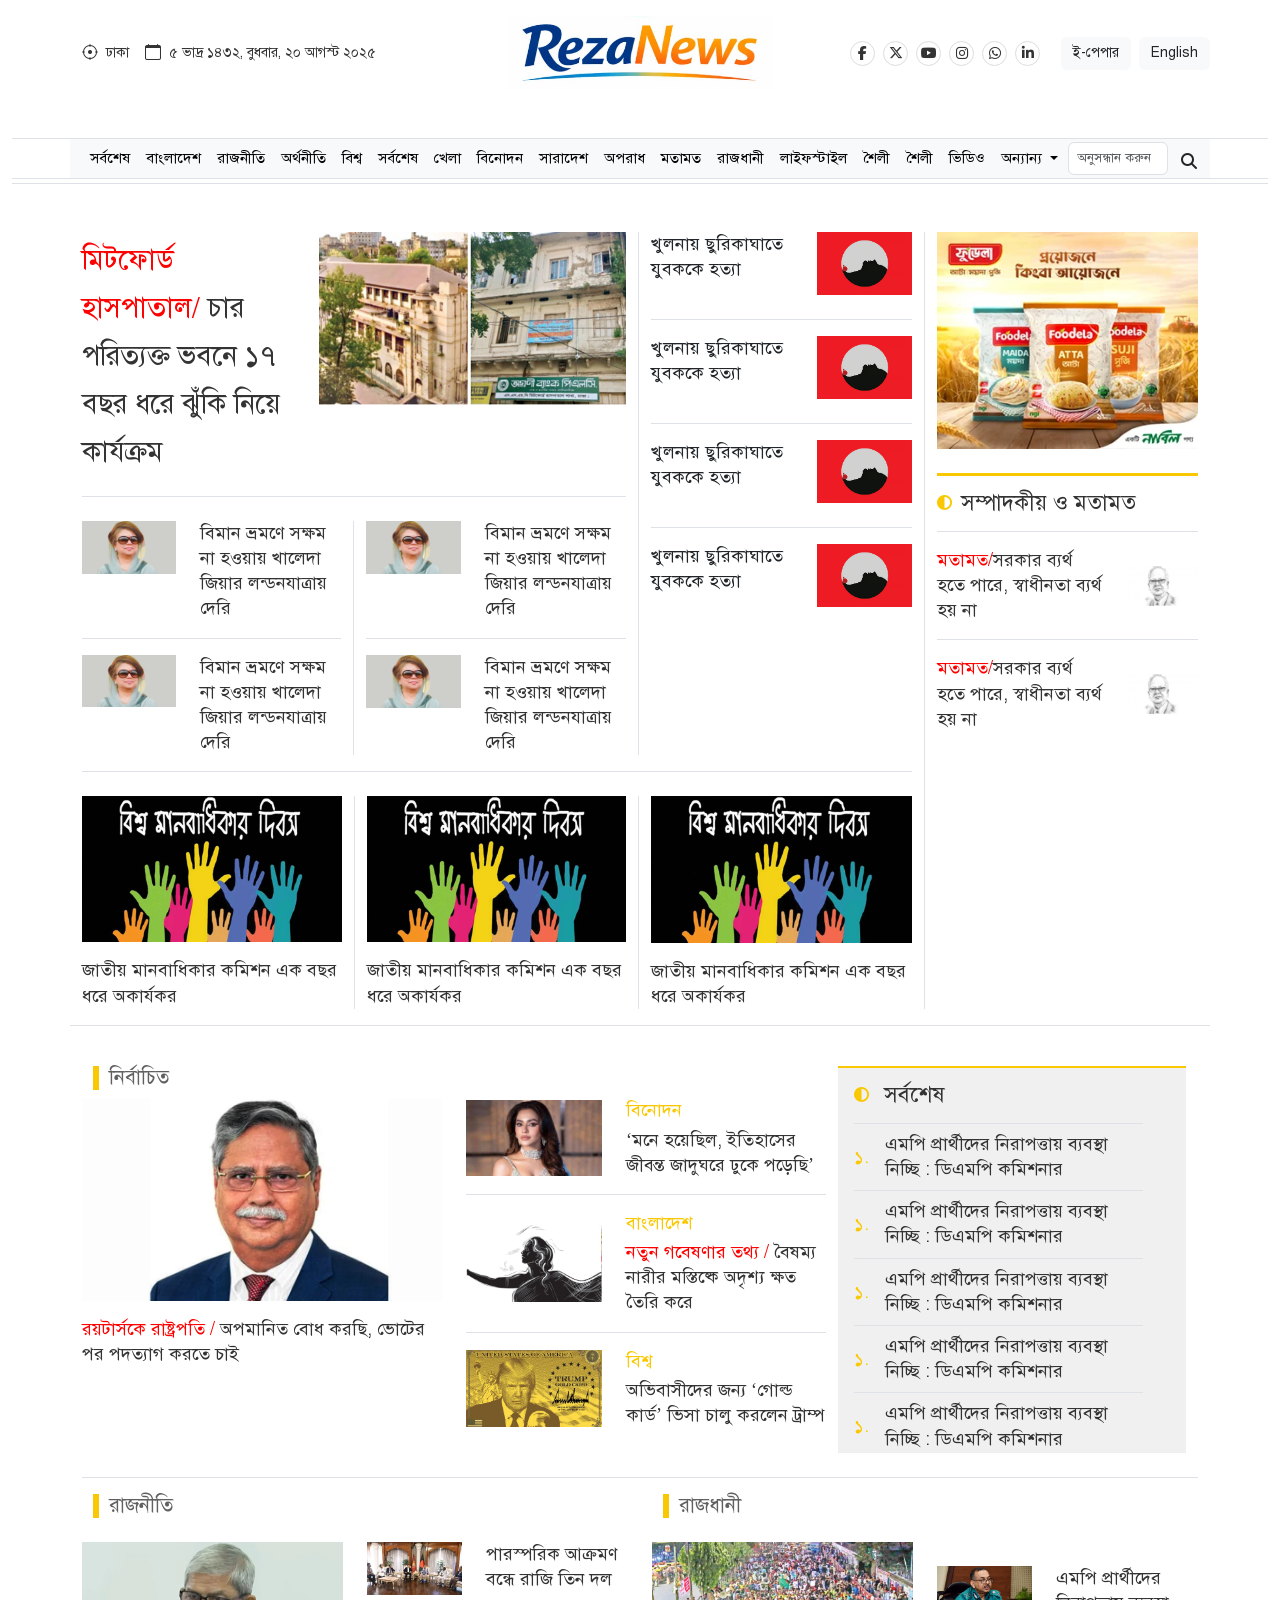
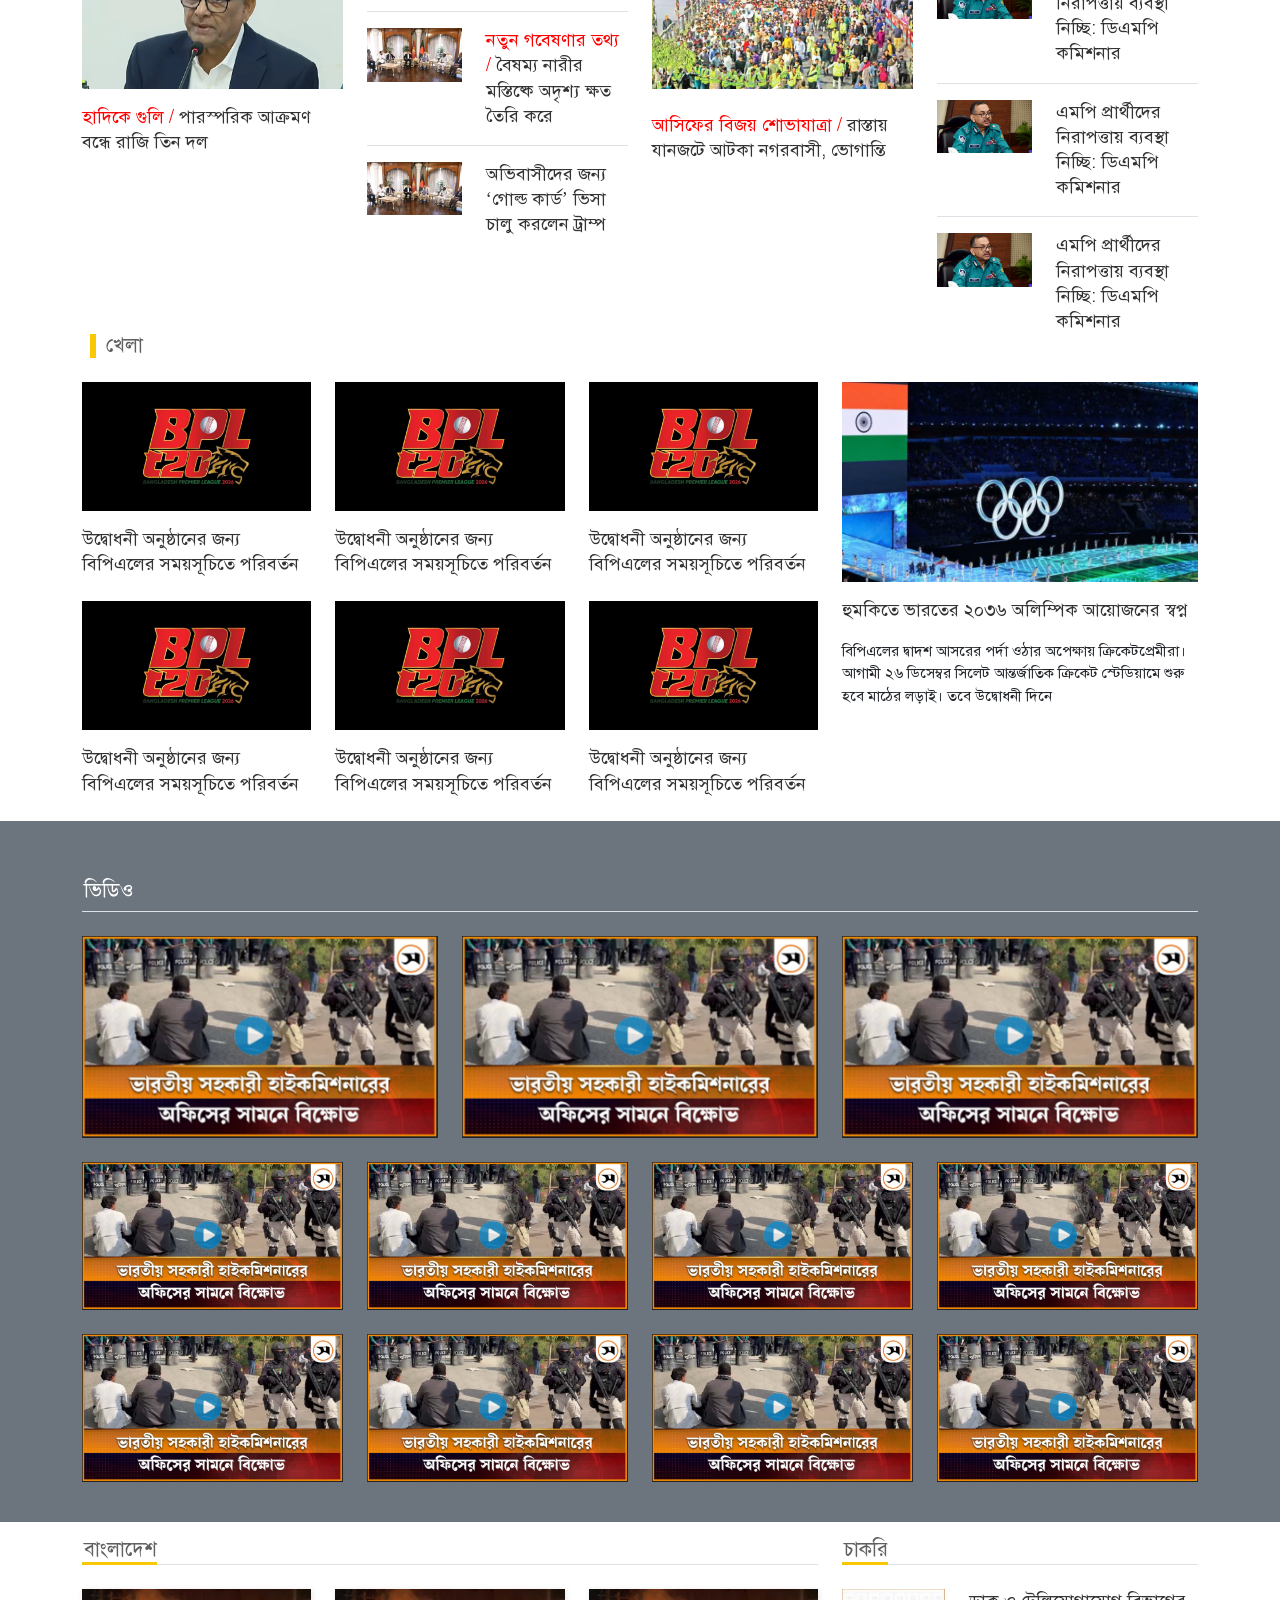
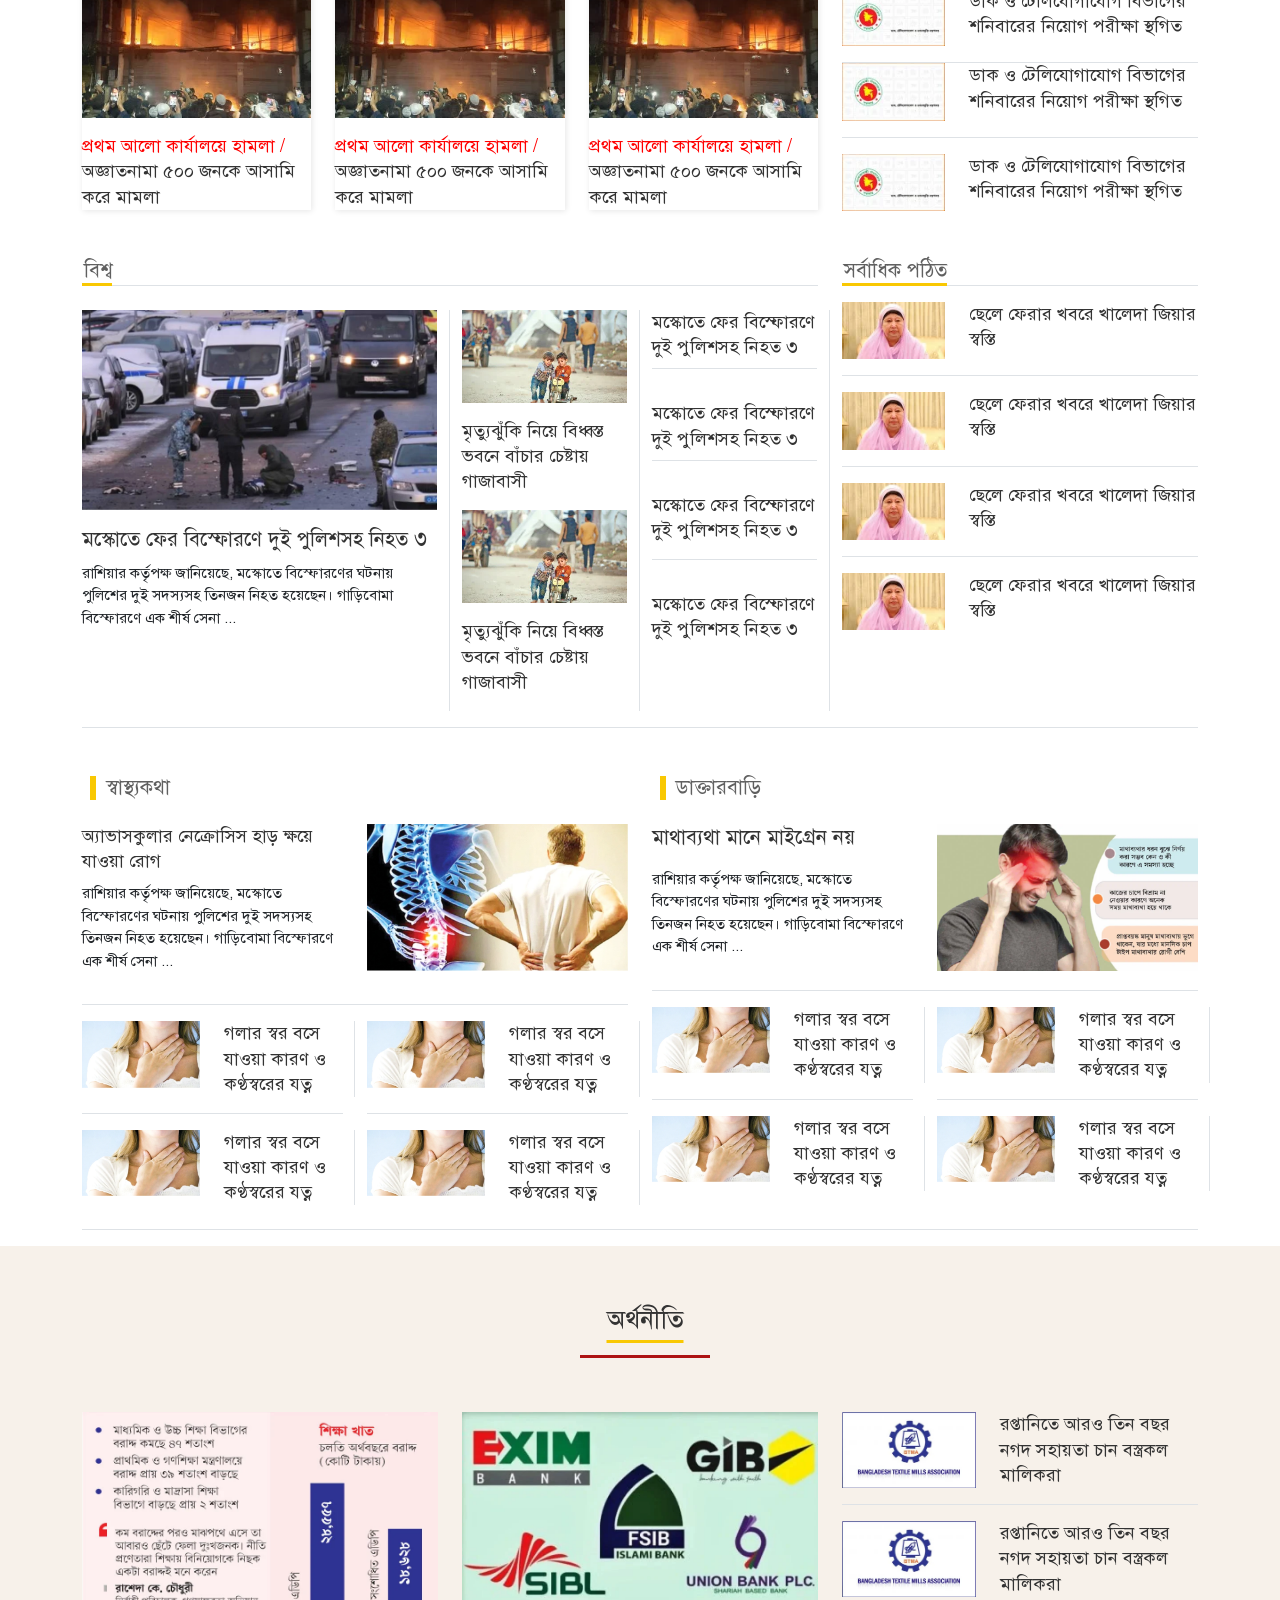
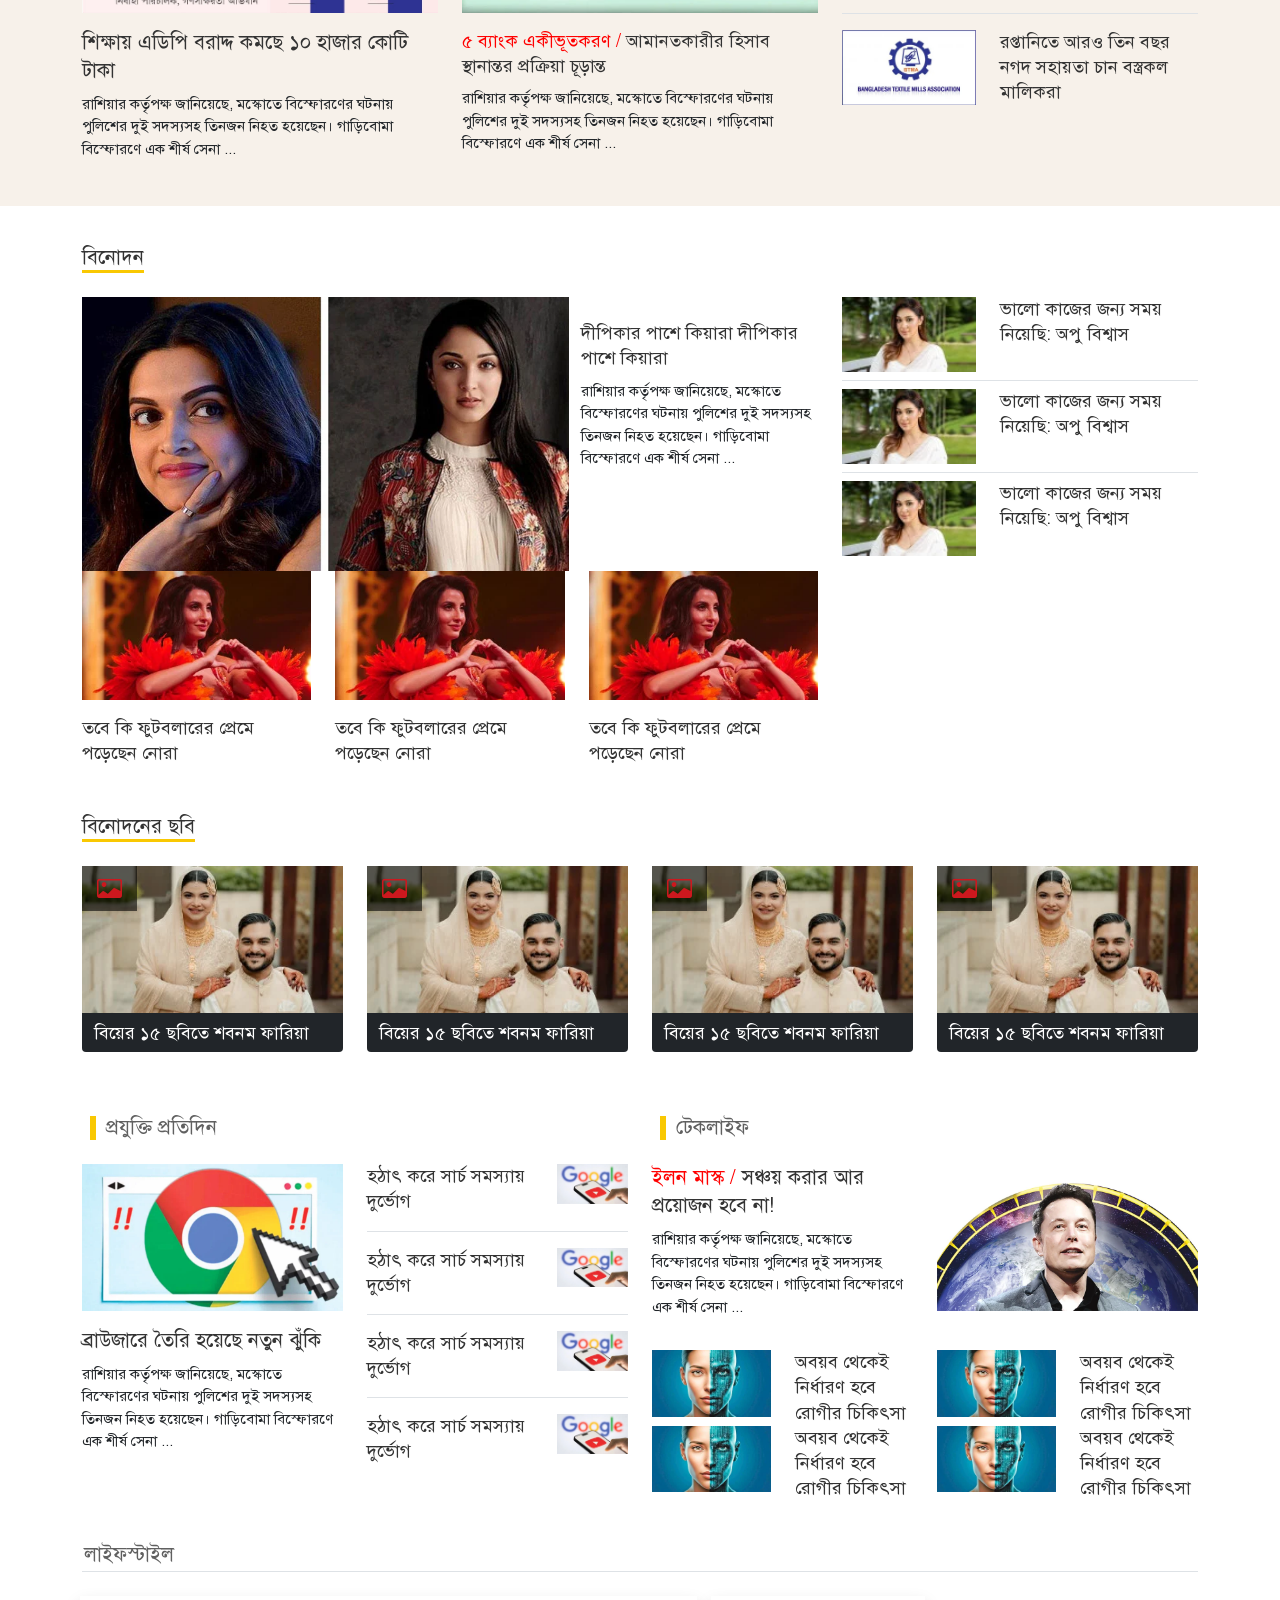
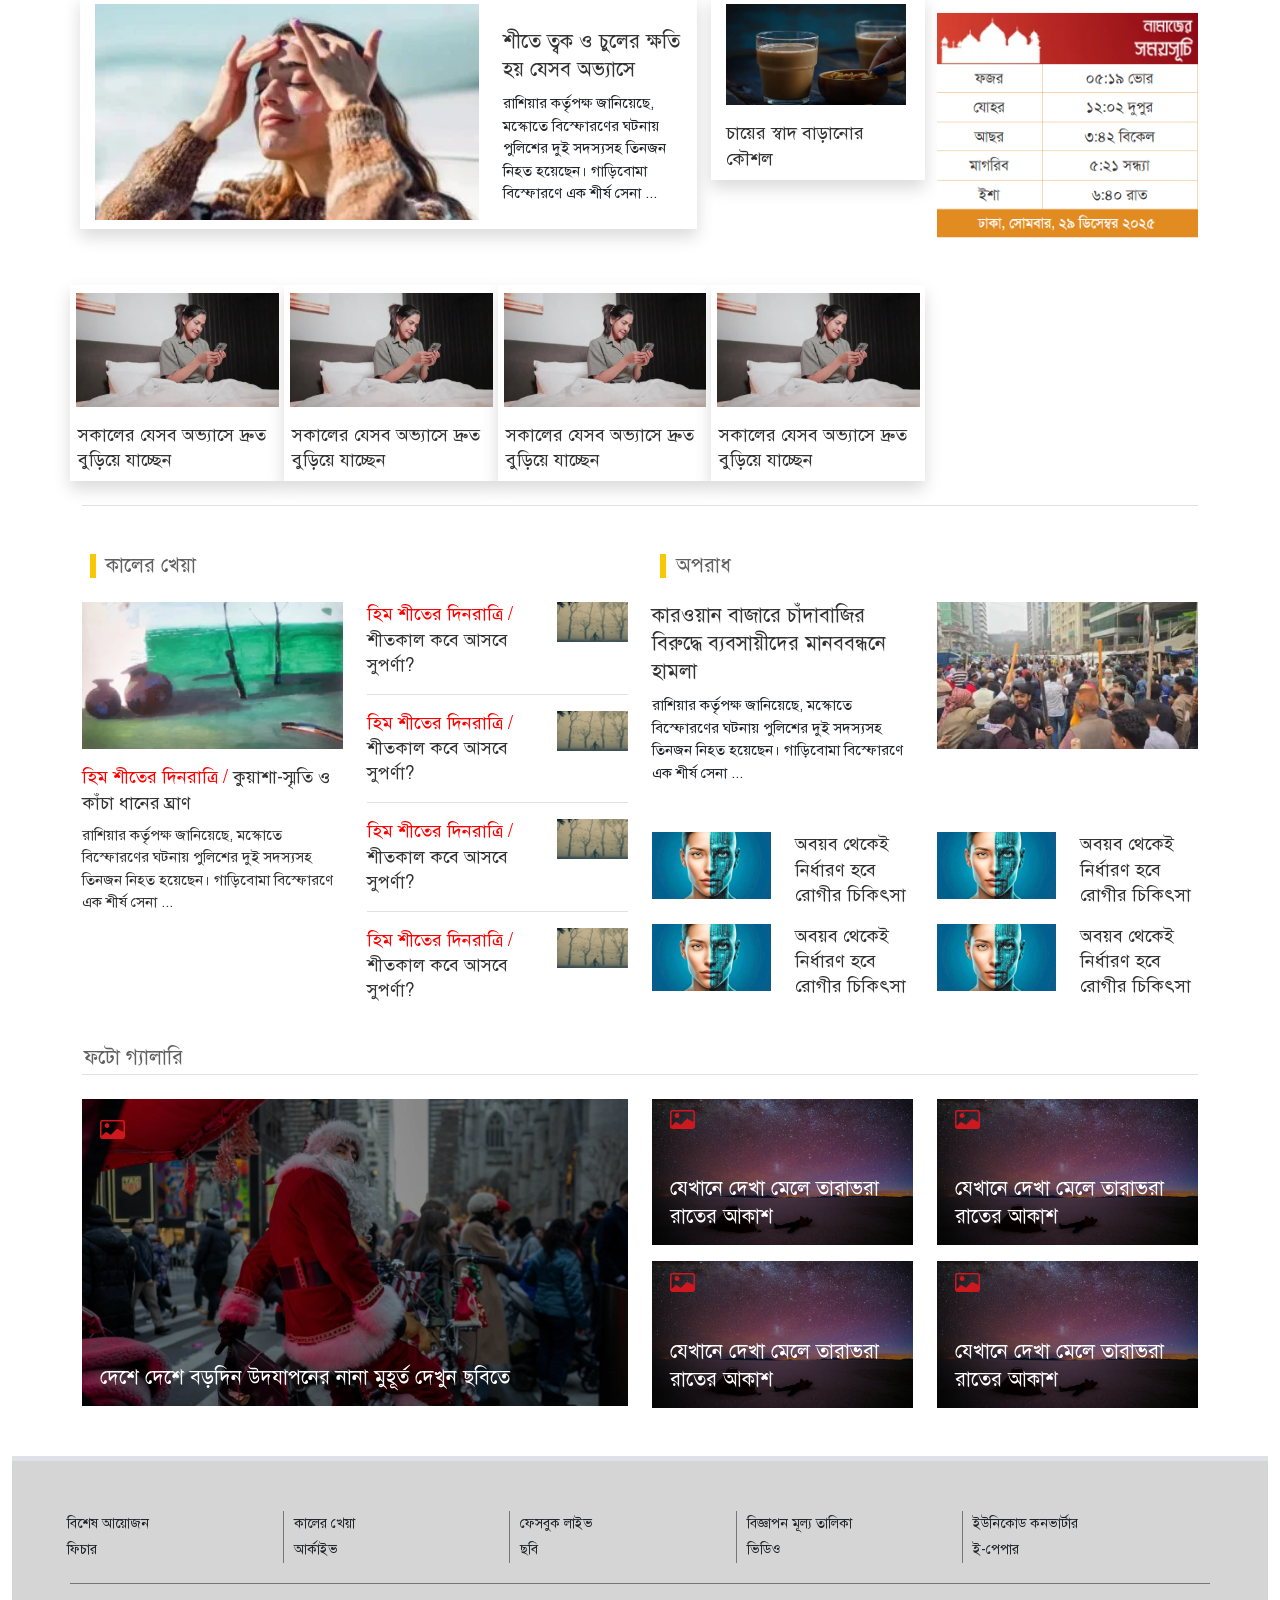
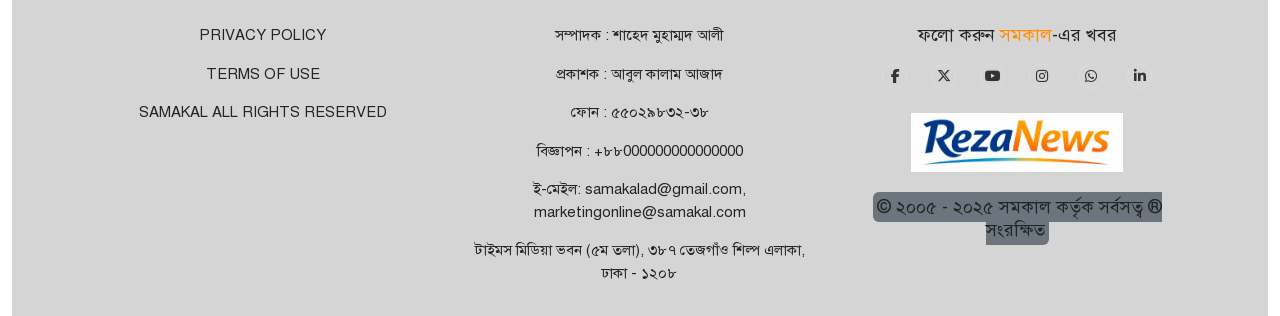
<file: index.html>
<!doctype html>
<html lang="en">

<head>
    <meta charset="utf-8">
    <meta name="viewport" content="width=device-width, initial-scale=1">
    <title>SAMAKAL</title>
    <link href="https://cdn.jsdelivr.net/npm/bootstrap@5.3.8/dist/css/bootstrap.min.css" rel="stylesheet"
        integrity="sha384-sRIl4kxILFvY47J16cr9ZwB07vP4J8+LH7qKQnuqkuIAvNWLzeN8tE5YBujZqJLB" crossorigin="anonymous">
    <link href="https://cdn.jsdelivr.net/npm/bootstrap@5.3.7/dist/css/bootstrap.min.css" rel="stylesheet"
        integrity="sha384-LN+7fdVzj6u52u30Kp6M/trliBMCMKTyK833zpbD+pXdCLuTusPj697FH4R/5mcr" crossorigin="anonymous">
    <link rel="stylesheet" href="https://cdn.jsdelivr.net/npm/bootstrap-icons@1.13.1/font/bootstrap-icons.min.css">
    <link rel="stylesheet" href="https://cdnjs.cloudflare.com/ajax/libs/font-awesome/6.7.2/css/all.min.css"
        integrity="sha512-Evv84Mr4kqVGRNSgIGL/F/aIDqQb7xQ2vcrdIwxfjThSH8CSR7PBEakCr51Ck+w+/U6swU2Im1vVX0SVk9ABhg=="
        crossorigin="anonymous" referrerpolicy="no-referrer" />

    <script src="https://cdn.jsdelivr.net/npm/bootstrap@5.3.3/dist/js/bootstrap.bundle.min.js"></script>

    <script src="https://cdn.jsdelivr.net/npm/bootstrap@5.3.3/dist/js/bootstrap.bundle.min.js"></script>



    <link rel="stylesheet" href="style.css">
    <link rel="stylesheet" href="responsive.css">

</head>


<body>
    <!-- header-responsive-part -->
    <div class="container-fluid d-md-none mt-3">

        <div class="container">
            <div class="row d-flex align-items-center mb-2">

                <!-- responsive-three-dot-start-->
                <div class="col-lg-0 col-1 d-flex align-items-end d-md-none">
                    <div class="row d-flex justify-content-end bg-light">
                        <a class="btn btn-dark py-0 px-1" data-bs-toggle="offcanvas" href="#offcanvasExample"
                            role="button" aria-controls="offcanvasExample">
                            <i class="bi bi-list font-size-12 text-white"></i>
                        </a>

                        <div class="offcanvas offcanvas-top offcanvas-box" tabindex="-1" id="offcanvasExample"
                            aria-labelledby="offcanvasExampleLabel">
                            <button type="button" class="btn-close mt-3" data-bs-dismiss="offcanvas"
                                aria-label="Close"></button>
                            <div class="offcanvas-header d-flex justify-content-center">
                                <a href="index.html"><img class="img-fluid w-100" src="images/logo.png" alt="main-logo"></a>
                            </div>
                            <div
                                class="offcanvas-header pt-2 pb-2 d-flex justify-content-between font-md shadow bg-ofcanvas">
                                <!-- ofcanvas-date-time-start -->
                                <div class="col d-flex justify-content-center">
                                    <div
                                        class=" font-size-14 date-and-time mb-0 mt-0 pb-0 pt-0 d-flex justify-content-start align-items-center font-size-10 align-items-center">
                                        <i class="bi bi-crosshair mb-0 mt-0 pb-0 pt-0"></i>
                                        <h5 class="font-size-12 ps-2 mb-0 mt-0 pb-0 pt-0">ঢাকা</h5>
                                        <i class="bi bi-calendar ps-3 mb-0 mt-0 pb-0 pt-0"></i>
                                        <h5 class="font-size-12 px-2 mb-0 mt-0 pb-0 pt-0">৫ ভাদ্র ১৪৩২,
                                            বুধবার, ২০ আগস্ট ২০২৫</h5>
                                    </div>
                                </div>
                                <!-- ofcanvas-date-time-end -->
                            </div>
                            <div class="offcanvas-body" id="offcanvasExample">
                                <ul class="navbar-nav text-bold">
                                    <li class="nav-item border-bottom "><a
                                            class="nav-link text-black font-size-16 py-2 fw-normal" aria-current="page"
                                            href="category.html">প্রচ্ছদ</a></li>
                                    <li class="nav-item border-bottom "><a
                                            class="nav-link text-black font-size-16 py-2 fw-normal" aria-current="page"
                                            href="category.html">সর্বশেষ</a></li>
                                    <li class="nav-item border-bottom "><a
                                            class="nav-link text-black font-size-16 py-2 fw-normal" aria-current="page"
                                            href="category.html">জাতীয়</a></li>
                                    <li class="nav-item border-bottom "><a
                                            class="nav-link text-black font-size-16 py-2 fw-normal" aria-current="page"
                                            href="category.html">রাজনীতি</a></li>
                                    <li class="nav-item border-bottom "><a
                                            class="nav-link text-black font-size-16 py-2 fw-normal" aria-current="page"
                                            href="category.html">অর্থকড়ি</a></li>
                                    <li class="nav-item border-bottom "><a
                                            class="nav-link text-black font-size-16 py-2 fw-normal" aria-current="page"
                                            href="category.html">বিশেষ প্রতিবেদন</a></li>
                                    <li class="nav-item border-bottom "><a
                                            class="nav-link text-black font-size-16 py-2 fw-normal" aria-current="page"
                                            href="category.html">বিশ্বগ্রাম</a></li>
                                    <li class="nav-item border-bottom "><a
                                            class="nav-link text-black font-size-16 py-2 fw-normal" aria-current="page"
                                            href="category.html">রূপসী বাংলা</a></li>
                                    <li class="nav-item border-bottom "><a
                                            class="nav-link text-black font-size-16 py-2 fw-normal" aria-current="page"
                                            href="category.html">খেলার ভুবন</a></li>
                                    <li class="nav-item border-bottom "><a
                                            class="nav-link text-black font-size-16 py-2 fw-normal" aria-current="page"
                                            href="category.html">রঙ</a></li>
                                    <li class="nav-item border-bottom "><a
                                            class="nav-link text-black font-size-16 py-2 fw-normal" aria-current="page"
                                            href="category.html">সুবর্ণরেখা</a></li>
                                    <li class="nav-item border-bottom "><a
                                            class="nav-link text-black font-size-16 py-2 fw-normal" aria-current="page"
                                            href="category.html">সাহিত্যসভা</a></li>
                                    <li class="nav-item border-bottom "><a
                                            class="nav-link text-black font-size-16 py-2 fw-normal" aria-current="page"
                                            href="category.html">কর্মযোগ</a></li>
                                    <li class="nav-item border-bottom "><a
                                            class="nav-link text-black font-size-16 py-2 fw-normal" aria-current="page"
                                            href="category.html">চট্টগ্রামের খবর</a></li>
                                    <li class="nav-item border-bottom "><a
                                            class="nav-link text-black font-size-16 py-2 fw-normal" aria-current="page"
                                            href="category.html">ক্যাম্পাস</a></li>
                                    <li class="nav-item border-bottom "><a
                                            class="nav-link text-black font-size-16 py-2 fw-normal" aria-current="page"
                                            href="category.html">লেখাপড়া</a></li>
                                    <li class="nav-item border-bottom "><a
                                            class="nav-link text-black font-size-16 py-2 fw-normal" aria-current="page"
                                            href="category.html">যুক্তিতর্ক</a></li>
                                    <li class="nav-item border-bottom "><a
                                            class="nav-link text-black font-size-16 py-2 fw-normal" aria-current="page"
                                            href="category.html">জ্ঞান-বিজ্ঞান</a></li>
                                    <li class="nav-item border-bottom "><a
                                            class="nav-link text-black font-size-16 py-2 fw-normal" aria-current="page"
                                            href="category.html">খেত খামার</a></li>
                                    <li class="nav-item border-bottom "><a
                                            class="nav-link text-black font-size-16 py-2 fw-normal" aria-current="page"
                                            href="category.html">ফ্যাক্টচেক</a></li>
                                    <li class="nav-item border-bottom "><a
                                            class="nav-link text-black font-size-16 py-2 fw-normal" aria-current="page"
                                            href="category.html">ফ্যাশন প্লাস</a></li>
                                    <li class="nav-item border-bottom "><a
                                            class="nav-link text-black font-size-16 py-2 fw-normal" aria-current="page"
                                            href="category.html">রঙ্গব্যঙ্গ</a></li>
                                    <li class="nav-item border-bottom "><a
                                            class="nav-link text-black font-size-16 py-2 fw-normal" aria-current="page"
                                            href="category.html">মমতাময়ী</a></li>
                                    <li class="nav-item border-bottom "><a
                                            class="nav-link text-black font-size-16 py-2 fw-normal" aria-current="page"
                                            href="category.html">সম্পাদকীয়</a></li>
                                    <li class="nav-item border-bottom "><a
                                            class="nav-link text-black font-size-16 py-2 fw-normal" aria-current="page"
                                            href="category.html">আইন-আদালত</a></li>
                                    <li class="nav-item border-bottom "><a
                                            class="nav-link text-black font-size-16 py-2 fw-normal" aria-current="page"
                                            href="category.html">শিল্প-সংস্কৃতি</a></li>
                                    <li class="nav-item border-bottom "><a
                                            class="nav-link text-black font-size-16 py-2 fw-normal" aria-current="page"
                                            href="category.html">এখানে নোঙর</a></li>
                                    <li class="nav-item border-bottom "><a
                                            class="nav-link text-black font-size-16 py-2 fw-normal" aria-current="page"
                                            href="category.html">করপোরেট কর্নার</a></li>
                                    <li class="nav-item border-bottom "><a
                                            class="nav-link text-black font-size-16 py-2 fw-normal" aria-current="page"
                                            href="category.html">ইতিহাস-ঐতিহ্য</a></li>
                                    <li class="nav-item border-bottom "><a
                                            class="nav-link text-black font-size-16 py-2 fw-normal" aria-current="page"
                                            href="category.html">মুক্তিযুদ্ধ</a></li>
                                </ul>
                            </div>
                        </div>
                    </div>
                </div>
                <!-- responsive-three-dot-end -->

                <!-- responsive-logo start -->
                <div class="col-lg-0 col-7 main-logo d-flex justify-content-center">
                    <a class="d-flex justify-content-center" href="index.html"><img class="w-75" src="images/logo.png" alt="main-logo"></a>
                </div>
                <!-- responsive-logo end -->


                <!-- search-button-start -->
                <div class="col-lg-0 col-4">
                    <a href="search.html" class="text-decoration-none text-dark">
                        <div class="search-option d-flex align-items-center justify-content-end">
                            <form class="d-flex align-items-end" role="search">
                                <input href class="form-control search-btn-height pe-1 ps-1 font-size-10 me-1" type="search"
                                    placeholder="অনুসন্ধান করুন" aria-label="Search" />
                                <button class="btn p-0 ms-2 me-0" type="submit"><i
                                        class="fa-solid fa-magnifying-glass"></i></button>
                            </form>
                        </div>                        
                    </a>

                </div>
                <!-- search-button-end -->

            </div>
        </div>

    </div>
    <!-- header-responsive-end -->

    <!-- header-top-part start -->
    <div class="container-fluid d-none d-md-block">
        <div class="container mt-3">
            <!-- .header-date,logo,socilamed-epaper-start -->
            <div class="row d-flex align-items-center mb-3">
                <div class="col-lg-4 d-flex align-items-center">
                    <div
                        class="font-size-16 date-and-time mb-0 mt-0 pb-0 pt-0 d-flex justify-content-start align-items-center font-size-12 align-items-center">
                        <i class="bi bi-crosshair mb-0 mt-0 pb-0 pt-0"></i>
                        <h5 class="font-size-14 ps-2 mb-0 mt-0 pb-0 pt-0 font-size-14">ঢাকা</h5>
                        <i class="bi bi-calendar ps-3 mb-0 mt-0 pb-0 pt-0"></i>
                        <h5 class="font-size-14 px-2 mb-0 mt-0 pb-0 pt-0 font-size-14">৫ ভাদ্র ১৪৩২, বুধবার, ২০ আগস্ট
                            ২০২৫</h5>
                    </div>
                </div>
                <div class="col-lg-4 main-logo">
                    <a class="d-flex justify-content-center" href="index.html"><img class="w-75" src="images/logo.png" alt="main-logo"></a>

                </div>
                <div class="col-lg-4">
                    <!-- social-media start -->
                    <div class="row d-flex justify-content-end warp-flex align-items-center">
                        <div class="col-7 social-media">
                            <ul class="list-unstyled d-flex mb-0 align-items-center justify-content-end warp-flex">
                                <li><a class="text-decoration-none ms-md-0" href="https://www.facebook.com/"><i
                                            class="fa-brands fa-facebook-f"></i></a></li>
                                <li><a class="text-decoration-none ms-md-2" href="https://www.facebook.com/"><i
                                            class="fa-brands fa-x-twitter"></i></a></li>
                                <li><a class="text-decoration-none ms-md-2" href="https://www.facebook.com/"><i
                                            class="fa-brands fa-youtube"></i></a></li>
                                <li><a class="text-decoration-none ms-md-2" href="https://www.facebook.com/"><i
                                            class="fa-brands fa-instagram"></i></a></li>
                                <li><a class="text-decoration-none ms-md-2" href="https://www.facebook.com/"><i
                                            class="fa-brands fa-whatsapp"></i></a></li>
                                <li><a class="text-decoration-none ms-md-2" href="https://www.facebook.com/"><i
                                            class="fa-brands fa-linkedin-in"></i></a></li>
                            </ul>

                        </div>
                        <div class="col-lg-5 d-flex justify-content-end p-0">
                            <div class="d-flex align-items-center justify-content-end bg-light px-1 py-0 rounded">
                                <!-- <i class="bi bi-newspaper"></i> -->
                                <h5 class="font-size-14 ps-2 mt-2 pe-2"><a class="text-decoration-none text-dark"
                                        href="category.html">ই-পেপার</a></h5>
                            </div>
                            <div class="d-flex align-items-center justify-content-end bg-light px-1 py-0 ms-2 rounded">
                                <h5 class="font-size-14 ps-2 mt-2 pe-2"><a class="text-decoration-none text-dark"
                                        href="category.html">English</a></h5>
                            </div>
                        </div>
                    </div>
                    <!-- social-media end -->

                </div>
            </div>
            <!-- .header-date,logo,socilamed-epaper-end -->

        </div>
    </div>
    <!-- header-top-part end -->

    <!-- header-bottom-part start -->
    <div class="container-fluid d-none d-md-block mb-5 mb-md-4 sticky-top">
        <div class="border-md-top-1px mt-5"></div>
        <div class="container d-header">
            <div class="row d-flex align-items-center bg-body-tertiary">
                <!-- navbar-start -->
                <div class="col-lg-10 p-0 m-0">
                    <nav class="navbar navbar-expand-lg p-0 m-0">
                        <div class="container-fluid">
                            <button class="navbar-toggler" type="button" data-bs-toggle="collapse"
                                data-bs-target="#navbarScroll" aria-controls="navbarScroll" aria-expanded="false"
                                aria-label="Toggle navigation">
                                <span class="navbar-toggler-icon"></span>
                            </button>
                            <div class="collapse navbar-collapse" id="navbarScroll">
                                <ul class="navbar-nav me-auto my-2 my-lg-0 navbar-nav-scroll"
                                    style="--bs-scroll-height: 100px;">
                                    <li class="nav-item">
                                        <a class="nav-link active" aria-current="page" href="category.html">সর্বশেষ</a>
                                    </li>
                                    <li class="nav-item">
                                        <a class="nav-link active" aria-current="page" href="category.html">বাংলাদেশ</a>
                                    </li>
                                    <li class="nav-item">
                                        <a class="nav-link active" aria-current="page" href="category.html">রাজনীতি</a>
                                    </li>
                                    <li class="nav-item">
                                        <a class="nav-link active" aria-current="page" href="category.html">অর্থনীতি</a>
                                    </li>
                                    <li class="nav-item">
                                        <a class="nav-link active" aria-current="page" href="category.html">বিশ্ব</a>
                                    </li>
                                    <li class="nav-item">
                                        <a class="nav-link active" aria-current="page" href="category.html">সর্বশেষ</a>
                                    </li>
                                    <li class="nav-item">
                                        <a class="nav-link active" aria-current="page" href="category.html">খেলা</a>
                                    </li>
                                    <li class="nav-item">
                                        <a class="nav-link active" aria-current="page" href="category.html">বিনোদন</a>
                                    </li>
                                    <li class="nav-item">
                                        <a class="nav-link active" aria-current="page" href="category.html">সারাদেশ </a>
                                    </li>
                                    <li class="nav-item">
                                        <a class="nav-link active" aria-current="page" href="category.html">অপরাধ</a>
                                    </li>
                                    <li class="nav-item">
                                        <a class="nav-link active" aria-current="page" href="category.html">মতামত</a>
                                    </li>
                                    <li class="nav-item">
                                        <a class="nav-link active" aria-current="page" href="category.html">রাজধানী</a>
                                    </li>
                                    <li class="nav-item">
                                        <a class="nav-link active" aria-current="page" href="category.html">লাইফস্টাইল</a>
                                    </li>
                                    <li class="nav-item">
                                        <a class="nav-link active" aria-current="page" href="category.html">শৈলী</a>
                                    </li>
                                    <li class="nav-item">
                                        <a class="nav-link active" aria-current="page" href="category.html">শৈলী</a>
                                    </li>
                                    <li class="nav-item">
                                        <a class="nav-link active" aria-current="page" href="category.html">ভিডিও</a>
                                    </li>


                                    <li class="nav-item dropdown has-megamenu">
                                        <a class="nav-link active dropdown-toggle" href="category.html" role="button"
                                            data-bs-toggle="dropdown" aria-expanded="false">
                                            অন্যান্য
                                        </a>
                                        <ul class="dropdown-menu dropdown-other">
                                            <li>
                                                <div class="row w-100 h-100 d-flex justify-content-between ">
                                                    <div class="col-lg-3" style="flex: 0 0 20%;max-width: 20%;">
                                                        <ul class="list-unstyled">
                                                            <li><a class="dropdown-item" href="category.html">চতুরঙ্গ</a></li>
                                                            <li><a class="dropdown-item" href="category.html">নারী দিবস</a></li>
                                                            <li><a class="dropdown-item" href="category.html">সাহিত্য ও সংস্কৃতি</a>
                                                            </li>
                                                            <li><a class="dropdown-item" href="category.html">ছবি</a></li>
                                                            <li><a class="dropdown-item" href="category.html">প্রবাস</a></li>
                                                        </ul>
                                                    </div>

                                                    <div class="col-lg-3" style="flex: 0 0 20%;max-width: 20%;">
                                                        <ul class="list-unstyled">
                                                            <li><a class="dropdown-item" href="category.html">জীবন সংগ্রাম</a></li>
                                                            <li><a class="dropdown-item" href="category.html">ভ্রমণ</a></li>
                                                            <li><a class="dropdown-item" href="category.html">ফিচার</a></li>
                                                            <li><a class="dropdown-item" href="category.html">প্রবাস</a></li>
                                                            <li><a class="dropdown-item" href="category.html">জীবন সংগ্রাম</a></li>
                                                        </ul>
                                                    </div>

                                                    <div class="col-lg-3" style="flex: 0 0 20%;max-width: 20%;">
                                                        <ul class="list-unstyled">
                                                            <li><a class="dropdown-item" href="category.html">ভ্রমণ</a></li>
                                                            <li><a class="dropdown-item" href="category.html">ফিচার</a></li>
                                                            <li><a class="dropdown-item" href="category.html">শিক্ষা</a></li>
                                                            <li><a class="dropdown-item" href="category.html">শিল্প-বাণিজ্য</a></li>
                                                            <li><a class="dropdown-item" href="category.html">সাক্ষাৎকার</a></li>
                                                        </ul>
                                                    </div>

                                                    <div class="col-lg-3" style="flex: 0 0 20%;max-width: 20%;">
                                                        <ul class="list-unstyled">
                                                            <li><a class="dropdown-item" href="category.html">প্রযুক্তি</a></li>
                                                            <li><a class="dropdown-item" href="category.html">প্রিয় চট্টগ্রাম</a></li>
                                                            <li><a class="dropdown-item" href="category.html">শেয়ারবাজার</a></li>
                                                            <li><a class="dropdown-item" href="category.html">অনুসন্ধান</a></li>
                                                            <li><a class="dropdown-item" href="category.html">অফবিট</a></li>
                                                        </ul>
                                                    </div>

                                                    <div class="col-lg-3" style="flex: 0 0 20%;max-width: 20%;">
                                                        <ul class="list-unstyled">
                                                            <li><a class="dropdown-item" href="archive.html">আর্কাইভ</a></li>
                                                            <li><a class="dropdown-item" href="category.html">মতামত</a></li>
                                                            <li><a class="dropdown-item" href="category.html">চাকরি</a></li>
                                                            <li><a class="dropdown-item" href="category.html">শিল্পমঞ্চ</a></li>
                                                            <li><a class="dropdown-item" href="category.html">বিশেষ আয়োজন</a></li>
                                                        </ul>
                                                    </div>

                                                </div>                                                    
                                            </li>

                                        </ul>
                                    </li>
                                </ul>

                            </div>
                        </div>
                    </nav>
                </div>
                <!-- navbar-end -->


                <!-- search-button-start -->
                <div class="col-lg-2">
                    <a href="search.html" class="text-decoration-none text-dark">
                        <div class="search-option d-flex align-items-center justify-content-end">
                            <form class="d-flex align-items-end" role="search">
                                <input href class="form-control search-btn-height pe-0 ps-2 font-size-13 me-1" type="search"
                                    placeholder="অনুসন্ধান করুন" aria-label="Search" />
                                <button class="btn p-0 ms-2 me-0" type="submit"><i
                                        class="fa-solid fa-magnifying-glass"></i></button>
                            </form>
                        </div>                        
                    </a>

                </div>
                <!-- search-button-end -->
            </div>
        </div>
        <div class="border-md-top-1px"></div>
        <div class="border-md-top-1px mt-1 mb-5"></div>
    </div>
    <!-- header-bottom-part end -->

    <!-- lead news-main-part start -->
    <div class="container-fluid">
        <div class="container">
            <div class="row">
                <!-- lead main start -->
                <div class="col-lg-9 col-12 mt-md-0 mt-3 border-md-end-1px">
                    <div class="row align-items-start d-flex justify-content-center">
                        <!-- lead-news--box-start -->
                        <div class="col-lg-8 col-12 bor border-md-end-1px">
                            <div class="row">
                                <div class="col-lg-5 lead-heading order-md-2 order-2 mt-md-0 mt-3">
                                    <h1><a href="single.html" class="main-lead-title text-decoration-none text-dark"><span
                                                class="subheading">মিটফোর্ড হাসপাতাল/</span> চার পরিত্যক্ত ভবনে ১৭ বছর
                                            ধরে ঝুঁকি নিয়ে কার্যক্রম</a></h1>
                                </div>
                                <div class="col-lg-7 lead-pic order-md-2 order-1">
                                    <img class="img-100 img-fluid" src="images/mitfort-pic.webp" alt="mitfort-hospital">
                                </div>
                            </div>

                            <div class="border-bottom mt-md-3"></div>

                            <!-- lead-down-box start -->
                            <div class="lead-down-box">
                                <div class="row">
                                    <div class="col-lg-6 col-12 mt-md-4 mt-3 ">
                                        <div class="w-100">
                                            <div class="lead-down-box-item align-self-stretch">
                                                <a href="single.html" class="text-decoration-none text-dark">
                                                    <div class="row">
                                                        <div class="col-lg-5 col-5">
                                                            <img class="img-100 img-fluid" src="images/khaleda-zia.webp"
                                                                alt="Khaleda Zia">
                                                        </div>

                                                        <div class="col-lg-7 col-7">
                                                            <h4 class="news-title mb-0">বিমান ভ্রমণে সক্ষম না হওয়ায়
                                                                খালেদা জিয়ার লন্ডনযাত্রায় দেরি</h4>
                                                        </div>
                                                    </div>
                                                </a>
                                            </div>
                                            <div class="border-bottom mb-md-0 mb-4 mt-md-3 mt-4 mb-md-3 md-2"></div>
                                        </div>
                                        <div class="w-100">
                                            <div class="lead-down-box-item align-self-stretch">
                                                <a href="single.html" class="text-decoration-none text-dark">
                                                    <div class="row">
                                                        <div class="col-lg-5 col-5">
                                                            <img class="img-100 img-fluid" src="images/khaleda-zia.webp"
                                                                alt="Khaleda Zia">
                                                        </div>

                                                        <div class="col-lg-7 col-7">
                                                            <h4 class="news-title mb-0">বিমান ভ্রমণে সক্ষম না হওয়ায়
                                                                খালেদা জিয়ার লন্ডনযাত্রায় দেরি</h4>
                                                        </div>
                                                    </div>
                                                </a>
                                            </div>
                                        </div>
                                        <div class="border-bottom mb-md-0 mb-4 mt-md-3 mt-4 mb-md-3 md-2 d-md-none"></div>

                                    </div>


                                    <div class="col-lg-6 col-12 mt-md-4 mt-0 ">
                                        <div class="w-100">
                                            <div class="lead-down-box-item align-self-stretch">
                                                <a href="single.html" class="text-decoration-none text-dark">
                                                    <div class="row">
                                                        <div class="col-lg-5 col-5">
                                                            <img class="img-100 img-fluid" src="images/khaleda-zia.webp"
                                                                alt="Khaleda Zia">
                                                        </div>

                                                        <div class="col-lg-7 col-7">
                                                            <h4 class="news-title mb-0">বিমান ভ্রমণে সক্ষম না হওয়ায়
                                                                খালেদা জিয়ার লন্ডনযাত্রায় দেরি</h4>
                                                        </div>
                                                    </div>
                                                </a>
                                            </div>
                                            <div class="border-bottom mb-md-0 mb-4 mt-md-3 mt-4 mb-md-3 md-2"></div>
                                        </div>

                                        <div class="w-100">
                                            <div class="lead-down-box-item align-self-stretch">
                                                <a href="single.html" class="text-decoration-none text-dark">
                                                    <div class="row">
                                                        <div class="col-lg-5 col-5">
                                                            <img class="img-100 img-fluid" src="images/khaleda-zia.webp"
                                                                alt="Khaleda Zia">
                                                        </div>

                                                        <div class="col-lg-7 col-7">
                                                            <h4 class="news-title mb-0">বিমান ভ্রমণে সক্ষম না হওয়ায়
                                                                খালেদা জিয়ার লন্ডনযাত্রায় দেরি</h4>
                                                        </div>
                                                    </div>
                                                </a>
                                            </div>
                                            <div class="border-mr-bottom-1px mb-md-0 mb-3 mt-md-3 mt-4 mb-md-3 md-2 d-md-none"></div>

                                        </div>
                                    </div>

                                </div>
                            </div>
                            <!-- lead-down-box end -->

                       
                        </div>
                        <!-- lead-news--box-end -->

                        



                        <!-- lead-news-right-start -->
                        <div class="col-lg-4 align-items-start">
                            <!-- lead-news-right-single-start -->
                            <div class="row lead-news-right">
                                <a href="single.html" class="text-decoration-none text-dark">
                                    <div class="col-lg-7 col-7">
                                        <h4 class="news-title mb-0"><a class="news-title text-decoration-none text-dark"
                                                href="single.html">খুলনায় ছুরিকাঘাতে যুবককে হত্যা</a></h3>
                                    </div>
                                    <div class="col-lg-5 col-5">
                                        <img class="img-100 img-fluid" src="images/khulna_murder.avif" alt="khulna-pic">
                                    </div>                                    
                                </a>
                            </div>
                            <!-- lead-news-right-single-end -->

                            <div class="border-bottom mt-md-4 mt-4 mb-md-2 mb-4 mb-md-3 md-2 pe-2 "></div>

                            <!-- lead-news-right-single-start -->
                            <div class="row lead-news-right">
                                <a href="single.html" class="text-decoration-none text-dark">
                                    <div class="col-lg-7 col-7">
                                        <h4 class="news-title mb-0"><a class="news-title text-decoration-none text-dark"
                                                href="single.html">খুলনায় ছুরিকাঘাতে যুবককে হত্যা</a></h3>
                                    </div>
                                    <div class="col-lg-5 col-5">
                                        <img class="img-100 img-fluid" src="images/khulna_murder.avif" alt="khulna-pic">
                                    </div>                                    
                                </a>
                            </div>
                            <!-- lead-news-right-single-end -->

                            <div class="border-bottom mt-md-4 mt-4 mb-md-2 mb-4 mb-md-3 md-2 pe-2 "></div>
                            
                            <!-- lead-news-right-single-start -->
                            <div class="row lead-news-right">
                                <a href="single.html" class="text-decoration-none text-dark">
                                    <div class="col-lg-7 col-7">
                                        <h4 class="news-title mb-0"><a class="news-title text-decoration-none text-dark"
                                                href="single.html">খুলনায় ছুরিকাঘাতে যুবককে হত্যা</a></h3>
                                    </div>
                                    <div class="col-lg-5 col-5">
                                        <img class="img-100 img-fluid" src="images/khulna_murder.avif" alt="khulna-pic">
                                    </div>                                    
                                </a>
                            </div>
                            <!-- lead-news-right-single-end -->

                            <div class="border-bottom mt-md-4 mt-4 mb-md-2 mb-4 mb-md-3 md-2 pe-2 "></div>
                            
                            <!-- lead-news-right-single-start -->
                            <div class="row lead-news-right">
                                <a href="single.html" class="text-decoration-none text-dark">
                                    <div class="col-lg-7 col-7">
                                        <h4 class="news-title mb-0"><a class="news-title text-decoration-none text-dark"
                                                href="single.html">খুলনায় ছুরিকাঘাতে যুবককে হত্যা</a></h3>
                                    </div>
                                    <div class="col-lg-5 col-5">
                                        <img class="img-100 img-fluid" src="images/khulna_murder.avif" alt="khulna-pic">
                                    </div>                                    
                                </a>
                            </div>
                            <!-- lead-news-right-single-end -->                            



                        </div>
                        <!-- lead-news-right-end -->

                        <!-- rule-start -->
                        <div class="row">
                            <div class="border-bottom mt-md-3 item w-100 mt-md-0 mt-4 "></div>
                        </div>
                        <!-- rule-end -->


                        <!-- lead-down-three-box start -->
                        <div class="row mt-md-4 mt-0 pe-0 ps-0">
                            <div class="col-lg-4 mt-md-0 mt-3 border-md-end-1px">
                                <div class="lead-down-three-box-item">
                                    <a href="single.html" class="text-decoration-none text-dark">
                                        <div class="row">
                                            <div class="col-lg-12 col-5">
                                                <picture>
                                                    <img class="img-100 img-fluid" src="images/humen-rights.webp" alt="Humen Rights">
                                                </picture>
                                            </div>

                                            <div class="col-lg-12 col-7">
                                                <h4 class="news-title mt-md-3 mt-0 mb-0">জাতীয় মানবাধিকার কমিশন এক বছর ধরে অকার্যকর</h4>
                                            </div>
                                        </div>
                                    </a> 
                                </div>
                                
                                <!-- border-mobile-responsive start -->
                                <div class="row">
                                    <div class="col-12 col-lg-0">
                                        <div class="border-bottom d-block d-md-none mt-3 mb-3"></div>                          
                                    </div>
                                </div>
                                <!-- border-mobile-responsive end -->                                 
                                
                            </div>    
                          
                            <div class="col-lg-4 border-md-end-1px">
                                <div class="lead-down-three-box-item">
                                    <a href="single.html" class="text-decoration-none text-dark">
                                        <div class="row">
                                            <div class="col-lg-12 col-5">
                                                <picture>
                                                    <img class="img-100 img-fluid" src="images/humen-rights.webp" alt="Humen Rights">
                                                </picture>
                                            </div>

                                            <div class="col-lg-12 col-7">
                                                <h4 class="news-title mt-md-3 mt-0 mb-0">জাতীয় মানবাধিকার কমিশন এক বছর ধরে অকার্যকর</h4>
                                            </div>                                      
                                        </div>
                                                                        
                                    </a>
                                    <!-- border-mobile-responsive start -->
                                    <div class="row">
                                        <div class="col-12 col-lg-0">
                                            <div class="border-bottom d-block d-md-none mt-3 mb-3"></div>                          
                                        </div>
                                    </div>
                                    <!-- border-mobile-responsive end -->                                                                             
                                </div>                                   
                            </div>                            
                            
                            <div class="col-lg-4">
                                <div class="lead-down-three-box-item mt-md-0 mt-0">
                                    <a href="single.html" class="text-decoration-none text-dark">
                                        <div class="row">
                                            <div class="col-lg-12 col-5">
                                                <picture>
                                                    <img class="img-100 img-fluid" src="images/humen-rights.webp" alt="Humen Rights">
                                                </picture>
                                            </div>

                                            <div class="col-lg-12 col-7 ">
                                                <h4 class="news-title mt-md-3 mt-0 mb-0">জাতীয় মানবাধিকার কমিশন এক বছর ধরে অকার্যকর</h4>
                                            </div>
                                        </div>
                                    </a>                                        
                                </div>
                             
                                
                            </div>                                
                                                          


                        </div>

                        <!-- lead-down-three-box end -->                             

  
                        
                        
                    </div>


                </div>
                <!-- lead main end -->


                <div class="col-lg-3 col-12">
                    <!-- add box start -->
                    <div class="add-box">
                        <img class="img-100 img-fluid w-100 mt-lg-0 mt-5" src="images/Foodela.webp" alt="foodela">
                    </div>
                    <!-- add box end -->

                    <!-- rule-mr-start -->
                        <div class="border-bottom-3px mt-md-4 mt-4 mb-md-0 mb-3 mb-md-3 mb-3 "></div>
                    <!-- rule-mr-end -->   
                                            
                    <div class="row d-flex align-items-center justify-content-start">
                        <div class="col-lg-1 col-1 pe-0"><i class="fa-solid fa-circle-half-stroke color-sp"></i></div>
                        <div class="col-lg-11 col-11 font-size-22 font-size-mr-18"> সম্পাদকীয় ও মতামত </div>
                    </div>

                    <!-- rule-mr-start -->
                        <div class="border-bottom mt-md-3 mt-3 mb-md-0 mb-3 mb-md-3 mb-3 "></div>
                    <!-- rule-mr-end --> 

                    <!-- editorial-home-box start -->
                    <div class="row edotrial-home-01">
                         <a href="single.html" class="text-decoration-none text-dark">
                            <div class="row d-flex align-items-center justify-content-between">
                                <div class="col-lg-8 col-8">
                                    <h4 class="news-title mt-md-0 mt-0 mb-md-0 mb-0"><span class="subheading">মতামত/</span>সরকার ব্যর্থ হতে পারে, স্বাধীনতা ব্যর্থ হয় না</h4>
                                </div>

                                <div class="col-lg-4 col-4">
                                    <picture>
                                        <img class="img-100 img-fluid" src="images/editorial-mostak-1765500917.webp" alt="editorial">
                                    </picture>
                                </div>                                
                            </div>
                        </a>                     
                     </div>
                    <!-- editorial-home-box end -->

                    <!-- rule-mr-start -->
                        <div class="border-bottom mt-md-3 mt-3 mb-md-0 mb-3 mb-md-3 mb-3 "></div>
                    <!-- rule-mr-end --> 
                    
                    <!-- editorial-home-box start -->
                    <div class="row edotrial-home-01">
                         <a href="single.html" class="text-decoration-none text-dark">
                            <div class="row d-flex align-items-center justify-content-between">
                                <div class="col-lg-8 col-8">
                                    <h4 class="news-title mt-md-0 mt-0 mb-0"><span class="subheading">মতামত/</span>সরকার ব্যর্থ হতে পারে, স্বাধীনতা ব্যর্থ হয় না</h4>
                                </div>

                                <div class="col-lg-4 col-4">
                                    <picture>
                                        <img class="img-100 img-fluid" src="images/editorial-mostak-1765500917.webp" alt="editorial">
                                    </picture>
                                </div>                                
                            </div>
                        </a>                     
                     </div>
                    <!-- editorial-home-box end -->                    




                     

                </div>
                <!-- rule-mr-start -->
                    <div class="border-bottom mt-md-3 mt-3 mb-md-0 mb-3 mb-md-3 mb-3 "></div>
                <!-- rule-mr-end -->                  
            </div>
        </div>
    </div>
    <!-- lead news-main-part end -->

    <!-- Selected and Latest ‍start -->
    <div class="container-fluid">
        <div class="container">
            <div class="container mt-lg-4 mt-2 mb-md-4 mb-3">
                <div class="row">

                    <!-- sleected main box start -->
                    <div class="col-lg-8 col-12 ps-0 pe-0 me-0 ms-0">
                        <div class="row">
                            <a href="category.html" class="text-decoration-none text-dark">
                                <h2 class="item-name mb-lg-2 mb-2">নির্বাচিত</h2>
                            </a>
                            

                            <!-- selected main-part start -->
                            <div class="col-lg-6 col-12 mb-lg-0 mb-4">
                                <a href="single.html" class="text-decoration-none text-dark">
                                    <div class="row">
                                        <div class="col-lg-12 col-12">
                                            <picture>
                                                <img class="w-100 img-fluid" src="images/sahabuddin-.webp" alt="Sahabuddin">
                                            </picture>
                                        </div>

                                        <div class="col-lg-12 col-12">
                                            <h4 class="news-title mt-md-3 mt-3 mb-0"><span class="subheading">রয়টার্সকে রাষ্ট্রপতি /</span> অপমানিত বোধ করছি, ভোটের পর পদত্যাগ করতে চাই</h4>
                                        </div>
                                    </div>
                                </a>                             

                            </div>
                            <!-- selected main-part start -->

                            <!-- selected Secend -part start -->
                            <div class="col-lg-6 col-12">
                                <div class="row">
                                    <a href="single.html" class="text-decoration-none text-dark">
                                        <div class="row d-flex align-items-center">
                                            <div class="col-lg-5 col-12">
                                                <picture>
                                                    <img class="w-100 img-fluid" src="images/nusraat-faria.webp" alt="Nusraat Faria">
                                                </picture>
                                            </div>

                                            <div class="col-lg-7 col-12">
                                                <h4 class="news-title mt-md-0 mt-3 mb-0"><span class="subheading color-sp">বিনোদন</h4>
                                                <h4 class="news-title mt-md-1 mt-2 mb-0">‘মনে হয়েছিল, ইতিহাসের জীবন্ত জাদুঘরে ঢুকে পড়েছি’</h4>
                                            </div>
                                        </div>
                                </div>

                                <!-- rule-mr-start -->
                                    <div class="border-bottom mt-md-3 mt-3 mb-md-0 mb-3 mb-md-3 mb-3 "></div>
                                <!-- rule-mr-end --> 

                                <div class="row">
                                    <a href="single.html" class="text-decoration-none text-dark">
                                        <div class="row d-flex align-items-center">
                                            <div class="col-lg-5 col-12">
                                                <picture>
                                                    <img class="img-100 img-fluid" src="images/untitled.webp" alt="untitled.webp">
                                                </picture>
                                            </div>

                                            <div class="col-lg-7 col-12">
                                                <h4 class="news-title mt-md-0 mt-0 mb-0"><span class="subheading color-sp">বাংলাদেশ</h4>
                                                <h4 class="news-title mt-md-1 mt-3 mb-0"><span class="subheading">নতুন গবেষণার তথ্য /</span> বৈষম্য নারীর মস্তিষ্কে অদৃশ্য ক্ষত তৈরি করে</h4>
                                            </div>
                                        </div>
                                    </a>
                                </div>

                                <!-- rule-mr-start -->
                                    <div class="border-bottom mt-md-3 mt-3 mb-md-0 mb-3 mb-md-3 mb-3 "></div>
                                <!-- rule-mr-end -->                             
                                
                                <div class="row">
                                    <a href="single.html" class="text-decoration-none text-dark mb-lg-0 mb-4">
                                        <div class="row d-flex align-items-center">
                                            <div class="col-lg-5 col-12">
                                                <picture>
                                                    <img class="img-100 img-fluid" src="images/tramp-note.webp" alt="Tramp Note">
                                                </picture>
                                            </div>

                                            <div class="col-lg-7 col-12">
                                                <h4 class="news-title mt-md-0 mt-0 mb-0"><span class="subheading color-sp">বিশ্ব</h4>
                                                <h4 class="news-title mt-md-1 mt-3 mb-0">অভিবাসীদের জন্য ‘গোল্ড কার্ড’ ভিসা চালু করলেন ট্রাম্প</h4>
                                            </div>
                                        </div>
                                    </a>                             
                                </div> 
                            </div>
                            <!-- selected Secend -part end -->
                        </div>                 

                    </div>
                    <!-- sleected main box end -->


                    <!-- letest-start -->
                    <div class="letest col-lg-4 col-12">
                        <div class="background-box ps-3 ">

                            <!-- letest title start -->

                            <a href="category.html" class="text-decoration-none text-body-color">
                                <div class="row d-flex align-items-center justify-content-start py-3">
                                
                                    <div class="col-lg-1 col-1"><i class="fa-solid fa-circle-half-stroke color-sp"></i></div>
                                    <div class="col-lg-11 col-10 me-lg-0 me-3 font-size-22 font-size-mr-18 "> সর্বশেষ </div>
                                    
                                </div>                                       
                            </a>
                
                            <!-- letest title end -->



                            <!-- letest title box start -->
                            <div class="row letest-box me-3">
                                <div class="ul">


                                    <!-- rule-mr-start -->
                                        <div class="border-bottom mt-md-0 mt-0 mb-md-0 mb-md-2 mb-2 "></div>
                                    <!-- rule-mr-end -->                                 

                                    <li class="list-unstyled">
                                        <a class="text-decoration-none" href="single.html">
                                        <div class="letest-item d-flex justify-content-start align-items-center"> <span class="subheading font-size-18 me-3 color-sp">১. </span> <p class="news-title fw-light font-size-20 mb-0">এমপি প্রার্থীদের নিরাপত্তায় ব্যবস্থা নিচ্ছি : ডিএমপি কমিশনার</p></div></a>                                
                                    </li>


                                    <!-- rule-mr-start -->
                                        <div class="border-bottom mt-md-2 mt-2 mb-md-0 mb-2 mb-md-2 mb-2 "></div>
                                    <!-- rule-mr-end --> 
                                                                

                                    <li class="list-unstyled">
                                        <a class="text-decoration-none" href="single.html">
                                        <div class="letest-item d-flex justify-content-start align-items-center"> <span class="subheading font-size-18 me-3 color-sp">১. </span> <p class="news-title fw-light font-size-20 mb-0">এমপি প্রার্থীদের নিরাপত্তায় ব্যবস্থা নিচ্ছি : ডিএমপি কমিশনার</p></div></a>                                
                                    </li>


                                    <!-- rule-mr-start -->
                                        <div class="border-bottom mt-md-2 mt-2 mb-md-0 mb-2 mb-md-2 mb-2 "></div>
                                    <!-- rule-mr-end --> 
                                                                
                                    
                                    <li class="list-unstyled">
                                        <a class="text-decoration-none" href="single.html">
                                        <div class="letest-item d-flex justify-content-start align-items-center"> <span class="subheading font-size-18 me-3 color-sp">১. </span> <p class="news-title fw-light font-size-20 mb-0">এমপি প্রার্থীদের নিরাপত্তায় ব্যবস্থা নিচ্ছি : ডিএমপি কমিশনার</p></div></a>                                
                                    </li>

                                    <!-- rule-mr-start -->
                                        <div class="border-bottom mt-md-2 mt-2 mb-md-0 mb-2 mb-md-2 mb-2 "></div>
                                    <!-- rule-mr-end --> 

                                    <li class="list-unstyled">
                                        <a class="text-decoration-none" href="single.html">
                                        <div class="letest-item d-flex justify-content-start align-items-center"> <span class="subheading font-size-18 me-3 color-sp">১. </span> <p class="news-title fw-light font-size-20 mb-0">এমপি প্রার্থীদের নিরাপত্তায় ব্যবস্থা নিচ্ছি : ডিএমপি কমিশনার</p></div></a>                                
                                    </li>
                                    
                                    <!-- rule-mr-start -->
                                        <div class="border-bottom mt-md-2 mt-2 mb-md-0 mb-2 mb-md-2 mb-2 "></div>
                                    <!-- rule-mr-end --> 
                                    
                                    
                                    <li class="list-unstyled">
                                        <a class="text-decoration-none" href="single.html">
                                        <div class="letest-item d-flex justify-content-start align-items-center"> <span class="subheading font-size-18 me-3 color-sp">১. </span> <p class="news-title fw-light font-size-20 mb-0">এমপি প্রার্থীদের নিরাপত্তায় ব্যবস্থা নিচ্ছি : ডিএমপি কমিশনার</p></div></a>                                
                                    </li>  
                                    
                                    <!-- rule-mr-start -->
                                        <div class="border-bottom mt-md-2 mt-2 mb-md-0 mb-2 mb-md-2 mb-2 "></div>
                                    <!-- rule-mr-end --> 
                                    
                                    
                                    <li class="list-unstyled">
                                        <a class="text-decoration-none" href="single.html">
                                        <div class="letest-item d-flex justify-content-start align-items-center"> <span class="subheading font-size-18 me-3 color-sp">১. </span> <p class="news-title fw-light font-size-20 mb-0">এমপি প্রার্থীদের নিরাপত্তায় ব্যবস্থা নিচ্ছি : ডিএমপি কমিশনার</p></div></a>                                
                                    </li>  
                                    
                                    <!-- rule-mr-start -->
                                        <div class="border-bottom mt-md-2 mt-2 mb-md-0 mb-2 mb-md-2 mb-2 "></div>
                                    <!-- rule-mr-end --> 
                                    
                                    
                                    <li class="list-unstyled">
                                        <a class="text-decoration-none" href="single.html">
                                        <div class="letest-item d-flex justify-content-start align-items-center"> <span class="subheading font-size-18 me-3 color-sp">১. </span> <p class="news-title fw-light font-size-20 mb-0">এমপি প্রার্থীদের নিরাপত্তায় ব্যবস্থা নিচ্ছি : ডিএমপি কমিশনার</p></div></a>                                
                                    </li>  
                                    
                                    <!-- rule-mr-start -->
                                        <div class="border-bottom mt-md-2 mt-2 mb-md-0 mb-2 mb-md-2 mb-2 "></div>
                                    <!-- rule-mr-end --> 
                                    
                                    
                                    <li class="list-unstyled">
                                        <a class="text-decoration-none" href="single.html">
                                        <div class="letest-item d-flex justify-content-start align-items-center"> <span class="subheading font-size-18 me-3 color-sp">১. </span> <p class="news-title fw-light font-size-20 mb-0">এমপি প্রার্থীদের নিরাপত্তায় ব্যবস্থা নিচ্ছি : ডিএমপি কমিশনার</p></div></a>                                
                                    </li>                              
                                </div>
                            </div> 
                            <!-- letest title box end -->
                        </div>


                    </div>               
                    <!-- letest-end -->        
                    
                </div>
            </div>

            <!-- rule-mr-start -->
                <div class="border-bottom mt-md-2 mt-2 mb-md-0 mb-3 mb-md-3 mb-3 "></div>
            <!-- rule-mr-end -->             
        </div>
    </div>
    <!-- Selected and Latest end -->            


    <!-- politics and capital start -->
    <div class="container-fluid">
        <div class="container">
            <div class="row">
                <!-- politics main box start -->
                <div class="col-lg-6 col-12">
                    <div class="row">

                        <!-- catagory logo start -->
                            <a href="category.html" class="text-decoration-none text-body-color">
                                <h2 class="item-name mb-lg-4 mb-3 mt-lg-0 mt-3">রাজনীতি</h2>
                            </a>
                        <!-- catagory logo end -->

                        <!-- selected main-part start -->
                        <div class="col-lg-6 col-12">
                            <a href="single.html" class="text-decoration-none text-body-color">
                                <div class="row">
                                    <div class="col-lg-12 col-12">
                                        <picture>
                                            <img class="img-100 img-fluid" src="images/mirza-faqrul.webp" alt="Mirza Faqrul">
                                        </picture>
                                    </div>

                                    <div class="col-lg-12 col-12">
                                        <h4 class="news-title mt-md-3 mt-3 mb-0"><span class="subheading">হাদিকে গুলি /</span> পারস্পরিক আক্রমণ বন্ধে রাজি তিন দল</h4>
                                    </div>
                                </div>
                            </a> 
                            
                            <!-- rule-mr-start -->
                                <div class="border-mr-bottom mt-md-3 mt-3 mb-md-0 mb-3 mb-md-3 mb-3 "></div>
                            <!-- rule-mr-end -->                             

                        </div>
                        <!-- selected main-part start -->

                        <!-- selected Secend -part start -->
                        <div class="col-lg-6 col-12">
                            <div class="row mt-lg-0 mt-2">
                                <a href="single.html" class="text-decoration-none text-dark">
                                    <div class="row">
                                        <div class="col-lg-5 col-5">
                                            <picture>
                                                <img class="img-100 img-fluid" src="images/meeting-eight-dall.webp" alt="Nusraat Faria">
                                            </picture>
                                        </div>

                                        <div class="col-lg-7 col-7">
                                            <h4 class="news-title mt-md-0 mt-0 mb-0">পারস্পরিক আক্রমণ বন্ধে রাজি তিন দল</h4>
                                        </div>
                                    </div>
                            </div>

                            <!-- rule-mr-start -->
                                <div class="border-bottom mt-md-3 mt-3 mb-md-0 mb-3 mb-md-3 mb-3 "></div>
                            <!-- rule-mr-end --> 

                            <div class="row mt-lg-0 mt-4">
                                <a href="single.html" class="text-decoration-none text-dark">
                                    <div class="row">
                                        <div class="col-lg-5 col-5">
                                            <picture>
                                                <img class="img-100 img-fluid" src="images/meeting-eight-dall.webp" alt="untitled.webp">
                                            </picture>
                                        </div>

                                        <div class="col-lg-7 col-7">
                                            <h4 class="news-title mt-md-0 mt-0 mb-0"><span class="subheading">নতুন গবেষণার তথ্য /</span> বৈষম্য নারীর মস্তিষ্কে অদৃশ্য ক্ষত তৈরি করে</h4>
                                        </div>
                                    </div>
                                </a>
                            </div>

                            <!-- rule-mr-start -->
                                <div class="border-bottom mt-md-3 mt-3 mb-md-0 mb-3 mb-md-3 mb-3 "></div>
                            <!-- rule-mr-end -->                             
                            
                            <div class="row mt-lg-0 mt-4">
                                <a href="single.html" class="text-decoration-none text-dark">
                                    <div class="row">
                                        <div class="col-lg-5 col-5">
                                            <picture>
                                                <img class="img-100 img-fluid" src="images/meeting-eight-dall.webp" alt="Tramp Note">
                                            </picture>
                                        </div>

                                        <div class="col-lg-7 col-7">
                                            <h4 class="news-title mt-md-0 mt-0 mb-0">অভিবাসীদের জন্য ‘গোল্ড কার্ড’ ভিসা চালু করলেন ট্রাম্প</h4>
                                        </div>
                                    </div>
                                </a>                             
                            </div> 
                        </div>
                        <!-- selected Secend -part end -->

                    </div>
                </div>
                <!-- politics main box end -->    
                 
                <!-- capital main box start -->
                <div class="col-lg-6 col-12 mt-lg-0 mt-3">
                    <div class="row">


                        <!-- catagory logo start -->
                            <a href="category.html" class="text-decoration-none text-body-color">
                                <h2 class="item-name mb-lg-4 mb-1 mt-lg-0 mt-0">রাজধানী</h2>
                            </a>
                        <!-- catagory logo end -->


                        <!-- selected main-part start -->
                        <div class="col-lg-6 col-12 mt-lg-0 mt-4 ">
                            <a href="single.html" class="text-decoration-none text-dark">
                                <div class="row">
                                    <div class="col-lg-12 col-12">
                                        <picture>
                                            <img class="img-100 img-fluid" src="images/asif-misil.webp" alt="Asif-Misil">
                                        </picture>
                                    </div>

                                    <div class="col-lg-12 col-12">
                                        <h4 class="news-title mt-lg-4 mt-3 mb-lg-4 mb-1"><span class="subheading">আসিফের বিজয় শোভাযাত্রা /</span> রাস্তায় যানজটে আটকা নগরবাসী, ভোগান্তি </h4>
                                    </div>
                                </div>
                            </a>  
                            
                            <!-- rule-mr-start -->
                                <div class="border-mr-bottom mt-md-3 mt-3 mb-md-0 mb-3 mb-md-3 mb-3 "></div>
                            <!-- rule-mr-end -->                             

                        </div>
                        <!-- selected main-part start -->

                        <!-- selected Secend -part start -->
                        <div class="col-lg-6 col-12">
                            <div class="row mt-lg-0 mt-1 mt-lg-4">
                                <a href="single.html" class="text-decoration-none text-dark">
                                    <div class="row">
                                        <div class="col-lg-5 col-5">
                                            <picture>
                                                <img class="img-100 img-fluid mt-lg-0 mt-0" src="images/dmp-police.jpg" alt="Dmp Police">
                                            </picture>
                                        </div>

                                        <div class="col-lg-7 col-7">
                                            <h4 class="news-title mt-lg-0 mt-0 mb-0">এমপি প্রার্থীদের নিরাপত্তায় ব্যবস্থা নিচ্ছি: ডিএমপি কমিশনার</h4>
                                        </div>
                                    </div>
                            </div>

                            <!-- rule-mr-start -->
                                <div class="border-bottom mt-md-3 mt-3 mb-md-0 mb-3 mb-md-3 mb-3 "></div>
                            <!-- rule-mr-end --> 

                            <div class="row mt-lg-0 mt-4">
                                <a href="single.html" class="text-decoration-none text-dark">
                                    <div class="row">
                                        <div class="col-lg-5 col-5">
                                            <picture>
                                                <img class="img-100 img-fluid mt-lg-0 mt-0" src="images/dmp-police.jpg" alt="Dmp Police">
                                            </picture>
                                        </div>

                                        <div class="col-lg-7 col-7">
                                            <h4 class="news-title mt-lg-0 mt-0 mb-0">এমপি প্রার্থীদের নিরাপত্তায় ব্যবস্থা নিচ্ছি: ডিএমপি কমিশনার</h4>
                                        </div>
                                    </div>
                                </a>
                            </div>

                            <!-- rule-mr-start -->
                                <div class="border-bottom mt-md-3 mt-3 mb-md-0 mb-3 mb-md-3 mb-3 "></div>
                            <!-- rule-mr-end -->                             
                            
                            <div class="row mt-lg-0 mt-4">
                                <a href="single.html" class="text-decoration-none text-dark">
                                    <div class="row">
                                        <div class="col-lg-5 col-5">
                                            <picture>
                                                <img class="img-100 img-fluid mt-lg-0 mt-0" src="images/dmp-police.jpg" alt="Dmp Police">
                                            </picture>
                                        </div>

                                        <div class="col-lg-7 col-7">
                                            <h4 class="news-title mt-lg-0 mt-0 mb-0">এমপি প্রার্থীদের নিরাপত্তায় ব্যবস্থা নিচ্ছি: ডিএমপি কমিশনার</h4>
                                        </div>
                                    </div>
                                </a>                             
                            </div> 
                        </div>
                        <!-- selected Secend -part end -->

                    </div>
                </div>
                <!-- capital main box end -->                    


            </div>


        </div>
    </div>
    <!-- politics and capital end -->

    <!-- play item main start -->
     <div class="container-fluid">
        <div class="container">
            <div class="row">
                <!-- category logo start -->
                <div class="row">
                    <a href="category.html" class="text-decoration-none text-body-color">
                        <h2 class="item-name ms-2 mb-lg-4 mb-3 mt-lg-0 mt-4"> খেলা</h2>
                    </a>
                </div>                      
                <!-- category logo end -->      

                <!-- play first part start -->
                <div class="col-lg-8 col-12 order-2 order-lg-0">
                    <div class="row">
                        <!-- play-first-single start -->
                        <div class="col-lg-4 col-6">
                            <a href="single.html" class="text-decoration-none">
                                <div class="col-lg-12 col-12">
                                    <picture>
                                        <img class="img-100 img-fluid" src="images/bpl-logo.webp" alt="bpl-logo">
                                    </picture>
                                </div>

                                <div class="col-lg-12 col-12">
                                    <h4 class="news-title mt-md-3 mt-3 mb-lg-4 mb-3  text-start">উদ্বোধনী অনুষ্ঠানের জন্য বিপিএলের সময়সূচিতে পরিবর্তন</h4>
                                </div>                                
                            </a>
                           
                        </div>
                        <!-- play-first-single end -->

                        <!-- play-first-single start -->
                        <div class="col-lg-4 col-6">
                            <a href="single.html" class="text-decoration-none">
                                <div class="col-lg-12 col-12">
                                    <picture>
                                        <img class="img-100 img-fluid" src="images/bpl-logo.webp" alt="bpl-logo">
                                    </picture>
                                </div>

                                <div class="col-lg-12 col-12">
                                    <h4 class="news-title mt-md-3 mt-3 mb-lg-4 mb-3 text-start">উদ্বোধনী অনুষ্ঠানের জন্য বিপিএলের সময়সূচিতে পরিবর্তন</h4>
                                </div>                                
                            </a>  
                                                        
                        </div>
                        <!-- play-first-single end -->
                        
 

                        <!-- play-first-single start -->
                        <div class="col-lg-4 col-6">
                            <a href="single.html" class="text-decoration-none">
                                <div class="col-lg-12 col-12">
                                    <picture>
                                        <img class="img-100 img-fluid" src="images/bpl-logo.webp" alt="bpl-logo">
                                    </picture>
                                </div>

                                <div class="col-lg-12 col-12">
                                    <h4 class="news-title mt-md-3 mt-3 mb-lg-4 mb-3 text-start">উদ্বোধনী অনুষ্ঠানের জন্য বিপিএলের সময়সূচিতে পরিবর্তন</h4>
                                </div>                                
                            </a>                              
                        </div>
                        <!-- play-first-single end -->
                         
                        <!-- play-first-single start -->
                        <div class="col-lg-4 col-6">
                            <a href="single.html" class="text-decoration-none">
                                <div class="col-lg-12 col-12">
                                    <picture>
                                        <img class="img-100 img-fluid" src="images/bpl-logo.webp" alt="bpl-logo">
                                    </picture>
                                </div>

                                <div class="col-lg-12 col-12">
                                    <h4 class="news-title mt-md-3 mt-3 mb-lg-4 mb-3">উদ্বোধনী অনুষ্ঠানের জন্য বিপিএলের সময়সূচিতে পরিবর্তন</h4>
                                </div>                                
                            </a>   
                        </div>
                        <!-- play-first-single end -->
                         

                        <!-- play-first-single start -->
                        <div class="col-lg-4 col-6">
                            <a href="single.html" class="text-decoration-none">
                                <div class="col-lg-12 col-12">
                                    <picture>
                                        <img class="img-100 img-fluid" src="images/bpl-logo.webp" alt="bpl-logo">
                                    </picture>
                                </div>

                                <div class="col-lg-12 col-12">
                                    <h4 class="news-title mt-md-3 mt-3 mb-lg-4 mb-3">উদ্বোধনী অনুষ্ঠানের জন্য বিপিএলের সময়সূচিতে পরিবর্তন</h4>
                                </div>                                
                            </a>                          
                        </div>
                        <!-- play-first-single end -->
                         
                        <!-- play-first-single start -->
                        <div class="col-lg-4 col-6">
                            <a href="single.html" class="text-decoration-none">
                                <div class="col-lg-12 col-12">
                                    <picture>
                                        <img class="img-100 img-fluid" src="images/bpl-logo.webp" alt="bpl-logo">
                                    </picture>
                                </div>

                                <div class="col-lg-12 col-12">
                                    <h4 class="news-title mt-md-3 mt-3 mb-lg-4 mb-3">উদ্বোধনী অনুষ্ঠানের জন্য বিপিএলের সময়সূচিতে পরিবর্তন</h4>
                                </div>                                
                            </a>                              
                        </div>
 
                     
                    </div>
                    

                </div>
                <!-- play first part end -->
                <!-- play secend part start -->
                <div class="col-lg-4 col-12 order-1 order-lg-0">
                        <a href="single.html" class="text-decoration-none text-dark">
                            <div class="row">
                                <div class="col-lg-12 col-12">
                                    <picture>
                                        <img class="img-100 img-fluid" src="images/india.webp" alt="india">
                                    </picture>
                                </div>

                                <div class="col-lg-12 col-12">
                                    <h4 class="news-title mt-md-3 mt-3 mb-3">হুমকিতে ভারতের ২০৩৬ অলিম্পিক আয়োজনের স্বপ্ন</h4>
                                    <p class="mt-lg-2 mt-2 d-md-block d-none">বিপিএলের দ্বাদশ আসরের পর্দা ওঠার অপেক্ষায় ক্রিকেটপ্রেমীরা। আগামী ২৬ ডিসেম্বর সিলেট আন্তর্জাতিক ক্রিকেট স্টেডিয়ামে শুরু হবে মাঠের লড়াই। তবে উদ্বোধনী দিনে </p>
                                </div>
                            </div>
                        </a> 
                        
                        <!-- border-mobile-responsive start -->
                        <div class="row">
                            <div class="col-12 col-lg-0">
                                <div class="border-bottom d-block d-md-none mt-0 mb-3"></div>                          
                            </div>
                        </div>
                        <!-- border-mobile-responsive end -->                               
                </div>
                <!-- play secend part end -->
            </div>
        </div>

         
        
     </div>
    <!-- play item main end -->

    <!-- video-box start -->
     <div class="container-fluid bg-secondary py-lg-3 py-2 px-lg-5 px-3">
        <div class="container">
                <!-- category logo start -->
                <div class="row mt-lg-4 mt-2">
                    <div class="row">
                        <a href="category.html" class="text-decoration-none text-body-color">
                            <h2 class=" mb-lg-2 item-name-underline mb-3 text-white"> ভিডিও </h2>
                        </a>
                    </div>  
                    <div class="rule-box d-flex align-items-center mb-lg-4 mb-2">
                        <!-- <div class="video-title col-1 border-bottom"></div> -->
                        <div class="border-bottom col-12"></div>
                    </div>                    
                </div>                      
                <!-- category logo end -->  

                <!-- video-first-part start -->
                 <div class="row mb-lg-4 mb-3">
                    <div class="col-lg-4 col-12 mb-lg-0 mb-4">
                        <a href="single.html"><img class="img-fluid w-100" src="images/video-picture-full.png" alt="Video Picture"></a>
                    </div>
                    <div class="col-lg-4 col-12 mb-lg-0 mb-4">
                        <a href="single.html"><img class="img-fluid w-100" src="images/video-picture-full.png" alt="Video Picture"></a>
                    </div>
                    <div class="col-lg-4 col-12 mb-lg-0 mb-4">
                        <a href="single.html"><img class="img-fluid w-100" src="images/video-picture-full.png" alt="Video Picture"></a>
                    </div>
                 </div>
                 <!-- video-first-part end -->

                 <!-- video-secend-part start -->
                  <div class="row">
                    <div class="col-lg-3 col-6 mb-lg-4 mb-4">
                        <a href="single.html"><img class="img-fluid w-100" src="images/video-picture.png" alt="Video Picture"></a>
                    </div>
                    <div class="col-lg-3 col-6 mb-lg-4 mb-4">
                        <a href="single.html"><img class="img-fluid w-100" src="images/video-picture.png" alt="Video Picture"></a>
                    </div>
                    <div class="col-lg-3 col-6 mb-lg-4 mb-4">
                        <a href="single.html"><img class="img-fluid w-100" src="images/video-picture.png" alt="Video Picture"></a>
                    </div>
                    <div class="col-lg-3 col-6 mb-lg-4 mb-4">
                        <a href="single.html"><img class="img-fluid w-100" src="images/video-picture.png" alt="Video Picture"></a>
                    </div>

                    <div class="col-lg-3 col-6 mb-lg-4 mb-4">
                        <a href="single.html"><img class="img-fluid w-100" src="images/video-picture.png" alt="Video Picture"></a>
                    </div>
                    
                    <div class="col-lg-3 col-6 mb-lg-4 mb-4">
                        <a href="single.html"><img class="img-fluid w-100" src="images/video-picture.png" alt="Video Picture"></a>
                    </div>
                    
                    <div class="col-lg-3 col-6 mb-lg-4 mb-4">
                        <a href="single.html"><img class="img-fluid w-100" src="images/video-picture.png" alt="Video Picture"></a>
                    </div>
                    
                    <div class="col-lg-3 col-6 mb-lg-4 mb-4">
                        <a href="single.html"><img class="img-fluid w-100" src="images/video-picture.png" alt="Video Picture"></a>
                    </div>
                
                </div>
                <!-- video-secend-part end -->
        </div>
       
     </div>
    <!-- video-box end -->

    <!-- bangladesh and job part start -->
     <div class="container-fluid mt-lg-3 mt-4 mb-lg-4 mb-2">
        <div class="container">
            <div class="row">
                <!-- bangladesh box start -->
                <div class="col-lg-8 col-12">
                    <!-- category logo start -->
                    <div class="d-flex mb-4">
                            <div>
                                <a href="category.html" class="text-decoration-none text-body-color">
                                    <h2 class="item-name-underline m-0 video-title fit-content"> বাংলাদেশ </h2>
                                </a>                                
                                
                            </div>
                            <div class="border-bottom w-100 mt-2">
                            </div>
                    </div>   
                    <!-- category logo end -->      

                     
                    <!-- bangladesh-news-part start -->
                     <div class="row ">
                        <!-- bangladesh-news-single-part start -->
                        <div class="col-lg-4 col-12">
                            <div class="bangladesh-news">
                                <a href="single.html" class="text-decoration-none text-dark">
                                    <div class="row">
                                        <div class="col-lg-12 col-12">
                                            <picture>
                                                <img class="img-fluid w-100" src="images/p-alo-fire.webp" alt="P-Alo Fire">
                                            </picture>
                                        </div>

                                        <div class="col-lg-12 col-12">
                                            <h4 class="news-title mt-md-3 mt-3 mb-0"><span class="subheading">প্রথম আলো কার্যালয়ে হামলা /</span> অজ্ঞাতনামা ৫০০ জনকে আসামি করে মামলা</h4>
                                        </div>
                                    </div>
                                </a>                                 
                            </div>
                        </div>
                        <!-- bangladesh-news-single-part end -->

                        <!-- bangladesh-news-single-part start -->
                        <div class="col-lg-4 col-6 mt-lg-0 mt-4">
                            <div class="bangladesh-news">
                                <a href="single.html" class="text-decoration-none text-dark">
                                    <div class="row">
                                        <div class="col-lg-12 col-12">
                                            <picture>
                                                <img class="w-100 img-fluid" src="images/p-alo-fire.webp" alt="P-Alo Fire">
                                            </picture>
                                        </div>

                                        <div class="col-lg-12 col-12">
                                            <h4 class="news-title mt-md-3 mt-3 mb-0"><span class="subheading">প্রথম আলো কার্যালয়ে হামলা /</span> অজ্ঞাতনামা ৫০০ জনকে আসামি করে মামলা</h4>
                                        </div>
                                    </div>
                                </a>                                 
                            </div>
                        </div>
                        <!-- bangladesh-news-single-part end -->

                        <!-- bangladesh-news-single-part start -->
                        <div class="col-lg-4 col-6 mt-lg-0 mt-4">
                            <div class="bangladesh-news">
                                <a href="single.html" class="text-decoration-none text-dark">
                                    <div class="row">
                                        <div class="col-lg-12 col-12">
                                            <picture>
                                                <img class="w-100 img-fluid" src="images/p-alo-fire.webp" alt="P-Alo Fire">
                                            </picture>
                                        </div>

                                        <div class="col-lg-12 col-12">
                                            <h4 class="news-title mt-md-3 mt-3 mb-0"><span class="subheading">প্রথম আলো কার্যালয়ে হামলা /</span> অজ্ঞাতনামা ৫০০ জনকে আসামি করে মামলা</h4>
                                        </div>
                                    </div>
                                </a>                                 
                            </div>
                        </div>
                        <!-- bangladesh-news-single-part end -->                                   
                        
                     </div>
                    <!-- bangladesh-news-part end -->

                    
                    

                </div>
                <!-- bangladesh box end -->

                <!-- job box start -->
                <div class="col-lg-4 col-12 ">
                    <!-- category logo start -->
                    <div class="d-flex mb-4 mt-lg-0 mt-4">
                            <div>
                                <a href="category.html" class="text-decoration-none text-body-color">
                                    <h2 class="item-name-underline m-0 video-title fit-content"> চাকরি </h2>
                                </a>                                
                            </div>
                            <div class="border-bottom w-100 mt-2">
                            </div>
                    </div>   
                    <!-- category logo end -->      
    
                     
                    <!-- job-part start -->
                    <div class="row">
                        <!-- job-part-single start -->
                        <div class="col-lg-12 col-12 mb-lg-0 mb-3">

                            <div class="row mt-lg-0 mt-0">
                                <a href="single.html" class="text-decoration-none text-dark">
                                    <div class="row">
                                        <div class="col-lg-4 col-5">
                                            <picture>
                                                <img class="w-100 img-fluid" src="images/dak-teli-jogajog.webp" alt="dak-Teli Jogajog">
                                            </picture>
                                        </div>

                                        <div class="col-lg-8 col-7">
                                            <h4 class="news-title mt-md-0 mt-0 mb-0">ডাক ও টেলিযোগাযোগ বিভাগের শনিবারের নিয়োগ পরীক্ষা স্থগিত</h4>
                                        </div>
                                    </div>
                                </a>
                            </div>                            
                            <!-- rule-mr-start -->
                                <div class="border-bottom mt-md-3 mt-3 mb-md-0 mb-1 "></div>
                            <!-- rule-mr-end --> 
                        </div>                        
                        <!-- job-part-single end -->


                        <!-- job-part-single start -->
                        <div class="col-lg-12 col-12">

                            <div class="row mt-lg-0 mt-2">
                                <a href="single.html" class="text-decoration-none text-dark">
                                    <div class="row">
                                        <div class="col-lg-4 col-5">
                                            <picture>
                                                <img class="w-100 img-fluid" src="images/dak-teli-jogajog.webp" alt="dak-Teli Jogajog">
                                            </picture>
                                        </div>

                                        <div class="col-lg-8 col-7">
                                            <h4 class="news-title mt-md-0 mt-0 mb-0">ডাক ও টেলিযোগাযোগ বিভাগের শনিবারের নিয়োগ পরীক্ষা স্থগিত</h4>
                                        </div>
                                    </div>
                                </a>
                            </div>                            
                            <!-- rule-mr-start -->
                                <div class="border-bottom mt-md-3 mt-3 mb-md-0 mb-3 mb-md-3 mb-3 "></div>
                            <!-- rule-mr-end --> 
                        </div>                        
                        <!-- job-part-single end -->    
                        
                        <!-- job-part-single start -->
                        <div class="col-lg-12 col-12">

                            <div class="row mt-lg-0 mt-2">
                                <a href="single.html" class="text-decoration-none text-dark">
                                    <div class="row">
                                        <div class="col-lg-4 col-5">
                                            <picture>
                                                <img class="w-100 img-fluid" src="images/dak-teli-jogajog.webp" alt="dak-Teli Jogajog">
                                            </picture>
                                        </div>

                                        <div class="col-lg-8 col-7">
                                            <h4 class="news-title mt-md-0 mt-0 mb-0">ডাক ও টেলিযোগাযোগ বিভাগের শনিবারের নিয়োগ পরীক্ষা স্থগিত</h4>
                                        </div>
                                    </div>
                                </a>
                            </div>                            
                        </div>                        
                        <!-- job-part-single end -->


                         
                        
                    </div>
                    <!-- job-part end -->

                </div>
                <!-- job box end -->
            </div>

                
        </div>
        <!-- video-secend-part end -->
    </div>
     <!-- bangladesh and job part end -->


    <!-- world and morst start -->
     <div class="container-fluid mt-lg-3 mt-0 ">
        <div class="container">
            <div class="row">
                <!-- world box start -->
                <div class="col-lg-8 col-12">
                    <!-- category logo start -->
                    <div class="row mt-lg-4 mt-4">
                        <div class="col-12">
                            <div class="d-flex mb-4">
                                    <div>
                                        <a href="category.html" class="text-decoration-none text-body-color">
                                            <h2 class="item-name-underline m-0 video-title fit-content"> বিশ্ব </h2>
                                        </a>                                        
                                    </div>
                                    <div class="border-bottom w-100">
                                    </div>
                            </div>
                            
                                                             
                        </div>
                  
                    </div>                      
                    <!-- category logo end -->     
                     
                    <!-- world-news-part start -->
                     <div class="row ">
                        <!-- world-main-part start -->
                        <div class="col-lg-6 col-12 border-md-end-1px">
                            <div class="">
                                <a href="single.html" class="text-decoration-none text-dark">
                                    <div class="row">
                                        <div class="col-lg-12 col-12">
                                            <picture>
                                                <img class="img-fluid w-100" src="images/masko.webp" alt="Masko">
                                            </picture>
                                        </div>

                                        <div class="col-lg-12 col-12">
                                            <h4 class="news-title-lead mt-md-3 mt-3 mb-0">মস্কোতে ফের বিস্ফোরণে দুই পুলিশসহ নিহত ৩</h4>
                                            <p class="mt-lg-2 mt-2 d-none d-md-block">রাশিয়ার কর্তৃপক্ষ জানিয়েছে, মস্কোতে বিস্ফোরণের ঘটনায় পুলিশের দুই সদস্যসহ তিনজন নিহত হয়েছেন। গাড়িবোমা বিস্ফোরণে এক শীর্ষ সেনা ...</p>
                                        </div>
                                    </div>
                                </a> 
                                <!-- rule-mr-start -->
                                <div class="border-mr-bottom-1px mt-md-3 mt-3 mb-md-0 mb-3 mb-md-3 mb-3 "></div>
                                <!-- rule-mr-end -->                                                                         
                            </div>
                        </div>
                        <!-- world-main-part end -->

                        <!-- world-middle and right-part start -->
                        <div class="col-lg-6 col-12">
                            <div class="row">
                                <!-- world-middle part start -->
                                <div class="col-lg-6 border-md-end-1px">
                                    <div class="">

                                        <div class="">
                                            <a href="single.html" class="text-decoration-none text-dark">
                                                <div class="row">
                                                    <div class="col-lg-12 col-6">
                                                        <picture>
                                                            <img class="img-fluid w-100" src="images/gaza.webp" alt="Masko">
                                                        </picture>
                                                    </div>

                                                    <div class="col-lg-12 col-6">
                                                        <h4 class="news-title mt-md-3 mt-0 mb-0">মৃত্যুঝুঁকি নিয়ে বিধ্বস্ত ভবনে বাঁচার চেষ্টায় গাজাবাসী</h4>
                                                    </div>
                                                </div>
                                            </a> 
                                                <!-- rule-mr-start -->
                                                <div class="border-mr-bottom-1px mt-md-3 mt-3 mb-md-0 mb-3 mb-md-3 mb-3 "></div>
                                                <!-- rule-mr-end -->                                 
                                        </div> 

                                        <div class="">
                                            <a href="single.html" class="text-decoration-none text-dark">
                                                <div class="row">
                                                    <div class="col-lg-12 col-6">
                                                        <picture>
                                                            <img class="img-fluid w-100" src="images/gaza.webp" alt="Masko">
                                                        </picture>
                                                    </div>

                                                    <div class="col-lg-12 col-6">
                                                        <h4 class="news-title mt-md-3 mt-0 mb-0">মৃত্যুঝুঁকি নিয়ে বিধ্বস্ত ভবনে বাঁচার চেষ্টায় গাজাবাসী</h4>
                                                    </div>
                                                </div>
                                            </a>  
                                                <!-- rule-mr-start -->
                                                <div class="border-mr-bottom-1px mt-md-3 mt-3 mb-md-0 mb-3 mb-md-3 mb-3 "></div>
                                                <!-- rule-mr-end -->                                                                            
                                        </div>                                         
                                    </div>                                    

                                </div>
                                <!-- world-middle part end -->
                                 <!-- world-right part start -->
                                <div class="col-lg-6 border-md-end-1px">  

                                    <div class="row">
                                        <div class="col-lg-12 col-12">
                                            <h4 class="news-title mt-md-0 mt-2 mb-0">মস্কোতে ফের বিস্ফোরণে দুই পুলিশসহ নিহত ৩</h4>
                                            <!-- rule-mr-start -->
                                            <div class="border-bottom mt-md-2 mt-3 mb-md-0 mb-md-3 mb-2 "></div>
                                            <!-- rule-mr-end --> 
                                        </div> 
                                       
                                    </div>

                                    <div class="row">
                                        <div class="col-lg-12 col-12">
                                            <h4 class="news-title mt-md-3 mt-2 mb-0">মস্কোতে ফের বিস্ফোরণে দুই পুলিশসহ নিহত ৩</h4>
                                            <!-- rule-mr-start -->
                                            <div class="border-bottom mt-md-2 mt-3 mb-md-0 mb-md-3 mb-2 "></div>
                                            <!-- rule-mr-end -->                                         
                                        </div> 
                                                                           
                                    </div>
                                    
                                    <div class="row">
                                        <div class="col-lg-12 col-12">
                                            <h4 class="news-title mt-md-3 mt-2 mb-0">মস্কোতে ফের বিস্ফোরণে দুই পুলিশসহ নিহত ৩</h4>
                                        <!-- rule-mr-start -->
                                        <div class="border-bottom mt-md-3 mt-2 mb-md-0 mb-md-3 mb-2 "></div>
                                        <!-- rule-mr-end --> 
                                        </div> 
                                        
                                            
                                    </div>
                                    
                                    <div class="row">
                                        <div class="col-lg-12 col-12">
                                            <h4 class="news-title mt-md-3 mt-2 mb-0">মস্কোতে ফের বিস্ফোরণে দুই পুলিশসহ নিহত ৩</h4>
                                        </div> 
                                                                          
                                    </div>                                    

                                </div>
                                <!-- world-right part end -->
                            </div>
                            
                        </div>
                        <!-- world-middle and right-part ebd -->   
                         
                        
                        
                   </div>
                    <!-- world-news-part end -->

                    
                    

                </div>
                <!-- world box end -->

                <!-- most-read box start -->
                <div class="col-lg-4 col-12 ">
                    <!-- category logo start -->
                    <div class="row mt-lg-4 mt-4">
                            <div class="d-flex mb-3">
                                    <div class="border-shrink">
                                        <a href="" class="text-decoration-none text-body-color">
                                            <h2 class="item-name-underline m-0 video-title fit-content"> সর্বাধিক পঠিত </h2>
                                        </a>                                        
                                    </div>
                                    <div class="border-bottom w-100">
                                    </div>
                            </div>  

                    </div>                      
                    <!-- category logo end -->    
                     
                    <!-- most-read-part start -->
                    <div class="row ">
                        <!-- job-part-single start -->
                        <div class="col-lg-12 col-12">

                            <div class="row mt-lg-0 mt-0">
                                <a href="single.html" class="text-decoration-none text-dark">
                                    <div class="row">
                                        <div class="col-lg-4 col-5">
                                            <picture>
                                                <img class="w-100 img-fluid" src="images/khaleda-zia-02.webp" alt="Khaleda Zia">
                                            </picture>
                                        </div>

                                        <div class="col-lg-8 col-7">
                                            <h4 class="news-title mt-md-0 mt-0 mb-0">ছেলে ফেরার খবরে খালেদা জিয়ার স্বস্তি</h4>
                                        </div>
                                    </div>
                                </a>
                            </div>                            
                            <!-- rule-mr-start -->
                                <div class="border-bottom mt-md-3 mt-3 mb-md-0 mb-3 mb-md-3 mb-3 "></div>
                            <!-- rule-mr-end --> 
                        </div>                        
                        <!-- most-read-part-single end -->

                        <!-- most-read-part-single start -->
                        <div class="col-lg-12 col-12">

                            <div class="row mt-lg-0 mt-1">
                                <a href="single.html" class="text-decoration-none text-dark">
                                    <div class="row">
                                        <div class="col-lg-4 col-5">
                                            <picture>
                                                <img class="w-100 img-fluid" src="images/khaleda-zia-02.webp" alt="Khaleda Zia">
                                            </picture>
                                        </div>

                                        <div class="col-lg-8 col-7">
                                            <h4 class="news-title mt-md-0 mt-0 mb-0">ছেলে ফেরার খবরে খালেদা জিয়ার স্বস্তি</h4>
                                        </div>
                                    </div>
                                </a>
                            </div>                            
                            <!-- rule-mr-start -->
                                <div class="border-bottom mt-md-3 mt-3 mb-md-0 mb-3 mb-md-3 mb-3 "></div>
                            <!-- rule-mr-end --> 
                        </div>                        
                        <!-- most-read-part-single end --> 


                        <!-- most-read-part-single start -->
                        <div class="col-lg-12 col-12">

                            <div class="row mt-lg-0 mt-1">
                                <a href="single.html" class="text-decoration-none text-dark">
                                    <div class="row">
                                        <div class="col-lg-4 col-5">
                                            <picture>
                                                <img class="w-100 img-fluid" src="images/khaleda-zia-02.webp" alt="Khaleda Zia">
                                            </picture>
                                        </div>

                                        <div class="col-lg-8 col-7">
                                            <h4 class="news-title mt-md-0 mt-0 mb-0">ছেলে ফেরার খবরে খালেদা জিয়ার স্বস্তি</h4>
                                        </div>
                                    </div>
                                </a>
                            </div>                            
                            <!-- rule-mr-start -->
                                <div class="border-bottom mt-md-3 mt-3 mb-md-0 mb-3 mb-md-3 mb-3 "></div>
                            <!-- rule-mr-end --> 
                        </div>                        
                        <!-- most-read-part-single end -->                         
                         
                        
                         
                        <!-- most-read-part-single start -->
                        <div class="col-lg-12 col-12">

                            <div class="row mt-lg-0 mt-1">
                                <a href="single.html" class="text-decoration-none text-dark">
                                    <div class="row">
                                        <div class="col-lg-4 col-5">
                                            <picture>
                                                <img class="w-100 img-fluid" src="images/khaleda-zia-02.webp" alt="Khaleda Zia">
                                            </picture>
                                        </div>

                                        <div class="col-lg-8 col-7">
                                            <h4 class="news-title mt-md-0 mt-0 mb-0">ছেলে ফেরার খবরে খালেদা জিয়ার স্বস্তি</h4>
                                        </div>
                                    </div>
                                </a>
                            </div>                            
                        </div>                        
                        <!-- most-read-part-single end -->
                         
                        
                    </div>
                    <!-- most-read-part end -->

                </div>
                <!-- most-read box end -->
            </div>
            <!-- rule-mr-start -->
            <div class="border-bottom mt-lg-3 mt-0 mb-md-0 mb-3 mb-md-3 mb-3 d-none d-md-block "></div>
            <!-- rule-mr-end -->
        </div>
        <!-- world-secend-part end -->
    </div>
    <!-- world and morst end -->     


    <!-- Health and Doctor box start -->
    <div class="container-fluid mt-lg-5 mt-3">
        <div class="container">
            <div class="row">
                <!-- health-box start -->
                <div class="col-lg-6">
                    <div class="row">
                        <!-- category logo start -->
                        <div class="row">
                            <a href="category.html" class="text-decoration-none text-body-color">
                            <h2 class="item-name ms-2 mb-lg-4 mb-2 mt-lg-0 mt-4 mb-lg-0 mb-3"> স্বাস্থ্যকথা</h2>
                            </a>                            
                        </div>                      
                        <!-- category logo end -->      

                    </div>
                    <!-- health-lead-item start -->
                    <div class="row">
                        <div class="col-lg-12 col-12 mb-lg-0 mb-4">
                            <div class="">
                                <a href="single.html" class="text-decoration-none text-dark">
                                    <div class="row">
                                        <div class="col-lg-6 col-12">
                                            <h4 class="news-title mt-md-0 mt-2 mb-0 mb-lg-0 mb-3">অ্যাভাসকুলার নেক্রোসিস হাড় ক্ষয়ে যাওয়া রোগ</h4>
                                            <p class="mt-lg-2 mt-2 d-none d-md-block">রাশিয়ার কর্তৃপক্ষ জানিয়েছে, মস্কোতে বিস্ফোরণের ঘটনায় পুলিশের দুই সদস্যসহ তিনজন নিহত হয়েছেন। গাড়িবোমা বিস্ফোরণে এক শীর্ষ সেনা ...</p>
                                        </div>

                                        <div class="col-lg-6 col-12">
                                            <picture>
                                                <img class="img-fluid w-100" src="images/avascular.webp" alt="Avascular">
                                            </picture>
                                        </div>                                        
                                    </div>
                                </a> 
                                <!-- rule-mr-start -->
                                <div class="border-bottom mt-md-3 mt-3 mb-md-0 mb-3 mb-md-3 mb-3 "></div>
                                <!-- rule-mr-end -->                                                                         
                            </div>
                        </div>
                    </div>
                    <!-- health-lead-item end -->


                    <!-- health-dewn-box start -->
                    <div class="row">
                            <!-- health-dewn-item start -->
                            <div class="col-lg-6 col-12">
                                <div class="">
                                    <a href="single.html" class="text-decoration-none text-dark">
                                        <div class="row border-md-end-1px">
                                            <div class="col-lg-6 col-6">
                                                <picture>
                                                    <img class="img-fluid w-100" src="images/nake.webp" alt="Nake">
                                                </picture>
                                            </div> 
                                            
                                            <div class="col-lg-6 col-6">
                                                <h4 class="news-title mt-md-0 mt-0 mb-0">গলার স্বর বসে যাওয়া কারণ ও কণ্ঠস্বরের যত্ন</h4>
                                            </div>                                        
                                        </div>
                                    </a> 
                                    <!-- rule-mr-start -->
                                    <div class="border-bottom mt-md-3 mt-3 mb-md-0 mb-3 mb-md-3 mb-3 "></div>
                                    <!-- rule-mr-end -->                                                                         
                                </div>
                            </div>
                            <!-- health-dewn-item end -->

                            <!-- health-dewn-item start -->
                            <div class="col-lg-6 col-12">
                                <div class="">
                                    <a href="single.html" class="text-decoration-none text-dark">
                                        <div class="row border-md-end-1px">
                                            <div class="col-lg-6 col-6">
                                                <picture>
                                                    <img class="img-fluid w-100" src="images/nake.webp" alt="Nake">
                                                </picture>
                                            </div> 
                                            
                                            <div class="col-lg-6 col-6">
                                                <h4 class="news-title mt-md-0 mt-0 mb-0">গলার স্বর বসে যাওয়া কারণ ও কণ্ঠস্বরের যত্ন</h4>
                                            </div>                                        
                                        </div>
                                    </a> 
                                    <!-- rule-mr-start -->
                                    <div class="border-bottom mt-md-3 mt-3 mb-md-0 mb-3 mb-md-3 mb-3 "></div>
                                    <!-- rule-mr-end -->                                                                         
                                </div>
                            </div>
                            <!-- health-dewn-item end -->    
                             
                            <!-- health-dewn-item start -->
                            <div class="col-lg-6 col-12">
                                <div class="">
                                    <a href="single.html" class="text-decoration-none text-dark">
                                        <div class="row border-md-end-1px">
                                            <div class="col-lg-6 col-6">
                                                <picture>
                                                    <img class="img-fluid w-100" src="images/nake.webp" alt="Nake">
                                                </picture>
                                            </div> 
                                            
                                            <div class="col-lg-6 col-6">
                                                <h4 class="news-title mt-md-0 mt-0 mb-0">গলার স্বর বসে যাওয়া কারণ ও কণ্ঠস্বরের যত্ন</h4>
                                            </div>                                        
                                        </div>
                                    </a> 
                                    <!-- border-mobile-responsive start -->
                                    <div class="row">
                                        <div class="col-12 col-lg-0">
                                            <div class="border-bottom d-block d-md-none mt-3 mb-3"></div>                          
                                        </div>
                                    </div>
                                    <!-- border-mobile-responsive end -->                                                                          
                                </div>
                            </div>
                            <!-- health-dewn-item end -->
                             
                            <!-- health-dewn-item start -->
                            <div class="col-lg-6 col-12">
                                <div class="">
                                    <a href="single.html" class="text-decoration-none text-dark">
                                        <div class="row border-md-end-1px">
                                            <div class="col-lg-6 col-6">
                                                <picture>
                                                    <img class="img-fluid w-100" src="images/nake.webp" alt="Nake">
                                                </picture>
                                            </div> 
                                            
                                            <div class="col-lg-6 col-6">
                                                <h4 class="news-title mt-md-0 mt-0 mb-0">গলার স্বর বসে যাওয়া কারণ ও কণ্ঠস্বরের যত্ন</h4>
                                            </div>                                        
                                        </div>
                                    </a> 
                                                                     
                                </div>
                            </div>
                            <!-- health-dewn-item end -->                       


                    </div>
                    <!-- health-dewn-box end -->                    

                    

                </div>
                <!-- health-box end -->

                <!-- doctor-bari-box start -->
                <div class="col-lg-6">
                    <div class="row">
                        <!-- category logo start -->
                        <div class="row">
                            <a href="category.html" class="text-decoration-none text-body-color">
                                <h2 class="item-name ms-2 mb-lg-4 mb-3 mt-lg-0 mt-4 mb-lg-0 mb-3"> ডাক্তারবাড়ি </h2>
                            </a>                            
                        </div>                      
                        <!-- category logo end -->      

                    </div>

                    <!-- doctor-bari-lead-box start -->
                    <div class="row  ">
                        <div class="col-lg-12 col-12">
                            <div class="mt-lg-0 mt-3">
                                <a href="single.html" class="text-decoration-none text-dark">
                                    <div class="row">
                                        <div class="col-lg-6 col-12">
                                            <h4 class="news-title-lead mt-md-0 mt-0 mb-3">মাথাব্যথা মানে মাইগ্রেন নয়</h4>
                                            <p class="mt-lg-2 mt-2 d-none d-md-block">রাশিয়ার কর্তৃপক্ষ জানিয়েছে, মস্কোতে বিস্ফোরণের ঘটনায় পুলিশের দুই সদস্যসহ তিনজন নিহত হয়েছেন। গাড়িবোমা বিস্ফোরণে এক শীর্ষ সেনা ...</p>
                                        </div>

                                        <div class="col-lg-6 col-12">
                                            <picture>
                                                <img class="img-fluid w-100" src="images/headeck.webp" alt="Headeck">
                                            </picture>
                                        </div>                                        
                                    </div>
                                </a> 
                                <!-- rule-mr-start -->
                                <div class="border-bottom mt-md-3 mt-3 mb-md-0 mb-3 mb-md-3 mb-3 "></div>
                                <!-- rule-mr-end -->                                                                         
                            </div>
                        </div>
                    </div>
                    <!-- doctor-bari-lead-box start -->

                    

                    <!-- doctor-bari-down-box start -->
                    <div class="row">
                            <!-- health-dewn-item start -->
                            <div class="col-lg-6 col-12">
                                <div class="">
                                    <a href="single.html" class="text-decoration-none text-dark">
                                        <div class="row border-md-end-1px">
                                            <div class="col-lg-6 col-6">
                                                <picture>
                                                    <img class="img-fluid w-100" src="images/nake.webp" alt="Nake">
                                                </picture>
                                            </div> 
                                            
                                            <div class="col-lg-6 col-6">
                                                <h4 class="news-title mt-md-0 mt-0 mb-0">গলার স্বর বসে যাওয়া কারণ ও কণ্ঠস্বরের যত্ন</h4>
                                            </div>                                        
                                        </div>
                                    </a> 
                                    <!-- rule-mr-start -->
                                    <div class="border-bottom mt-md-3 mt-3 mb-md-0 mb-3 mb-md-3 mb-3 "></div>
                                    <!-- rule-mr-end -->                                                                         
                                </div>
                            </div>
                            <!-- health-dewn-item end -->

                            <!-- health-dewn-item start -->
                            <div class="col-lg-6 col-12">
                                <div class="">
                                    <a href="single.html" class="text-decoration-none text-dark">
                                        <div class="row border-md-end-1px">
                                            <div class="col-lg-6 col-6">
                                                <picture>
                                                    <img class="img-fluid w-100" src="images/nake.webp" alt="Nake">
                                                </picture>
                                            </div> 
                                            
                                            <div class="col-lg-6 col-6">
                                                <h4 class="news-title mt-md-0 mt-0 mb-0">গলার স্বর বসে যাওয়া কারণ ও কণ্ঠস্বরের যত্ন</h4>
                                            </div>                                        
                                        </div>
                                    </a> 
                                    <!-- rule-mr-start -->
                                    <div class="border-bottom mt-md-3 mt-3 mb-md-0 mb-3 mb-md-3 mb-3 "></div>
                                    <!-- rule-mr-end -->                                                                         
                                </div>
                            </div>
                            <!-- health-dewn-item end -->    
                            
                            <!-- health-dewn-item start -->
                            <div class="col-lg-6 col-12">
                                <div class="">
                                    <a href="single.html" class="text-decoration-none text-dark">
                                        <div class="row border-md-end-1px">
                                            <div class="col-lg-6 col-6">
                                                <picture>
                                                    <img class="img-fluid w-100" src="images/nake.webp" alt="Nake">
                                                </picture>
                                            </div> 
                                            
                                            <div class="col-lg-6 col-6">
                                                <h4 class="news-title mt-md-0 mt-0 mb-0">গলার স্বর বসে যাওয়া কারণ ও কণ্ঠস্বরের যত্ন</h4>
                                            </div>                                        
                                        </div>
                                    </a> 
                                    <!-- border-mobile-responsive start -->
                                    <div class="row">
                                        <div class="col-12 col-lg-0">
                                            <div class="border-bottom d-block d-md-none mt-3 mb-3"></div>                          
                                        </div>
                                    </div>
                                    <!-- border-mobile-responsive end -->                                                                          
                                </div>
                            </div>
                            <!-- health-dewn-item end -->
                            
                            <!-- health-dewn-item start -->
                            <div class="col-lg-6 col-12">
                                <div class="">
                                    <a href="single.html" class="text-decoration-none text-dark">
                                        <div class="row border-md-end-1px">
                                            <div class="col-lg-6 col-6">
                                                <picture>
                                                    <img class="img-fluid w-100" src="images/nake.webp" alt="Nake">
                                                </picture>
                                            </div> 
                                            
                                            <div class="col-lg-6 col-6">
                                                <h4 class="news-title mt-md-0 mt-0 mb-0">গলার স্বর বসে যাওয়া কারণ ও কণ্ঠস্বরের যত্ন</h4>
                                            </div>                                        
                                        </div>
                                    </a> 
                                                                    
                                </div>
                            </div>
                            <!-- health-dewn-item end -->                       


                    </div>
                    <!-- doctor-bari-down-box end -->
                    

                </div>
                <!-- doctor-bari-box end -->
            </div>
            <!-- rule-mr-start -->
                <div class="border-bottom mt-md-4 mt-4 mb-md-0 mb-5 mb-md-3"></div>
            <!-- rule-mr-end -->              
        </div>       
        
    </div>
    <!-- Health and Doctor box end -->

    <!-- economitcs main box start -->
    <div class="container-fluid economics-bg mt-lg-3 mt-3">
        <div class="container">
            <!-- economics title start -->
            <div class="row">
                <div class="economics-title col-12">
                    <div class="p-md-4 p-3">
                        <a href="category.html" class="text-decoration-none text-body-color">
                            <h2 class="economics-logo">অর্থনীতি</h2>
                        </a>                        
                    </div>
                </div>
            </div>
            <!-- economics title end -->
            <!-- economics new part start -->
            <div class="row">
                <!-- economics new single part start -->
                <div class="col-lg-4">
                    <div class="row">
                        <a href="single.html" class="text-decoration-none text-dark">
                            <div class="row">
                                <div class="col-lg-12 col-12">
                                    <picture>
                                        <img class="img-fluid w-100" src="images/study-adp.webp" alt="study Adp">
                                    </picture>
                                </div>

                                <div class="col-lg-12 col-12">
                                    <h4 class="news-title-lead mt-lg-3 mt-4 mb-0 ">শিক্ষায় এডিপি বরাদ্দ কমছে ১০ হাজার কােটি টাকা</h4>
                                    <p class="mt-lg-2 mt-2 d-md-block d-none">রাশিয়ার কর্তৃপক্ষ জানিয়েছে, মস্কোতে বিস্ফোরণের ঘটনায় পুলিশের দুই সদস্যসহ তিনজন নিহত হয়েছেন। গাড়িবোমা বিস্ফোরণে এক শীর্ষ সেনা ...</p>
                                </div>                                
                            </div>
                        </a> 
                        <!-- border-mobile-responsive start -->
                        <div class="row">
                            <div class="col-12 col-lg-0">
                                <div class="border-bottom d-block d-md-none mt-3 mb-0"></div>                          
                            </div>
                        </div>
                        <!-- border-mobile-responsive end -->                                                 
                    </div>
                </div>
                <!-- economics new single part end -->

                <!-- economics new single part start -->
                <div class="col-lg-4">
                    <div class="row mb-lg-0 mb-4">
                        <a href="single.html" class="text-decoration-none text-dark">
                            <div class="row">
                                <div class="col-lg-12 col-12">
                                    <picture>
                                        <img class="img-fluid w-100 mt-lg-0 mt-4" src="images/merger-bank.webp" alt="Merger Bank">
                                    </picture>
                                </div>

                                <div class="col-lg-12 col-12">
                                    <h4 class="news-title mt-md-3 mt-4 mb-0 "><span class="subheading">৫ ব্যাংক একীভূতকরণ / </span>আমানতকারীর হিসাব স্থানান্তর প্রক্রিয়া চূড়ান্ত</h4>
                                    <p class="mt-lg-2 mt-2 d-md-block d-none">রাশিয়ার কর্তৃপক্ষ জানিয়েছে, মস্কোতে বিস্ফোরণের ঘটনায় পুলিশের দুই সদস্যসহ তিনজন নিহত হয়েছেন। গাড়িবোমা বিস্ফোরণে এক শীর্ষ সেনা ...</p>
                                </div>                                
                            </div>
                        </a>    
                        <!-- border-mobile-responsive start -->
                        <div class="row">
                            <div class="col-12 col-lg-0">
                                <div class="border-bottom d-block d-md-none mt-3 mb-1"></div>                          
                            </div>
                        </div>
                        <!-- border-mobile-responsive end -->                                                  
                    </div>
                </div>
                <!-- economics new single part end -->
                 
                <!-- economics new single part start -->
                <div class="col-lg-4">
                     
                    <!-- economics-right-single start -->
                    <div class="row ">
                        <div class="col-lg-12 col-12">

                            <div class="row mt-lg-0 mt-0">
                                <a href="single.html" class="text-decoration-none text-dark">
                                    <div class="row">
                                        <div class="col-lg-5 col-5">
                                            <picture>
                                                <img class="w-100 img-fluid" src="images/btma.webp" alt="Btma">
                                            </picture>
                                        </div>

                                        <div class="col-lg-7 col-7">
                                            <h4 class="news-title mt-md-0 mt-3 mb-0">রপ্তানিতে আরও তিন বছর নগদ সহায়তা চান বস্ত্রকল মালিকরা</h4>
                                        </div>
                                    </div>
                                </a>
                            </div>                            
                            <!-- rule-mr-start -->
                                <div class="border-bottom mt-md-3 mt-3 mb-md-0 mb-3 mb-md-3 mb-3 "></div>
                            <!-- rule-mr-end --> 
                        </div>                        
                    </div>                    
                    <!-- economics-right-single start -->

                    <!-- economics-right-single start -->
                    <div class="row ">
                        <div class="col-lg-12 col-12">

                            <div class="row mt-lg-0 mt-0">
                                <a href="single.html" class="text-decoration-none text-dark">
                                    <div class="row">
                                        <div class="col-lg-5 col-5">
                                            <picture>
                                                <img class="w-100 img-fluid" src="images/btma.webp" alt="Btma">
                                            </picture>
                                        </div>

                                        <div class="col-lg-7 col-7">
                                            <h4 class="news-title mt-md-0 mt-3 mb-0">রপ্তানিতে আরও তিন বছর নগদ সহায়তা চান বস্ত্রকল মালিকরা</h4>
                                        </div>
                                    </div>
                                </a>
                            </div>                            
                            <!-- rule-mr-start -->
                                <div class="border-bottom mt-md-3 mt-3 mb-md-0 mb-3 mb-md-3 mb-3 "></div>
                            <!-- rule-mr-end --> 
                        </div>                        
                    </div>                    
                    <!-- economics-right-single start -->
                     
                    <!-- economics-right-single start -->
                    <div class="row ">
                        <div class="col-lg-12 col-12">

                            <div class="row mt-lg-0 mt-0">
                                <a href="single.html" class="text-decoration-none text-dark">
                                    <div class="row">
                                        <div class="col-lg-5 col-5">
                                            <picture>
                                                <img class="w-100 img-fluid" src="images/btma.webp" alt="Btma">
                                            </picture>
                                        </div>

                                        <div class="col-lg-7 col-7">
                                            <h4 class="news-title mt-md-0 mt-3 mb-0">রপ্তানিতে আরও তিন বছর নগদ সহায়তা চান বস্ত্রকল মালিকরা</h4>
                                        </div>
                                    </div>
                                </a>
                            </div>                            
                        </div>                        
                    </div>                    
                    <!-- economics-right-single start -->                    

                </div>
                <!-- economics new single part end -->                
            </div>
            <!-- economics new end start -->
        </div>
    </div>

    <!-- economitcs main box end-->


    <!-- entertainment-box start -->
     <div class="container-fluid entertainment-bg py-lg-3 py-3 px-lg-5 px-3">
        <div class="container">
                    <!-- category logo start -->
                    <div class="row mt-lg-4 mt-4">
                            <div class="d-flex mb-4">
                                <div class="border-shrink">
                                    <a href="category.html" class="text-decoration-none text-body-color">
                                        <h2 class="font-size-20 m-0 video-title fit-content"> বিনোদন </h2>
                                    </a>                                    
                                </div>
                            </div>                   
                    </div>                      
                    <!-- category logo end -->    

                <!-- entertainment main part start -->
                <div class="row mb-lg-5 mb-5">
                    <div class="col-lg-8">
                        <!-- entertainment-lead-item start -->
                        <div class="row">
                            <div class="col-lg-12 col-12">
                                <div class="m-0 p-0">
                                    <a href="single.html" class="text-decoration-none text-dark">
                                        <div class="row entertainment-lead-bg ms-0 ps-0">

                                            <div class="col-lg-8 col-12 ms-0 ps-0">
                                                <picture>
                                                    <img class="img-fluid w-100" src="images/deepika-keyra.webp" alt="Deepika Keyra">
                                                </picture>
                                            </div>                                               

                                            <div class="col-lg-4 col-12 m-0 p-0">
                                                <h4 class="news-title mt-lg-4 mt-3 mb-0">দীপিকার পাশে কিয়ারা দীপিকার পাশে কিয়ারা</h4>
                                                <p class="mt-lg-2 mt-2 d-md-block d-none">রাশিয়ার কর্তৃপক্ষ জানিয়েছে, মস্কোতে বিস্ফোরণের ঘটনায় পুলিশের দুই সদস্যসহ তিনজন নিহত হয়েছেন। গাড়িবোমা বিস্ফোরণে এক শীর্ষ সেনা ...</p>
                                            </div>                                 
                                        </div>
                                    </a> 
                                                                       
                                </div>
                                <!-- border-mobile-responsive start -->
                                    <div class="row">
                                        <div class="col-12 col-lg-0">
                                            <div class="border-bottom d-block d-md-none mt-3 mb-3"></div>                          
                                        </div>
                                    </div>
                                    <!-- border-mobile-responsive end -->                                     
                            </div>
                        </div>
                        <!-- entertainment-lead-item end -->


                        <!-- entertainment-dewn-box start -->
                        <div class="row ">
                            <!-- entertainment-dwon-news-single-part start -->
                            <div class="col-lg-4 col-6">
                                <div class="entertainment-single mt-lg-0 mt-1">
                                    <a href="single.html" class="text-decoration-none text-dark">
                                        <div class="row">
                                            <div class="col-lg-12 col-12">
                                                <picture>
                                                    <img class="img-fluid w-100 order-md-0 order-2" src="images/nora-fatehi.webp" alt="Nora Fatehi">
                                                </picture>
                                            </div>

                                            <div class="col-lg-12 col-12">
                                                <h4 class="news-title mt-md-3 mt-3 mb-0 order-md-0 order-1">তবে কি ফুটবলারের প্রেমে পড়েছেন নোরা</h4>
                                            </div>
                                        </div>
                                    </a>                                                                       
                                </div>
                            </div>
                            <!-- entertainment-dwon-news-single-part end -->

                            <!-- entertainment-dwon-news-single-part start -->
                            <div class="col-lg-4 col-6">
                                <div class="entertainment-single mt-lg-0 mt-0">
                                    <a href="single.html" class="text-decoration-none text-dark">
                                        <div class="row">
                                            <div class="col-lg-12 col-12">
                                                <picture>
                                                    <img class="w-100 img-fluid order-md-0 order-2" src="images/nora-fatehi.webp" alt="Nora Fatehi">
                                                </picture>
                                            </div>

                                            <div class="col-lg-12 col-12">
                                                <h4 class="news-title mt-md-3 mt-3 mb-0 order-md-0 order-1">তবে কি ফুটবলারের প্রেমে পড়েছেন নোরা</h4>
                                            </div>
                                        </div>
                                    </a>                                                                        
                                </div>
                            </div>
                            <!-- entertainment-dwon-news-single-part end -->                     

                            <!-- entertainment-dwon-news-single-part start -->
                            <div class="col-lg-4 col-12 d-md-block d-none">
                                <div class="entertainment-single mt-lg-0 mt-4">
                                    <a href="single.html" class="text-decoration-none text-dark">
                                        <div class="row">
                                            <div class="col-lg-12 col-5">
                                                <picture>
                                                    <img class="w-100 img-fluid order-md-0 order-2" src="images/nora-fatehi.webp" alt="Nora Fatehi">
                                                </picture>
                                            </div>

                                            <div class="col-lg-12 col-7">
                                                <h4 class="news-title mt-md-3 mt-0 mb-0 order-md-0 order-1">তবে কি ফুটবলারের প্রেমে পড়েছেন নোরা</h4>
                                            </div>
                                        </div>
                                    </a>                                 
                                    <!-- border-mobile-responsive start -->
                                    <div class="row">
                                        <div class="col-12 col-lg-0">
                                            <div class="border-bottom d-block d-md-none mt-3 mb-0"></div>                          
                                        </div>
                                    </div>
                                    <!-- border-mobile-responsive end -->                                         
                                </div>                                
                            </div>
                            <!-- entertainment-dwon-news-single-part end -->                                   

                            
                        </div>
                        <!-- entertainment-dewn-box end --> 
                         
                        <!-- border-mobile-responsive start -->
                        <div class="row">
                            <div class="col-12 col-lg-0">
                                <div class="border-bottom d-block d-md-none mt-3 mb-3"></div>                          
                            </div>
                        </div>
                        <!-- border-mobile-responsive end -->                             
                    </div>
       

                    <!-- entertainment-right-box start -->
                    <div class="col-lg-4">
                        <div class="entertenmaint-right-bg bg-white mt-lg-0 mt-4">
                            <div class="row">
                                <div class="col-12">
                                    <!-- economics-right-single start -->
                                    <div class="row ">
                                        <div class="col-lg-12 col-12">

                                            <div class="row mt-lg-0 mt-">
                                                <a href="single.html" class="text-decoration-none text-dark">
                                                    <div class="row">
                                                        <div class="col-lg-5 col-5">
                                                            <picture>
                                                                <img class="w-100 img-fluid" src="images/apu-b.webp" alt="Apu Bisswash">
                                                            </picture>
                                                        </div>

                                                        <div class="col-lg-7 col-7">
                                                            <h4 class="news-title mt-md-0 mt-0 mb-0">ভালো কাজের জন্য সময় নিয়েছি: অপু বিশ্বাস</h4>
                                                        </div>
                                                    </div>
                                                </a>
                                            </div>                            
                                            <!-- rule-mr-start -->
                                                <div class="border-bottom mt-md-2 mt-3 mb-md-2 mb-3 "></div>
                                            <!-- rule-mr-end --> 
                                        </div>                        
                                    </div>                    
                                    <!-- economics-right-single start -->

                                    <!-- economics-right-single start -->
                                    <div class="row ">
                                        <div class="col-lg-12 col-12">

                                            <div class="row mt-lg-0 mt-0">
                                                <a href="single.html" class="text-decoration-none text-dark">
                                                    <div class="row">
                                                        <div class="col-lg-5 col-5">
                                                            <picture>
                                                                <img class="w-100 img-fluid" src="images/apu-b.webp" alt="Apu Bisswash">
                                                            </picture>
                                                        </div>

                                                        <div class="col-lg-7 col-7">
                                                            <h4 class="news-title mt-md-0 mt-0 mb-0">ভালো কাজের জন্য সময় নিয়েছি: অপু বিশ্বাস</h4>
                                                        </div>
                                                    </div>
                                                </a>
                                            </div>                            
                                            <!-- rule-mr-start -->
                                                <div class="border-bottom mt-md-2 mt-3 mb-md-2 mb-3 "></div>
                                            <!-- rule-mr-end --> 
                                        </div>                        
                                    </div>                    
                                    <!-- economics-right-single start -->
                                    
                                    <!-- economics-right-single start -->
                                    <div class="row ">
                                        <div class="col-lg-12 col-12">

                                            <div class="row mt-lg-0 mt-0">
                                                <a href="single.html" class="text-decoration-none text-dark">
                                                    <div class="row">
                                                        <div class="col-lg-5 col-5">
                                                            <picture>
                                                                <img class="w-100 img-fluid" src="images/apu-b.webp" alt="Apu Bisswash">
                                                            </picture>
                                                        </div>

                                                        <div class="col-lg-7 col-7">
                                                            <h4 class="news-title mt-md-0 mt-0 mb-0">ভালো কাজের জন্য সময় নিয়েছি: অপু বিশ্বাস</h4>
                                                        </div>
                                                    </div>
                                                </a>
                                            </div>                            
                                        </div>                        
                                    </div>                    
                                    <!-- economics-right-single start -->                                          
                                </div>
                            </div>

                        </div>
                    </div>
                    <!-- entertainment-right-box end -->
                </div>
                <!-- entertainment main part end-->

                <!-- category logo start -->
                <div class="row mt-lg-4 mt-0">
                    <div class="d-flex mb-4">
                        <div class="border-shrink">
                            <a href="category.html" class="text-decoration-none text-body-color">
                                <h2 class="font-size-20 m-0 video-title fit-content"> বিনোদনের ছবি </h2>
                            </a>                                
                        </div>
                    </div>                   
                </div>                      
                <!-- category logo end -->  
                 
                <!-- entertainment pic box start -->    
                <div class="row mb-lg-4 mb-2">
                    <!-- entertainment-dwon-pic start -->
                    <div class="col-lg-3 col-12">
                        <div class="entertainment-pic">
                            <a href="single.html" class="text-decoration-none text-dark">
                                <div class="row d-flex justify-content-center">
                                    <div class="col-lg-12 col-12">
                                        <picture>
                                            <img class="img-fluid w-100 pe-0 img-border" src="images/sabnam-fariya-.webp" alt="Sabnam Fariya">
                                        </picture>
                                        <div class="img-icon">
                                            <i class="bi bi-card-image"></i>
                                        </div>
                                    </div>

                                    <div class="row">
                                        <div class="col-lg-12 col-12 rounded-bottom-1 bg-dark">
                                            <h4 class="news-title-ent">বিয়ের ১৫ ছবিতে শবনম ফারিয়া</h4>
                                        </div>
                                    </div>
                                </div>
                            </a>                                 
                        </div>
                    </div>
                    <!-- entertainment-pic part end -->

                    <!-- entertainment-dwon-pic start -->
                    <div class="col-lg-3 col-12">
                        <div class="entertainment-pic mt-lg-0 mt-4">
                            <a href="single.html" class="text-decoration-none text-dark">
                                <div class="row d-flex justify-content-center">
                                    <div class="col-lg-12 col-12">
                                        <picture>
                                            <img class="img-fluid w-100 pe-0 img-border" src="images/sabnam-fariya-.webp" alt="Sabnam Fariya">
                                        </picture>
                                        <div class="img-icon">
                                            <i class="bi bi-card-image"></i>
                                        </div>
                                    </div>

                                    <div class="row">
                                        <div class="col-lg-12 col-12 rounded-bottom-1 bg-dark">
                                            <h4 class="news-title-ent">বিয়ের ১৫ ছবিতে শবনম ফারিয়া</h4>
                                        </div>
                                    </div>
                                </div>
                            </a>                                 
                        </div>
                    </div>
                    <!-- entertainment-pic part end -->
                    

                    <!-- entertainment-dwon-pic start -->
                    <div class="col-lg-3 col-12">
                        <div class="entertainment-pic mt-lg-0 mt-4">
                            <a href="single.html" class="text-decoration-none text-dark">
                                <div class="row d-flex justify-content-center">
                                    <div class="col-lg-12 col-12">
                                        <picture>
                                            <img class="img-fluid w-100 pe-0 img-border" src="images/sabnam-fariya-.webp" alt="Sabnam Fariya">
                                        </picture>
                                        <div class="img-icon">
                                            <i class="bi bi-card-image"></i>
                                        </div>
                                    </div>

                                    <div class="row">
                                        <div class="col-lg-12 col-12 rounded-bottom-1 bg-dark">
                                            <h4 class="news-title-ent">বিয়ের ১৫ ছবিতে শবনম ফারিয়া</h4>
                                        </div>
                                    </div>
                                </div>
                            </a>                                 
                        </div>
                    </div>
                    <!-- entertainment-pic part end -->
                     
                    <!-- entertainment-dwon-pic start -->
                    <div class="col-lg-3 col-12">
                        <div class="entertainment-pic mt-lg-0 mt-4">
                            <a href="single.html" class="text-decoration-none text-dark">
                                <div class="row d-flex justify-content-center">
                                    <div class="col-lg-12 col-12">
                                        <picture>
                                            <img class="img-fluid w-100 pe-0 img-border" src="images/sabnam-fariya-.webp" alt="Sabnam Fariya">
                                        </picture>
                                        <div class="img-icon">
                                            <i class="bi bi-card-image"></i>
                                        </div>
                                    </div>

                                    <div class="row">
                                        <div class="col-lg-12 col-12 rounded-bottom-1 bg-dark">
                                            <h4 class="news-title-ent">বিয়ের ১৫ ছবিতে শবনম ফারিয়া</h4>
                                        </div>
                                    </div>
                                </div>
                            </a>                                 
                        </div>
                    </div>
                    <!-- entertainment-pic part end -->                    
                </div>
                <!-- entertainment pic box end -->    

        </div>
       
     </div>
    <!-- entertainment-box end -->    


    <!-- technology and tecklife start -->
    <div class="container-fluid">
        <div class="container mt-lg-4 mt-1">
            <div class="row">
                <!-- technology-box start -->
                <div class="col-lg-6">
                    <div class="row">
                        <!-- category logo start -->
                        <div class="row">
                            <a href="category.html" class="text-decoration-none text-body-color">
                                <h2 class="item-name ms-2 mb-lg-4 mb-3 mt-lg-0 mt-4 mb-lg-0 mb-3"> প্রযুক্তি প্রতিদিন</h2>
                            </a>                            
                        </div>                      
                        <!-- category logo end -->      

                    </div>
                    <!-- technology-lead-item start -->
                    <div class="row">
                        <div class="col-lg-6 col-12 mb-lg-0 mb-4">
                                <div class="row">
                                    <a href="single.html" class="text-decoration-none text-dark">
                                        <div class="row">
                                            <div class="col-lg-12 col-12">
                                                <picture>
                                                    <img class="img-fluid w-100" src="images/browser.webp" alt="Browser">
                                                </picture>
                                            </div>

                                            <div class="col-lg-12 col-12">
                                                <h4 class="news-title-lead mt-lg-3 mt-4 mb-0">ব্রাউজারে তৈরি হয়েছে নতুন ঝুঁকি</h4>
                                                <p class="mt-lg-2 mt-2 d-none d-md-block">রাশিয়ার কর্তৃপক্ষ জানিয়েছে, মস্কোতে বিস্ফোরণের ঘটনায় পুলিশের দুই সদস্যসহ তিনজন নিহত হয়েছেন। গাড়িবোমা বিস্ফোরণে এক শীর্ষ সেনা ...</p>
                                            </div>                                
                                        </div>
                                    </a>                         
                                </div>                                                                  
                        </div>
                        <!-- technology right start -->
                        <div class="col-lg-6">

                            <div class="row ">
                                <!-- technology right single start -->
                                <div class="col-lg-12 col-12">

                                    <div class="row mt-lg-0 mt-4">
                                        <a href="single.html" class="text-decoration-none text-dark">
                                            <div class="row">
                                                <div class="col-lg-8 col-7">
                                                    <h4 class="news-title mt-md-0 mt-0 mb-0">হঠাৎ করে সার্চ সমস্যায় দুর্ভোগ</h4>
                                                </div>

                                                <div class="col-lg-4 col-5">
                                                    <picture>
                                                        <img class="w-100 img-fluid" src="images/google-01.webp" alt="Google">
                                                    </picture>
                                                </div>
                                            </div>
                                        </a>
                                    </div>                            
                                    <!-- rule-mr-start -->
                                        <div class="border-bottom mt-md-3 mt-3 mb-md-0 mb-3 mb-md-3 mb-3 "></div>
                                    <!-- rule-mr-end --> 
                                </div>                        
                                <!-- technology right single end -->

                                <!-- technology right single start -->
                                <div class="col-lg-12 col-12">

                                    <div class="row mt-lg-0 mt-0">
                                        <a href="single.html" class="text-decoration-none text-dark">
                                            <div class="row">
                                                <div class="col-lg-8 col-7">
                                                    <h4 class="news-title mt-md-0 mt-0 mb-0">হঠাৎ করে সার্চ সমস্যায় দুর্ভোগ</h4>
                                                </div>

                                                <div class="col-lg-4 col-5">
                                                    <picture>
                                                        <img class="w-100 img-fluid" src="images/google-01.webp" alt="Google">
                                                    </picture>
                                                </div>
                                            </div>
                                        </a>
                                    </div>                            
                                    <!-- rule-mr-start -->
                                        <div class="border-bottom mt-md-3 mt-3 mb-md-0 mb-3 mb-md-3 mb-3 "></div>
                                    <!-- rule-mr-end --> 
                                </div>                        
                                <!-- technology right single end -->
                                 
                                
                                <!-- technology right single start -->
                                <div class="col-lg-12 col-12">

                                    <div class="row mt-lg-0 mt-0">
                                        <a href="single.html" class="text-decoration-none text-dark">
                                            <div class="row">
                                                <div class="col-lg-8 col-7">
                                                    <h4 class="news-title mt-md-0 mt-0 mb-0">হঠাৎ করে সার্চ সমস্যায় দুর্ভোগ</h4>
                                                </div>

                                                <div class="col-lg-4 col-5">
                                                    <picture>
                                                        <img class="w-100 img-fluid" src="images/google-01.webp" alt="Google">
                                                    </picture>
                                                </div>
                                            </div>
                                        </a>
                                    </div>                            
                                    <!-- rule-mr-start -->
                                        <div class="border-bottom mt-md-3 mt-3 mb-md-0 mb-3 mb-md-3 mb-3 "></div>
                                    <!-- rule-mr-end --> 
                                </div>                        
                                <!-- technology right single end -->
                                 
                                
                                <!-- technology right single start -->
                                <div class="col-lg-12 col-12">

                                    <div class="row mt-lg-0 mt-0">
                                        <a href="single.html" class="text-decoration-none text-dark">
                                            <div class="row">
                                                <div class="col-lg-8 col-7">
                                                    <h4 class="news-title mt-md-0 mt-0 mb-0">হঠাৎ করে সার্চ সমস্যায় দুর্ভোগ</h4>
                                                </div>

                                                <div class="col-lg-4 col-5">
                                                    <picture>
                                                        <img class="w-100 img-fluid" src="images/google-01.webp" alt="Google">
                                                    </picture>
                                                </div>
                                            </div>
                                        </a>
                                    </div>                            

                                </div>                        
                                <!-- technology right single end -->                                
                                
                                
                            </div>                            

                        </div>
                        <!-- technology right end -->
                    </div>
                    <!-- technology-lead-item end -->



                    

                </div>
                <!-- technology-box end -->

                <!-- techlife-box start -->
                <div class="col-lg-6">
                    <div class="row">
                        <!-- category logo start -->
                        <div class="row">
                            <a href="category.html" class="text-decoration-none text-body-color">
                                <h2 class="item-name ms-2 mb-lg-4 mb-3 mt-lg-0 mt-5 mb-lg-0 mb-3"> টেকলাইফ </h2>
                            </a>                            
                        </div>                      
                        <!-- category logo end -->      

                    </div>

                            <!-- techlife-lead-box start -->
                            <div class="row  ">
                                <div class="col-lg-12 col-12 mb-lg-3 mb-0">
                                    <div class="">
                                        <a href="single.html" class="text-decoration-none text-dark">
                                            <div class="row">
                                                <div class="col-lg-6 col-12">
                                                    <h4 class="news-title-lead mt-md-0 mt-3 mb-0"><span class="subheading">ইলন মাস্ক /</span> সঞ্চয় করার আর প্রয়োজন হবে না!</h4>
                                                    <p class="mt-lg-2 mt-2 d-none d-md-block">রাশিয়ার কর্তৃপক্ষ জানিয়েছে, মস্কোতে বিস্ফোরণের ঘটনায় পুলিশের দুই সদস্যসহ তিনজন নিহত হয়েছেন। গাড়িবোমা বিস্ফোরণে এক শীর্ষ সেনা ...</p>
                                                </div>

                                                <div class="col-lg-6 col-12">
                                                    <picture>
                                                        <img class="img-fluid w-100" src="images/elon-mask.webp" alt="Elon Mask">
                                                    </picture>
                                                </div>                                        
                                            </div>
                                        </a> 

                                        <!-- border-mobile-responsive start -->
                                        <div class="row">
                                            <div class="col-12 col-lg-0">
                                                <div class="border-bottom d-block d-md-none mt-4 mb-1"></div>                          
                                            </div>
                                        </div>
                                        <!-- border-mobile-responsive end -->                                         </div>
                                </div>
                                
                            </div>
                            <!-- techlife-lead-box start -->


                            <!-- techlife-down-box start -->
                            <div class="row">
                                    <!-- health-dewn-item start -->
                                    <div class="col-lg-6 col-12">
                                        <div class="mt-lg-0 mt-4">
                                            <a href="single.html" class="text-decoration-none text-dark">
                                                <div class="row ">
                                                    <div class="col-lg-6 col-6">
                                                        <picture>
                                                            <img class="img-fluid w-100" src="images/treatment.webp" alt="Treatment">
                                                        </picture>
                                                    </div> 
                                                    
                                                    <div class="col-lg-6 col-6">
                                                        <h4 class="news-title mt-md-0 mt-0 mb-0">অবয়ব থেকেই নির্ধারণ হবে রোগীর চিকিৎসা</h4>
                                                    </div>                                        
                                                </div>
                                            </a> 
                                            <!-- border-mobile-responsive start -->
                                            <div class="row">
                                                <div class="col-12 col-lg-0">
                                                    <div class="border-bottom d-block d-md-none mt-lg-0 mt-3 mt-lg-0 mb-3"></div>                          
                                                </div>
                                            </div>
                                            <!-- border-mobile-responsive end -->                                                                             
                                        </div>
                                    </div>
                                    <!-- health-dewn-item end -->

                                    <!-- health-dewn-item start -->
                                    <div class="col-lg-6 col-12">
                                        <div class="mt-lg-0 mt-2">
                                            <a href="single.html" class="text-decoration-none text-dark">
                                                <div class="row ">
                                                    <div class="col-lg-6 col-6">
                                                        <picture>
                                                            <img class="img-fluid w-100" src="images/treatment.webp" alt="Treatment">
                                                        </picture>
                                                    </div> 
                                                    
                                                    <div class="col-lg-6 col-6">
                                                        <h4 class="news-title mt-md-0 mt-0 mb-0">অবয়ব থেকেই নির্ধারণ হবে রোগীর চিকিৎসা</h4>
                                                    </div>                                        
                                                </div>
                                            </a> 
                                            <!-- border-mobile-responsive start -->
                                            <div class="row">
                                                <div class="col-12 col-lg-0">
                                                    <div class="border-bottom d-block d-md-none mt-lg-0 mt-3 mt-lg-0 mb-3"></div>                          
                                                </div>
                                            </div>
                                            <!-- border-mobile-responsive end -->                                                                             
                                        </div>
                                    </div>
                                    <!-- health-dewn-item end -->     
                                    
                                    <!-- health-dewn-item start -->
                                    <div class="col-lg-6 col-12">
                                        <div class="mt-lg-0 mt-2">
                                            <a href="single.html" class="text-decoration-none text-dark">
                                                <div class="row ">
                                                    <div class="col-lg-6 col-6">
                                                        <picture>
                                                            <img class="img-fluid w-100" src="images/treatment.webp" alt="Treatment">
                                                        </picture>
                                                    </div> 
                                                    
                                                    <div class="col-lg-6 col-6">
                                                        <h4 class="news-title mt-md-0 mt-0 mb-0">অবয়ব থেকেই নির্ধারণ হবে রোগীর চিকিৎসা</h4>
                                                    </div>                                        
                                                </div>
                                            </a> 
                                            <!-- border-mobile-responsive start -->
                                            <div class="row">
                                                <div class="col-12 col-lg-0">
                                                    <div class="border-bottom d-block d-md-none mt-lg-0 mt-3 mt-lg-0 mb-3"></div>                          
                                                </div>
                                            </div>
                                            <!-- border-mobile-responsive end -->                                                                             
                                        </div>
                                    </div>
                                    <!-- health-dewn-item end -->   
                                    
                                    <!-- health-dewn-item start -->
                                    <div class="col-lg-6 col-12">
                                        <div class="mt-lg-0 mt-2">
                                            <a href="single.html" class="text-decoration-none text-dark">
                                                <div class="row ">
                                                    <div class="col-lg-6 col-6">
                                                        <picture>
                                                            <img class="img-fluid w-100" src="images/treatment.webp" alt="Treatment">
                                                        </picture>
                                                    </div> 
                                                    
                                                    <div class="col-lg-6 col-6">
                                                        <h4 class="news-title mt-md-0 mt-0 mb-0">অবয়ব থেকেই নির্ধারণ হবে রোগীর চিকিৎসা</h4>
                                                    </div>                                        
                                                </div>
                                            </a>                                                                             
                                        </div>
                                    </div>
                                    <!-- health-dewn-item end -->                           


                            </div>
                            <!-- techlife-down-box end -->
                    

                </div>
                <!-- techlife-box end -->
     
        </div>       
        
    </div>
    <!-- technology and tecklife end -->


    <!-- lifestyle and morst start -->
     <div class="container-fluid mt-lg-3 mt-2 mb-lg-4 mb-4">
        <div class="container">
            <!-- category logo start -->
            <div class="row mt-lg-4 mt-4">
                <div class="col-12">
                    <h2 class="item-name-underline mb-lg-1 mb-1"> লাইফস্টাইল </h2>
                </div>
                <div class="rule-box d-flex align-items-center justify-content-end mb-lg-4 mb-4">
                    <!-- <div class="video-title col-1 border-bottom"></div> -->
                    <div class="border-bottom col-12"></div>
                </div>                    
            </div>                      
            <!-- category logo end -->   

            <div class="row">
                <!-- lifestyle box start -->
                <div class="col-lg-9 col-12">


                    <!-- lifestyle main part start -->
                    <div class="row mb-lg-5 mb-2">
                        <div class="col-lg-9">
                            <!-- lifestyle-lead-item start -->
                            <div class="row">
                                <div class="col-lg-12 col-12 lifestyle-lead">
                                    <a href="single.html" class="text-decoration-none text-dark">
                                        <div class="row lifestyle-lead-bg Regular shadow">

                                            <div class="col-lg-8 col-12">
                                                <picture>
                                                    <img class="img-fluid w-100" src="images/skin-care-cold.webp" alt="Skin Care Cold">
                                                </picture>
                                            </div>                                               

                                            <div class="col-lg-4 col-12">
                                                <h4 class="news-title-lead mt-lg-4 mt-3 mb-0">শীতে ত্বক ও চুলের ক্ষতি হয় যেসব অভ্যাসে </h4>
                                                <p class="mt-lg-2 mt-2 d-md-block d-none">রাশিয়ার কর্তৃপক্ষ জানিয়েছে, মস্কোতে বিস্ফোরণের ঘটনায় পুলিশের দুই সদস্যসহ তিনজন নিহত হয়েছেন। গাড়িবোমা বিস্ফোরণে এক শীর্ষ সেনা ...</p>
                                            </div>
                                
                                        </div>
                                    </a>                                                                       
                                </div>
                            </div>
                            <!-- lifestyle-lead-item end -->


              

                        </div>

                        <!-- lifestyle-right-box start -->
                        <div class="col-lg-3 p-0 m-0 ">
                            <div class="mt-lg-0 mt-4">
                                <div class="row">
                                    <a href="single.html" class="text-decoration-none text-dark">
                                        <div class="row shadow bg-white m-0">
                                            <div class="col-lg-12 col-12">
                                                <picture>
                                                    <img class="img-fluid w-100 pe-1 img-border" src="images/tea-test.webp" alt="Tea">
                                                </picture>
                                            </div>

                                            <div class="col-lg-12 col-12">
                                                <h4 class="news-title mt-lg-3 mt-2 mb-0 ">চায়ের স্বাদ বাড়ানোর কৌশল </h4>
                                            </div>
                                        </div>
                                    </a>                                      

                                </div>

                            </div>
                        </div>
                        <!-- lifestyle-right-box end -->
                    </div>
                    <!-- entertainment main part end-->

                    <!-- lifestyle down box start -->
                    <div class="row">
                            <!-- lifestyle-down-single start -->
                            <div class="col-lg-3 p-0 m-0">
                                <div class="lifestyle-right-bg shadow bg-white mt-lg-2 mt-3">
                                    <div class="row">
                                        <a href="single.html" class="text-decoration-none text-dark">
                                            <div class="row">
                                                <div class="col-lg-12 col-6">
                                                    <picture>
                                                        <img class="img-fluid w-100 pe-1 img-border" src="images/mobile-using.webp" alt="Mobile Using">
                                                    </picture>
                                                </div>

                                                <div class="col-lg-12 col-6">
                                                    <h4 class="news-title mt-lg-3 mt-0 mb-0">সকালের যেসব অভ্যাসে দ্রুত বুড়িয়ে যাচ্ছেন </h4>
                                                </div>
                                            </div>
                                        </a>                                      

                                    </div>

                                </div>
                            </div>
                            <!-- lifestyle-down-single end -->

                            <!-- lifestyle-down-single start -->
                            <div class="col-lg-3 p-0 m-0">
                                <div class="lifestyle-right-bg shadow bg-white mt-lg-2 mt-3">
                                    <div class="row">
                                        <a href="single.html" class="text-decoration-none text-dark">
                                            <div class="row">
                                                <div class="col-lg-12 col-6">
                                                    <picture>
                                                        <img class="img-fluid w-100 pe-1 img-border" src="images/mobile-using.webp" alt="Mobile Using">
                                                    </picture>
                                                </div>

                                                <div class="col-lg-12 col-6">
                                                    <h4 class="news-title mt-lg-3 mt-0 mb-0">সকালের যেসব অভ্যাসে দ্রুত বুড়িয়ে যাচ্ছেন </h4>
                                                </div>
                                            </div>
                                        </a>                                      

                                    </div>

                                </div>
                            </div>
                            <!-- lifestyle-down-single end -->
                             
                            <!-- lifestyle-down-single start -->
                            <div class="col-lg-3 p-0 m-0">
                                <div class="lifestyle-right-bg shadow bg-white mt-lg-2 mt-3">
                                    <div class="row">
                                        <a href="single.html" class="text-decoration-none text-dark">
                                            <div class="row">
                                                <div class="col-lg-12 col-6">
                                                    <picture>
                                                        <img class="img-fluid w-100 pe-1 img-border" src="images/mobile-using.webp" alt="Mobile Using">
                                                    </picture>
                                                </div>

                                                <div class="col-lg-12 col-6">
                                                    <h4 class="news-title mt-lg-3 mt-0 mb-0">সকালের যেসব অভ্যাসে দ্রুত বুড়িয়ে যাচ্ছেন </h4>
                                                </div>
                                            </div>
                                        </a>                                      

                                    </div>

                                </div>
                            </div>
                            <!-- lifestyle-down-single end -->
                             
                            <!-- lifestyle-down-single start -->
                            <div class="col-lg-3 p-0 m-0">
                                <div class="lifestyle-right-bg shadow bg-white mt-lg-2 mt-3">
                                    <div class="row">
                                        <a href="single.html" class="text-decoration-none text-dark">
                                            <div class="row">
                                                <div class="col-lg-12 col-6">
                                                    <picture>
                                                        <img class="img-fluid w-100 pe-1 img-border" src="images/mobile-using.webp" alt="Mobile Using">
                                                    </picture>
                                                </div>

                                                <div class="col-lg-12 col-6">
                                                    <h4 class="news-title mt-lg-3 mt-0 mb-0">সকালের যেসব অভ্যাসে দ্রুত বুড়িয়ে যাচ্ছেন </h4>
                                                </div>
                                            </div>
                                        </a>                                      

                                    </div>

                                </div>
                            </div>
                            <!-- lifestyle-down-single end -->                            

                    </div>                    
                    <!-- lifestyle down box end -->

                     

                </div>
                <!-- lifestyle box end -->

                <!-- pray- box start -->
                <div class="col-lg-3 col-12 ">
                    <div class="row">
                        <div class="col-lg-12">
                            <img class="img-fluid w-100 mt-lg-3 mt-5" src="images/salat.png" alt="Salat">
                        </div>
                    </div>


                    


                </div>
                <!-- pray- box end -->
            </div>
            <!-- rule-mr-start -->
            <div class="border-bottom mt-lg-4 mt-4 mb-md-0 mb-3 mb-md-3 mb- "></div>
            <!-- rule-mr-end -->
        </div>
    </div>
    <!-- lifestyle and morst end -->
     
    
    <!-- kaler kheya and crime start -->
    <div class="container mt-lg-5 mt-4">
        <div class="row">
            <!-- kaler-kheya-box start -->
            <div class="col-lg-6">
                <div class="row">
                    <!-- category logo start -->
                    <div class="row">
                        <a href="category.html" class="text-decoration-none text-body-color">
                            <h2 class="item-name ms-2 mb-lg-4 mb-3 mt-lg-0 mt-1 mb-lg-0 mb-3"> কালের খেয়া </h2>
                        </a>                        
                    </div>                      
                    <!-- category logo end -->      

                </div>
                <!-- kaler kheya-lead-item start -->
                <div class="row">
                    <div class="col-lg-6 col-12 mb-lg-0 mb-2">
                            <div class="row mt-md-0 mt-3">
                                <div class="col-lg-12 col-12">
                                    <picture>
                                        <img class="img-fluid w-100" src="images/fog.webp" alt="Karwanbazar Hamla">
                                    </picture>
                                </div>  

                                <div class="col-lg-12 col-12">
                                    <h4 class="news-title mb-0 mt-lg-3 mt-3"><span class="subheading">হিম শীতের দিনরাত্রি /</span> কুয়াশা-স্মৃতি ও কাঁচা ধানের ঘ্রাণ</h4>
                                    <p class="mt-lg-2 mt-2 d-none d-md-block">রাশিয়ার কর্তৃপক্ষ জানিয়েছে, মস্কোতে বিস্ফোরণের ঘটনায় পুলিশের দুই সদস্যসহ তিনজন নিহত হয়েছেন। গাড়িবোমা বিস্ফোরণে এক শীর্ষ সেনা ...</p>
                                </div>      
                            </div>  
                            
                        <!-- border-mobile-responsive start -->
                        <div class="row">
                            <div class="col-12 col-lg-0">
                                <div class="border-bottom d-block d-md-none mt-lg-0 mt-3 mt-lg-0 mb-2"></div>                          
                            </div>
                        </div>
                        <!-- border-mobile-responsive end -->                                 
                    </div>
                    <!-- kaler kheya-lead-item end -->


                    <!-- kaler kheya right start -->
                    <div class="col-lg-6">

                        <div class="row ">
                            <!-- kaler kheya right single start -->
                            <div class="col-lg-12 col-12">

                                <div class="row mt-lg-0 mt-3">
                                    <a href="single.html" class="text-decoration-none text-dark">
                                        <div class="row">
                                            <div class="col-lg-8 col-7">
                                                <h4 class="news-title mt-md-0 mt-0 mb-0"><span class="subheading">হিম শীতের দিনরাত্রি /</span> শীতকাল কবে আসবে সুপর্ণা?</h4>
                                            </div>

                                            <div class="col-lg-4 col-5">
                                                <picture>
                                                    <img class="w-100 img-fluid" src="images/winter.webp" alt="Google">
                                                </picture>
                                            </div>
                                        </div>
                                    </a>
                                </div>                            
                                <!-- rule-mr-start -->
                                    <div class="border-bottom mt-md-3 mt-3 mb-md-0 mb-3 mb-md-3 mb-3 "></div>
                                <!-- rule-mr-end --> 
                            </div>                        
                            <!-- kaler kheya right single end -->

                            <!-- kaler kheya right single start -->
                            <div class="col-lg-12 col-12">

                                <div class="row mt-lg-0 mt-0">
                                    <a href="single.html" class="text-decoration-none text-dark">
                                        <div class="row">
                                            <div class="col-lg-8 col-7">
                                                <h4 class="news-title mt-md-0 mt-0 mb-0"><span class="subheading">হিম শীতের দিনরাত্রি /</span> শীতকাল কবে আসবে সুপর্ণা?</h4>
                                            </div>

                                            <div class="col-lg-4 col-5">
                                                <picture>
                                                    <img class="w-100 img-fluid" src="images/winter.webp" alt="Google">
                                                </picture>
                                            </div>
                                        </div>
                                    </a>
                                </div>                            
                                <!-- rule-mr-start -->
                                    <div class="border-bottom mt-md-3 mt-3 mb-md-0 mb-3 mb-md-3 mb-3 "></div>
                                <!-- rule-mr-end --> 
                            </div>                        
                            <!-- kaler kheya right single end -->
                                
                            
                            <!-- kaler kheya right single start -->
                            <div class="col-lg-12 col-12">

                                <div class="row mt-lg-0 mt-0">
                                    <a href="single.html" class="text-decoration-none text-dark">
                                        <div class="row">
                                            <div class="col-lg-8 col-7">
                                                <h4 class="news-title mt-md-0 mt-0 mb-0"><span class="subheading">হিম শীতের দিনরাত্রি /</span> শীতকাল কবে আসবে সুপর্ণা?</h4>
                                            </div>

                                            <div class="col-lg-4 col-5">
                                                <picture>
                                                    <img class="w-100 img-fluid" src="images/winter.webp" alt="Google">
                                                </picture>
                                            </div>
                                        </div>
                                    </a>
                                </div>                            
                                <!-- rule-mr-start -->
                                    <div class="border-bottom mt-md-3 mt-3 mb-md-0 mb-3 mb-md-3 mb-3 "></div>
                                <!-- rule-mr-end --> 
                            </div>                        
                            <!-- kaler kheya right single end -->
                                
                            
                            <!-- kaler kheya right single start -->
                            <div class="col-lg-12 col-12">

                                <div class="row mt-lg-0 mt-0">
                                    <a href="single.html" class="text-decoration-none text-dark">
                                        <div class="row">
                                            <div class="col-lg-8 col-7">
                                                <h4 class="news-title mt-md-0 mt-0 mb-0"><span class="subheading">হিম শীতের দিনরাত্রি /</span> শীতকাল কবে আসবে সুপর্ণা?</h4>
                                            </div>

                                            <div class="col-lg-4 col-5">
                                                <picture>
                                                    <img class="w-100 img-fluid" src="images/winter.webp" alt="Google">
                                                </picture>
                                            </div>
                                        </div>
                                    </a>
                                </div>                            

                            </div>                        
                            <!-- kaler kheya right single end -->                                
                            
                            
                        </div>                            

                    </div>
                    <!-- kaler kheya right end -->
                </div>
                <!-- kaler kheya-lead-item end -->

            </div>
            <!-- kaler-kheya-box end -->

            <!-- crime-box start -->
            <div class="col-lg-6">
                <div class="row">
                    <!-- category logo start -->
                    <div class="row">
                        <a href="category.html" class="text-decoration-none text-body-color">
                            <h2 class="item-name ms-2 mb-lg-4 mb-2 mt-lg-0 mt-5"> অপরাধ </h2>
                        </a>                        
                    </div>                      
                    <!-- category logo end -->      

                </div>

                        <!-- crime-lead-box start -->
                        <div class="row  ">
                            <div class="col-lg-12 col-12 mb-lg-3 mb-0">
                                <div class="mt-md-0 mt-3">
                                    <a href="single.html" class="text-decoration-none text-dark">
                                        <div class="row">
                                            <div class="col-lg-6 col-12">
                                                <h4 class="news-title-lead mb-lg-0 mb-3">কারওয়ান বাজারে চাঁদাবাজির বিরুদ্ধে ব্যবসায়ীদের মানববন্ধনে হামলা</h4>
                                                <p class="mt-lg-2 mt-2 d-md-block d-none">রাশিয়ার কর্তৃপক্ষ জানিয়েছে, মস্কোতে বিস্ফোরণের ঘটনায় পুলিশের দুই সদস্যসহ তিনজন নিহত হয়েছেন। গাড়িবোমা বিস্ফোরণে এক শীর্ষ সেনা ...</p>
                                            </div>

                                            <div class="col-lg-6 col-12">
                                                <picture>
                                                    <img class="img-fluid w-100" src="images/karwanbazar-hamla.webp" alt="Karwanbazar Hamla">
                                                </picture>
                                            </div>                                        
                                        </div>
                                    </a> 
                                    <!-- rule-mr-start -->
                                    <div class="mt-md-3 mt-3 mb-md-0 mb-3 mb-md-3 mb-3 "></div>
                                    <!-- rule-mr-end -->                                                                         
                                </div>
                            </div>
                        </div>
                        <!-- crime-lead-box start -->


                        <!-- crime-down-box start -->
                        <div class="row">
                                <!-- crime-dewn-item start -->
                                <div class="col-lg-6 col-12">
                                    <div class="mt-lg-0 mt-4">
                                        <a href="single.html" class="text-decoration-none text-dark">
                                            <div class="row ">
                                                <div class="col-lg-6 col-6 mt-lg-0 mt-0">
                                                    <picture>
                                                        <img class="img-fluid w-100" src="images/treatment.webp" alt="Treatment">
                                                    </picture>
                                                </div> 
                                                
                                                <div class="col-lg-6 col-6">
                                                    <h4 class="news-title mt-md-0 mt-0 mb-0">অবয়ব থেকেই নির্ধারণ হবে রোগীর চিকিৎসা</h4>
                                                </div>                                        
                                            </div>
                                            <!-- border-mobile-responsive start -->
                                            <div class="row">
                                                <div class="col-12 col-lg-0">
                                                    <div class="border-bottom d-block d-md-none mt-lg-0 mt-3 mt-lg-0 mb-3"></div>                          
                                                </div>
                                            </div>
                                            <!-- border-mobile-responsive end -->                                                 
                                        </a> 
                                        <!-- rule-mr-start -->
                                        <div class=" mt-md-3 mt-0 mb-md-3 mb-0 "></div>
                                        <!-- rule-mr-end -->                                                                         
                                    </div>
                                </div>
                                <!-- crime-dewn-item end -->

                                <!-- crime-dewn-item start -->
                                <div class="col-lg-6 col-12">
                                    <div class="mt-lg-0 mt-0">
                                        <a href="single.html" class="text-decoration-none text-dark">
                                            <div class="row">
                                                <div class="col-lg-6 col-6">
                                                    <picture>
                                                        <img class="img-fluid w-100" src="images/treatment.webp" alt="Treatment">
                                                    </picture>
                                                </div> 
                                                
                                                <div class="col-lg-6 col-6">
                                                    <h4 class="news-title mt-md-0 mt-0 mb-0">অবয়ব থেকেই নির্ধারণ হবে রোগীর চিকিৎসা</h4>
                                                </div>                                        
                                            </div>
                                        </a>
                                        <!-- border-mobile-responsive start -->
                                        <div class="row">
                                            <div class="col-12 col-lg-0">
                                                <div class="border-bottom d-block d-md-none mt-lg-0 mt-3 mt-lg-0 mb-3"></div>                          
                                            </div>
                                        </div>
                                        <!-- border-mobile-responsive end -->                                                                                                                 
                                    </div>
                                </div>
                                <!-- crime-dewn-item end -->        
                                
                                <!-- crime-dewn-item start -->
                                <div class="col-lg-6 col-12">
                                    <div class="mt-lg-0 mt-0">
                                        <a href="single.html" class="text-decoration-none text-dark">
                                            <div class="row ">
                                                <div class="col-lg-6 col-6">
                                                    <picture>
                                                        <img class="img-fluid w-100" src="images/treatment.webp" alt="Treatment">
                                                    </picture>
                                                </div> 
                                                
                                                <div class="col-lg-6 col-6">
                                                    <h4 class="news-title mt-md-0 mt-0 mb-0">অবয়ব থেকেই নির্ধারণ হবে রোগীর চিকিৎসা</h4>
                                                </div>                                        
                                            </div>
                                        </a> 
                                        <!-- border-mobile-responsive start -->
                                        <div class="row">
                                            <div class="col-12 col-lg-0">
                                                <div class="border-bottom d-block d-md-none mt-lg-0 mt-3 mt-lg-0 mb-3"></div>                          
                                            </div>
                                        </div>
                                        <!-- border-mobile-responsive end -->                                                                             
                                    </div>
                                </div>
                                <!-- crime-dewn-item end -->  
                                
                                <!-- crime-dewn-item start -->
                                <div class="col-lg-6 col-12">
                                    <div class="mt-lg-0 mt-0">
                                        <a href="single.html" class="text-decoration-none text-dark">
                                            <div class="row ">
                                                <div class="col-lg-6 col-6">
                                                    <picture>
                                                        <img class="img-fluid w-100" src="images/treatment.webp" alt="Treatment">
                                                    </picture>
                                                </div> 
                                                
                                                <div class="col-lg-6 col-6">
                                                    <h4 class="news-title mt-md-0 mt-0 mb-0">অবয়ব থেকেই নির্ধারণ হবে রোগীর চিকিৎসা</h4>
                                                </div>                                        
                                            </div>
                                        </a>                                                                     
                                    </div>
                                </div>
                                <!-- crime-dewn-item end -->                            


                        </div>
                        <!-- crime-bari-down-box end -->
                

            </div>
            <!-- crime-box end -->
        </div>
            
    </div>
    <!-- kaler kheya and crime end -->


    <!-- photo gallary start -->
    <div class="cotainer-fluid">
        <div class="container">

            <!-- category logo start -->
            <div class="row mt-lg-4 mt-2">
                <div class="col-12">
                    <a href="category.html" class="text-decoration-none text-body-color">
                        <h2 class="item-name-underline mb-lg-1 mb-1"> ফটো গ্যালারি </h2>
                    </a>                      
                </div>
                <div class="rule-box d-flex align-items-center mb-lg-4 mb-4">
                    <!-- <div class="video-title col-1 border-bottom"></div> -->
                    <div class="border-bottom col-12"></div>
                </div>                    
            </div>                      
            <!-- category logo end -->   
            
            <div class="row">
                <!-- photo gallary lead start -->
                <div class="col-lg-6 mb-lg-0 mb-5">
                    <a href="single.html" class="text-decoration-none text-dark">
                        <div class="p-lead">
                            <div class="p-img">
                                <div class="p-img-over"></div>
                                <picture>
                                    <img class="img-fluid w-100" src="images/baridin.webp" alt="Brodin">
                                </picture>
                            </div>

                            <div class="p-title">
                                <h4 class="p-news-title mt-lg-3 mt-4 mb-0">দেশে দেশে বড়দিন উদযাপনের নানা মুহূর্ত দেখুন ছবিতে</h4>
                            </div>
                            <div class="p-img-icon">
                                <i class="bi bi-card-image"></i>
                            </div>                                                            
                        </div>
                    </a>   
                </div>
                <!-- photo gallary lead end -->

                <div class="col-lg-6">
                    <div class="row">
                        <!-- photo gallary single start -->
                        <div class="col-lg-6 mb-lg-0 mb-5">
                            <a href="single.html" class="text-decoration-none text-dark">
                                <div class="p-lead">
                                    <div class="p-img">
                                        <div class="p-img-over"></div>
                                        <picture>
                                            <img class="img-fluid w-100" src="images/star.webp" alt="star.webp">
                                        </picture>
                                    </div>

                                    <div class="p-title">
                                        <h4 class="p-news-title mt-lg-3 mt-4 mb-0">যেখানে দেখা মেলে তারাভরা রাতের আকাশ</h4>
                                    </div>
                                    <div class="p-img-icon-right">
                                        <i class="bi bi-card-image"></i>
                                    </div>                                                            
                                </div>
                            </a>                           
                        </div>
                        <!-- photo gallary single end -->

                        <!-- photo gallary single start -->
                        <div class="col-lg-6 mb-lg-0 mb-5">
                            <a href="single.html" class="text-decoration-none text-dark">
                                <div class="p-lead">
                                    <div class="p-img">
                                        <div class="p-img-over"></div>
                                        <picture>
                                            <img class="img-fluid w-100" src="images/star.webp" alt="star.webp">
                                        </picture>
                                    </div>

                                    <div class="p-title">
                                        <h4 class="p-news-title mt-lg-3 mt-4 mb-0">যেখানে দেখা মেলে তারাভরা রাতের আকাশ</h4>
                                    </div>
                                    <div class="p-img-icon-right">
                                        <i class="bi bi-card-image"></i>
                                    </div>                                                            
                                </div>
                            </a>                           
                        </div>
                        <!-- photo gallary single end -->

                        <!-- photo gallary single start -->
                        <div class="col-lg-6 mt-lg-3 mt-0 mb-lg-0 mb-5">
                            <a href="single.html" class="text-decoration-none text-dark">
                                <div class="p-lead">
                                    <div class="p-img">
                                        <div class="p-img-over"></div>
                                        <picture>
                                            <img class="img-fluid w-100" src="images/star.webp" alt="star.webp">
                                        </picture>
                                    </div>

                                    <div class="p-title">
                                        <h4 class="p-news-title mt-lg-3 mt-4 mb-0">যেখানে দেখা মেলে তারাভরা রাতের আকাশ</h4>
                                    </div>
                                    <div class="p-img-icon-right">
                                        <i class="bi bi-card-image"></i>
                                    </div>                                                            
                                </div>
                            </a>                           
                        </div>
                        <!-- photo gallary single end -->
                        
                        <!-- photo gallary single start -->
                        <div class="col-lg-6 mt-lg-3 mt-0 mb-lg-0 mb-5">
                            <a href="single.html" class="text-decoration-none text-dark">
                                <div class="p-lead">
                                    <div class="p-img">
                                        <div class="p-img-over"></div>
                                        <picture>
                                            <img class="img-fluid w-100" src="images/star.webp" alt="star.webp">
                                        </picture>
                                    </div>

                                    <div class="p-title">
                                        <h4 class="p-news-title mt-lg-3 mt-4 mb-0">যেখানে দেখা মেলে তারাভরা রাতের আকাশ</h4>
                                    </div>
                                    <div class="p-img-icon-right">
                                        <i class="bi bi-card-image"></i>
                                    </div>                                                            
                                </div>
                            </a>                           
                        </div>
                        <!-- photo gallary single end -->
                        
                        
                    </div>
                </div>
            </div>
        </div>
    </div>
    <!-- photo gallary end -->




    <!-- footer-top-start -->
    <div class="border-md-top-5px mt-md-5 mt-3"></div>
    <div class="container-fluid bg-color-footer">
        <div class="container ">
            <div class="row">
                <div class="footer-top">
                    <ul class="list-unstyled">
                        <li><a href="category.html" class="text-decoration-none text-dark">বিশেষ আয়োজন</a></li>
                        <li><a href="category.html" class="text-decoration-none text-dark">কালের খেয়া</a></li>
                        <li><a href="category.html" class="text-decoration-none text-dark">ফেসবুক লাইভ</a></li>
                        <li><a href="category.html" class="text-decoration-none text-dark">বিজ্ঞাপন মূল্য তালিকা</a></li>
                        <li><a href="category.html" class="text-decoration-none text-dark">ইউনিকোড কনভার্টার</a></li>
                        <li><a href="category.html" class="text-decoration-none text-dark">ফিচার</a></li>
                        <li><a href="archive.html" class="text-decoration-none text-dark">আর্কাইভ</a></li>
                        <li><a href="category.html" class="text-decoration-none text-dark">ছবি</a></li>
                        <li><a href="category.html" class="text-decoration-none text-dark">ভিডিও</a></li>
                        <li><a href="category.html" class="text-decoration-none text-dark">ই-পেপার</a></li>
                    </ul>
                </div>

                <div class="footer-bottom p-md-3 mt-md-4 mt-3">
                    <div class="row">
                        <div class="col-lg-4 col-12 text-center">
                            <p><a href="policy.html" class="text-decoration-none text-dark align-items-center">PRIVACY POLICY</a>
                            </p>
                            <p><a href="category.html" class="text-decoration-none text-dark align-items-center">TERMS OF USE</a>
                            </p>
                            <p><a href="category.html" class="text-decoration-none text-dark align-items-center">SAMAKAL ALL RIGHTS
                                    RESERVED</a></p>
                        </div>
                        <div class="col-lg-4 col-12 text-center">
                            <p><a href="category.html" class="text-decoration-none text-dark">সম্পাদক : শাহেদ মুহাম্মদ আলী</a></p>
                            <p><a href="category.html" class="text-decoration-none text-dark">প্রকাশক : আবুল কালাম আজাদ</a></p>
                            <p><a href="category.html" class="text-decoration-none text-dark">ফোন : ৫৫০২৯৮৩২-৩৮</a></p>
                            <p><a href="category.html" class="text-decoration-none text-dark">বিজ্ঞাপন : +৮৮000000000000000</a></p>
                            <p><a href="category.html" class="text-decoration-none text-dark">ই-মেইল: samakalad@gmail.com,
                                    marketingonline@samakal.com</a></p>
                            <p><a href="category.html" class="text-decoration-none text-dark">টাইমস মিডিয়া ভবন (৫ম তলা), ৩৮৭ তেজগাঁও
                                    শিল্প এলাকা, <br> ঢাকা - ১২০৮</a></p>
                        </div>
                        <div class="col-lg-4 col-12 text-center">
                            <p><a href="category.html" class="text-decoration-none text-dark font-size-18">ফলো করুন <span
                                        class="c-name-color">সমকাল</span>-এর খবর</a></p>

                            <div class="social-media d-flex justify-content-center mt-md-3 mt-2 mb-md-3 mb-2">
                                <ul class="list-unstyled d-flex mb-0 align-items-center warp-flex">
                                    <li><a class="text-decoration-none ms-md-0 font-size-18"
                                            href="https://www.facebook.com/"><i class="fa-brands fa-facebook-f"></i></a>
                                    </li>
                                    <li><a class="text-decoration-none ms-md-4 font-size-18"
                                            href="https://www.facebook.com/"><i class="fa-brands fa-x-twitter"></i></a>
                                    </li>
                                    <li><a class="text-decoration-none ms-md-4 font-size-18"
                                            href="https://www.facebook.com/"><i class="fa-brands fa-youtube"></i></a>
                                    </li>
                                    <li><a class="text-decoration-none ms-md-4 font-size-18"
                                            href="https://www.facebook.com/"><i class="fa-brands fa-instagram"></i></a>
                                    </li>
                                    <li><a class="text-decoration-none ms-md-4 font-size-18"
                                            href="https://www.facebook.com/"><i class="fa-brands fa-whatsapp"></i></a>
                                    </li>
                                    <li><a class="text-decoration-none ms-md-4 font-size-18"
                                            href="https://www.facebook.com/"><i
                                                class="fa-brands fa-linkedin-in"></i></a></li>
                                </ul>

                            </div>
                            <div class="footer-logo mt-md-4 mt-3 mb-md-4 mb-3">
                                <a href="index.html"><img src="images/logo.png" alt="main-logo"></a>

                            </div>
                            <p class="mt-md-3 mt-2"><a href="category.html"
                                    class="text-decoration-none bg-secondary p-1 rounded text-dark font-size-18">© ২০০৫
                                    - ২০২৫ সমকাল কর্তৃক সর্বসত্ব ® সংরক্ষিত</a></p>
                        </div>
                    </div>
                </div>

            </div>
        </div>
    </div>
    <!-- footer-top-end -->








    <script src="https://cdn.jsdelivr.net/npm/bootstrap@5.3.8/dist/js/bootstrap.bundle.min.js"
        integrity="sha384-FKyoEForCGlyvwx9Hj09JcYn3nv7wiPVlz7YYwJrWVcXK/BmnVDxM+D2scQbITxI"
        crossorigin="anonymous"></script>
</body>

</html>



                        <!-- rule-start -->
                        <!-- <div class="row">
                            <div class="col-12">
                                <div class="border-bottom"></div>

                            </div>
                        </div> -->
                        <!-- rule-end -->
</file>
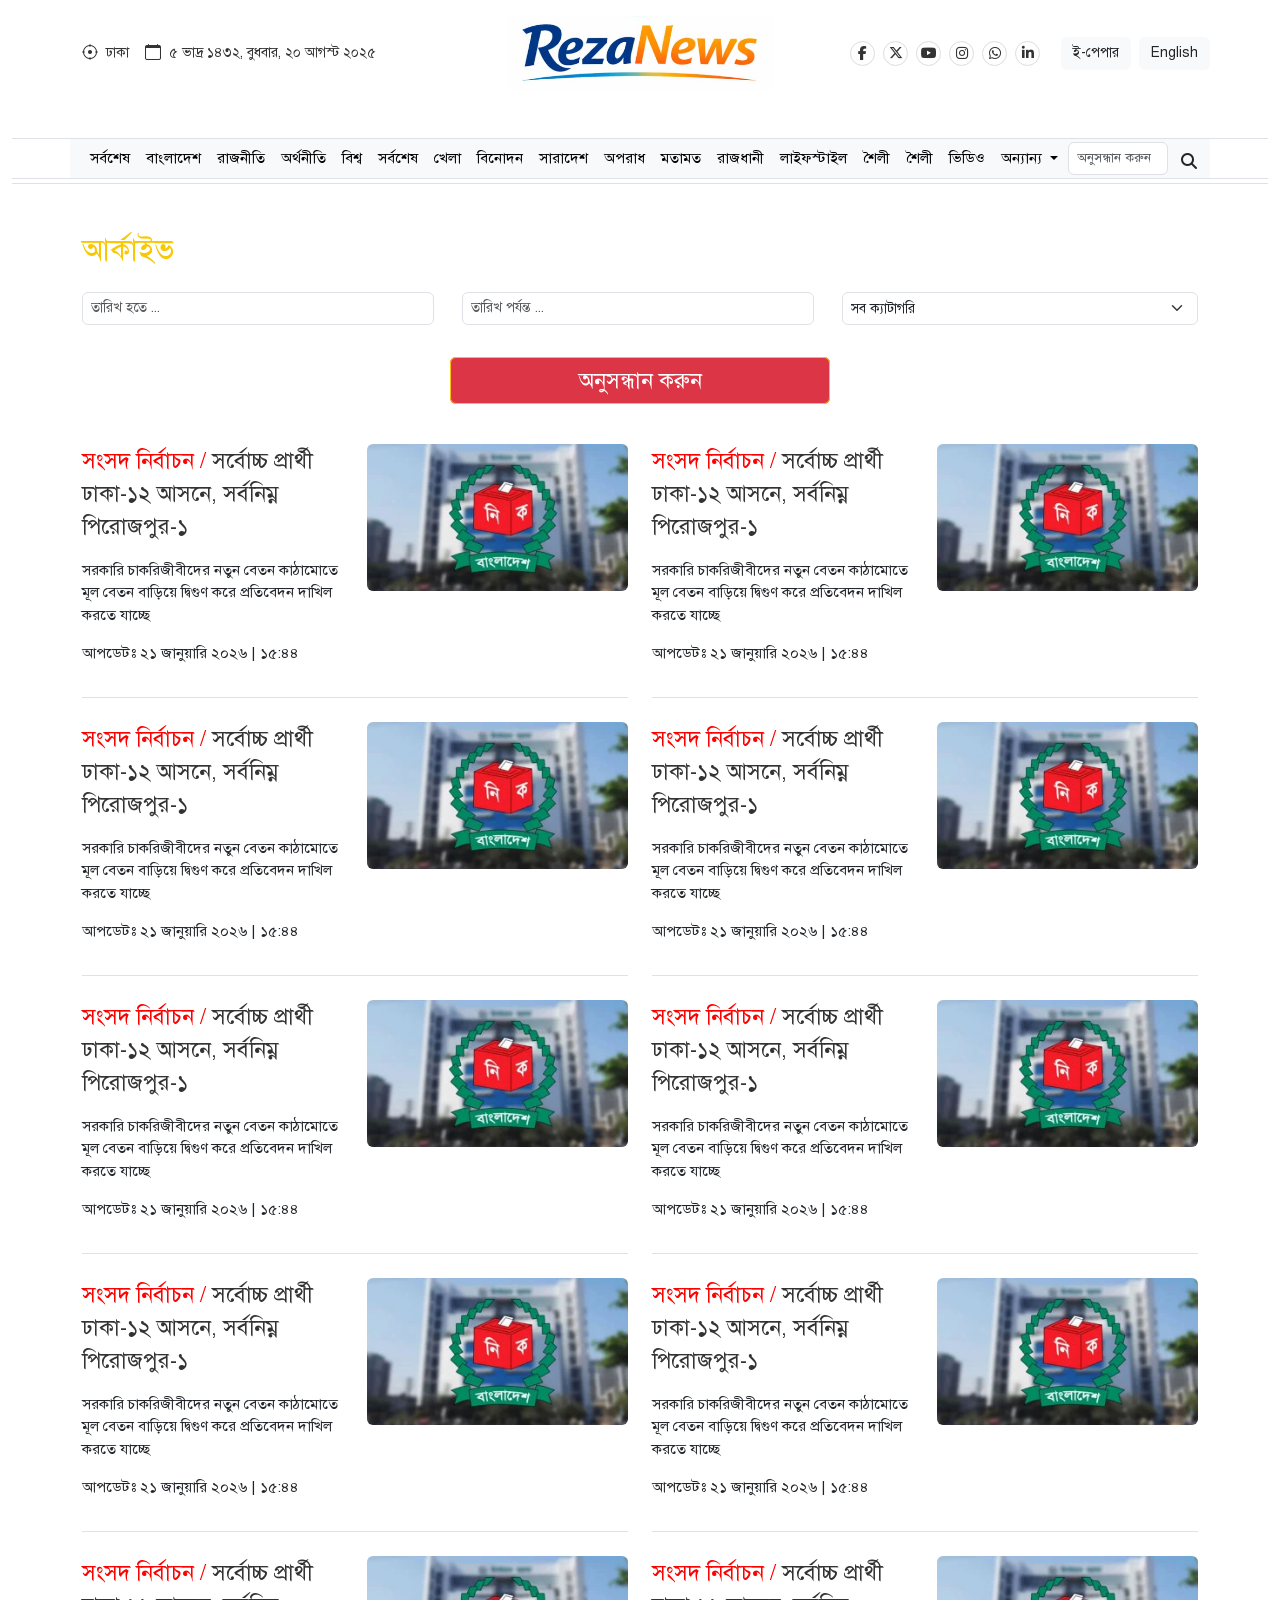
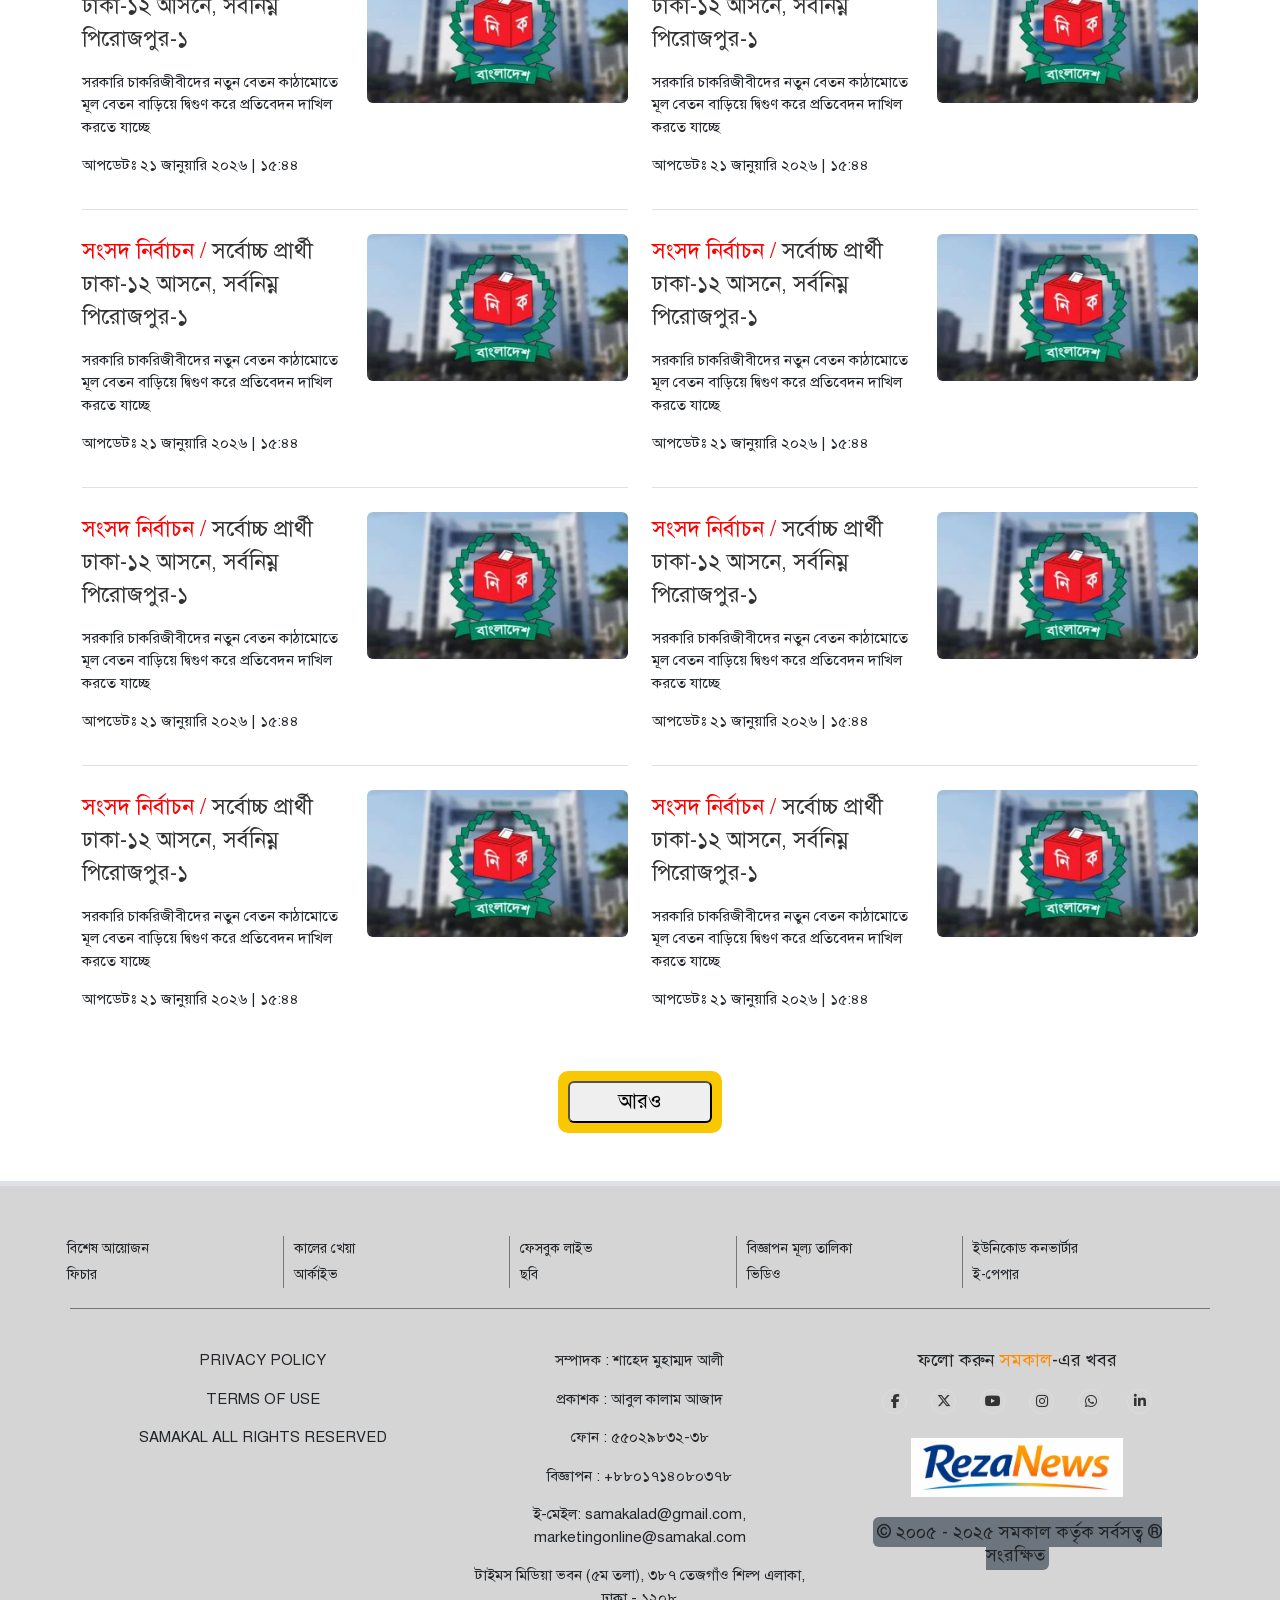
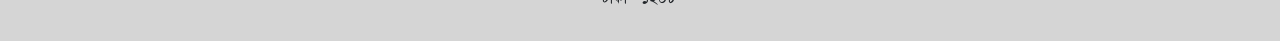
<file: archive.html>
<!doctype html>
<html lang="en">

<head>
    <meta charset="utf-8">
    <meta name="viewport" content="width=device-width, initial-scale=1">
    <title>REZANEWS-01</title>
    <link href="https://cdn.jsdelivr.net/npm/bootstrap@5.3.8/dist/css/bootstrap.min.css" rel="stylesheet"
        integrity="sha384-sRIl4kxILFvY47J16cr9ZwB07vP4J8+LH7qKQnuqkuIAvNWLzeN8tE5YBujZqJLB" crossorigin="anonymous">
    <link href="https://cdn.jsdelivr.net/npm/bootstrap@5.3.7/dist/css/bootstrap.min.css" rel="stylesheet"
        integrity="sha384-LN+7fdVzj6u52u30Kp6M/trliBMCMKTyK833zpbD+pXdCLuTusPj697FH4R/5mcr" crossorigin="anonymous">
    <link rel="stylesheet" href="https://cdn.jsdelivr.net/npm/bootstrap-icons@1.13.1/font/bootstrap-icons.min.css">
    <link rel="stylesheet" href="https://cdnjs.cloudflare.com/ajax/libs/font-awesome/6.7.2/css/all.min.css"
        integrity="sha512-Evv84Mr4kqVGRNSgIGL/F/aIDqQb7xQ2vcrdIwxfjThSH8CSR7PBEakCr51Ck+w+/U6swU2Im1vVX0SVk9ABhg=="
        crossorigin="anonymous" referrerpolicy="no-referrer" />

    <script src="https://cdn.jsdelivr.net/npm/bootstrap@5.3.3/dist/js/bootstrap.bundle.min.js"></script>

    <script src="https://cdn.jsdelivr.net/npm/bootstrap@5.3.3/dist/js/bootstrap.bundle.min.js"></script>



    <link rel="stylesheet" href="style.css">
    <link rel="stylesheet" href="responsive.css">

</head>


<body>
    <!-- header-responsive-part -->
    <div class="container-fluid d-md-none mt-3">

        <div class="container">
            <div class="row d-flex align-items-center mb-2">

                <!-- responsive-three-dot-start-->
                <div class="col-lg-0 col-1 d-flex align-items-end d-md-none">
                    <div class="row d-flex justify-content-end bg-light">
                        <a class="btn btn-dark py-0 px-1" data-bs-toggle="offcanvas" href="#offcanvasExample"
                            role="button" aria-controls="offcanvasExample">
                            <i class="bi bi-list font-size-12 text-white"></i>
                        </a>

                        <div class="offcanvas offcanvas-top offcanvas-box" tabindex="-1" id="offcanvasExample"
                            aria-labelledby="offcanvasExampleLabel">
                            <button type="button" class="btn-close mt-3" data-bs-dismiss="offcanvas"
                                aria-label="Close"></button>
                            <div class="offcanvas-header d-flex justify-content-center">
                                <a href="index.html"><img class="img-fluid w-100" src="images/logo.png" alt="main-logo"></a>
                            </div>
                            <div
                                class="offcanvas-header pt-2 pb-2 d-flex justify-content-between font-md shadow bg-ofcanvas">
                                <!-- ofcanvas-date-time-start -->
                                <div class="col d-flex justify-content-center">
                                    <div
                                        class=" font-size-14 date-and-time mb-0 mt-0 pb-0 pt-0 d-flex justify-content-start align-items-center font-size-10 align-items-center">
                                        <i class="bi bi-crosshair mb-0 mt-0 pb-0 pt-0"></i>
                                        <h5 class="font-size-12 ps-2 mb-0 mt-0 pb-0 pt-0">ঢাকা</h5>
                                        <i class="bi bi-calendar ps-3 mb-0 mt-0 pb-0 pt-0"></i>
                                        <h5 class="font-size-12 px-2 mb-0 mt-0 pb-0 pt-0">৫ ভাদ্র ১৪৩২,
                                            বুধবার, ২০ আগস্ট ২০২৫</h5>
                                    </div>
                                </div>
                                <!-- ofcanvas-date-time-end -->
                            </div>
                            <div class="offcanvas-body" id="offcanvasExample">
                                <ul class="navbar-nav text-bold">
                                    <li class="nav-item border-bottom "><a
                                            class="nav-link text-black font-size-16 py-2 fw-normal" aria-current="page"
                                            href="category.html">প্রচ্ছদ</a></li>
                                    <li class="nav-item border-bottom "><a
                                            class="nav-link text-black font-size-16 py-2 fw-normal" aria-current="page"
                                            href="category.html">সর্বশেষ</a></li>
                                    <li class="nav-item border-bottom "><a
                                            class="nav-link text-black font-size-16 py-2 fw-normal" aria-current="page"
                                            href="category.html">জাতীয়</a></li>
                                    <li class="nav-item border-bottom "><a
                                            class="nav-link text-black font-size-16 py-2 fw-normal" aria-current="page"
                                            href="category.html">রাজনীতি</a></li>
                                    <li class="nav-item border-bottom "><a
                                            class="nav-link text-black font-size-16 py-2 fw-normal" aria-current="page"
                                            href="category.html">অর্থকড়ি</a></li>
                                    <li class="nav-item border-bottom "><a
                                            class="nav-link text-black font-size-16 py-2 fw-normal" aria-current="page"
                                            href="category.html">বিশেষ প্রতিবেদন</a></li>
                                    <li class="nav-item border-bottom "><a
                                            class="nav-link text-black font-size-16 py-2 fw-normal" aria-current="page"
                                            href="category.html">বিশ্বগ্রাম</a></li>
                                    <li class="nav-item border-bottom "><a
                                            class="nav-link text-black font-size-16 py-2 fw-normal" aria-current="page"
                                            href="category.html">রূপসী বাংলা</a></li>
                                    <li class="nav-item border-bottom "><a
                                            class="nav-link text-black font-size-16 py-2 fw-normal" aria-current="page"
                                            href="category.html">খেলার ভুবন</a></li>
                                    <li class="nav-item border-bottom "><a
                                            class="nav-link text-black font-size-16 py-2 fw-normal" aria-current="page"
                                            href="category.html">রঙ</a></li>
                                    <li class="nav-item border-bottom "><a
                                            class="nav-link text-black font-size-16 py-2 fw-normal" aria-current="page"
                                            href="category.html">সুবর্ণরেখা</a></li>
                                    <li class="nav-item border-bottom "><a
                                            class="nav-link text-black font-size-16 py-2 fw-normal" aria-current="page"
                                            href="category.html">সাহিত্যসভা</a></li>
                                    <li class="nav-item border-bottom "><a
                                            class="nav-link text-black font-size-16 py-2 fw-normal" aria-current="page"
                                            href="category.html">কর্মযোগ</a></li>
                                    <li class="nav-item border-bottom "><a
                                            class="nav-link text-black font-size-16 py-2 fw-normal" aria-current="page"
                                            href="category.html">চট্টগ্রামের খবর</a></li>
                                    <li class="nav-item border-bottom "><a
                                            class="nav-link text-black font-size-16 py-2 fw-normal" aria-current="page"
                                            href="category.html">ক্যাম্পাস</a></li>
                                    <li class="nav-item border-bottom "><a
                                            class="nav-link text-black font-size-16 py-2 fw-normal" aria-current="page"
                                            href="category.html">লেখাপড়া</a></li>
                                    <li class="nav-item border-bottom "><a
                                            class="nav-link text-black font-size-16 py-2 fw-normal" aria-current="page"
                                            href="category.html">যুক্তিতর্ক</a></li>
                                    <li class="nav-item border-bottom "><a
                                            class="nav-link text-black font-size-16 py-2 fw-normal" aria-current="page"
                                            href="category.html">জ্ঞান-বিজ্ঞান</a></li>
                                    <li class="nav-item border-bottom "><a
                                            class="nav-link text-black font-size-16 py-2 fw-normal" aria-current="page"
                                            href="category.html">খেত খামার</a></li>
                                    <li class="nav-item border-bottom "><a
                                            class="nav-link text-black font-size-16 py-2 fw-normal" aria-current="page"
                                            href="category.html">ফ্যাক্টচেক</a></li>
                                    <li class="nav-item border-bottom "><a
                                            class="nav-link text-black font-size-16 py-2 fw-normal" aria-current="page"
                                            href="category.html">ফ্যাশন প্লাস</a></li>
                                    <li class="nav-item border-bottom "><a
                                            class="nav-link text-black font-size-16 py-2 fw-normal" aria-current="page"
                                            href="category.html">রঙ্গব্যঙ্গ</a></li>
                                    <li class="nav-item border-bottom "><a
                                            class="nav-link text-black font-size-16 py-2 fw-normal" aria-current="page"
                                            href="category.html">মমতাময়ী</a></li>
                                    <li class="nav-item border-bottom "><a
                                            class="nav-link text-black font-size-16 py-2 fw-normal" aria-current="page"
                                            href="category.html">সম্পাদকীয়</a></li>
                                    <li class="nav-item border-bottom "><a
                                            class="nav-link text-black font-size-16 py-2 fw-normal" aria-current="page"
                                            href="category.html">আইন-আদালত</a></li>
                                    <li class="nav-item border-bottom "><a
                                            class="nav-link text-black font-size-16 py-2 fw-normal" aria-current="page"
                                            href="category.html">শিল্প-সংস্কৃতি</a></li>
                                    <li class="nav-item border-bottom "><a
                                            class="nav-link text-black font-size-16 py-2 fw-normal" aria-current="page"
                                            href="category.html">এখানে নোঙর</a></li>
                                    <li class="nav-item border-bottom "><a
                                            class="nav-link text-black font-size-16 py-2 fw-normal" aria-current="page"
                                            href="category.html">করপোরেট কর্নার</a></li>
                                    <li class="nav-item border-bottom "><a
                                            class="nav-link text-black font-size-16 py-2 fw-normal" aria-current="page"
                                            href="category.html">ইতিহাস-ঐতিহ্য</a></li>
                                    <li class="nav-item border-bottom "><a
                                            class="nav-link text-black font-size-16 py-2 fw-normal" aria-current="page"
                                            href="category.html">মুক্তিযুদ্ধ</a></li>
                                </ul>
                            </div>
                        </div>
                    </div>
                </div>
                <!-- responsive-three-dot-end -->

                <!-- responsive-logo start -->
                <div class="col-lg-0 col-7 main-logo d-flex justify-content-center">
                    <a class="d-flex justify-content-center" href="index.html"><img class="w-75" src="images/logo.png" alt="main-logo"></a>
                </div>
                <!-- responsive-logo end -->


                <!-- search-button-start -->
                <div class="col-lg-0 col-4">
                    <a href="search.html" class="text-decoration-none text-dark">
                        <div class="search-option d-flex align-items-center justify-content-end">
                            <form class="d-flex align-items-end" role="search">
                                <input href class="form-control search-btn-height pe-1 ps-1 font-size-10 me-1" type="search"
                                    placeholder="অনুসন্ধান করুন" aria-label="Search" />
                                <button class="btn p-0 ms-2 me-0" type="submit"><i
                                        class="fa-solid fa-magnifying-glass"></i></button>
                            </form>
                        </div>                        
                    </a>

                </div>
                <!-- search-button-end -->

            </div>
        </div>

    </div>
    <!-- header-responsive-end -->

    <!-- header-main-box start -->
    <!-- header-top-part start -->
    <div class="container-fluid d-none d-md-block">
        <div class="container mt-3">
            <!-- .header-date,logo,socilamed-epaper-start -->
            <div class="row d-flex align-items-center mb-3">
                <div class="col-lg-4 d-flex align-items-center">
                    <div
                        class="font-size-16 date-and-time mb-0 mt-0 pb-0 pt-0 d-flex justify-content-start align-items-center font-size-12 align-items-center">
                        <i class="bi bi-crosshair mb-0 mt-0 pb-0 pt-0"></i>
                        <h5 class="font-size-14 ps-2 mb-0 mt-0 pb-0 pt-0 font-size-14">ঢাকা</h5>
                        <i class="bi bi-calendar ps-3 mb-0 mt-0 pb-0 pt-0"></i>
                        <h5 class="font-size-14 px-2 mb-0 mt-0 pb-0 pt-0 font-size-14">৫ ভাদ্র ১৪৩২, বুধবার, ২০ আগস্ট
                            ২০২৫</h5>
                    </div>
                </div>
                <div class="col-lg-4 main-logo">
                    <a class="d-flex justify-content-center" href="index.html"><img class="w-75" src="images/logo.png" alt="main-logo"></a>

                </div>
                <div class="col-lg-4">
                    <!-- social-media start -->
                    <div class="row d-flex justify-content-end warp-flex align-items-center">
                        <div class="col-7 social-media">
                            <ul class="list-unstyled d-flex mb-0 align-items-center justify-content-end warp-flex">
                                <li><a class="text-decoration-none ms-md-0" href="https://www.facebook.com/"><i
                                            class="fa-brands fa-facebook-f"></i></a></li>
                                <li><a class="text-decoration-none ms-md-2" href="https://www.facebook.com/"><i
                                            class="fa-brands fa-x-twitter"></i></a></li>
                                <li><a class="text-decoration-none ms-md-2" href="https://www.facebook.com/"><i
                                            class="fa-brands fa-youtube"></i></a></li>
                                <li><a class="text-decoration-none ms-md-2" href="https://www.facebook.com/"><i
                                            class="fa-brands fa-instagram"></i></a></li>
                                <li><a class="text-decoration-none ms-md-2" href="https://www.facebook.com/"><i
                                            class="fa-brands fa-whatsapp"></i></a></li>
                                <li><a class="text-decoration-none ms-md-2" href="https://www.facebook.com/"><i
                                            class="fa-brands fa-linkedin-in"></i></a></li>
                            </ul>

                        </div>
                        <div class="col-lg-5 d-flex justify-content-end p-0">
                            <div class="d-flex align-items-center justify-content-end bg-light px-1 py-0 rounded">
                                <!-- <i class="bi bi-newspaper"></i> -->
                                <h5 class="font-size-14 ps-2 mt-2 pe-2"><a class="text-decoration-none text-dark"
                                        href="category.html">ই-পেপার</a></h5>
                            </div>
                            <div class="d-flex align-items-center justify-content-end bg-light px-1 py-0 ms-2 rounded">
                                <h5 class="font-size-14 ps-2 mt-2 pe-2"><a class="text-decoration-none text-dark"
                                        href="category.html">English</a></h5>
                            </div>
                        </div>
                    </div>
                    <!-- social-media end -->

                </div>
            </div>
            <!-- .header-date,logo,socilamed-epaper-end -->

        </div>
    </div>
    <!-- header-top-part end -->

        <!-- header-bottom-part start -->
        <div class="container-fluid d-none d-md-block mb-5 mb-md-4 sticky-top">
            <div class="border-md-top-1px mt-5"></div>
            <div class="container d-header">
                <div class="row d-flex align-items-center bg-body-tertiary">
                    <!-- navbar-start -->
                    <div class="col-lg-10 p-0 m-0">
                        <nav class="navbar navbar-expand-lg p-0 m-0">
                            <div class="container-fluid">
                                <button class="navbar-toggler" type="button" data-bs-toggle="collapse"
                                    data-bs-target="#navbarScroll" aria-controls="navbarScroll" aria-expanded="false"
                                    aria-label="Toggle navigation">
                                    <span class="navbar-toggler-icon"></span>
                                </button>
                                <div class="collapse navbar-collapse" id="navbarScroll">
                                    <ul class="navbar-nav me-auto my-2 my-lg-0 navbar-nav-scroll"
                                        style="--bs-scroll-height: 100px;">
                                        <li class="nav-item">
                                            <a class="nav-link active" aria-current="page" href="category.html">সর্বশেষ</a>
                                        </li>
                                        <li class="nav-item">
                                            <a class="nav-link active" aria-current="page" href="category.html">বাংলাদেশ</a>
                                        </li>
                                        <li class="nav-item">
                                            <a class="nav-link active" aria-current="page" href="category.html">রাজনীতি</a>
                                        </li>
                                        <li class="nav-item">
                                            <a class="nav-link active" aria-current="page" href="category.html">অর্থনীতি</a>
                                        </li>
                                        <li class="nav-item">
                                            <a class="nav-link active" aria-current="page" href="category.html">বিশ্ব</a>
                                        </li>
                                        <li class="nav-item">
                                            <a class="nav-link active" aria-current="page" href="category.html">সর্বশেষ</a>
                                        </li>
                                        <li class="nav-item">
                                            <a class="nav-link active" aria-current="page" href="category.html">খেলা</a>
                                        </li>
                                        <li class="nav-item">
                                            <a class="nav-link active" aria-current="page" href="category.html">বিনোদন</a>
                                        </li>
                                        <li class="nav-item">
                                            <a class="nav-link active" aria-current="page" href="category.html">সারাদেশ </a>
                                        </li>
                                        <li class="nav-item">
                                            <a class="nav-link active" aria-current="page" href="category.html">অপরাধ</a>
                                        </li>
                                        <li class="nav-item">
                                            <a class="nav-link active" aria-current="page" href="category.html">মতামত</a>
                                        </li>
                                        <li class="nav-item">
                                            <a class="nav-link active" aria-current="page" href="category.html">রাজধানী</a>
                                        </li>
                                        <li class="nav-item">
                                            <a class="nav-link active" aria-current="page" href="category.html">লাইফস্টাইল</a>
                                        </li>
                                        <li class="nav-item">
                                            <a class="nav-link active" aria-current="page" href="category.html">শৈলী</a>
                                        </li>
                                        <li class="nav-item">
                                            <a class="nav-link active" aria-current="page" href="category.html">শৈলী</a>
                                        </li>
                                        <li class="nav-item">
                                            <a class="nav-link active" aria-current="page" href="category.html">ভিডিও</a>
                                        </li>


                                        <li class="nav-item dropdown has-megamenu">
                                            <a class="nav-link active dropdown-toggle" href="category.html" role="button"
                                                data-bs-toggle="dropdown" aria-expanded="false">
                                                অন্যান্য
                                            </a>
                                            <ul class="dropdown-menu dropdown-other">
                                                <li>
                                                    <div class="row w-100 h-100 d-flex justify-content-between ">
                                                        <div class="col-lg-3" style="flex: 0 0 20%;max-width: 20%;">
                                                            <ul class="list-unstyled">
                                                                <li><a class="dropdown-item" href="category.html">চতুরঙ্গ</a></li>
                                                                <li><a class="dropdown-item" href="category.html">নারী দিবস</a></li>
                                                                <li><a class="dropdown-item" href="category.html">সাহিত্য ও সংস্কৃতি</a>
                                                                </li>
                                                                <li><a class="dropdown-item" href="category.html">ছবি</a></li>
                                                                <li><a class="dropdown-item" href="category.html">প্রবাস</a></li>
                                                            </ul>
                                                        </div>

                                                        <div class="col-lg-3" style="flex: 0 0 20%;max-width: 20%;">
                                                            <ul class="list-unstyled">
                                                                <li><a class="dropdown-item" href="category.html">জীবন সংগ্রাম</a></li>
                                                                <li><a class="dropdown-item" href="category.html">ভ্রমণ</a></li>
                                                                <li><a class="dropdown-item" href="category.html">ফিচার</a></li>
                                                                <li><a class="dropdown-item" href="category.html">প্রবাস</a></li>
                                                                <li><a class="dropdown-item" href="category.html">জীবন সংগ্রাম</a></li>
                                                            </ul>
                                                        </div>

                                                        <div class="col-lg-3" style="flex: 0 0 20%;max-width: 20%;">
                                                            <ul class="list-unstyled">
                                                                <li><a class="dropdown-item" href="category.html">ভ্রমণ</a></li>
                                                                <li><a class="dropdown-item" href="category.html">ফিচার</a></li>
                                                                <li><a class="dropdown-item" href="category.html">শিক্ষা</a></li>
                                                                <li><a class="dropdown-item" href="category.html">শিল্প-বাণিজ্য</a></li>
                                                                <li><a class="dropdown-item" href="category.html">সাক্ষাৎকার</a></li>
                                                            </ul>
                                                        </div>

                                                        <div class="col-lg-3" style="flex: 0 0 20%;max-width: 20%;">
                                                            <ul class="list-unstyled">
                                                                <li><a class="dropdown-item" href="category.html">প্রযুক্তি</a></li>
                                                                <li><a class="dropdown-item" href="category.html">প্রিয় চট্টগ্রাম</a></li>
                                                                <li><a class="dropdown-item" href="category.html">শেয়ারবাজার</a></li>
                                                                <li><a class="dropdown-item" href="category.html">অনুসন্ধান</a></li>
                                                                <li><a class="dropdown-item" href="category.html">অফবিট</a></li>
                                                            </ul>
                                                        </div>

                                                        <div class="col-lg-3" style="flex: 0 0 20%;max-width: 20%;">
                                                            <ul class="list-unstyled">
                                                                <li><a class="dropdown-item" href="archive.html">আর্কাইভ</a></li>
                                                                <li><a class="dropdown-item" href="category.html">মতামত</a></li>
                                                                <li><a class="dropdown-item" href="category.html">চাকরি</a></li>
                                                                <li><a class="dropdown-item" href="category.html">শিল্পমঞ্চ</a></li>
                                                                <li><a class="dropdown-item" href="category.html">বিশেষ আয়োজন</a></li>
                                                            </ul>
                                                        </div>

                                                    </div>                                                    
                                                </li>

                                            </ul>
                                        </li>
                                    </ul>

                                </div>
                            </div>
                        </nav>
                    </div>
                    <!-- navbar-end -->


                    <!-- search-button-start -->
                    <div class="col-lg-2">
                        <a href="search.html" class="text-decoration-none text-dark">
                            <div class="search-option d-flex align-items-center justify-content-end">
                                <form class="d-flex align-items-end" role="search">
                                    <input href class="form-control search-btn-height pe-0 ps-2 font-size-13 me-1" type="search"
                                        placeholder="অনুসন্ধান করুন" aria-label="Search" />
                                    <button class="btn p-0 ms-2 me-0" type="submit"><i
                                            class="fa-solid fa-magnifying-glass"></i></button>
                                </form>
                            </div>                        
                        </a>

                    </div>
                    <!-- search-button-end -->
                </div>
            </div>
            <div class="border-md-top-1px"></div>
            <div class="border-md-top-1px mt-1 mb-5"></div>
        </div>
        <!-- header-bottom-part end -->
    <!-- header-main-box end -->

<!-- arcive title start -->
 <div class="container-fluid">
    <div class="container">
        <!-- search--box start -->
        <div class="row">
            <div class="col-lg-12 col-12 mb-lg-0 text-start">
                <h2 class="a-title font-size-30 color-sp">আর্কাইভ</h2>                          
            </div>
            
        </div>
        <!-- search--box end -->

      
    </div>
</div>
 
<!-- arcive title end -->
    
<!-- archive search box start -->
<div class="container-fluid">
    <div class="container">
        <!-- search form start -->
        <div class="row mt-3 mb-3">
            <div class="col-lg-4 mb-lg-0 mb-3">
                <form class="d-flex align-items-end" role="search">
                    <input href class="s-f-size form-control search-btn-height w-100 pe-0 ps-2 font-size-14 me-1" type="search"
                        placeholder="তারিখ হতে ..." aria-label="Search" />
                </form>
            </div>

            <div class="col-lg-4 mb-lg-0 mb-3">
                <form class="d-flex align-items-end" role="search">
                    <input href class="s-f-size form-control search-btn-height w-100 pe-0 ps-2 font-size-14 me-1" type="search"
                        placeholder="তারিখ পর্যন্ত ..." aria-label="Search" />
                </form>
            </div>

            <div class="col-lg-4 mb-lg-0 mb-3">

                <select class="s-f-size form-select search-btn-height w-100 pe-0 ps-2 font-size-14 me-1 p-0" aria-label="Default select example">
                <option selected>সব ক্যাটাগরি</option>
                <option value="1">বাংলাদেশ</option>
                <option value="2">রাজিনীতি</option>
                <option value="3">প্রযুক্তি</option>
                <option value="3">রাজধানী</option>
                <option value="3">বিশ্ব</option>
                <option value="3">ভ্রমণ</option>
                <option value="3">বিনোদন</option>
                <option value="3">কালের খেয়া</option>
                </select>                

            </div>
            
        </div>
        <!-- search form end -->

        <!-- search start -->
        <div class="row">
            <div class="col-lg-4"></div>
            <div class="col-lg-4 col-12 search rounded bg-danger px-0 mt-3 mb-3">
                <button type="button" class="btn btnn text-white font-size-22 btn-outline-warning w-100">অনুসন্ধান করুন


                </button>   
                

            </div>
            <div class="col-lg-4"></div>
        </div>
        <!-- search end -->
    </div>
</div>
<!-- archive search box end -->

<!-- archive result start -->
<div class="container-fluid">
    <div class="container">
        <!-- archive result-box start -->
        <div class="row">

            <!-- archive-left box start -->                   
            <div class="col-lg-6 col-12 mb-lg-0">
                <!-- categgory-single start -->
                <div class="categgory-single">
                    <a href="single.html" class="text-decoration-none text-dark">
                        <div class="row mt-lg-4 mt-3">
                            <div class="col-lg-6 col-6">
                                <div class="main-lead-title">
                                    <h3 class="font-size-22 lh-base mt-lg-0 mt-0 mb-3"><span class="subheading">সংসদ নির্বাচন /</span> সর্বোচ্চ প্রার্থী ঢাকা-১২ আসনে, সর্বনিম্ন পিরোজপুর-১</h3>
                                </div>
                                <div class="c-body-date d-none d-md-block">
                                    <p>সরকারি চাকরিজীবীদের নতুন বেতন কাঠামোতে মূল বেতন বাড়িয়ে দ্বিগুণ করে প্রতিবেদন দাখিল করতে যাচ্ছে </p>
                                    <p class="date-and-time">আপডেটঃ ২১ জানুয়ারি ২০২৬ | ১৫:৪৪</p>
                                </div>
                            </div>
                            <div class="c-images col-lg-6 col-6">
                                <picture>
                                    <img class="img-100 img-fluid rounded" src="images/ec.webp" alt="Election Commition">
                                </picture>
                            </div> 
                        </div>
                    </a> 
                </div>
                <!-- categgory-single end -->
                <div class="border-bottom mt-3 mb-3"></div>   
                
                
                <!-- categgory-single start -->
                <div class="categgory-single">
                    <a href="single.html" class="text-decoration-none text-dark">
                        <div class="row mt-lg-4 mt-3">
                            <div class="col-lg-6 col-6">
                                <div class="main-lead-title">
                                    <h3 class="font-size-22 lh-base mt-lg-0 mt-0 mb-3"><span class="subheading">সংসদ নির্বাচন /</span> সর্বোচ্চ প্রার্থী ঢাকা-১২ আসনে, সর্বনিম্ন পিরোজপুর-১</h3>
                                </div>
                                <div class="c-body-date d-none d-md-block">
                                    <p>সরকারি চাকরিজীবীদের নতুন বেতন কাঠামোতে মূল বেতন বাড়িয়ে দ্বিগুণ করে প্রতিবেদন দাখিল করতে যাচ্ছে </p>
                                    <p class="date-and-time">আপডেটঃ ২১ জানুয়ারি ২০২৬ | ১৫:৪৪</p>
                                </div>
                            </div>
                            <div class="c-images col-lg-6 col-6">
                                <picture>
                                    <img class="img-100 img-fluid rounded" src="images/ec.webp" alt="Election Commition">
                                </picture>
                            </div> 
                        </div>
                    </a> 
                </div>
                <!-- categgory-single end -->
                <div class="border-bottom mt-3 mb-3"></div>  
                
                
                <!-- categgory-single start -->
                <div class="categgory-single">
                    <a href="single.html" class="text-decoration-none text-dark">
                        <div class="row mt-lg-4 mt-3">
                            <div class="col-lg-6 col-6">
                                <div class="main-lead-title">
                                    <h3 class="font-size-22 lh-base mt-lg-0 mt-0 mb-3"><span class="subheading">সংসদ নির্বাচন /</span> সর্বোচ্চ প্রার্থী ঢাকা-১২ আসনে, সর্বনিম্ন পিরোজপুর-১</h3>
                                </div>
                                <div class="c-body-date d-none d-md-block">
                                    <p>সরকারি চাকরিজীবীদের নতুন বেতন কাঠামোতে মূল বেতন বাড়িয়ে দ্বিগুণ করে প্রতিবেদন দাখিল করতে যাচ্ছে </p>
                                    <p class="date-and-time">আপডেটঃ ২১ জানুয়ারি ২০২৬ | ১৫:৪৪</p>
                                </div>
                            </div>
                            <div class="c-images col-lg-6 col-6">
                                <picture>
                                    <img class="img-100 img-fluid rounded" src="images/ec.webp" alt="Election Commition">
                                </picture>
                            </div> 
                        </div>
                    </a> 
                </div>
                <!-- categgory-single end -->
                <div class="border-bottom mt-3 mb-3"></div>  
                
                
                <!-- categgory-single start -->
                <div class="categgory-single">
                    <a href="single.html" class="text-decoration-none text-dark">
                        <div class="row mt-lg-4 mt-3">
                            <div class="col-lg-6 col-6">
                                <div class="main-lead-title">
                                    <h3 class="font-size-22 lh-base mt-lg-0 mt-0 mb-3"><span class="subheading">সংসদ নির্বাচন /</span> সর্বোচ্চ প্রার্থী ঢাকা-১২ আসনে, সর্বনিম্ন পিরোজপুর-১</h3>
                                </div>
                                <div class="c-body-date d-none d-md-block">
                                    <p>সরকারি চাকরিজীবীদের নতুন বেতন কাঠামোতে মূল বেতন বাড়িয়ে দ্বিগুণ করে প্রতিবেদন দাখিল করতে যাচ্ছে </p>
                                    <p class="date-and-time">আপডেটঃ ২১ জানুয়ারি ২০২৬ | ১৫:৪৪</p>
                                </div>
                            </div>
                            <div class="c-images col-lg-6 col-6">
                                <picture>
                                    <img class="img-100 img-fluid rounded" src="images/ec.webp" alt="Election Commition">
                                </picture>
                            </div> 
                        </div>
                    </a> 
                </div>
                <!-- categgory-single end -->
                <div class="border-bottom mt-3 mb-3"></div>  
                
                
                <!-- categgory-single start -->
                <div class="categgory-single">
                    <a href="single.html" class="text-decoration-none text-dark">
                        <div class="row mt-lg-4 mt-3">
                            <div class="col-lg-6 col-6">
                                <div class="main-lead-title">
                                    <h3 class="font-size-22 lh-base mt-lg-0 mt-0 mb-3"><span class="subheading">সংসদ নির্বাচন /</span> সর্বোচ্চ প্রার্থী ঢাকা-১২ আসনে, সর্বনিম্ন পিরোজপুর-১</h3>
                                </div>
                                <div class="c-body-date d-none d-md-block">
                                    <p>সরকারি চাকরিজীবীদের নতুন বেতন কাঠামোতে মূল বেতন বাড়িয়ে দ্বিগুণ করে প্রতিবেদন দাখিল করতে যাচ্ছে </p>
                                    <p class="date-and-time">আপডেটঃ ২১ জানুয়ারি ২০২৬ | ১৫:৪৪</p>
                                </div>
                            </div>
                            <div class="c-images col-lg-6 col-6">
                                <picture>
                                    <img class="img-100 img-fluid rounded" src="images/ec.webp" alt="Election Commition">
                                </picture>
                            </div> 
                        </div>
                    </a> 
                </div>
                <!-- categgory-single end -->
                <div class="border-bottom mt-3 mb-3"></div>  
                
                
                <!-- categgory-single start -->
                <div class="categgory-single">
                    <a href="single.html" class="text-decoration-none text-dark">
                        <div class="row mt-lg-4 mt-3">
                            <div class="col-lg-6 col-6">
                                <div class="main-lead-title">
                                    <h3 class="font-size-22 lh-base mt-lg-0 mt-0 mb-3"><span class="subheading">সংসদ নির্বাচন /</span> সর্বোচ্চ প্রার্থী ঢাকা-১২ আসনে, সর্বনিম্ন পিরোজপুর-১</h3>
                                </div>
                                <div class="c-body-date d-none d-md-block">
                                    <p>সরকারি চাকরিজীবীদের নতুন বেতন কাঠামোতে মূল বেতন বাড়িয়ে দ্বিগুণ করে প্রতিবেদন দাখিল করতে যাচ্ছে </p>
                                    <p class="date-and-time">আপডেটঃ ২১ জানুয়ারি ২০২৬ | ১৫:৪৪</p>
                                </div>
                            </div>
                            <div class="c-images col-lg-6 col-6">
                                <picture>
                                    <img class="img-100 img-fluid rounded" src="images/ec.webp" alt="Election Commition">
                                </picture>
                            </div> 
                        </div>
                    </a> 
                </div>
                <!-- categgory-single end -->
                <div class="border-bottom mt-3 mb-3"></div>  
                
                <!-- categgory-single start -->
                <div class="categgory-single">
                    <a href="single.html" class="text-decoration-none text-dark">
                        <div class="row mt-lg-4 mt-3">
                            <div class="col-lg-6 col-6">
                                <div class="main-lead-title">
                                    <h3 class="font-size-22 lh-base mt-lg-0 mt-0 mb-3"><span class="subheading">সংসদ নির্বাচন /</span> সর্বোচ্চ প্রার্থী ঢাকা-১২ আসনে, সর্বনিম্ন পিরোজপুর-১</h3>
                                </div>
                                <div class="c-body-date d-none d-md-block">
                                    <p>সরকারি চাকরিজীবীদের নতুন বেতন কাঠামোতে মূল বেতন বাড়িয়ে দ্বিগুণ করে প্রতিবেদন দাখিল করতে যাচ্ছে </p>
                                    <p class="date-and-time">আপডেটঃ ২১ জানুয়ারি ২০২৬ | ১৫:৪৪</p>
                                </div>
                            </div>
                            <div class="c-images col-lg-6 col-6">
                                <picture>
                                    <img class="img-100 img-fluid rounded" src="images/ec.webp" alt="Election Commition">
                                </picture>
                            </div> 
                        </div>
                    </a> 
                </div>
                <!-- categgory-single end -->
                <div class="border-bottom mt-3 mb-3"></div>  
                
                <!-- category-single start -->
                <div class="categgory-single">
                    <a href="single.html" class="text-decoration-none text-dark">
                        <div class="row mt-lg-4 mt-3">
                            <div class="col-lg-6 col-6">
                                <div class="main-lead-title">
                                    <h3 class="font-size-22 lh-base mt-lg-0 mt-0 mb-3"><span class="subheading">সংসদ নির্বাচন /</span> সর্বোচ্চ প্রার্থী ঢাকা-১২ আসনে, সর্বনিম্ন পিরোজপুর-১</h3>
                                </div>
                                <div class="c-body-date d-none d-md-block">
                                    <p>সরকারি চাকরিজীবীদের নতুন বেতন কাঠামোতে মূল বেতন বাড়িয়ে দ্বিগুণ করে প্রতিবেদন দাখিল করতে যাচ্ছে </p>
                                    <p class="date-and-time">আপডেটঃ ২১ জানুয়ারি ২০২৬ | ১৫:৪৪</p>
                                </div>
                            </div>
                            <div class="c-images col-lg-6 col-6">
                                <picture>
                                    <img class="img-100 img-fluid rounded" src="images/ec.webp" alt="Election Commition">
                                </picture>
                            </div> 
                        </div>
                    </a> 
                </div>
                <!-- category-single end -->             
                            
            </div>
            <!-- archive-left box end -->                
             
            <!-- archive-right box start -->                   
            <div class="col-lg-6 col-12 mb-lg-0">
                <!-- categgory-single start -->
                <div class="categgory-single">
                    <a href="single.html" class="text-decoration-none text-dark">
                        <div class="row mt-lg-4 mt-3">
                            <div class="col-lg-6 col-6">
                                <div class="main-lead-title">
                                    <h3 class="font-size-22 lh-base mt-lg-0 mt-0 mb-3"><span class="subheading">সংসদ নির্বাচন /</span> সর্বোচ্চ প্রার্থী ঢাকা-১২ আসনে, সর্বনিম্ন পিরোজপুর-১</h3>
                                </div>
                                <div class="c-body-date d-none d-md-block">
                                    <p>সরকারি চাকরিজীবীদের নতুন বেতন কাঠামোতে মূল বেতন বাড়িয়ে দ্বিগুণ করে প্রতিবেদন দাখিল করতে যাচ্ছে </p>
                                    <p class="date-and-time">আপডেটঃ ২১ জানুয়ারি ২০২৬ | ১৫:৪৪</p>
                                </div>
                            </div>
                            <div class="c-images col-lg-6 col-6">
                                <picture>
                                    <img class="img-100 img-fluid rounded" src="images/ec.webp" alt="Election Commition">
                                </picture>
                            </div> 
                        </div>
                    </a> 
                </div>
                <!-- categgory-single end -->
                <div class="border-bottom mt-3 mb-3"></div>   
                
                
                <!-- categgory-single start -->
                <div class="categgory-single">
                    <a href="single.html" class="text-decoration-none text-dark">
                        <div class="row mt-lg-4 mt-3">
                            <div class="col-lg-6 col-6">
                                <div class="main-lead-title">
                                    <h3 class="font-size-22 lh-base mt-lg-0 mt-0 mb-3"><span class="subheading">সংসদ নির্বাচন /</span> সর্বোচ্চ প্রার্থী ঢাকা-১২ আসনে, সর্বনিম্ন পিরোজপুর-১</h3>
                                </div>
                                <div class="c-body-date d-none d-md-block">
                                    <p>সরকারি চাকরিজীবীদের নতুন বেতন কাঠামোতে মূল বেতন বাড়িয়ে দ্বিগুণ করে প্রতিবেদন দাখিল করতে যাচ্ছে </p>
                                    <p class="date-and-time">আপডেটঃ ২১ জানুয়ারি ২০২৬ | ১৫:৪৪</p>
                                </div>
                            </div>
                            <div class="c-images col-lg-6 col-6">
                                <picture>
                                    <img class="img-100 img-fluid rounded" src="images/ec.webp" alt="Election Commition">
                                </picture>
                            </div> 
                        </div>
                    </a> 
                </div>
                <!-- categgory-single end -->
                <div class="border-bottom mt-3 mb-3"></div>  
                
                
                <!-- categgory-single start -->
                <div class="categgory-single">
                    <a href="single.html" class="text-decoration-none text-dark">
                        <div class="row mt-lg-4 mt-3">
                            <div class="col-lg-6 col-6">
                                <div class="main-lead-title">
                                    <h3 class="font-size-22 lh-base mt-lg-0 mt-0 mb-3"><span class="subheading">সংসদ নির্বাচন /</span> সর্বোচ্চ প্রার্থী ঢাকা-১২ আসনে, সর্বনিম্ন পিরোজপুর-১</h3>
                                </div>
                                <div class="c-body-date d-none d-md-block">
                                    <p>সরকারি চাকরিজীবীদের নতুন বেতন কাঠামোতে মূল বেতন বাড়িয়ে দ্বিগুণ করে প্রতিবেদন দাখিল করতে যাচ্ছে </p>
                                    <p class="date-and-time">আপডেটঃ ২১ জানুয়ারি ২০২৬ | ১৫:৪৪</p>
                                </div>
                            </div>
                            <div class="c-images col-lg-6 col-6">
                                <picture>
                                    <img class="img-100 img-fluid rounded" src="images/ec.webp" alt="Election Commition">
                                </picture>
                            </div> 
                        </div>
                    </a> 
                </div>
                <!-- categgory-single end -->
                <div class="border-bottom mt-3 mb-3"></div>  
                
                
                <!-- categgory-single start -->
                <div class="categgory-single">
                    <a href="single.html" class="text-decoration-none text-dark">
                        <div class="row mt-lg-4 mt-3">
                            <div class="col-lg-6 col-12">
                                <div class="main-lead-title">
                                    <h3 class="font-size-22 lh-base mt-lg-0 mt-0 mb-3"><span class="subheading">সংসদ নির্বাচন /</span> সর্বোচ্চ প্রার্থী ঢাকা-১২ আসনে, সর্বনিম্ন পিরোজপুর-১</h3>
                                </div>
                                <div class="c-body-date d-none d-md-block">
                                    <p>সরকারি চাকরিজীবীদের নতুন বেতন কাঠামোতে মূল বেতন বাড়িয়ে দ্বিগুণ করে প্রতিবেদন দাখিল করতে যাচ্ছে </p>
                                    <p class="date-and-time">আপডেটঃ ২১ জানুয়ারি ২০২৬ | ১৫:৪৪</p>
                                </div>
                            </div>
                            <div class="c-images col-lg-6 col-12">
                                <picture>
                                    <img class="img-100 img-fluid rounded" src="images/ec.webp" alt="Election Commition">
                                </picture>
                            </div> 
                        </div>
                    </a> 
                </div>
                <!-- categgory-single end -->
                <div class="border-bottom mt-3 mb-3"></div>  
                
                
                <!-- categgory-single start -->
                <div class="categgory-single">
                    <a href="single.html" class="text-decoration-none text-dark">
                        <div class="row mt-lg-4 mt-3">
                            <div class="col-lg-6 col-6">
                                <div class="main-lead-title">
                                    <h3 class="font-size-22 lh-base mt-lg-0 mt-0 mb-3"><span class="subheading">সংসদ নির্বাচন /</span> সর্বোচ্চ প্রার্থী ঢাকা-১২ আসনে, সর্বনিম্ন পিরোজপুর-১</h3>
                                </div>
                                <div class="c-body-date d-none d-md-block">
                                    <p>সরকারি চাকরিজীবীদের নতুন বেতন কাঠামোতে মূল বেতন বাড়িয়ে দ্বিগুণ করে প্রতিবেদন দাখিল করতে যাচ্ছে </p>
                                    <p class="date-and-time">আপডেটঃ ২১ জানুয়ারি ২০২৬ | ১৫:৪৪</p>
                                </div>
                            </div>
                            <div class="c-images col-lg-6 col-6">
                                <picture>
                                    <img class="img-100 img-fluid rounded" src="images/ec.webp" alt="Election Commition">
                                </picture>
                            </div> 
                        </div>
                    </a> 
                </div>
                <!-- categgory-single end -->
                <div class="border-bottom mt-3 mb-3"></div>  
                
                
                <!-- categgory-single start -->
                <div class="categgory-single">
                    <a href="single.html" class="text-decoration-none text-dark">
                        <div class="row mt-lg-4 mt-3">
                            <div class="col-lg-6 col-6">
                                <div class="main-lead-title">
                                    <h3 class="font-size-22 lh-base mt-lg-0 mt-0 mb-3"><span class="subheading">সংসদ নির্বাচন /</span> সর্বোচ্চ প্রার্থী ঢাকা-১২ আসনে, সর্বনিম্ন পিরোজপুর-১</h3>
                                </div>
                                <div class="c-body-date d-none d-md-block">
                                    <p>সরকারি চাকরিজীবীদের নতুন বেতন কাঠামোতে মূল বেতন বাড়িয়ে দ্বিগুণ করে প্রতিবেদন দাখিল করতে যাচ্ছে </p>
                                    <p class="date-and-time">আপডেটঃ ২১ জানুয়ারি ২০২৬ | ১৫:৪৪</p>
                                </div>
                            </div>
                            <div class="c-images col-lg-6 col-6">
                                <picture>
                                    <img class="img-100 img-fluid rounded" src="images/ec.webp" alt="Election Commition">
                                </picture>
                            </div> 
                        </div>
                    </a> 
                </div>
                <!-- categgory-single end -->
                <div class="border-bottom mt-3 mb-3"></div>  
                
                <!-- categgory-single start -->
                <div class="categgory-single">
                    <a href="single.html" class="text-decoration-none text-dark">
                        <div class="row mt-lg-4 mt-3">
                            <div class="col-lg-6 col-6">
                                <div class="main-lead-title">
                                    <h3 class="font-size-22 lh-base mt-lg-0 mt-0 mb-3"><span class="subheading">সংসদ নির্বাচন /</span> সর্বোচ্চ প্রার্থী ঢাকা-১২ আসনে, সর্বনিম্ন পিরোজপুর-১</h3>
                                </div>
                                <div class="c-body-date d-none d-md-block">
                                    <p>সরকারি চাকরিজীবীদের নতুন বেতন কাঠামোতে মূল বেতন বাড়িয়ে দ্বিগুণ করে প্রতিবেদন দাখিল করতে যাচ্ছে </p>
                                    <p class="date-and-time">আপডেটঃ ২১ জানুয়ারি ২০২৬ | ১৫:৪৪</p>
                                </div>
                            </div>
                            <div class="c-images col-lg-6 col-6">
                                <picture>
                                    <img class="img-100 img-fluid rounded" src="images/ec.webp" alt="Election Commition">
                                </picture>
                            </div> 
                        </div>
                    </a> 
                </div>
                <!-- categgory-single end -->
                <div class="border-bottom mt-3 mb-3"></div>  
                
                <!-- category-single start -->
                <div class="categgory-single">
                    <a href="single.html" class="text-decoration-none text-dark">
                        <div class="row mt-lg-4 mt-3">
                            <div class="col-lg-6 col-6">
                                <div class="main-lead-title">
                                    <h3 class="font-size-22 lh-base mt-lg-0 mt-0 mb-3"><span class="subheading">সংসদ নির্বাচন /</span> সর্বোচ্চ প্রার্থী ঢাকা-১২ আসনে, সর্বনিম্ন পিরোজপুর-১</h3>
                                </div>
                                <div class="c-body-date d-none d-md-block">
                                    <p>সরকারি চাকরিজীবীদের নতুন বেতন কাঠামোতে মূল বেতন বাড়িয়ে দ্বিগুণ করে প্রতিবেদন দাখিল করতে যাচ্ছে </p>
                                    <p class="date-and-time">আপডেটঃ ২১ জানুয়ারি ২০২৬ | ১৫:৪৪</p>
                                </div>
                            </div>
                            <div class="c-images col-lg-6 col-6">
                                <picture>
                                    <img class="img-100 img-fluid rounded" src="images/ec.webp" alt="Election Commition">
                                </picture>
                            </div> 
                        </div>
                    </a> 
                </div>
                <!-- category-single end -->
                  
                            
            </div>
            <!-- archive-right box end -->                            
         
        </div>
        <!-- arcive more start -->
        <div class="row">
            <!-- button start -->
            <div class="more-read-btn d-flex justify-content-center mt-lg-4 mt-3">
                    <a href="single.html" class="text-decoration-none text-dark">
                        <button class="rounded font-size-20 px-5 py-2">আরও</button>
                    </a>  
            </div>
            <!-- button end --> 
        </div>
        <!-- arcive more end -->

        <!-- archive result-box end -->

 
         
        

     
    </div>
</div>
<!-- archive result start -->



<!-- footer-top-start -->
<div class="border-md-top-5px mt-md-5 mt-3"></div>
<div class="container-fluid bg-color-footer">
    <div class="container ">
        <div class="row">
            <div class="footer-top">
                <ul class="list-unstyled">
                    <li><a href="category.html" class="text-decoration-none text-dark">বিশেষ আয়োজন</a></li>
                    <li><a href="category.html" class="text-decoration-none text-dark">কালের খেয়া</a></li>
                    <li><a href="category.html" class="text-decoration-none text-dark">ফেসবুক লাইভ</a></li>
                    <li><a href="category.html" class="text-decoration-none text-dark">বিজ্ঞাপন মূল্য তালিকা</a></li>
                    <li><a href="category.html" class="text-decoration-none text-dark">ইউনিকোড কনভার্টার</a></li>
                    <li><a href="category.html" class="text-decoration-none text-dark">ফিচার</a></li>
                    <li><a href="archive.html" class="text-decoration-none text-dark">আর্কাইভ</a></li>
                    <li><a href="category.html" class="text-decoration-none text-dark">ছবি</a></li>
                    <li><a href="category.html" class="text-decoration-none text-dark">ভিডিও</a></li>
                    <li><a href="category.html" class="text-decoration-none text-dark">ই-পেপার</a></li>
                </ul>
            </div>

            <div class="footer-bottom p-md-3 mt-md-4 mt-3">
                <div class="row">
                    <div class="col-lg-4 col-12 text-center">
                        <p><a href="category.html" class="text-decoration-none text-dark align-items-center">PRIVACY POLICY</a>
                        </p>
                        <p><a href="category.html" class="text-decoration-none text-dark align-items-center">TERMS OF USE</a>
                        </p>
                        <p><a href="category.html" class="text-decoration-none text-dark align-items-center">SAMAKAL ALL RIGHTS
                                RESERVED</a></p>
                    </div>
                    <div class="col-lg-4 col-12 text-center">
                        <p><a href="category.html" class="text-decoration-none text-dark">সম্পাদক : শাহেদ মুহাম্মদ আলী</a></p>
                        <p><a href="category.html" class="text-decoration-none text-dark">প্রকাশক : আবুল কালাম আজাদ</a></p>
                        <p><a href="category.html" class="text-decoration-none text-dark">ফোন : ৫৫০২৯৮৩২-৩৮</a></p>
                        <p><a href="category.html" class="text-decoration-none text-dark">বিজ্ঞাপন : +৮৮০১৭১৪০৮০৩৭৮</a></p>
                        <p><a href="category.html" class="text-decoration-none text-dark">ই-মেইল: samakalad@gmail.com,
                                marketingonline@samakal.com</a></p>
                        <p><a href="category.html" class="text-decoration-none text-dark">টাইমস মিডিয়া ভবন (৫ম তলা), ৩৮৭ তেজগাঁও
                                শিল্প এলাকা, <br> ঢাকা - ১২০৮</a></p>
                    </div>
                    <div class="col-lg-4 col-12 text-center">
                        <p><a href="category.html" class="text-decoration-none text-dark font-size-18">ফলো করুন <span
                                    class="c-name-color">সমকাল</span>-এর খবর</a></p>

                        <div class="social-media d-flex justify-content-center mt-md-3 mt-2 mb-md-3 mb-2">
                            <ul class="list-unstyled d-flex mb-0 align-items-center warp-flex">
                                <li><a class="text-decoration-none ms-md-0 font-size-18"
                                        href="https://www.facebook.com/"><i class="fa-brands fa-facebook-f"></i></a>
                                </li>
                                <li><a class="text-decoration-none ms-md-4 font-size-18"
                                        href="https://www.facebook.com/"><i class="fa-brands fa-x-twitter"></i></a>
                                </li>
                                <li><a class="text-decoration-none ms-md-4 font-size-18"
                                        href="https://www.facebook.com/"><i class="fa-brands fa-youtube"></i></a>
                                </li>
                                <li><a class="text-decoration-none ms-md-4 font-size-18"
                                        href="https://www.facebook.com/"><i class="fa-brands fa-instagram"></i></a>
                                </li>
                                <li><a class="text-decoration-none ms-md-4 font-size-18"
                                        href="https://www.facebook.com/"><i class="fa-brands fa-whatsapp"></i></a>
                                </li>
                                <li><a class="text-decoration-none ms-md-4 font-size-18"
                                        href="https://www.facebook.com/"><i
                                            class="fa-brands fa-linkedin-in"></i></a></li>
                            </ul>

                        </div>
                        <div class="footer-logo mt-md-4 mt-3 mb-md-4 mb-3">
                            <a href="index.html"><img src="images/logo.png" alt="main-logo"></a>

                        </div>
                        <p class="mt-md-3 mt-2"><a href="category.html"
                                class="text-decoration-none bg-secondary p-1 rounded text-dark font-size-18">© ২০০৫
                                - ২০২৫ সমকাল কর্তৃক সর্বসত্ব ® সংরক্ষিত</a></p>
                    </div>
                </div>
            </div>

        </div>
    </div>
</div>
<!-- footer-top-end -->


    <script src="https://cdn.jsdelivr.net/npm/bootstrap@5.3.8/dist/js/bootstrap.bundle.min.js"
        integrity="sha384-FKyoEForCGlyvwx9Hj09JcYn3nv7wiPVlz7YYwJrWVcXK/BmnVDxM+D2scQbITxI"
        crossorigin="anonymous"></script>
</body>

</html>
</file>
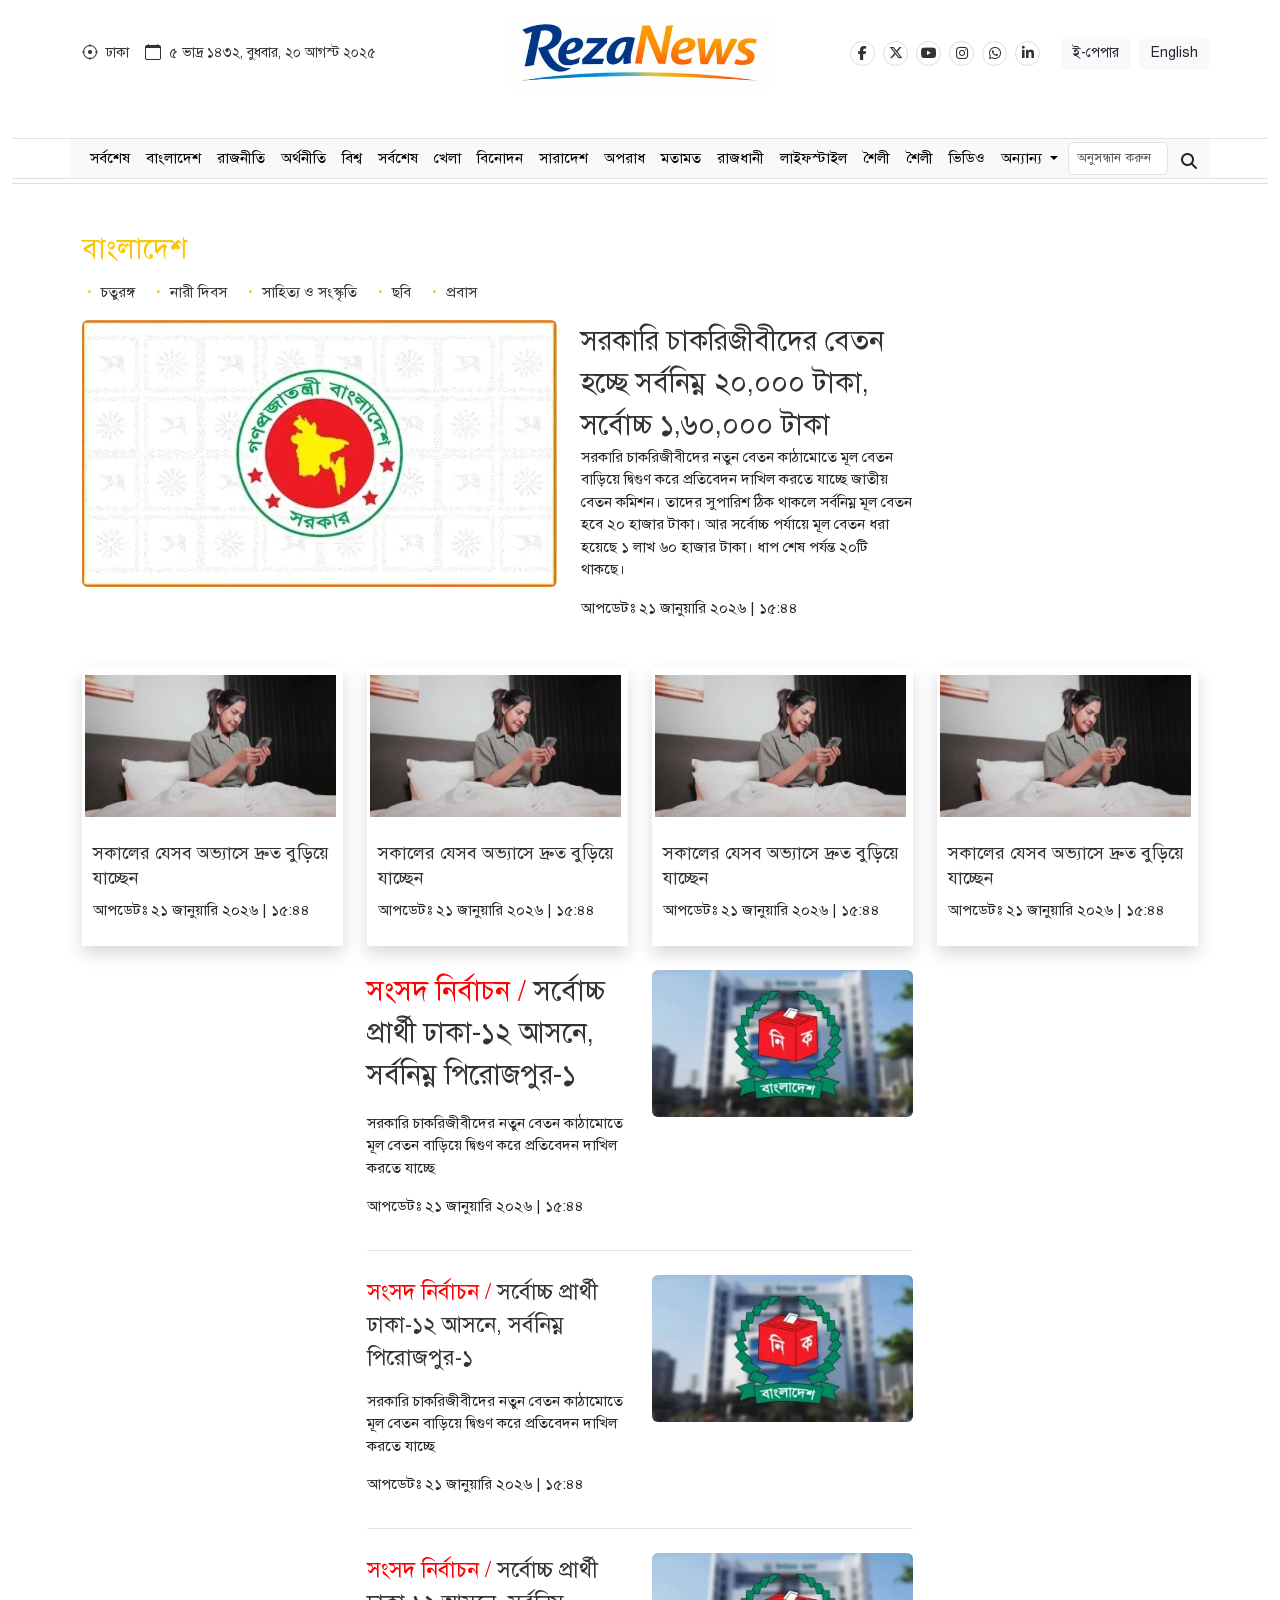
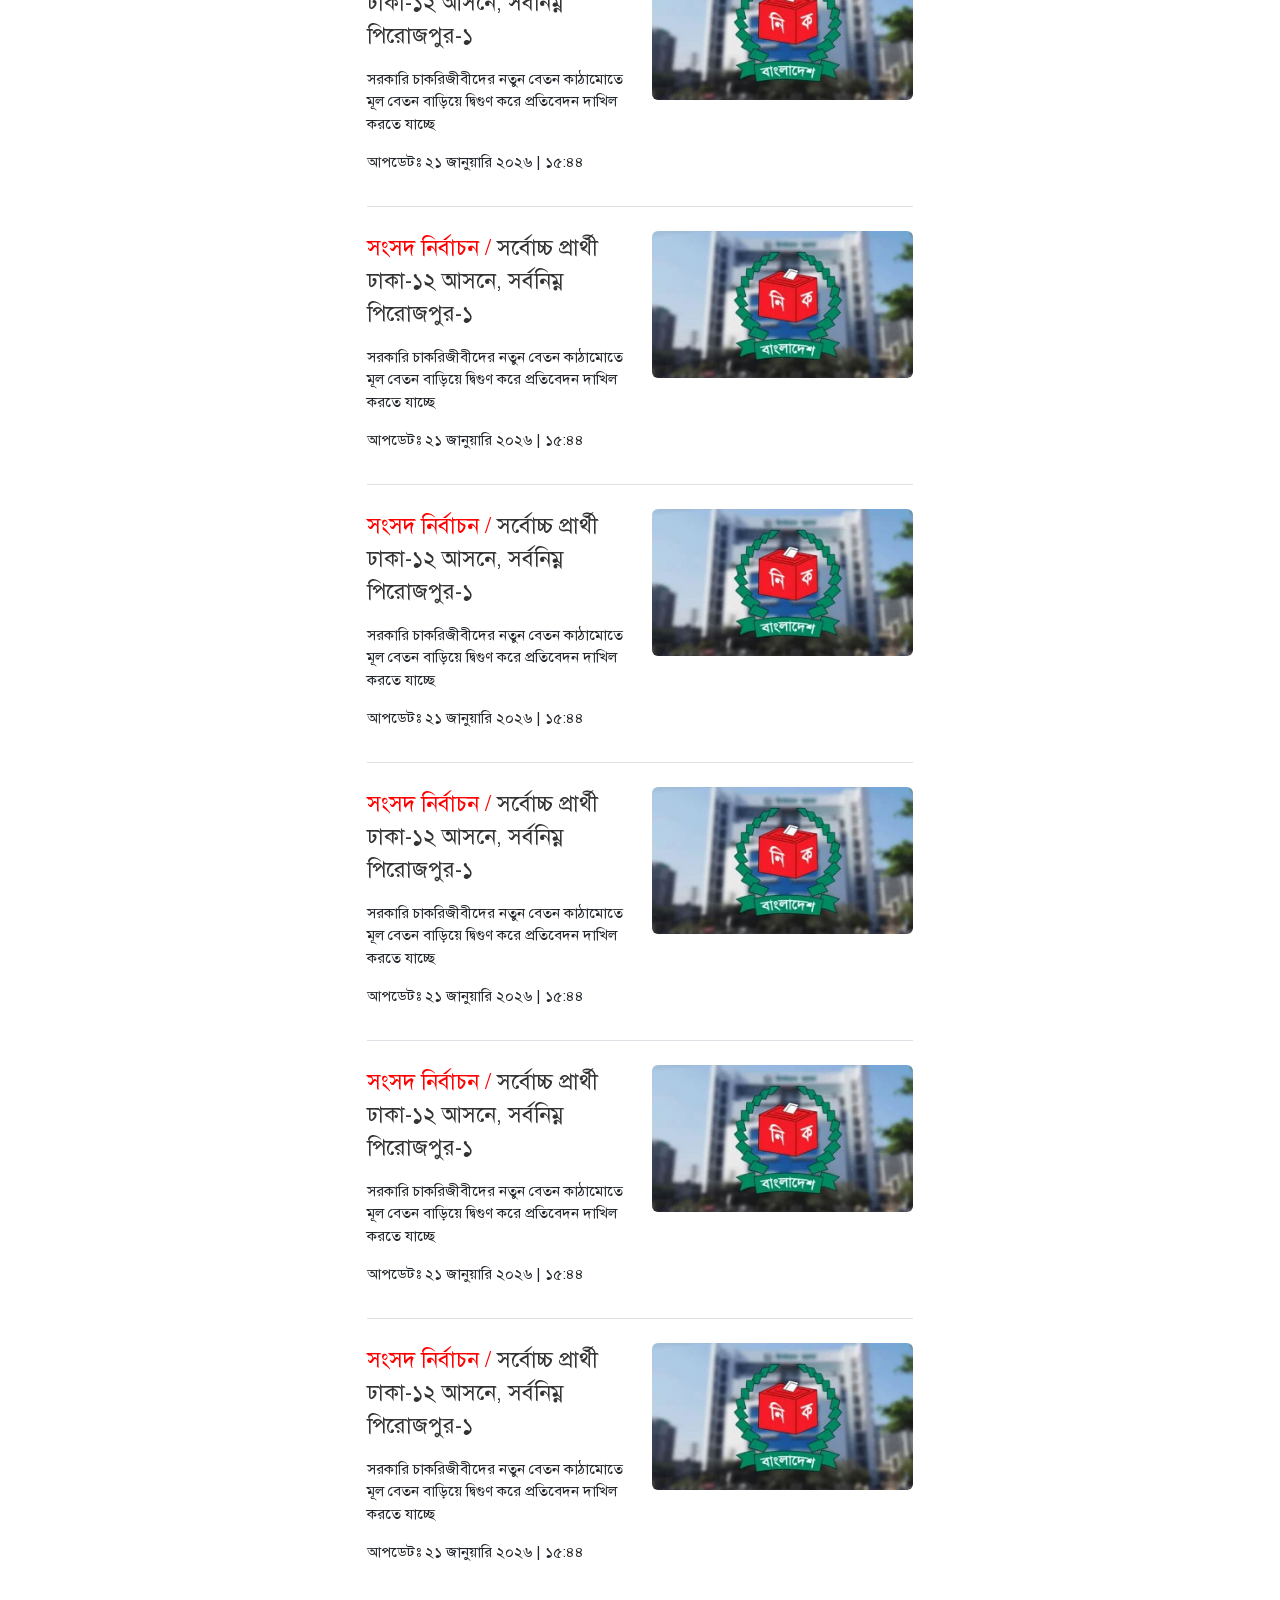
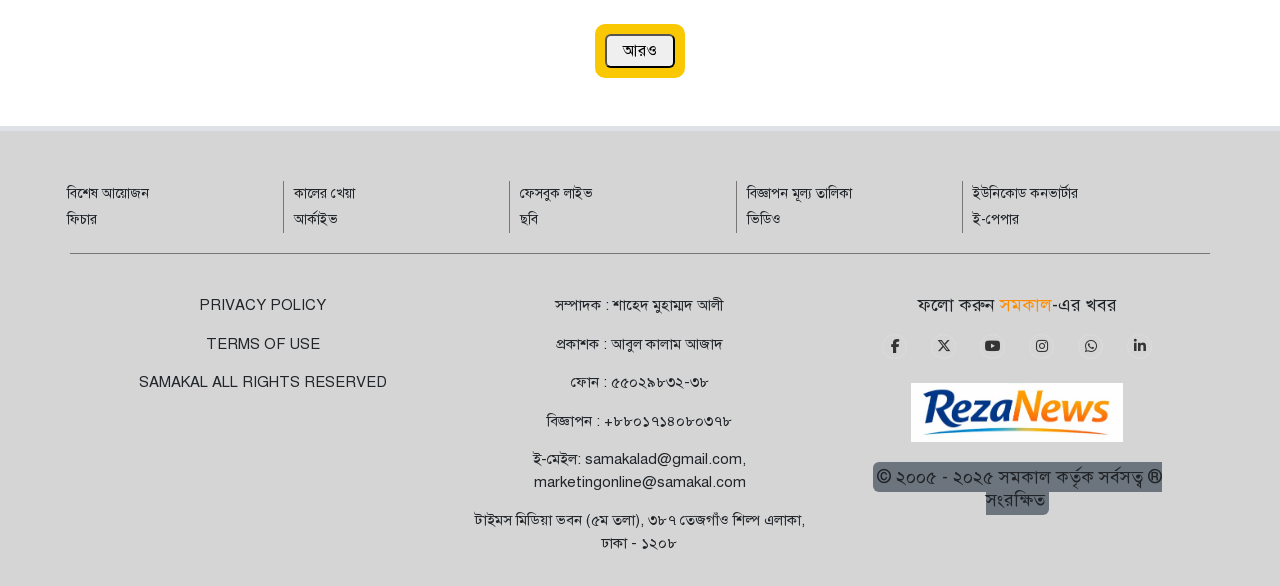
<file: category.html>
<!doctype html>
<html lang="en">

<head>
    <meta charset="utf-8">
    <meta name="viewport" content="width=device-width, initial-scale=1">
    <title>SAMAKAL</title>
    <link href="https://cdn.jsdelivr.net/npm/bootstrap@5.3.8/dist/css/bootstrap.min.css" rel="stylesheet"
        integrity="sha384-sRIl4kxILFvY47J16cr9ZwB07vP4J8+LH7qKQnuqkuIAvNWLzeN8tE5YBujZqJLB" crossorigin="anonymous">
    <link href="https://cdn.jsdelivr.net/npm/bootstrap@5.3.7/dist/css/bootstrap.min.css" rel="stylesheet"
        integrity="sha384-LN+7fdVzj6u52u30Kp6M/trliBMCMKTyK833zpbD+pXdCLuTusPj697FH4R/5mcr" crossorigin="anonymous">
    <link rel="stylesheet" href="https://cdn.jsdelivr.net/npm/bootstrap-icons@1.13.1/font/bootstrap-icons.min.css">
    <link rel="stylesheet" href="https://cdnjs.cloudflare.com/ajax/libs/font-awesome/6.7.2/css/all.min.css"
        integrity="sha512-Evv84Mr4kqVGRNSgIGL/F/aIDqQb7xQ2vcrdIwxfjThSH8CSR7PBEakCr51Ck+w+/U6swU2Im1vVX0SVk9ABhg=="
        crossorigin="anonymous" referrerpolicy="no-referrer" />

    <script src="https://cdn.jsdelivr.net/npm/bootstrap@5.3.3/dist/js/bootstrap.bundle.min.js"></script>

    <script src="https://cdn.jsdelivr.net/npm/bootstrap@5.3.3/dist/js/bootstrap.bundle.min.js"></script>



    <link rel="stylesheet" href="style.css">
    <link rel="stylesheet" href="responsive.css">

</head>


<body>
    <!-- header-responsive-part -->
    <div class="container-fluid d-md-none mt-3">

        <div class="container">
            <div class="row d-flex align-items-center mb-2">

                <!-- responsive-three-dot-start-->
                <div class="col-lg-0 col-1 d-flex align-items-end d-md-none">
                    <div class="row d-flex justify-content-end bg-light">
                        <a class="btn btn-dark py-0 px-1" data-bs-toggle="offcanvas" href="#offcanvasExample"
                            role="button" aria-controls="offcanvasExample">
                            <i class="bi bi-list font-size-12 text-white"></i>
                        </a>

                        <div class="offcanvas offcanvas-top offcanvas-box" tabindex="-1" id="offcanvasExample"
                            aria-labelledby="offcanvasExampleLabel">
                            <button type="button" class="btn-close mt-3" data-bs-dismiss="offcanvas"
                                aria-label="Close"></button>
                            <div class="offcanvas-header d-flex justify-content-center">
                                <a href="index.html"><img class="img-fluid w-100" src="images/logo.png" alt="main-logo"></a>
                            </div>
                            <div
                                class="offcanvas-header pt-2 pb-2 d-flex justify-content-between font-md shadow bg-ofcanvas">
                                <!-- ofcanvas-date-time-start -->
                                <div class="col d-flex justify-content-center">
                                    <div
                                        class=" font-size-14 date-and-time mb-0 mt-0 pb-0 pt-0 d-flex justify-content-start align-items-center font-size-10 align-items-center">
                                        <i class="bi bi-crosshair mb-0 mt-0 pb-0 pt-0"></i>
                                        <h5 class="font-size-12 ps-2 mb-0 mt-0 pb-0 pt-0">ঢাকা</h5>
                                        <i class="bi bi-calendar ps-3 mb-0 mt-0 pb-0 pt-0"></i>
                                        <h5 class="font-size-12 px-2 mb-0 mt-0 pb-0 pt-0">৫ ভাদ্র ১৪৩২,
                                            বুধবার, ২০ আগস্ট ২০২৫</h5>
                                    </div>
                                </div>
                                <!-- ofcanvas-date-time-end -->
                            </div>
                            <div class="offcanvas-body" id="offcanvasExample">
                                <ul class="navbar-nav text-bold">
                                    <li class="nav-item border-bottom "><a
                                            class="nav-link text-black font-size-16 py-2 fw-normal" aria-current="page"
                                            href="category.html">প্রচ্ছদ</a></li>
                                    <li class="nav-item border-bottom "><a
                                            class="nav-link text-black font-size-16 py-2 fw-normal" aria-current="page"
                                            href="category.html">সর্বশেষ</a></li>
                                    <li class="nav-item border-bottom "><a
                                            class="nav-link text-black font-size-16 py-2 fw-normal" aria-current="page"
                                            href="category.html">জাতীয়</a></li>
                                    <li class="nav-item border-bottom "><a
                                            class="nav-link text-black font-size-16 py-2 fw-normal" aria-current="page"
                                            href="category.html">রাজনীতি</a></li>
                                    <li class="nav-item border-bottom "><a
                                            class="nav-link text-black font-size-16 py-2 fw-normal" aria-current="page"
                                            href="category.html">অর্থকড়ি</a></li>
                                    <li class="nav-item border-bottom "><a
                                            class="nav-link text-black font-size-16 py-2 fw-normal" aria-current="page"
                                            href="category.html">বিশেষ প্রতিবেদন</a></li>
                                    <li class="nav-item border-bottom "><a
                                            class="nav-link text-black font-size-16 py-2 fw-normal" aria-current="page"
                                            href="category.html">বিশ্বগ্রাম</a></li>
                                    <li class="nav-item border-bottom "><a
                                            class="nav-link text-black font-size-16 py-2 fw-normal" aria-current="page"
                                            href="category.html">রূপসী বাংলা</a></li>
                                    <li class="nav-item border-bottom "><a
                                            class="nav-link text-black font-size-16 py-2 fw-normal" aria-current="page"
                                            href="category.html">খেলার ভুবন</a></li>
                                    <li class="nav-item border-bottom "><a
                                            class="nav-link text-black font-size-16 py-2 fw-normal" aria-current="page"
                                            href="category.html">রঙ</a></li>
                                    <li class="nav-item border-bottom "><a
                                            class="nav-link text-black font-size-16 py-2 fw-normal" aria-current="page"
                                            href="category.html">সুবর্ণরেখা</a></li>
                                    <li class="nav-item border-bottom "><a
                                            class="nav-link text-black font-size-16 py-2 fw-normal" aria-current="page"
                                            href="category.html">সাহিত্যসভা</a></li>
                                    <li class="nav-item border-bottom "><a
                                            class="nav-link text-black font-size-16 py-2 fw-normal" aria-current="page"
                                            href="category.html">কর্মযোগ</a></li>
                                    <li class="nav-item border-bottom "><a
                                            class="nav-link text-black font-size-16 py-2 fw-normal" aria-current="page"
                                            href="category.html">চট্টগ্রামের খবর</a></li>
                                    <li class="nav-item border-bottom "><a
                                            class="nav-link text-black font-size-16 py-2 fw-normal" aria-current="page"
                                            href="category.html">ক্যাম্পাস</a></li>
                                    <li class="nav-item border-bottom "><a
                                            class="nav-link text-black font-size-16 py-2 fw-normal" aria-current="page"
                                            href="category.html">লেখাপড়া</a></li>
                                    <li class="nav-item border-bottom "><a
                                            class="nav-link text-black font-size-16 py-2 fw-normal" aria-current="page"
                                            href="category.html">যুক্তিতর্ক</a></li>
                                    <li class="nav-item border-bottom "><a
                                            class="nav-link text-black font-size-16 py-2 fw-normal" aria-current="page"
                                            href="category.html">জ্ঞান-বিজ্ঞান</a></li>
                                    <li class="nav-item border-bottom "><a
                                            class="nav-link text-black font-size-16 py-2 fw-normal" aria-current="page"
                                            href="category.html">খেত খামার</a></li>
                                    <li class="nav-item border-bottom "><a
                                            class="nav-link text-black font-size-16 py-2 fw-normal" aria-current="page"
                                            href="category.html">ফ্যাক্টচেক</a></li>
                                    <li class="nav-item border-bottom "><a
                                            class="nav-link text-black font-size-16 py-2 fw-normal" aria-current="page"
                                            href="category.html">ফ্যাশন প্লাস</a></li>
                                    <li class="nav-item border-bottom "><a
                                            class="nav-link text-black font-size-16 py-2 fw-normal" aria-current="page"
                                            href="category.html">রঙ্গব্যঙ্গ</a></li>
                                    <li class="nav-item border-bottom "><a
                                            class="nav-link text-black font-size-16 py-2 fw-normal" aria-current="page"
                                            href="category.html">মমতাময়ী</a></li>
                                    <li class="nav-item border-bottom "><a
                                            class="nav-link text-black font-size-16 py-2 fw-normal" aria-current="page"
                                            href="category.html">সম্পাদকীয়</a></li>
                                    <li class="nav-item border-bottom "><a
                                            class="nav-link text-black font-size-16 py-2 fw-normal" aria-current="page"
                                            href="category.html">আইন-আদালত</a></li>
                                    <li class="nav-item border-bottom "><a
                                            class="nav-link text-black font-size-16 py-2 fw-normal" aria-current="page"
                                            href="category.html">শিল্প-সংস্কৃতি</a></li>
                                    <li class="nav-item border-bottom "><a
                                            class="nav-link text-black font-size-16 py-2 fw-normal" aria-current="page"
                                            href="category.html">এখানে নোঙর</a></li>
                                    <li class="nav-item border-bottom "><a
                                            class="nav-link text-black font-size-16 py-2 fw-normal" aria-current="page"
                                            href="category.html">করপোরেট কর্নার</a></li>
                                    <li class="nav-item border-bottom "><a
                                            class="nav-link text-black font-size-16 py-2 fw-normal" aria-current="page"
                                            href="category.html">ইতিহাস-ঐতিহ্য</a></li>
                                    <li class="nav-item border-bottom "><a
                                            class="nav-link text-black font-size-16 py-2 fw-normal" aria-current="page"
                                            href="category.html">মুক্তিযুদ্ধ</a></li>
                                </ul>
                            </div>
                        </div>
                    </div>
                </div>
                <!-- responsive-three-dot-end -->

                <!-- responsive-logo start -->
                <div class="col-lg-0 col-7 main-logo d-flex justify-content-center">
                    <a class="d-flex justify-content-center" href="index.html"><img class="w-75" src="images/logo.png" alt="main-logo"></a>
                </div>
                <!-- responsive-logo end -->


                <!-- search-button-start -->
                <div class="col-lg-0 col-4">
                    <a href="search.html" class="text-decoration-none text-dark">
                        <div class="search-option d-flex align-items-center justify-content-end">
                            <form class="d-flex align-items-end" role="search">
                                <input href class="form-control search-btn-height pe-1 ps-1 font-size-10 me-1" type="search"
                                    placeholder="অনুসন্ধান করুন" aria-label="Search" />
                                <button class="btn p-0 ms-2 me-0" type="submit"><i
                                        class="fa-solid fa-magnifying-glass"></i></button>
                            </form>
                        </div>                        
                    </a>

                </div>
                <!-- search-button-end -->

            </div>
        </div>

    </div>
    <!-- header-responsive-end -->

    <!-- header-main-box start -->
    <!-- header-top-part start -->
    <div class="container-fluid d-none d-md-block">
        <div class="container mt-3">
            <!-- .header-date,logo,socilamed-epaper-start -->
            <div class="row d-flex align-items-center mb-3">
                <div class="col-lg-4 d-flex align-items-center">
                    <div
                        class="font-size-16 date-and-time mb-0 mt-0 pb-0 pt-0 d-flex justify-content-start align-items-center font-size-12 align-items-center">
                        <i class="bi bi-crosshair mb-0 mt-0 pb-0 pt-0"></i>
                        <h5 class="font-size-14 ps-2 mb-0 mt-0 pb-0 pt-0 font-size-14">ঢাকা</h5>
                        <i class="bi bi-calendar ps-3 mb-0 mt-0 pb-0 pt-0"></i>
                        <h5 class="font-size-14 px-2 mb-0 mt-0 pb-0 pt-0 font-size-14">৫ ভাদ্র ১৪৩২, বুধবার, ২০ আগস্ট
                            ২০২৫</h5>
                    </div>
                </div>
                <div class="col-lg-4 main-logo">
                    <a class="d-flex justify-content-center" href="index.html"><img class="w-75" src="images/logo.png" alt="main-logo"></a>

                </div>
                <div class="col-lg-4">
                    <!-- social-media start -->
                    <div class="row d-flex justify-content-end warp-flex align-items-center">
                        <div class="col-7 social-media">
                            <ul class="list-unstyled d-flex mb-0 align-items-center justify-content-end warp-flex">
                                <li><a class="text-decoration-none ms-md-0" href="https://www.facebook.com/"><i
                                            class="fa-brands fa-facebook-f"></i></a></li>
                                <li><a class="text-decoration-none ms-md-2" href="https://www.facebook.com/"><i
                                            class="fa-brands fa-x-twitter"></i></a></li>
                                <li><a class="text-decoration-none ms-md-2" href="https://www.facebook.com/"><i
                                            class="fa-brands fa-youtube"></i></a></li>
                                <li><a class="text-decoration-none ms-md-2" href="https://www.facebook.com/"><i
                                            class="fa-brands fa-instagram"></i></a></li>
                                <li><a class="text-decoration-none ms-md-2" href="https://www.facebook.com/"><i
                                            class="fa-brands fa-whatsapp"></i></a></li>
                                <li><a class="text-decoration-none ms-md-2" href="https://www.facebook.com/"><i
                                            class="fa-brands fa-linkedin-in"></i></a></li>
                            </ul>

                        </div>
                        <div class="col-lg-5 d-flex justify-content-end p-0">
                            <div class="d-flex align-items-center justify-content-end bg-light px-1 py-0 rounded">
                                <!-- <i class="bi bi-newspaper"></i> -->
                                <h5 class="font-size-14 ps-2 mt-2 pe-2"><a class="text-decoration-none text-dark"
                                        href="category.html">ই-পেপার</a></h5>
                            </div>
                            <div class="d-flex align-items-center justify-content-end bg-light px-1 py-0 ms-2 rounded">
                                <h5 class="font-size-14 ps-2 mt-2 pe-2"><a class="text-decoration-none text-dark"
                                        href="category.html">English</a></h5>
                            </div>
                        </div>
                    </div>
                    <!-- social-media end -->

                </div>
            </div>
            <!-- .header-date,logo,socilamed-epaper-end -->

        </div>
    </div>
    <!-- header-top-part end -->

    <!-- header-bottom-part start -->
    <div class="container-fluid d-none d-md-block mb-5 mb-md-4 sticky-top">
        <div class="border-md-top-1px mt-5"></div>
        <div class="container d-header">
            <div class="row d-flex align-items-center bg-body-tertiary">
                <!-- navbar-start -->
                <div class="col-lg-10 p-0 m-0">
                    <nav class="navbar navbar-expand-lg p-0 m-0">
                        <div class="container-fluid">
                            <button class="navbar-toggler" type="button" data-bs-toggle="collapse"
                                data-bs-target="#navbarScroll" aria-controls="navbarScroll" aria-expanded="false"
                                aria-label="Toggle navigation">
                                <span class="navbar-toggler-icon"></span>
                            </button>
                            <div class="collapse navbar-collapse" id="navbarScroll">
                                <ul class="navbar-nav me-auto my-2 my-lg-0 navbar-nav-scroll"
                                    style="--bs-scroll-height: 100px;">
                                    <li class="nav-item">
                                        <a class="nav-link active" aria-current="page" href="category.html">সর্বশেষ</a>
                                    </li>
                                    <li class="nav-item">
                                        <a class="nav-link active" aria-current="page" href="category.html">বাংলাদেশ</a>
                                    </li>
                                    <li class="nav-item">
                                        <a class="nav-link active" aria-current="page" href="category.html">রাজনীতি</a>
                                    </li>
                                    <li class="nav-item">
                                        <a class="nav-link active" aria-current="page" href="category.html">অর্থনীতি</a>
                                    </li>
                                    <li class="nav-item">
                                        <a class="nav-link active" aria-current="page" href="category.html">বিশ্ব</a>
                                    </li>
                                    <li class="nav-item">
                                        <a class="nav-link active" aria-current="page" href="category.html">সর্বশেষ</a>
                                    </li>
                                    <li class="nav-item">
                                        <a class="nav-link active" aria-current="page" href="category.html">খেলা</a>
                                    </li>
                                    <li class="nav-item">
                                        <a class="nav-link active" aria-current="page" href="category.html">বিনোদন</a>
                                    </li>
                                    <li class="nav-item">
                                        <a class="nav-link active" aria-current="page" href="category.html">সারাদেশ </a>
                                    </li>
                                    <li class="nav-item">
                                        <a class="nav-link active" aria-current="page" href="category.html">অপরাধ</a>
                                    </li>
                                    <li class="nav-item">
                                        <a class="nav-link active" aria-current="page" href="category.html">মতামত</a>
                                    </li>
                                    <li class="nav-item">
                                        <a class="nav-link active" aria-current="page" href="category.html">রাজধানী</a>
                                    </li>
                                    <li class="nav-item">
                                        <a class="nav-link active" aria-current="page" href="category.html">লাইফস্টাইল</a>
                                    </li>
                                    <li class="nav-item">
                                        <a class="nav-link active" aria-current="page" href="category.html">শৈলী</a>
                                    </li>
                                    <li class="nav-item">
                                        <a class="nav-link active" aria-current="page" href="category.html">শৈলী</a>
                                    </li>
                                    <li class="nav-item">
                                        <a class="nav-link active" aria-current="page" href="category.html">ভিডিও</a>
                                    </li>


                                    <li class="nav-item dropdown has-megamenu">
                                        <a class="nav-link active dropdown-toggle" href="category.html" role="button"
                                            data-bs-toggle="dropdown" aria-expanded="false">
                                            অন্যান্য
                                        </a>
                                        <ul class="dropdown-menu dropdown-other">
                                            <li>
                                                <div class="row w-100 h-100 d-flex justify-content-between ">
                                                    <div class="col-lg-3" style="flex: 0 0 20%;max-width: 20%;">
                                                        <ul class="list-unstyled">
                                                            <li><a class="dropdown-item" href="category.html">চতুরঙ্গ</a></li>
                                                            <li><a class="dropdown-item" href="category.html">নারী দিবস</a></li>
                                                            <li><a class="dropdown-item" href="category.html">সাহিত্য ও সংস্কৃতি</a>
                                                            </li>
                                                            <li><a class="dropdown-item" href="category.html">ছবি</a></li>
                                                            <li><a class="dropdown-item" href="category.html">প্রবাস</a></li>
                                                        </ul>
                                                    </div>

                                                    <div class="col-lg-3" style="flex: 0 0 20%;max-width: 20%;">
                                                        <ul class="list-unstyled">
                                                            <li><a class="dropdown-item" href="category.html">জীবন সংগ্রাম</a></li>
                                                            <li><a class="dropdown-item" href="category.html">ভ্রমণ</a></li>
                                                            <li><a class="dropdown-item" href="category.html">ফিচার</a></li>
                                                            <li><a class="dropdown-item" href="category.html">প্রবাস</a></li>
                                                            <li><a class="dropdown-item" href="category.html">জীবন সংগ্রাম</a></li>
                                                        </ul>
                                                    </div>

                                                    <div class="col-lg-3" style="flex: 0 0 20%;max-width: 20%;">
                                                        <ul class="list-unstyled">
                                                            <li><a class="dropdown-item" href="category.html">ভ্রমণ</a></li>
                                                            <li><a class="dropdown-item" href="category.html">ফিচার</a></li>
                                                            <li><a class="dropdown-item" href="category.html">শিক্ষা</a></li>
                                                            <li><a class="dropdown-item" href="category.html">শিল্প-বাণিজ্য</a></li>
                                                            <li><a class="dropdown-item" href="category.html">সাক্ষাৎকার</a></li>
                                                        </ul>
                                                    </div>

                                                    <div class="col-lg-3" style="flex: 0 0 20%;max-width: 20%;">
                                                        <ul class="list-unstyled">
                                                            <li><a class="dropdown-item" href="category.html">প্রযুক্তি</a></li>
                                                            <li><a class="dropdown-item" href="category.html">প্রিয় চট্টগ্রাম</a></li>
                                                            <li><a class="dropdown-item" href="category.html">শেয়ারবাজার</a></li>
                                                            <li><a class="dropdown-item" href="category.html">অনুসন্ধান</a></li>
                                                            <li><a class="dropdown-item" href="category.html">অফবিট</a></li>
                                                        </ul>
                                                    </div>

                                                    <div class="col-lg-3" style="flex: 0 0 20%;max-width: 20%;">
                                                        <ul class="list-unstyled">
                                                            <li><a class="dropdown-item" href="archive.html">আর্কাইভ</a></li>
                                                            <li><a class="dropdown-item" href="category.html">মতামত</a></li>
                                                            <li><a class="dropdown-item" href="category.html">চাকরি</a></li>
                                                            <li><a class="dropdown-item" href="category.html">শিল্পমঞ্চ</a></li>
                                                            <li><a class="dropdown-item" href="category.html">বিশেষ আয়োজন</a></li>
                                                        </ul>
                                                    </div>

                                                </div>                                                    
                                            </li>

                                        </ul>
                                    </li>
                                </ul>

                            </div>
                        </div>
                    </nav>
                </div>
                <!-- navbar-end -->


                <!-- search-button-start -->
                <div class="col-lg-2">
                    <a href="search.html" class="text-decoration-none text-dark">
                        <div class="search-option d-flex align-items-center justify-content-end">
                            <form class="d-flex align-items-end" role="search">
                                <input href class="form-control search-btn-height pe-0 ps-2 font-size-13 me-1" type="search"
                                    placeholder="অনুসন্ধান করুন" aria-label="Search" />
                                <button class="btn p-0 ms-2 me-0" type="submit"><i
                                        class="fa-solid fa-magnifying-glass"></i></button>
                            </form>
                        </div>                        
                    </a>

                </div>
                <!-- search-button-end -->
            </div>
        </div>
        <div class="border-md-top-1px"></div>
        <div class="border-md-top-1px mt-1 mb-5"></div>
    </div>
    <!-- header-bottom-part end -->
    <!-- header-main-box end -->

    <!-- catagory box start -->
    <div class="container-fluid">
        <div class="container">
            <!-- category title start -->
            <div class="row">
                <div class="col-lg-12 mb-lg-2 mb-4">
                    <a href="category.html" class="text-decoration-none color-sp">
                        <h2 class="font-size-28">বাংলাদেশ</h2>
                    </a>
                </div>

                <div class="col-lg-3 d-md-block d-none" style="flex: 0 0 20%;max-width: 20%;">
                    <ul class=" list-unstyled d-flex  justify-content-start">
                        <li><a class="dropdown-item me-3" href="category.html"><i class="color-sp bi bi-dot"></i> চতুরঙ্গ</a></li>
                        <li><a class="dropdown-item me-3" href="category.html"><i class="color-sp bi bi-dot"></i> নারী দিবস</a></li>
                        <li><a class="dropdown-item me-3" href="category.html"><i class="color-sp bi bi-dot"></i> সাহিত্য ও সংস্কৃতি</a>
                        </li>
                        <li><a class="dropdown-item me-3" href="category.html"><i class="color-sp bi bi-dot"></i> ছবি</a></li>
                        <li><a class="dropdown-item me-3" href="category.html"><i class="color-sp bi bi-dot"></i> প্রবাস</a></li>
                    </ul>
                </div>            
            </div>
            <!-- category title end -->

            <!-- category lead start -->
            <div class="row">
                <div class="col-lg-9 col-12 mb-lg-0 mb-0">
                    <a href="single.html" class="text-decoration-none text-dark">
                        <div class="row">
                            <div class="c-images col-lg-7 col-12">
                                <picture>
                                    <img class="img-100 img-fluid rounded" src="images/bangladesh-gov-logo.webp" alt="bangladesh-gov-logo">
                                </picture>
                            </div>

                            <div class="col-lg-5 col-12">
                                <div class="main-lead-title">
                                    <h1 class="font-size-30 lh-base mt-lg-0 mt-4 mb-0 main-lead-title">সরকারি চাকরিজীবীদের বেতন হচ্ছে সর্বনিম্ন ২০,০০০ টাকা, সর্বোচ্চ ১,৬০,০০০ টাকা</h1>
                                </div>
                                <div class="c-body-date d-md-block d-none">
                                    <p>সরকারি চাকরিজীবীদের নতুন বেতন কাঠামোতে মূল বেতন বাড়িয়ে দ্বিগুণ করে প্রতিবেদন দাখিল করতে যাচ্ছে জাতীয় বেতন কমিশন। তাদের সুপারিশ ঠিক থাকলে সর্বনিম্ন মূল বেতন হবে ২০ হাজার টাকা। আর সর্বোচ্চ পর্যায়ে মূল বেতন ধরা হয়েছে ১ লাখ ৬০ হাজার টাকা। ধাপ শেষ পর্যন্ত ২০টি থাকছে।</p>
                                    <p class="date-and-time">আপডেটঃ ২১ জানুয়ারি ২০২৬ | ১৫:৪৪</p>
                                </div>
                            </div>
                        </div>
                    </a>                             
                </div>
                <div class="col-lg-3 col-12 mb-lg-0 mb-0 d-none d-md-block">

                </div>
            </div>
            <!-- category lead end -->

            <!-- catigert down box start -->
            <div class="row mt-lg-4 mt-lg-4 mt-0">
                <!-- category-down-single start -->
                <div class="col-lg-3 col-12">
                    <div class="category-down shadow bg-white mt-lg-2 mt-4">
                        <div class="row">
                            <a href="single.html" class="text-decoration-none text-dark">
                                <div class="row">
                                    <div class="col-lg-12 col-12">
                                        <picture>
                                            <img class="img-fluid w-100 pe-1 img-border" src="images/mobile-using.webp" alt="Mobile Using">
                                        </picture>
                                    </div>

                                    <div class="col-lg-12 col-12">
                                        <h4 class="news-title mt-lg-3 mt-3 mb-0 p-2">সকালের যেসব অভ্যাসে দ্রুত বুড়িয়ে যাচ্ছেন </h4>
                                    </div>
                                </div>
                                <div class="c-body-date">
                                    <p class="date-and-time ps-2">আপডেটঃ ২১ জানুয়ারি ২০২৬ | ১৫:৪৪</p>
                                </div>                            
                            </a>                                      

                        </div>

                    </div>
                </div>
                <!-- category-down-single end -->

                <!-- category-down-single start -->
                <div class="col-lg-3 col-12">
                    <div class="category-down shadow bg-white mt-lg-2 mt-4">
                        <div class="row">
                            <a href="single.html" class="text-decoration-none text-dark">
                                <div class="row">
                                    <div class="col-lg-12 col-12">
                                        <picture>
                                            <img class="img-fluid w-100 pe-1 img-border" src="images/mobile-using.webp" alt="Mobile Using">
                                        </picture>
                                    </div>

                                    <div class="col-lg-12 col-12">
                                        <h4 class="news-title mt-lg-3 mt-3 mb-0 p-2">সকালের যেসব অভ্যাসে দ্রুত বুড়িয়ে যাচ্ছেন </h4>
                                    </div>
                                </div>
                                <div class="c-body-date">
                                    <p class="date-and-time ps-2">আপডেটঃ ২১ জানুয়ারি ২০২৬ | ১৫:৪৪</p>
                                </div>                            
                            </a>                                      

                        </div>

                    </div>
                </div>
                <!-- category-down-single end -->
                    
                <!-- category-down-single start -->
                <div class="col-lg-3 col-12">
                    <div class="category-down shadow bg-white mt-lg-2 mt-4">
                        <div class="row">
                            <a href="single.html" class="text-decoration-none text-dark">
                                <div class="row">
                                    <div class="col-lg-12 col-12">
                                        <picture>
                                            <img class="img-fluid w-100 pe-1 img-border" src="images/mobile-using.webp" alt="Mobile Using">
                                        </picture>
                                    </div>

                                    <div class="col-lg-12 col-12">
                                        <h4 class="news-title mt-lg-3 mt-3 mb-0 p-2">সকালের যেসব অভ্যাসে দ্রুত বুড়িয়ে যাচ্ছেন </h4>
                                    </div>
                                </div>
                                <div class="c-body-date">
                                    <p class="date-and-time ps-2">আপডেটঃ ২১ জানুয়ারি ২০২৬ | ১৫:৪৪</p>
                                </div>                            
                            </a>                                      

                        </div>

                    </div>
                </div>
                <!-- category-down-single end -->
                    
                <!-- category-down-single start -->
                <div class="col-lg-3 col-12">
                    <div class="category-down shadow bg-white mt-lg-2 mt-4">
                        <div class="row">
                            <a href="single.html" class="text-decoration-none text-dark">
                                <div class="row">
                                    <div class="col-lg-12 col-12">
                                        <picture>
                                            <img class="img-fluid w-100 pe-1 img-border" src="images/mobile-using.webp" alt="Mobile Using">
                                        </picture>
                                    </div>

                                    <div class="col-lg-12 col-12">
                                        <h4 class="news-title mt-lg-3 mt-3 mb-0 p-2">সকালের যেসব অভ্যাসে দ্রুত বুড়িয়ে যাচ্ছেন </h4>
                                    </div>
                                </div>
                                <div class="c-body-date">
                                    <p class="date-and-time ps-2">আপডেটঃ ২১ জানুয়ারি ২০২৬ | ১৫:৪৪</p>
                                </div>                            
                            </a>                                      

                        </div>

                    </div>
                </div>
                <!-- category-down-single end -->                        

            </div>                    
                
            <!-- catigert down box end -->


        </div>
    </div>
    <!-- catagory box end -->


    <!-- category down item start -->
    <div class="container-fluid">
        <div class="container">
            <!-- category-single-box start -->
            <div class="row">
                <div class="col-lg-3 col-12 mb-lg-0"></div>

                <!-- category-down middle box start -->                   
                <div class="col-lg-6 col-12 mb-lg-0">
                    <!-- categgory-single start -->
                    <div class="categgory-single">
                        <a href="single.html" class="text-decoration-none text-dark">
                            <div class="row mt-lg-4 mt-3">
                                <div class="col-lg-6 col-7">
                                    <div class="main-lead-title">
                                        <h3 class="lh-base mt-lg-0 mt-0 mb-3"><span class="subheading">সংসদ নির্বাচন /</span> সর্বোচ্চ প্রার্থী ঢাকা-১২ আসনে, সর্বনিম্ন পিরোজপুর-১</h3>
                                    </div>
                                    <div class="c-body-date d-none d-md-block">
                                        <p>সরকারি চাকরিজীবীদের নতুন বেতন কাঠামোতে মূল বেতন বাড়িয়ে দ্বিগুণ করে প্রতিবেদন দাখিল করতে যাচ্ছে </p>
                                        <p class="date-and-time">আপডেটঃ ২১ জানুয়ারি ২০২৬ | ১৫:৪৪</p>
                                    </div>
                                </div>
                                <div class="c-images col-lg-6 col-5">
                                    <picture>
                                        <img class="img-100 img-fluid rounded" src="images/ec.webp" alt="Election Commition">
                                    </picture>
                                </div> 
                            </div>
                        </a> 
                    </div>
                    <!-- categgory-single end -->
                    <div class="border-bottom mt-3 mb-3"></div>   
                    
                    
                    <!-- categgory-single start -->
                    <div class="categgory-single">
                        <a href="single.html" class="text-decoration-none text-dark">
                            <div class="row mt-lg-4 mt-3">
                                <div class="col-lg-6 col-7">
                                    <div class="main-lead-title">
                                        <h3 class="font-size-22 lh-base mt-lg-0 mt-0 mb-3"><span class="subheading">সংসদ নির্বাচন /</span> সর্বোচ্চ প্রার্থী ঢাকা-১২ আসনে, সর্বনিম্ন পিরোজপুর-১</h3>
                                    </div>
                                    <div class="c-body-date d-none d-md-block">
                                        <p>সরকারি চাকরিজীবীদের নতুন বেতন কাঠামোতে মূল বেতন বাড়িয়ে দ্বিগুণ করে প্রতিবেদন দাখিল করতে যাচ্ছে </p>
                                        <p class="date-and-time">আপডেটঃ ২১ জানুয়ারি ২০২৬ | ১৫:৪৪</p>
                                    </div>
                                </div>
                                <div class="c-images col-lg-6 col-5">
                                    <picture>
                                        <img class="img-100 img-fluid rounded" src="images/ec.webp" alt="Election Commition">
                                    </picture>
                                </div> 
                            </div>
                        </a> 
                    </div>
                    <!-- categgory-single end -->
                    <div class="border-bottom mt-3 mb-3"></div>   
                    
                    
                    <!-- categgory-single start -->
                    <div class="categgory-single">
                        <a href="single.html" class="text-decoration-none text-dark">
                            <div class="row mt-lg-4 mt-3">
                                <div class="col-lg-6 col-7">
                                    <div class="main-lead-title">
                                        <h3 class="font-size-22 lh-base mt-lg-0 mt-0 mb-3"><span class="subheading">সংসদ নির্বাচন /</span> সর্বোচ্চ প্রার্থী ঢাকা-১২ আসনে, সর্বনিম্ন পিরোজপুর-১</h3>
                                    </div>
                                    <div class="c-body-date d-none d-md-block">
                                        <p>সরকারি চাকরিজীবীদের নতুন বেতন কাঠামোতে মূল বেতন বাড়িয়ে দ্বিগুণ করে প্রতিবেদন দাখিল করতে যাচ্ছে </p>
                                        <p class="date-and-time">আপডেটঃ ২১ জানুয়ারি ২০২৬ | ১৫:৪৪</p>
                                    </div>
                                </div>
                                <div class="c-images col-lg-6 col-5">
                                    <picture>
                                        <img class="img-100 img-fluid rounded" src="images/ec.webp" alt="Election Commition">
                                    </picture>
                                </div> 
                            </div>
                        </a> 
                    </div>
                    <!-- categgory-single end -->
                    <div class="border-bottom mt-3 mb-3"></div>   
                    
                    
                    <!-- categgory-single start -->
                    <div class="categgory-single">
                        <a href="single.html" class="text-decoration-none text-dark">
                            <div class="row mt-lg-4 mt-3">
                                <div class="col-lg-6 col-7">
                                    <div class="main-lead-title">
                                        <h3 class="font-size-22 lh-base mt-lg-0 mt-0 mb-3"><span class="subheading">সংসদ নির্বাচন /</span> সর্বোচ্চ প্রার্থী ঢাকা-১২ আসনে, সর্বনিম্ন পিরোজপুর-১</h3>
                                    </div>
                                    <div class="c-body-date d-none d-md-block">
                                        <p>সরকারি চাকরিজীবীদের নতুন বেতন কাঠামোতে মূল বেতন বাড়িয়ে দ্বিগুণ করে প্রতিবেদন দাখিল করতে যাচ্ছে </p>
                                        <p class="date-and-time">আপডেটঃ ২১ জানুয়ারি ২০২৬ | ১৫:৪৪</p>
                                    </div>
                                </div>
                                <div class="c-images col-lg-6 col-5">
                                    <picture>
                                        <img class="img-100 img-fluid rounded" src="images/ec.webp" alt="Election Commition">
                                    </picture>
                                </div> 
                            </div>
                        </a> 
                    </div>
                    <!-- categgory-single end -->
                    <div class="border-bottom mt-3 mb-3"></div>   
                    
                    
                    <!-- categgory-single start -->
                    <div class="categgory-single">
                        <a href="single.html" class="text-decoration-none text-dark">
                            <div class="row mt-lg-4 mt-3">
                                <div class="col-lg-6 col-7">
                                    <div class="main-lead-title">
                                        <h3 class="font-size-22 lh-base mt-lg-0 mt-0 mb-3"><span class="subheading">সংসদ নির্বাচন /</span> সর্বোচ্চ প্রার্থী ঢাকা-১২ আসনে, সর্বনিম্ন পিরোজপুর-১</h3>
                                    </div>
                                    <div class="c-body-date d-none d-md-block">
                                        <p>সরকারি চাকরিজীবীদের নতুন বেতন কাঠামোতে মূল বেতন বাড়িয়ে দ্বিগুণ করে প্রতিবেদন দাখিল করতে যাচ্ছে </p>
                                        <p class="date-and-time">আপডেটঃ ২১ জানুয়ারি ২০২৬ | ১৫:৪৪</p>
                                    </div>
                                </div>
                                <div class="c-images col-lg-6 col-5">
                                    <picture>
                                        <img class="img-100 img-fluid rounded" src="images/ec.webp" alt="Election Commition">
                                    </picture>
                                </div> 
                            </div>
                        </a> 
                    </div>
                    <!-- categgory-single end -->
                    <div class="border-bottom mt-3 mb-3"></div>    
                    
                    
                    <!-- categgory-single start -->
                    <div class="categgory-single">
                        <a href="single.html" class="text-decoration-none text-dark">
                            <div class="row mt-lg-4 mt-3">
                                <div class="col-lg-6 col-7">
                                    <div class="main-lead-title">
                                        <h3 class="font-size-22 lh-base mt-lg-0 mt-0 mb-3"><span class="subheading">সংসদ নির্বাচন /</span> সর্বোচ্চ প্রার্থী ঢাকা-১২ আসনে, সর্বনিম্ন পিরোজপুর-১</h3>
                                    </div>
                                    <div class="c-body-date d-none d-md-block">
                                        <p>সরকারি চাকরিজীবীদের নতুন বেতন কাঠামোতে মূল বেতন বাড়িয়ে দ্বিগুণ করে প্রতিবেদন দাখিল করতে যাচ্ছে </p>
                                        <p class="date-and-time">আপডেটঃ ২১ জানুয়ারি ২০২৬ | ১৫:৪৪</p>
                                    </div>
                                </div>
                                <div class="c-images col-lg-6 col-5">
                                    <picture>
                                        <img class="img-100 img-fluid rounded" src="images/ec.webp" alt="Election Commition">
                                    </picture>
                                </div> 
                            </div>
                        </a> 
                    </div>
                    <!-- categgory-single end -->
                    <div class="border-bottom mt-3 mb-3"></div>   
                    
                    <!-- categgory-single start -->
                    <div class="categgory-single">
                        <a href="single.html" class="text-decoration-none text-dark">
                            <div class="row mt-lg-4 mt-3">
                                <div class="col-lg-6 col-7">
                                    <div class="main-lead-title">
                                        <h3 class="font-size-22 lh-base mt-lg-0 mt-0 mb-3"><span class="subheading">সংসদ নির্বাচন /</span> সর্বোচ্চ প্রার্থী ঢাকা-১২ আসনে, সর্বনিম্ন পিরোজপুর-১</h3>
                                    </div>
                                    <div class="c-body-date d-none d-md-block">
                                        <p>সরকারি চাকরিজীবীদের নতুন বেতন কাঠামোতে মূল বেতন বাড়িয়ে দ্বিগুণ করে প্রতিবেদন দাখিল করতে যাচ্ছে </p>
                                        <p class="date-and-time">আপডেটঃ ২১ জানুয়ারি ২০২৬ | ১৫:৪৪</p>
                                    </div>
                                </div>
                                <div class="c-images col-lg-6 col-5">
                                    <picture>
                                        <img class="img-100 img-fluid rounded" src="images/ec.webp" alt="Election Commition">
                                    </picture>
                                </div> 
                            </div>
                        </a> 
                    </div>
                    <!-- categgory-single end -->
                    <div class="border-bottom mt-3 mb-3"></div>   
                    
                    <!-- categgory-single start -->
                    <div class="categgory-single">
                        <a href="single.html" class="text-decoration-none text-dark">
                            <div class="row mt-lg-4 mt-3">
                                <div class="col-lg-6 col-7">
                                    <div class="main-lead-title">
                                        <h3 class="font-size-22 lh-base mt-lg-0 mt-0 mb-3"><span class="subheading">সংসদ নির্বাচন /</span> সর্বোচ্চ প্রার্থী ঢাকা-১২ আসনে, সর্বনিম্ন পিরোজপুর-১</h3>
                                    </div>
                                    <div class="c-body-date d-none d-md-block">
                                        <p>সরকারি চাকরিজীবীদের নতুন বেতন কাঠামোতে মূল বেতন বাড়িয়ে দ্বিগুণ করে প্রতিবেদন দাখিল করতে যাচ্ছে </p>
                                        <p class="date-and-time">আপডেটঃ ২১ জানুয়ারি ২০২৬ | ১৫:৪৪</p>
                                    </div>
                                </div>
                                <div class="c-images col-lg-6 col-5">
                                    <picture>
                                        <img class="img-100 img-fluid rounded" src="images/ec.webp" alt="Election Commition">
                                    </picture>
                                </div> 
                            </div>
                        </a> 
                    </div>
                    <!-- categgory-single end -->

                    <!-- button start -->
                    <div class="more-read-btn d-flex justify-content-center mt-lg-4 mt-3">
                            <a href="single.html" class="text-decoration-none text-dark">
                                <button class="rounded font-size-16 px-3 py-1">আরও</button>
                            </a>  
                    </div>
                    <!-- button end --> 
                
                    
                        
                                
                </div>
                <!-- category-down middle box end -->                   



                <div class="col-lg-3 col-12 mb-lg-0 mb-4"></div>


                
            </div>
            <!-- category-single-box end -->

    
            
            

        
        </div>
    </div>
    <!-- category down item start -->









<!-- footer-top-start -->
<div class="border-md-top-5px mt-md-5 mt-3"></div>
<div class="container-fluid bg-color-footer">
    <div class="container ">
        <div class="row">
            <div class="footer-top">
                <ul class="list-unstyled">
                    <li><a href="category.html" class="text-decoration-none text-dark">বিশেষ আয়োজন</a></li>
                    <li><a href="category.html" class="text-decoration-none text-dark">কালের খেয়া</a></li>
                    <li><a href="category.html" class="text-decoration-none text-dark">ফেসবুক লাইভ</a></li>
                    <li><a href="category.html" class="text-decoration-none text-dark">বিজ্ঞাপন মূল্য তালিকা</a></li>
                    <li><a href="category.html" class="text-decoration-none text-dark">ইউনিকোড কনভার্টার</a></li>
                    <li><a href="category.html" class="text-decoration-none text-dark">ফিচার</a></li>
                    <li><a href="archive.html" class="text-decoration-none text-dark">আর্কাইভ</a></li>
                    <li><a href="category.html" class="text-decoration-none text-dark">ছবি</a></li>
                    <li><a href="category.html" class="text-decoration-none text-dark">ভিডিও</a></li>
                    <li><a href="category.html" class="text-decoration-none text-dark">ই-পেপার</a></li>
                </ul>
            </div>

            <div class="footer-bottom p-md-3 mt-md-4 mt-3">
                <div class="row">
                    <div class="col-lg-4 col-12 text-center">
                        <p><a href="category.html" class="text-decoration-none text-dark align-items-center">PRIVACY POLICY</a>
                        </p>
                        <p><a href="category.html" class="text-decoration-none text-dark align-items-center">TERMS OF USE</a>
                        </p>
                        <p><a href="category.html" class="text-decoration-none text-dark align-items-center">SAMAKAL ALL RIGHTS
                                RESERVED</a></p>
                    </div>
                    <div class="col-lg-4 col-12 text-center">
                        <p><a href="category.html" class="text-decoration-none text-dark">সম্পাদক : শাহেদ মুহাম্মদ আলী</a></p>
                        <p><a href="category.html" class="text-decoration-none text-dark">প্রকাশক : আবুল কালাম আজাদ</a></p>
                        <p><a href="category.html" class="text-decoration-none text-dark">ফোন : ৫৫০২৯৮৩২-৩৮</a></p>
                        <p><a href="category.html" class="text-decoration-none text-dark">বিজ্ঞাপন : +৮৮০১৭১৪০৮০৩৭৮</a></p>
                        <p><a href="category.html" class="text-decoration-none text-dark">ই-মেইল: samakalad@gmail.com,
                                marketingonline@samakal.com</a></p>
                        <p><a href="category.html" class="text-decoration-none text-dark">টাইমস মিডিয়া ভবন (৫ম তলা), ৩৮৭ তেজগাঁও
                                শিল্প এলাকা, <br> ঢাকা - ১২০৮</a></p>
                    </div>
                    <div class="col-lg-4 col-12 text-center">
                        <p><a href="category.html" class="text-decoration-none text-dark font-size-18">ফলো করুন <span
                                    class="c-name-color">সমকাল</span>-এর খবর</a></p>

                        <div class="social-media d-flex justify-content-center mt-md-3 mt-2 mb-md-3 mb-2">
                            <ul class="list-unstyled d-flex mb-0 align-items-center warp-flex">
                                <li><a class="text-decoration-none ms-md-0 font-size-18"
                                        href="https://www.facebook.com/"><i class="fa-brands fa-facebook-f"></i></a>
                                </li>
                                <li><a class="text-decoration-none ms-md-4 font-size-18"
                                        href="https://www.facebook.com/"><i class="fa-brands fa-x-twitter"></i></a>
                                </li>
                                <li><a class="text-decoration-none ms-md-4 font-size-18"
                                        href="https://www.facebook.com/"><i class="fa-brands fa-youtube"></i></a>
                                </li>
                                <li><a class="text-decoration-none ms-md-4 font-size-18"
                                        href="https://www.facebook.com/"><i class="fa-brands fa-instagram"></i></a>
                                </li>
                                <li><a class="text-decoration-none ms-md-4 font-size-18"
                                        href="https://www.facebook.com/"><i class="fa-brands fa-whatsapp"></i></a>
                                </li>
                                <li><a class="text-decoration-none ms-md-4 font-size-18"
                                        href="https://www.facebook.com/"><i
                                            class="fa-brands fa-linkedin-in"></i></a></li>
                            </ul>

                        </div>
                        <div class="footer-logo mt-md-4 mt-3 mb-md-4 mb-3">
                            <a href="index.html"><img src="images/logo.png" alt="main-logo"></a>

                        </div>
                        <p class="mt-md-3 mt-2"><a href="category.html"
                                class="text-decoration-none bg-secondary p-1 rounded text-dark font-size-18">© ২০০৫
                                - ২০২৫ সমকাল কর্তৃক সর্বসত্ব ® সংরক্ষিত</a></p>
                    </div>
                </div>
            </div>

        </div>
    </div>
</div>
<!-- footer-top-end -->


    <script src="https://cdn.jsdelivr.net/npm/bootstrap@5.3.8/dist/js/bootstrap.bundle.min.js"
        integrity="sha384-FKyoEForCGlyvwx9Hj09JcYn3nv7wiPVlz7YYwJrWVcXK/BmnVDxM+D2scQbITxI"
        crossorigin="anonymous"></script>
</body>

</html>
</file>
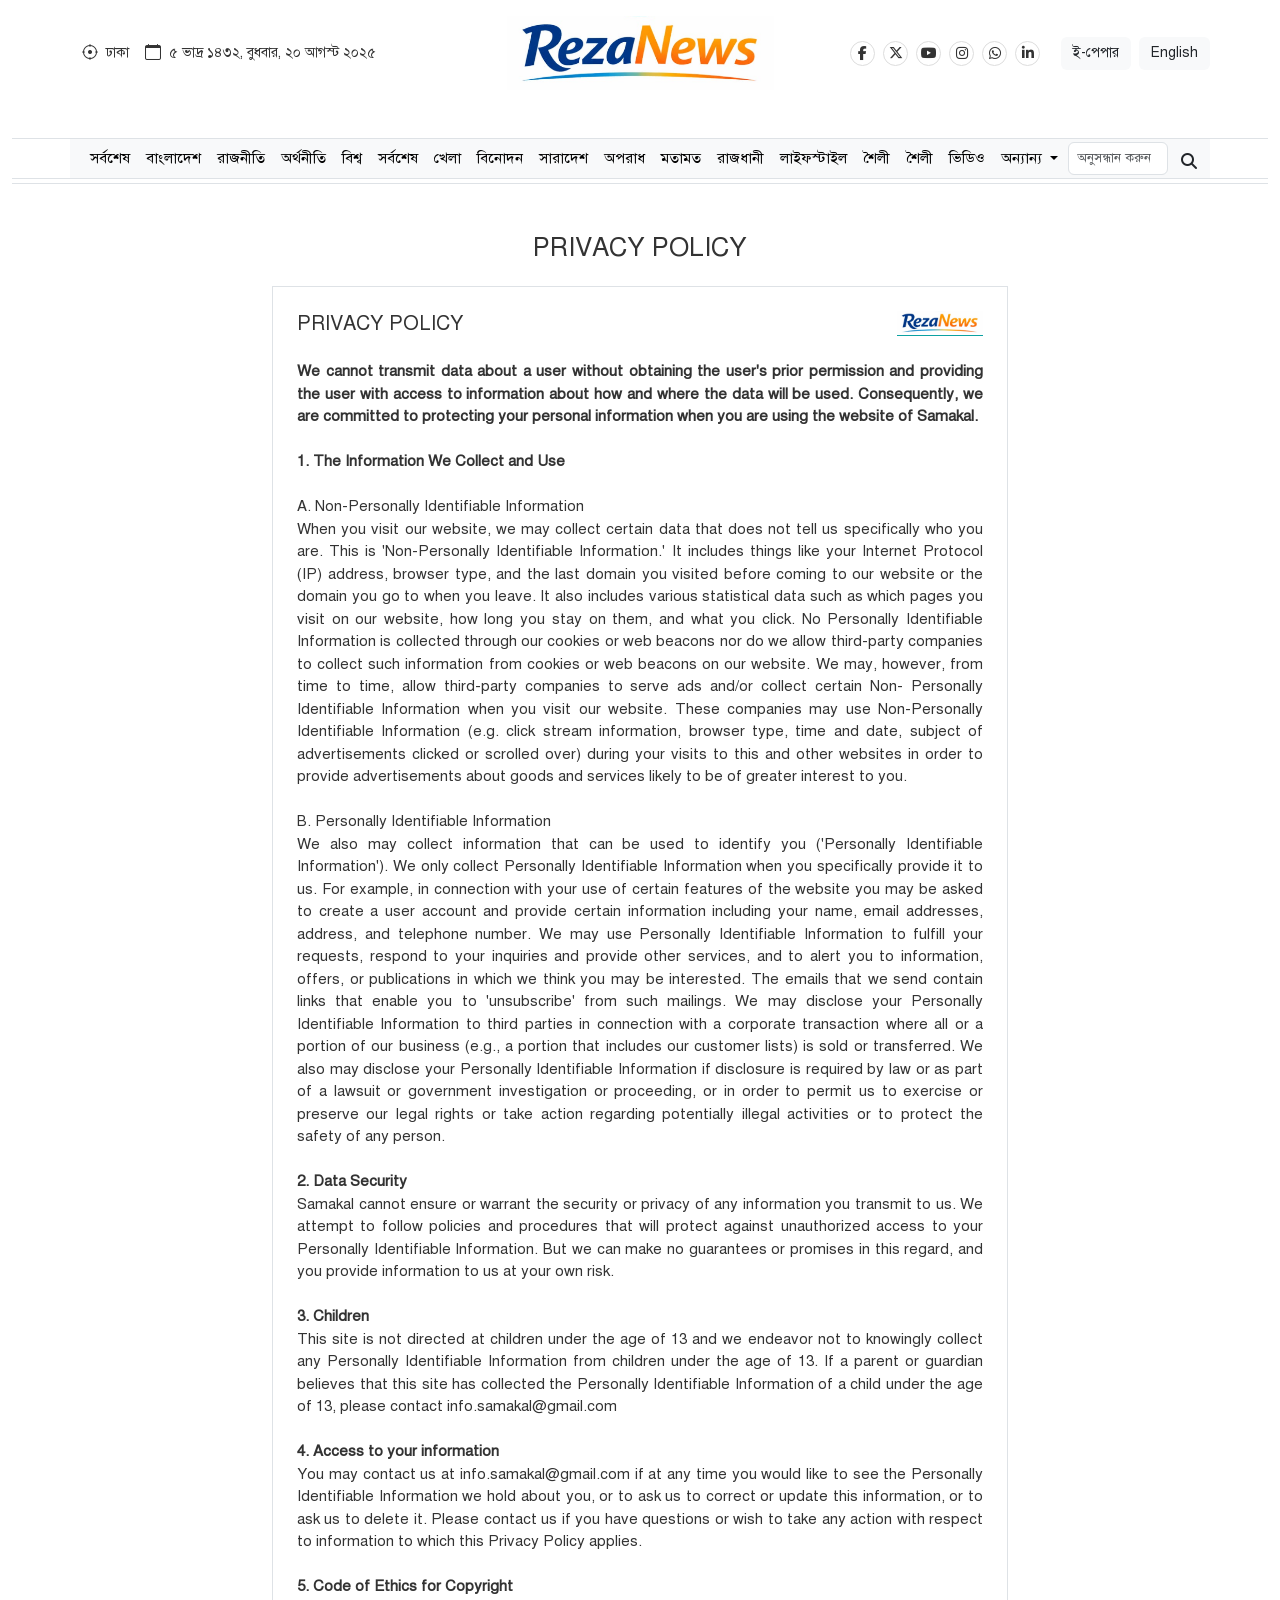
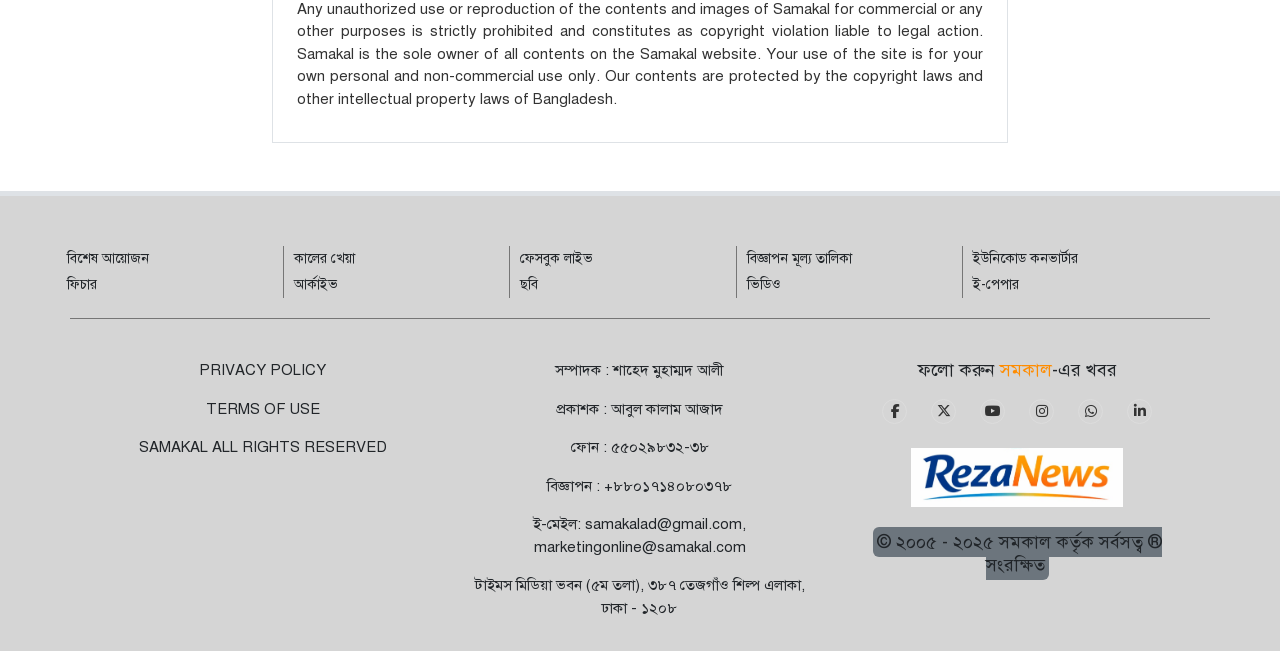
<file: policy.html>
<!doctype html>
<html lang="en">

<head>
    <meta charset="utf-8">
    <meta name="viewport" content="width=device-width, initial-scale=1">
    <title>SAMAKAL</title>
    <link href="https://cdn.jsdelivr.net/npm/bootstrap@5.3.8/dist/css/bootstrap.min.css" rel="stylesheet"
        integrity="sha384-sRIl4kxILFvY47J16cr9ZwB07vP4J8+LH7qKQnuqkuIAvNWLzeN8tE5YBujZqJLB" crossorigin="anonymous">
    <link href="https://cdn.jsdelivr.net/npm/bootstrap@5.3.7/dist/css/bootstrap.min.css" rel="stylesheet"
        integrity="sha384-LN+7fdVzj6u52u30Kp6M/trliBMCMKTyK833zpbD+pXdCLuTusPj697FH4R/5mcr" crossorigin="anonymous">
    <link rel="stylesheet" href="https://cdn.jsdelivr.net/npm/bootstrap-icons@1.13.1/font/bootstrap-icons.min.css">
    <link rel="stylesheet" href="https://cdnjs.cloudflare.com/ajax/libs/font-awesome/6.7.2/css/all.min.css"
        integrity="sha512-Evv84Mr4kqVGRNSgIGL/F/aIDqQb7xQ2vcrdIwxfjThSH8CSR7PBEakCr51Ck+w+/U6swU2Im1vVX0SVk9ABhg=="
        crossorigin="anonymous" referrerpolicy="no-referrer" />

    <script src="https://cdn.jsdelivr.net/npm/bootstrap@5.3.3/dist/js/bootstrap.bundle.min.js"></script>

    <script src="https://cdn.jsdelivr.net/npm/bootstrap@5.3.3/dist/js/bootstrap.bundle.min.js"></script>



    <link rel="stylesheet" href="style.css">
    <link rel="stylesheet" href="responsive.css">

</head>


<body>
    <!-- header-responsive-part -->
    <div class="container-fluid d-md-none mt-3">

        <div class="container">
            <div class="row d-flex align-items-center mb-2">

                <!-- responsive-three-dot-start-->
                <div class="col-lg-0 col-1 d-flex align-items-end d-md-none">
                    <div class="row d-flex justify-content-end bg-light">
                        <a class="btn btn-dark py-0 px-1" data-bs-toggle="offcanvas" href="#offcanvasExample"
                            role="button" aria-controls="offcanvasExample">
                            <i class="bi bi-list font-size-12 text-white"></i>
                        </a>

                        <div class="offcanvas offcanvas-top offcanvas-box" tabindex="-1" id="offcanvasExample"
                            aria-labelledby="offcanvasExampleLabel">
                            <button type="button" class="btn-close mt-3" data-bs-dismiss="offcanvas"
                                aria-label="Close"></button>
                            <div class="offcanvas-header d-flex justify-content-center">
                                <a href="index.html"><img class="img-fluid w-100" src="images/logo.png" alt="main-logo"></a>
                            </div>
                            <div
                                class="offcanvas-header pt-2 pb-2 d-flex justify-content-between font-md shadow bg-ofcanvas">
                                <!-- ofcanvas-date-time-start -->
                                <div class="col d-flex justify-content-center">
                                    <div
                                        class=" font-size-14 date-and-time mb-0 mt-0 pb-0 pt-0 d-flex justify-content-start align-items-center font-size-10 align-items-center">
                                        <i class="bi bi-crosshair mb-0 mt-0 pb-0 pt-0"></i>
                                        <h5 class="font-size-12 ps-2 mb-0 mt-0 pb-0 pt-0">ঢাকা</h5>
                                        <i class="bi bi-calendar ps-3 mb-0 mt-0 pb-0 pt-0"></i>
                                        <h5 class="font-size-12 px-2 mb-0 mt-0 pb-0 pt-0">৫ ভাদ্র ১৪৩২,
                                            বুধবার, ২০ আগস্ট ২০২৫</h5>
                                    </div>
                                </div>
                                <!-- ofcanvas-date-time-end -->
                            </div>
                            <div class="offcanvas-body" id="offcanvasExample">
                                <ul class="navbar-nav text-bold">
                                    <li class="nav-item border-bottom "><a
                                            class="nav-link text-black font-size-16 py-2 fw-normal" aria-current="page"
                                            href="category.html">প্রচ্ছদ</a></li>
                                    <li class="nav-item border-bottom "><a
                                            class="nav-link text-black font-size-16 py-2 fw-normal" aria-current="page"
                                            href="category.html">সর্বশেষ</a></li>
                                    <li class="nav-item border-bottom "><a
                                            class="nav-link text-black font-size-16 py-2 fw-normal" aria-current="page"
                                            href="category.html">জাতীয়</a></li>
                                    <li class="nav-item border-bottom "><a
                                            class="nav-link text-black font-size-16 py-2 fw-normal" aria-current="page"
                                            href="category.html">রাজনীতি</a></li>
                                    <li class="nav-item border-bottom "><a
                                            class="nav-link text-black font-size-16 py-2 fw-normal" aria-current="page"
                                            href="category.html">অর্থকড়ি</a></li>
                                    <li class="nav-item border-bottom "><a
                                            class="nav-link text-black font-size-16 py-2 fw-normal" aria-current="page"
                                            href="category.html">বিশেষ প্রতিবেদন</a></li>
                                    <li class="nav-item border-bottom "><a
                                            class="nav-link text-black font-size-16 py-2 fw-normal" aria-current="page"
                                            href="category.html">বিশ্বগ্রাম</a></li>
                                    <li class="nav-item border-bottom "><a
                                            class="nav-link text-black font-size-16 py-2 fw-normal" aria-current="page"
                                            href="category.html">রূপসী বাংলা</a></li>
                                    <li class="nav-item border-bottom "><a
                                            class="nav-link text-black font-size-16 py-2 fw-normal" aria-current="page"
                                            href="category.html">খেলার ভুবন</a></li>
                                    <li class="nav-item border-bottom "><a
                                            class="nav-link text-black font-size-16 py-2 fw-normal" aria-current="page"
                                            href="category.html">রঙ</a></li>
                                    <li class="nav-item border-bottom "><a
                                            class="nav-link text-black font-size-16 py-2 fw-normal" aria-current="page"
                                            href="category.html">সুবর্ণরেখা</a></li>
                                    <li class="nav-item border-bottom "><a
                                            class="nav-link text-black font-size-16 py-2 fw-normal" aria-current="page"
                                            href="category.html">সাহিত্যসভা</a></li>
                                    <li class="nav-item border-bottom "><a
                                            class="nav-link text-black font-size-16 py-2 fw-normal" aria-current="page"
                                            href="category.html">কর্মযোগ</a></li>
                                    <li class="nav-item border-bottom "><a
                                            class="nav-link text-black font-size-16 py-2 fw-normal" aria-current="page"
                                            href="category.html">চট্টগ্রামের খবর</a></li>
                                    <li class="nav-item border-bottom "><a
                                            class="nav-link text-black font-size-16 py-2 fw-normal" aria-current="page"
                                            href="category.html">ক্যাম্পাস</a></li>
                                    <li class="nav-item border-bottom "><a
                                            class="nav-link text-black font-size-16 py-2 fw-normal" aria-current="page"
                                            href="category.html">লেখাপড়া</a></li>
                                    <li class="nav-item border-bottom "><a
                                            class="nav-link text-black font-size-16 py-2 fw-normal" aria-current="page"
                                            href="category.html">যুক্তিতর্ক</a></li>
                                    <li class="nav-item border-bottom "><a
                                            class="nav-link text-black font-size-16 py-2 fw-normal" aria-current="page"
                                            href="category.html">জ্ঞান-বিজ্ঞান</a></li>
                                    <li class="nav-item border-bottom "><a
                                            class="nav-link text-black font-size-16 py-2 fw-normal" aria-current="page"
                                            href="category.html">খেত খামার</a></li>
                                    <li class="nav-item border-bottom "><a
                                            class="nav-link text-black font-size-16 py-2 fw-normal" aria-current="page"
                                            href="category.html">ফ্যাক্টচেক</a></li>
                                    <li class="nav-item border-bottom "><a
                                            class="nav-link text-black font-size-16 py-2 fw-normal" aria-current="page"
                                            href="category.html">ফ্যাশন প্লাস</a></li>
                                    <li class="nav-item border-bottom "><a
                                            class="nav-link text-black font-size-16 py-2 fw-normal" aria-current="page"
                                            href="category.html">রঙ্গব্যঙ্গ</a></li>
                                    <li class="nav-item border-bottom "><a
                                            class="nav-link text-black font-size-16 py-2 fw-normal" aria-current="page"
                                            href="category.html">মমতাময়ী</a></li>
                                    <li class="nav-item border-bottom "><a
                                            class="nav-link text-black font-size-16 py-2 fw-normal" aria-current="page"
                                            href="category.html">সম্পাদকীয়</a></li>
                                    <li class="nav-item border-bottom "><a
                                            class="nav-link text-black font-size-16 py-2 fw-normal" aria-current="page"
                                            href="category.html">আইন-আদালত</a></li>
                                    <li class="nav-item border-bottom "><a
                                            class="nav-link text-black font-size-16 py-2 fw-normal" aria-current="page"
                                            href="category.html">শিল্প-সংস্কৃতি</a></li>
                                    <li class="nav-item border-bottom "><a
                                            class="nav-link text-black font-size-16 py-2 fw-normal" aria-current="page"
                                            href="category.html">এখানে নোঙর</a></li>
                                    <li class="nav-item border-bottom "><a
                                            class="nav-link text-black font-size-16 py-2 fw-normal" aria-current="page"
                                            href="category.html">করপোরেট কর্নার</a></li>
                                    <li class="nav-item border-bottom "><a
                                            class="nav-link text-black font-size-16 py-2 fw-normal" aria-current="page"
                                            href="category.html">ইতিহাস-ঐতিহ্য</a></li>
                                    <li class="nav-item border-bottom "><a
                                            class="nav-link text-black font-size-16 py-2 fw-normal" aria-current="page"
                                            href="category.html">মুক্তিযুদ্ধ</a></li>
                                </ul>
                            </div>
                        </div>
                    </div>
                </div>
                <!-- responsive-three-dot-end -->

                <!-- responsive-logo start -->
                <div class="col-lg-0 col-7 main-logo d-flex justify-content-center">
                    <a class="d-flex justify-content-center" href="index.html"><img class="w-75" src="images/logo.png" alt="main-logo"></a>
                </div>
                <!-- responsive-logo end -->


                <!-- search-button-start -->
                <div class="col-lg-0 col-4">
                    <a href="search.html" class="text-decoration-none text-dark">
                        <div class="search-option d-flex align-items-center justify-content-end">
                            <form class="d-flex align-items-end" role="search">
                                <input href class="form-control search-btn-height pe-1 ps-1 font-size-10 me-1" type="search"
                                    placeholder="অনুসন্ধান করুন" aria-label="Search" />
                                <button class="btn p-0 ms-2 me-0" type="submit"><i
                                        class="fa-solid fa-magnifying-glass"></i></button>
                            </form>
                        </div>                        
                    </a>

                </div>
                <!-- search-button-end -->

            </div>
        </div>

    </div>
    <!-- header-responsive-end -->

    <!-- header-main-box start -->
    <!-- header-top-part start -->
    <div class="container-fluid d-none d-md-block">
        <div class="container mt-3">
            <!-- .header-date,logo,socilamed-epaper-start -->
            <div class="row d-flex align-items-center mb-3">
                <div class="col-lg-4 d-flex align-items-center">
                    <div
                        class="font-size-16 date-and-time mb-0 mt-0 pb-0 pt-0 d-flex justify-content-start align-items-center font-size-12 align-items-center">
                        <i class="bi bi-crosshair mb-0 mt-0 pb-0 pt-0"></i>
                        <h5 class="font-size-14 ps-2 mb-0 mt-0 pb-0 pt-0 font-size-14">ঢাকা</h5>
                        <i class="bi bi-calendar ps-3 mb-0 mt-0 pb-0 pt-0"></i>
                        <h5 class="font-size-14 px-2 mb-0 mt-0 pb-0 pt-0 font-size-14">৫ ভাদ্র ১৪৩২, বুধবার, ২০ আগস্ট
                            ২০২৫</h5>
                    </div>
                </div>
                <div class="col-lg-4 main-logo">
                    <a class="d-flex justify-content-center" href="index.html"><img class="w-75" src="images/logo.png" alt="main-logo"></a>

                </div>
                <div class="col-lg-4">
                    <!-- social-media start -->
                    <div class="row d-flex justify-content-end warp-flex align-items-center">
                        <div class="col-7 social-media">
                            <ul class="list-unstyled d-flex mb-0 align-items-center justify-content-end warp-flex">
                                <li><a class="text-decoration-none ms-md-0" href="https://www.facebook.com/"><i
                                            class="fa-brands fa-facebook-f"></i></a></li>
                                <li><a class="text-decoration-none ms-md-2" href="https://www.facebook.com/"><i
                                            class="fa-brands fa-x-twitter"></i></a></li>
                                <li><a class="text-decoration-none ms-md-2" href="https://www.facebook.com/"><i
                                            class="fa-brands fa-youtube"></i></a></li>
                                <li><a class="text-decoration-none ms-md-2" href="https://www.facebook.com/"><i
                                            class="fa-brands fa-instagram"></i></a></li>
                                <li><a class="text-decoration-none ms-md-2" href="https://www.facebook.com/"><i
                                            class="fa-brands fa-whatsapp"></i></a></li>
                                <li><a class="text-decoration-none ms-md-2" href="https://www.facebook.com/"><i
                                            class="fa-brands fa-linkedin-in"></i></a></li>
                            </ul>

                        </div>
                        <div class="col-lg-5 d-flex justify-content-end p-0">
                            <div class="d-flex align-items-center justify-content-end bg-light px-1 py-0 rounded">
                                <!-- <i class="bi bi-newspaper"></i> -->
                                <h5 class="font-size-14 ps-2 mt-2 pe-2"><a class="text-decoration-none text-dark"
                                        href="category.html">ই-পেপার</a></h5>
                            </div>
                            <div class="d-flex align-items-center justify-content-end bg-light px-1 py-0 ms-2 rounded">
                                <h5 class="font-size-14 ps-2 mt-2 pe-2"><a class="text-decoration-none text-dark"
                                        href="category.html">English</a></h5>
                            </div>
                        </div>
                    </div>
                    <!-- social-media end -->

                </div>
            </div>
            <!-- .header-date,logo,socilamed-epaper-end -->

        </div>
    </div>
    <!-- header-top-part end -->

    <!-- header-bottom-part start -->
    <div class="container-fluid d-none d-md-block mb-5 mb-md-4 sticky-top">
        <div class="border-md-top-1px mt-5"></div>
        <div class="container d-header">
            <div class="row d-flex align-items-center bg-body-tertiary">
                <!-- navbar-start -->
                <div class="col-lg-10 p-0 m-0">
                    <nav class="navbar navbar-expand-lg p-0 m-0">
                        <div class="container-fluid">
                            <button class="navbar-toggler" type="button" data-bs-toggle="collapse"
                                data-bs-target="#navbarScroll" aria-controls="navbarScroll" aria-expanded="false"
                                aria-label="Toggle navigation">
                                <span class="navbar-toggler-icon"></span>
                            </button>
                            <div class="collapse navbar-collapse" id="navbarScroll">
                                <ul class="navbar-nav me-auto my-2 my-lg-0 navbar-nav-scroll"
                                    style="--bs-scroll-height: 100px;">
                                    <li class="nav-item">
                                        <a class="nav-link active" aria-current="page" href="category.html">সর্বশেষ</a>
                                    </li>
                                    <li class="nav-item">
                                        <a class="nav-link active" aria-current="page" href="category.html">বাংলাদেশ</a>
                                    </li>
                                    <li class="nav-item">
                                        <a class="nav-link active" aria-current="page" href="category.html">রাজনীতি</a>
                                    </li>
                                    <li class="nav-item">
                                        <a class="nav-link active" aria-current="page" href="category.html">অর্থনীতি</a>
                                    </li>
                                    <li class="nav-item">
                                        <a class="nav-link active" aria-current="page" href="category.html">বিশ্ব</a>
                                    </li>
                                    <li class="nav-item">
                                        <a class="nav-link active" aria-current="page" href="category.html">সর্বশেষ</a>
                                    </li>
                                    <li class="nav-item">
                                        <a class="nav-link active" aria-current="page" href="category.html">খেলা</a>
                                    </li>
                                    <li class="nav-item">
                                        <a class="nav-link active" aria-current="page" href="category.html">বিনোদন</a>
                                    </li>
                                    <li class="nav-item">
                                        <a class="nav-link active" aria-current="page" href="category.html">সারাদেশ </a>
                                    </li>
                                    <li class="nav-item">
                                        <a class="nav-link active" aria-current="page" href="category.html">অপরাধ</a>
                                    </li>
                                    <li class="nav-item">
                                        <a class="nav-link active" aria-current="page" href="category.html">মতামত</a>
                                    </li>
                                    <li class="nav-item">
                                        <a class="nav-link active" aria-current="page" href="category.html">রাজধানী</a>
                                    </li>
                                    <li class="nav-item">
                                        <a class="nav-link active" aria-current="page" href="category.html">লাইফস্টাইল</a>
                                    </li>
                                    <li class="nav-item">
                                        <a class="nav-link active" aria-current="page" href="category.html">শৈলী</a>
                                    </li>
                                    <li class="nav-item">
                                        <a class="nav-link active" aria-current="page" href="category.html">শৈলী</a>
                                    </li>
                                    <li class="nav-item">
                                        <a class="nav-link active" aria-current="page" href="category.html">ভিডিও</a>
                                    </li>


                                    <li class="nav-item dropdown has-megamenu">
                                        <a class="nav-link active dropdown-toggle" href="category.html" role="button"
                                            data-bs-toggle="dropdown" aria-expanded="false">
                                            অন্যান্য
                                        </a>
                                        <ul class="dropdown-menu dropdown-other">
                                            <li>
                                                <div class="row w-100 h-100 d-flex justify-content-between ">
                                                    <div class="col-lg-3" style="flex: 0 0 20%;max-width: 20%;">
                                                        <ul class="list-unstyled">
                                                            <li><a class="dropdown-item" href="category.html">চতুরঙ্গ</a></li>
                                                            <li><a class="dropdown-item" href="category.html">নারী দিবস</a></li>
                                                            <li><a class="dropdown-item" href="category.html">সাহিত্য ও সংস্কৃতি</a>
                                                            </li>
                                                            <li><a class="dropdown-item" href="category.html">ছবি</a></li>
                                                            <li><a class="dropdown-item" href="category.html">প্রবাস</a></li>
                                                        </ul>
                                                    </div>

                                                    <div class="col-lg-3" style="flex: 0 0 20%;max-width: 20%;">
                                                        <ul class="list-unstyled">
                                                            <li><a class="dropdown-item" href="category.html">জীবন সংগ্রাম</a></li>
                                                            <li><a class="dropdown-item" href="category.html">ভ্রমণ</a></li>
                                                            <li><a class="dropdown-item" href="category.html">ফিচার</a></li>
                                                            <li><a class="dropdown-item" href="category.html">প্রবাস</a></li>
                                                            <li><a class="dropdown-item" href="category.html">জীবন সংগ্রাম</a></li>
                                                        </ul>
                                                    </div>

                                                    <div class="col-lg-3" style="flex: 0 0 20%;max-width: 20%;">
                                                        <ul class="list-unstyled">
                                                            <li><a class="dropdown-item" href="category.html">ভ্রমণ</a></li>
                                                            <li><a class="dropdown-item" href="category.html">ফিচার</a></li>
                                                            <li><a class="dropdown-item" href="category.html">শিক্ষা</a></li>
                                                            <li><a class="dropdown-item" href="category.html">শিল্প-বাণিজ্য</a></li>
                                                            <li><a class="dropdown-item" href="category.html">সাক্ষাৎকার</a></li>
                                                        </ul>
                                                    </div>

                                                    <div class="col-lg-3" style="flex: 0 0 20%;max-width: 20%;">
                                                        <ul class="list-unstyled">
                                                            <li><a class="dropdown-item" href="category.html">প্রযুক্তি</a></li>
                                                            <li><a class="dropdown-item" href="category.html">প্রিয় চট্টগ্রাম</a></li>
                                                            <li><a class="dropdown-item" href="category.html">শেয়ারবাজার</a></li>
                                                            <li><a class="dropdown-item" href="category.html">অনুসন্ধান</a></li>
                                                            <li><a class="dropdown-item" href="category.html">অফবিট</a></li>
                                                        </ul>
                                                    </div>

                                                    <div class="col-lg-3" style="flex: 0 0 20%;max-width: 20%;">
                                                        <ul class="list-unstyled">
                                                            <li><a class="dropdown-item" href="archive.html">আর্কাইভ</a></li>
                                                            <li><a class="dropdown-item" href="category.html">মতামত</a></li>
                                                            <li><a class="dropdown-item" href="category.html">চাকরি</a></li>
                                                            <li><a class="dropdown-item" href="category.html">শিল্পমঞ্চ</a></li>
                                                            <li><a class="dropdown-item" href="category.html">বিশেষ আয়োজন</a></li>
                                                        </ul>
                                                    </div>

                                                </div>                                                    
                                            </li>

                                        </ul>
                                    </li>
                                </ul>

                            </div>
                        </div>
                    </nav>
                </div>
                <!-- navbar-end -->


                <!-- search-button-start -->
                <div class="col-lg-2">
                    <a href="search.html" class="text-decoration-none text-dark">
                        <div class="search-option d-flex align-items-center justify-content-end">
                            <form class="d-flex align-items-end" role="search">
                                <input href class="form-control search-btn-height pe-0 ps-2 font-size-13 me-1" type="search"
                                    placeholder="অনুসন্ধান করুন" aria-label="Search" />
                                <button class="btn p-0 ms-2 me-0" type="submit"><i
                                        class="fa-solid fa-magnifying-glass"></i></button>
                            </form>
                        </div>                        
                    </a>

                </div>
                <!-- search-button-end -->
            </div>
        </div>
        <div class="border-md-top-1px"></div>
        <div class="border-md-top-1px mt-1 mb-5"></div>
    </div>
    <!-- header-bottom-part end -->
    <!-- header-main-box end -->



    <!-- policy-page-box start -->
    <div class="container-fluid">
        <div class="container">
            <div class="row">
                <div class="col-lg-2"></div>
                <div class="col-lg-8 col-12">
                    <div class="policy-lead text-center mt-lg-0 mt-5">
                        <h1>PRIVACY POLICY</h1>
                    </div>
                    <div class="policy-box border px-4 py-3">
                        <div class="row mb-4 align-items-center mt-2">
                            <div class="col-lg-6 col-7 ">
                                <h2 class="font-size-20 p-0 m-0 policy-title">PRIVACY POLICY</h2>
                            </div>
                            <div class="col-lg-6 col-5">
                                <img class="policy-logo" src="images/logo.png" alt="logo">
                            </div>                            
                        </div>
                        <p class="policy-text"> <b>We cannot transmit data about a user without obtaining the user's prior permission and providing the user with access to information about how and where the data will be used. Consequently, we are committed to protecting your personal information when you are using the website of Samakal.</b><br> <br>

<b>1. The Information We Collect and Use</b> <br> <br>

A. Non-Personally Identifiable Information <br>

When you visit our website, we may collect certain data that does not tell us specifically who you are. This is 'Non-Personally Identifiable Information.' It includes things like your Internet Protocol (IP) address, browser type, and the last domain you visited before coming to our website or the domain you go to when you leave. It also includes various statistical data such as which pages you visit on our website, how long you stay on them, and what you click. No Personally Identifiable Information is collected through our cookies or web beacons nor do we allow third-party companies to collect such information from cookies or web beacons on our website. We may, however, from time to time, allow third-party companies to serve ads and/or collect certain Non- Personally Identifiable Information when you visit our website. These companies may use Non-Personally Identifiable Information (e.g. click stream information, browser type, time and date, subject of advertisements clicked or scrolled over) during your visits to this and other websites in order to provide advertisements about goods and services likely to be of greater interest to you.<br> <br>

B. Personally Identifiable Information <br>

We also may collect information that can be used to identify you ('Personally Identifiable Information'). We only collect Personally Identifiable Information when you specifically provide it to us. For example, in connection with your use of certain features of the website you may be asked to create a user account and provide certain information including your name, email addresses, address, and telephone number. We may use Personally Identifiable Information to fulfill your requests, respond to your inquiries and provide other services, and to alert you to information, offers, or publications in which we think you may be interested. The emails that we send contain links that enable you to 'unsubscribe' from such mailings. We may disclose your Personally Identifiable Information to third parties in connection with a corporate transaction where all or a portion of our business (e.g., a portion that includes our customer lists) is sold or transferred. We also may disclose your Personally Identifiable Information if disclosure is required by law or as part of a lawsuit or government investigation or proceeding, or in order to permit us to exercise or preserve our legal rights or take action regarding potentially illegal activities or to protect the safety of any person. <br> <br>

<b>2. Data Security</b> <br>

Samakal cannot ensure or warrant the security or privacy of any information you transmit to us. We attempt to follow policies and procedures that will protect against unauthorized access to your Personally Identifiable Information. But we can make no guarantees or promises in this regard, and you provide information to us at your own risk.<br> <br>

<b>3. Children</b> <br>

This site is not directed at children under the age of 13 and we endeavor not to knowingly collect any Personally Identifiable Information from children under the age of 13. If a parent or guardian believes that this site has collected the Personally Identifiable Information of a child under the age of 13, please contact info.samakal@gmail.com <br> <br>

<b>4. Access to your information</b> <br>

You may contact us at info.samakal@gmail.com if at any time you would like to see the Personally Identifiable Information we hold about you, or to ask us to correct or update this information, or to ask us to delete it. Please contact us if you have questions or wish to take any action with respect to information to which this Privacy Policy applies.<br> <br>

<b>5. Code of Ethics for Copyright</b> <br>

Any unauthorized use or reproduction of the contents and images of Samakal for commercial or any other purposes is strictly prohibited and constitutes as copyright violation liable to legal action. Samakal is the sole owner of all contents on the Samakal website. Your use of the site is for your own personal and non-commercial use only. Our contents are protected by the copyright laws and other intellectual property laws of Bangladesh.</p>
                        

                    </div>


                </div>
                <div class="col-lg-2"></div>
                  
            </div>            
        </div>

    </div>
    <!-- policy-page-box end -->




    <!-- footer-top-start -->
    <div class="border-md-top-5px mt-md-5 mt-3 "></div>
    <div class="container-fluid bg-color-footer">
        <div class="container ">
            <div class="row">
                <div class="footer-top">
                    <ul class="list-unstyled">
                        <li><a href="category.html" class="text-decoration-none text-dark">বিশেষ আয়োজন</a></li>
                        <li><a href="category.html" class="text-decoration-none text-dark">কালের খেয়া</a></li>
                        <li><a href="category.html" class="text-decoration-none text-dark">ফেসবুক লাইভ</a></li>
                        <li><a href="category.html" class="text-decoration-none text-dark">বিজ্ঞাপন মূল্য তালিকা</a></li>
                        <li><a href="category.html" class="text-decoration-none text-dark">ইউনিকোড কনভার্টার</a></li>
                        <li><a href="category.html" class="text-decoration-none text-dark">ফিচার</a></li>
                        <li><a href="archive.html" class="text-decoration-none text-dark">আর্কাইভ</a></li>
                        <li><a href="category.html" class="text-decoration-none text-dark">ছবি</a></li>
                        <li><a href="category.html" class="text-decoration-none text-dark">ভিডিও</a></li>
                        <li><a href="category.html" class="text-decoration-none text-dark">ই-পেপার</a></li>
                    </ul>
                </div>

                <div class="footer-bottom p-md-3 mt-md-4 mt-3">
                    <div class="row">
                        <div class="col-lg-4 col-12 text-center">
                            <p><a href="category.html" class="text-decoration-none text-dark align-items-center">PRIVACY POLICY</a>
                            </p>
                            <p><a href="category.html" class="text-decoration-none text-dark align-items-center">TERMS OF USE</a>
                            </p>
                            <p><a href="category.html" class="text-decoration-none text-dark align-items-center">SAMAKAL ALL RIGHTS
                                    RESERVED</a></p>
                        </div>
                        <div class="col-lg-4 col-12 text-center">
                            <p><a href="category.html" class="text-decoration-none text-dark">সম্পাদক : শাহেদ মুহাম্মদ আলী</a></p>
                            <p><a href="category.html" class="text-decoration-none text-dark">প্রকাশক : আবুল কালাম আজাদ</a></p>
                            <p><a href="category.html" class="text-decoration-none text-dark">ফোন : ৫৫০২৯৮৩২-৩৮</a></p>
                            <p><a href="category.html" class="text-decoration-none text-dark">বিজ্ঞাপন : +৮৮০১৭১৪০৮০৩৭৮</a></p>
                            <p><a href="category.html" class="text-decoration-none text-dark">ই-মেইল: samakalad@gmail.com,
                                    marketingonline@samakal.com</a></p>
                            <p><a href="category.html" class="text-decoration-none text-dark">টাইমস মিডিয়া ভবন (৫ম তলা), ৩৮৭ তেজগাঁও
                                    শিল্প এলাকা, <br> ঢাকা - ১২০৮</a></p>
                        </div>
                        <div class="col-lg-4 col-12 text-center">
                            <p><a href="category.html" class="text-decoration-none text-dark font-size-18">ফলো করুন <span
                                        class="c-name-color">সমকাল</span>-এর খবর</a></p>

                            <div class="social-media d-flex justify-content-center mt-md-3 mt-2 mb-md-3 mb-2">
                                <ul class="list-unstyled d-flex mb-0 align-items-center warp-flex">
                                    <li><a class="text-decoration-none ms-md-0 font-size-18"
                                            href="https://www.facebook.com/"><i class="fa-brands fa-facebook-f"></i></a>
                                    </li>
                                    <li><a class="text-decoration-none ms-md-4 font-size-18"
                                            href="https://www.facebook.com/"><i class="fa-brands fa-x-twitter"></i></a>
                                    </li>
                                    <li><a class="text-decoration-none ms-md-4 font-size-18"
                                            href="https://www.facebook.com/"><i class="fa-brands fa-youtube"></i></a>
                                    </li>
                                    <li><a class="text-decoration-none ms-md-4 font-size-18"
                                            href="https://www.facebook.com/"><i class="fa-brands fa-instagram"></i></a>
                                    </li>
                                    <li><a class="text-decoration-none ms-md-4 font-size-18"
                                            href="https://www.facebook.com/"><i class="fa-brands fa-whatsapp"></i></a>
                                    </li>
                                    <li><a class="text-decoration-none ms-md-4 font-size-18"
                                            href="https://www.facebook.com/"><i
                                                class="fa-brands fa-linkedin-in"></i></a></li>
                                </ul>

                            </div>
                            <div class="footer-logo mt-md-4 mt-3 mb-md-4 mb-3">
                                <a href="index.html"><img src="images/logo.png" alt="main-logo"></a>

                            </div>
                            <p class="mt-md-3 mt-2"><a href="category.html"
                                    class="text-decoration-none bg-secondary p-1 rounded text-dark font-size-18">© ২০০৫
                                    - ২০২৫ সমকাল কর্তৃক সর্বসত্ব ® সংরক্ষিত</a></p>
                        </div>
                    </div>
                </div>

            </div>
        </div>
    </div>

    <!-- footer-top-end -->








    <script src="https://cdn.jsdelivr.net/npm/bootstrap@5.3.8/dist/js/bootstrap.bundle.min.js"
        integrity="sha384-FKyoEForCGlyvwx9Hj09JcYn3nv7wiPVlz7YYwJrWVcXK/BmnVDxM+D2scQbITxI"
        crossorigin="anonymous"></script>
</body>

</html>



                        <!-- rule-start -->
                        <!-- <div class="row">
                            <div class="col-12">
                                <div class="border-bottom"></div>

                            </div>
                        </div> -->
                        <!-- rule-end -->
</file>
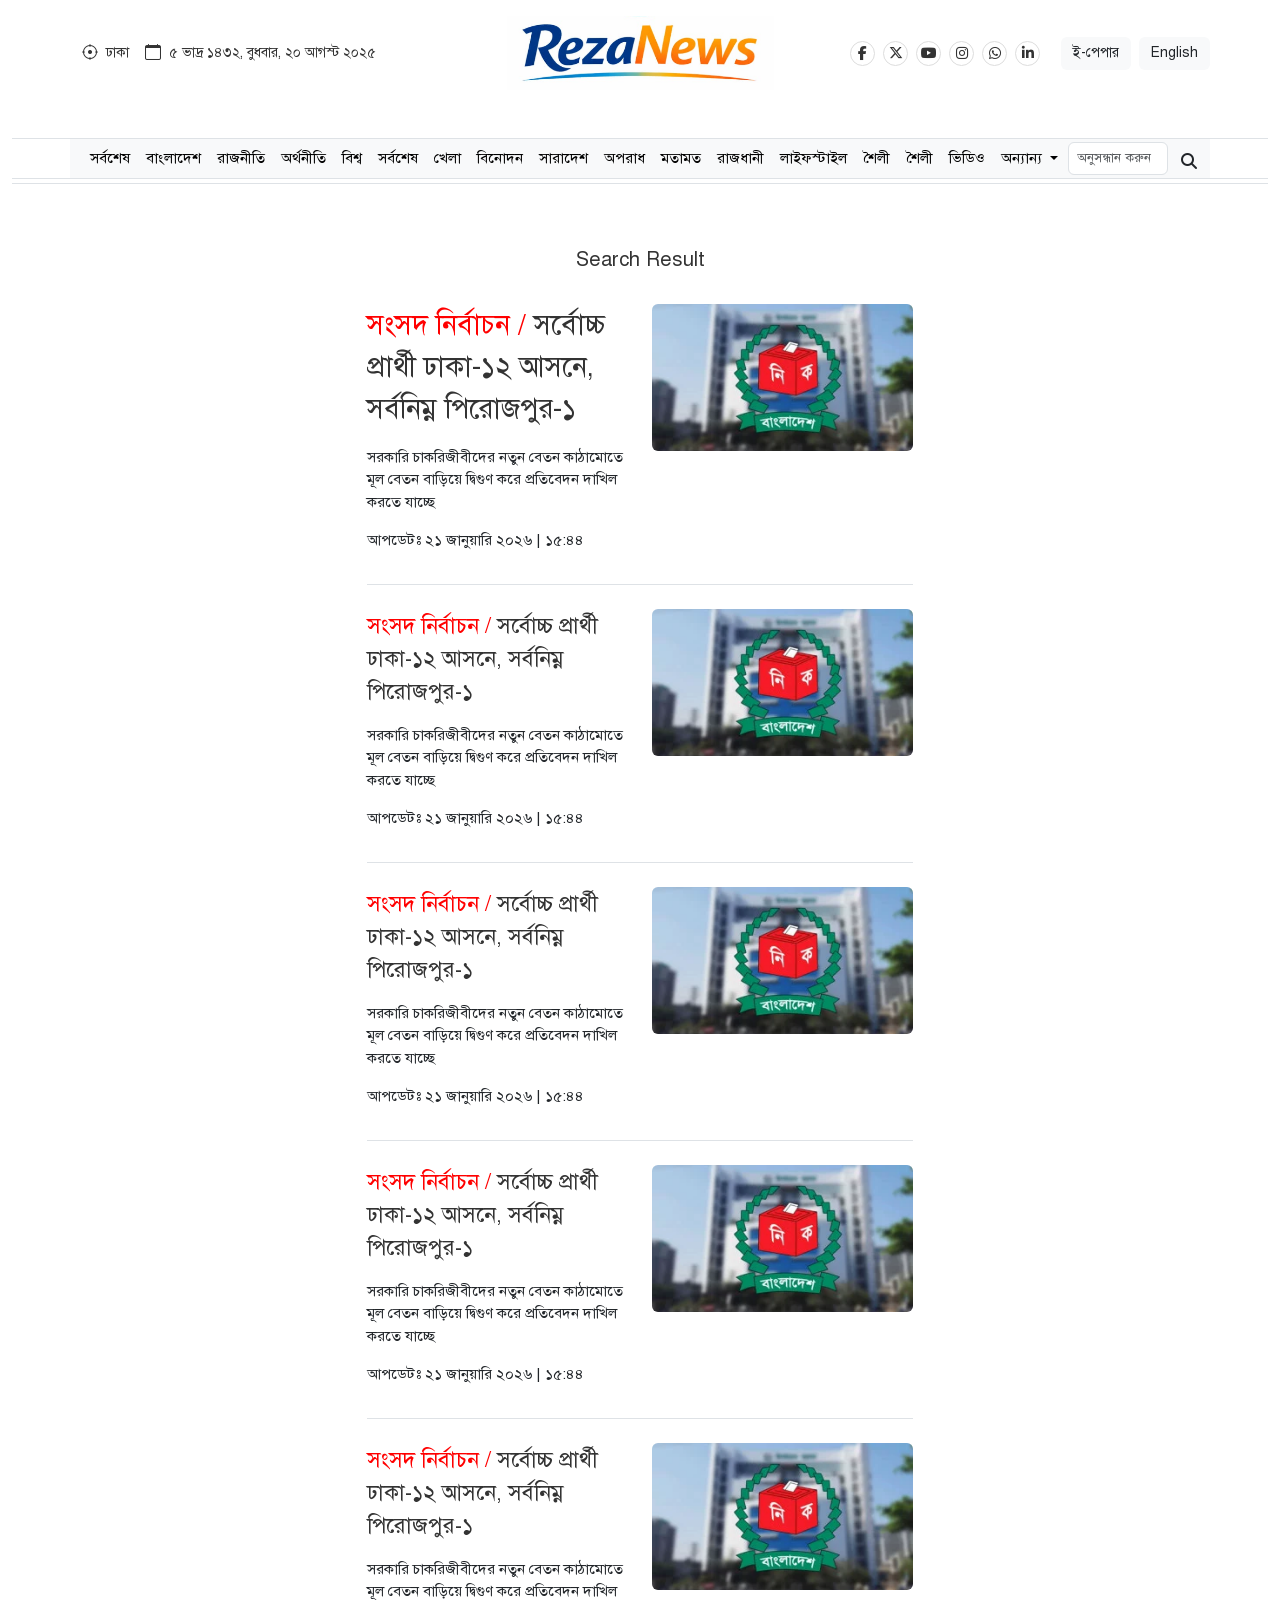
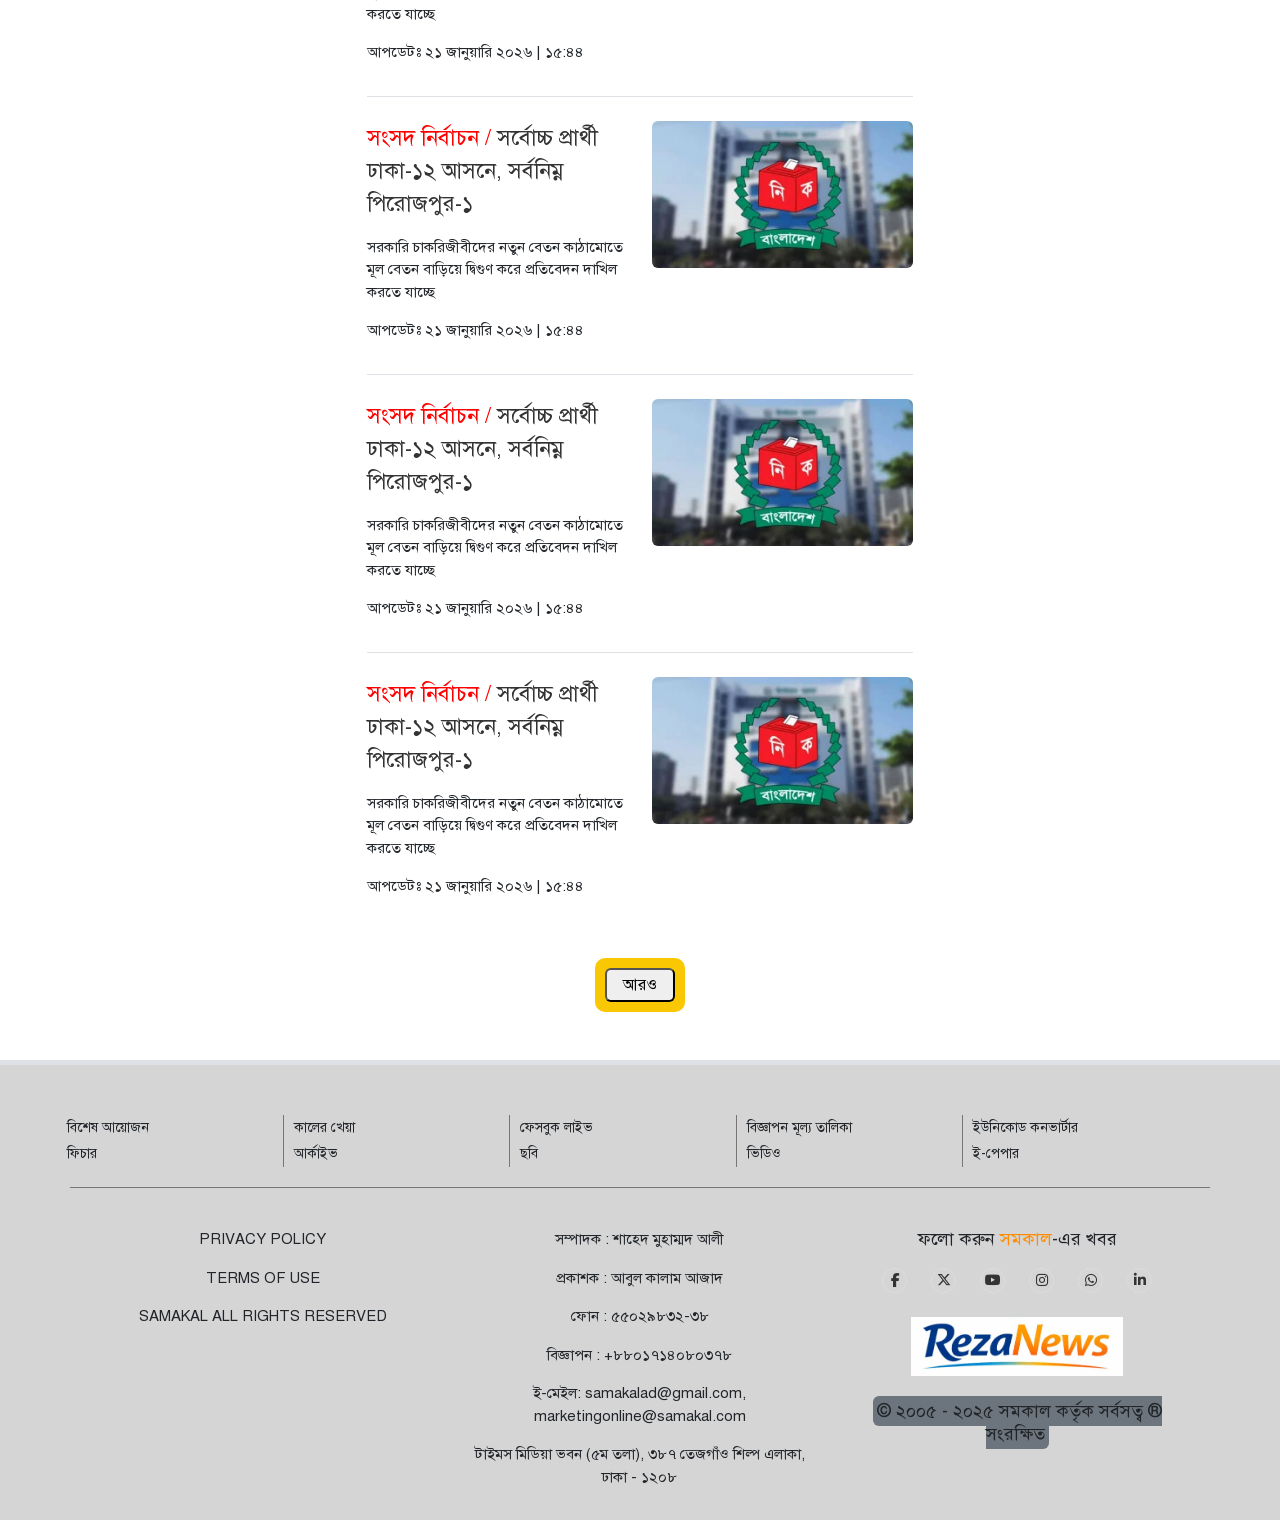
<file: search.html>
<!doctype html>
<html lang="en">

<head>
    <meta charset="utf-8">
    <meta name="viewport" content="width=device-width, initial-scale=1">
    <title>SAMAKAL</title>
    <link href="https://cdn.jsdelivr.net/npm/bootstrap@5.3.8/dist/css/bootstrap.min.css" rel="stylesheet"
        integrity="sha384-sRIl4kxILFvY47J16cr9ZwB07vP4J8+LH7qKQnuqkuIAvNWLzeN8tE5YBujZqJLB" crossorigin="anonymous">
    <link href="https://cdn.jsdelivr.net/npm/bootstrap@5.3.7/dist/css/bootstrap.min.css" rel="stylesheet"
        integrity="sha384-LN+7fdVzj6u52u30Kp6M/trliBMCMKTyK833zpbD+pXdCLuTusPj697FH4R/5mcr" crossorigin="anonymous">
    <link rel="stylesheet" href="https://cdn.jsdelivr.net/npm/bootstrap-icons@1.13.1/font/bootstrap-icons.min.css">
    <link rel="stylesheet" href="https://cdnjs.cloudflare.com/ajax/libs/font-awesome/6.7.2/css/all.min.css"
        integrity="sha512-Evv84Mr4kqVGRNSgIGL/F/aIDqQb7xQ2vcrdIwxfjThSH8CSR7PBEakCr51Ck+w+/U6swU2Im1vVX0SVk9ABhg=="
        crossorigin="anonymous" referrerpolicy="no-referrer" />

    <script src="https://cdn.jsdelivr.net/npm/bootstrap@5.3.3/dist/js/bootstrap.bundle.min.js"></script>

    <script src="https://cdn.jsdelivr.net/npm/bootstrap@5.3.3/dist/js/bootstrap.bundle.min.js"></script>



    <link rel="stylesheet" href="style.css">
    <link rel="stylesheet" href="responsive.css">

</head>


<body>
    <!-- header-responsive-part -->
    <div class="container-fluid d-md-none mt-3">

        <div class="container">
            <div class="row d-flex align-items-center mb-2">

                <!-- responsive-three-dot-start-->
                <div class="col-lg-0 col-1 d-flex align-items-end d-md-none">
                    <div class="row d-flex justify-content-end bg-light">
                        <a class="btn btn-dark py-0 px-1" data-bs-toggle="offcanvas" href="#offcanvasExample"
                            role="button" aria-controls="offcanvasExample">
                            <i class="bi bi-list font-size-12 text-white"></i>
                        </a>

                        <div class="offcanvas offcanvas-top offcanvas-box" tabindex="-1" id="offcanvasExample"
                            aria-labelledby="offcanvasExampleLabel">
                            <button type="button" class="btn-close mt-3" data-bs-dismiss="offcanvas"
                                aria-label="Close"></button>
                            <div class="offcanvas-header d-flex justify-content-center">
                                <a href="index.html"><img class="img-fluid w-100" src="images/logo.png" alt="main-logo"></a>
                            </div>
                            <div
                                class="offcanvas-header pt-2 pb-2 d-flex justify-content-between font-md shadow bg-ofcanvas">
                                <!-- ofcanvas-date-time-start -->
                                <div class="col d-flex justify-content-center">
                                    <div
                                        class=" font-size-14 date-and-time mb-0 mt-0 pb-0 pt-0 d-flex justify-content-start align-items-center font-size-10 align-items-center">
                                        <i class="bi bi-crosshair mb-0 mt-0 pb-0 pt-0"></i>
                                        <h5 class="font-size-12 ps-2 mb-0 mt-0 pb-0 pt-0">ঢাকা</h5>
                                        <i class="bi bi-calendar ps-3 mb-0 mt-0 pb-0 pt-0"></i>
                                        <h5 class="font-size-12 px-2 mb-0 mt-0 pb-0 pt-0">৫ ভাদ্র ১৪৩২,
                                            বুধবার, ২০ আগস্ট ২০২৫</h5>
                                    </div>
                                </div>
                                <!-- ofcanvas-date-time-end -->
                            </div>
                            <div class="offcanvas-body" id="offcanvasExample">
                                <ul class="navbar-nav text-bold">
                                    <li class="nav-item border-bottom "><a
                                            class="nav-link text-black font-size-16 py-2 fw-normal" aria-current="page"
                                            href="category.html">প্রচ্ছদ</a></li>
                                    <li class="nav-item border-bottom "><a
                                            class="nav-link text-black font-size-16 py-2 fw-normal" aria-current="page"
                                            href="category.html">সর্বশেষ</a></li>
                                    <li class="nav-item border-bottom "><a
                                            class="nav-link text-black font-size-16 py-2 fw-normal" aria-current="page"
                                            href="category.html">জাতীয়</a></li>
                                    <li class="nav-item border-bottom "><a
                                            class="nav-link text-black font-size-16 py-2 fw-normal" aria-current="page"
                                            href="category.html">রাজনীতি</a></li>
                                    <li class="nav-item border-bottom "><a
                                            class="nav-link text-black font-size-16 py-2 fw-normal" aria-current="page"
                                            href="category.html">অর্থকড়ি</a></li>
                                    <li class="nav-item border-bottom "><a
                                            class="nav-link text-black font-size-16 py-2 fw-normal" aria-current="page"
                                            href="category.html">বিশেষ প্রতিবেদন</a></li>
                                    <li class="nav-item border-bottom "><a
                                            class="nav-link text-black font-size-16 py-2 fw-normal" aria-current="page"
                                            href="category.html">বিশ্বগ্রাম</a></li>
                                    <li class="nav-item border-bottom "><a
                                            class="nav-link text-black font-size-16 py-2 fw-normal" aria-current="page"
                                            href="category.html">রূপসী বাংলা</a></li>
                                    <li class="nav-item border-bottom "><a
                                            class="nav-link text-black font-size-16 py-2 fw-normal" aria-current="page"
                                            href="category.html">খেলার ভুবন</a></li>
                                    <li class="nav-item border-bottom "><a
                                            class="nav-link text-black font-size-16 py-2 fw-normal" aria-current="page"
                                            href="category.html">রঙ</a></li>
                                    <li class="nav-item border-bottom "><a
                                            class="nav-link text-black font-size-16 py-2 fw-normal" aria-current="page"
                                            href="category.html">সুবর্ণরেখা</a></li>
                                    <li class="nav-item border-bottom "><a
                                            class="nav-link text-black font-size-16 py-2 fw-normal" aria-current="page"
                                            href="category.html">সাহিত্যসভা</a></li>
                                    <li class="nav-item border-bottom "><a
                                            class="nav-link text-black font-size-16 py-2 fw-normal" aria-current="page"
                                            href="category.html">কর্মযোগ</a></li>
                                    <li class="nav-item border-bottom "><a
                                            class="nav-link text-black font-size-16 py-2 fw-normal" aria-current="page"
                                            href="category.html">চট্টগ্রামের খবর</a></li>
                                    <li class="nav-item border-bottom "><a
                                            class="nav-link text-black font-size-16 py-2 fw-normal" aria-current="page"
                                            href="category.html">ক্যাম্পাস</a></li>
                                    <li class="nav-item border-bottom "><a
                                            class="nav-link text-black font-size-16 py-2 fw-normal" aria-current="page"
                                            href="category.html">লেখাপড়া</a></li>
                                    <li class="nav-item border-bottom "><a
                                            class="nav-link text-black font-size-16 py-2 fw-normal" aria-current="page"
                                            href="category.html">যুক্তিতর্ক</a></li>
                                    <li class="nav-item border-bottom "><a
                                            class="nav-link text-black font-size-16 py-2 fw-normal" aria-current="page"
                                            href="category.html">জ্ঞান-বিজ্ঞান</a></li>
                                    <li class="nav-item border-bottom "><a
                                            class="nav-link text-black font-size-16 py-2 fw-normal" aria-current="page"
                                            href="category.html">খেত খামার</a></li>
                                    <li class="nav-item border-bottom "><a
                                            class="nav-link text-black font-size-16 py-2 fw-normal" aria-current="page"
                                            href="category.html">ফ্যাক্টচেক</a></li>
                                    <li class="nav-item border-bottom "><a
                                            class="nav-link text-black font-size-16 py-2 fw-normal" aria-current="page"
                                            href="category.html">ফ্যাশন প্লাস</a></li>
                                    <li class="nav-item border-bottom "><a
                                            class="nav-link text-black font-size-16 py-2 fw-normal" aria-current="page"
                                            href="category.html">রঙ্গব্যঙ্গ</a></li>
                                    <li class="nav-item border-bottom "><a
                                            class="nav-link text-black font-size-16 py-2 fw-normal" aria-current="page"
                                            href="category.html">মমতাময়ী</a></li>
                                    <li class="nav-item border-bottom "><a
                                            class="nav-link text-black font-size-16 py-2 fw-normal" aria-current="page"
                                            href="category.html">সম্পাদকীয়</a></li>
                                    <li class="nav-item border-bottom "><a
                                            class="nav-link text-black font-size-16 py-2 fw-normal" aria-current="page"
                                            href="category.html">আইন-আদালত</a></li>
                                    <li class="nav-item border-bottom "><a
                                            class="nav-link text-black font-size-16 py-2 fw-normal" aria-current="page"
                                            href="category.html">শিল্প-সংস্কৃতি</a></li>
                                    <li class="nav-item border-bottom "><a
                                            class="nav-link text-black font-size-16 py-2 fw-normal" aria-current="page"
                                            href="category.html">এখানে নোঙর</a></li>
                                    <li class="nav-item border-bottom "><a
                                            class="nav-link text-black font-size-16 py-2 fw-normal" aria-current="page"
                                            href="category.html">করপোরেট কর্নার</a></li>
                                    <li class="nav-item border-bottom "><a
                                            class="nav-link text-black font-size-16 py-2 fw-normal" aria-current="page"
                                            href="category.html">ইতিহাস-ঐতিহ্য</a></li>
                                    <li class="nav-item border-bottom "><a
                                            class="nav-link text-black font-size-16 py-2 fw-normal" aria-current="page"
                                            href="category.html">মুক্তিযুদ্ধ</a></li>
                                </ul>
                            </div>
                        </div>
                    </div>
                </div>
                <!-- responsive-three-dot-end -->

                <!-- responsive-logo start -->
                <div class="col-lg-0 col-7 main-logo d-flex justify-content-center">
                    <a class="d-flex justify-content-center" href="index.html"><img class="w-75" src="images/logo.png" alt="main-logo"></a>
                </div>
                <!-- responsive-logo end -->


                <!-- search-button-start -->
                <div class="col-lg-0 col-4">
                    <a href="search.html" class="text-decoration-none text-dark">
                        <div class="search-option d-flex align-items-center justify-content-end">
                            <form class="d-flex align-items-end" role="search">
                                <input href class="form-control search-btn-height pe-1 ps-1 font-size-10 me-1" type="search"
                                    placeholder="অনুসন্ধান করুন" aria-label="Search" />
                                <button class="btn p-0 ms-2 me-0" type="submit"><i
                                        class="fa-solid fa-magnifying-glass"></i></button>
                            </form>
                        </div>                        
                    </a>

                </div>
                <!-- search-button-end -->

            </div>
        </div>

    </div>
    <!-- header-responsive-end -->

    <!-- header-main-box start -->
    <!-- header-top-part start -->
    <div class="container-fluid d-none d-md-block">
        <div class="container mt-3">
            <!-- .header-date,logo,socilamed-epaper-start -->
            <div class="row d-flex align-items-center mb-3">
                <div class="col-lg-4 d-flex align-items-center">
                    <div
                        class="font-size-16 date-and-time mb-0 mt-0 pb-0 pt-0 d-flex justify-content-start align-items-center font-size-12 align-items-center">
                        <i class="bi bi-crosshair mb-0 mt-0 pb-0 pt-0"></i>
                        <h5 class="font-size-14 ps-2 mb-0 mt-0 pb-0 pt-0 font-size-14">ঢাকা</h5>
                        <i class="bi bi-calendar ps-3 mb-0 mt-0 pb-0 pt-0"></i>
                        <h5 class="font-size-14 px-2 mb-0 mt-0 pb-0 pt-0 font-size-14">৫ ভাদ্র ১৪৩২, বুধবার, ২০ আগস্ট
                            ২০২৫</h5>
                    </div>
                </div>
                <div class="col-lg-4 main-logo">
                    <a class="d-flex justify-content-center" href="index.html"><img class="w-75" src="images/logo.png" alt="main-logo"></a>

                </div>
                <div class="col-lg-4">
                    <!-- social-media start -->
                    <div class="row d-flex justify-content-end warp-flex align-items-center">
                        <div class="col-7 social-media">
                            <ul class="list-unstyled d-flex mb-0 align-items-center justify-content-end warp-flex">
                                <li><a class="text-decoration-none ms-md-0" href="https://www.facebook.com/"><i
                                            class="fa-brands fa-facebook-f"></i></a></li>
                                <li><a class="text-decoration-none ms-md-2" href="https://www.facebook.com/"><i
                                            class="fa-brands fa-x-twitter"></i></a></li>
                                <li><a class="text-decoration-none ms-md-2" href="https://www.facebook.com/"><i
                                            class="fa-brands fa-youtube"></i></a></li>
                                <li><a class="text-decoration-none ms-md-2" href="https://www.facebook.com/"><i
                                            class="fa-brands fa-instagram"></i></a></li>
                                <li><a class="text-decoration-none ms-md-2" href="https://www.facebook.com/"><i
                                            class="fa-brands fa-whatsapp"></i></a></li>
                                <li><a class="text-decoration-none ms-md-2" href="https://www.facebook.com/"><i
                                            class="fa-brands fa-linkedin-in"></i></a></li>
                            </ul>

                        </div>
                        <div class="col-lg-5 d-flex justify-content-end p-0">
                            <div class="d-flex align-items-center justify-content-end bg-light px-1 py-0 rounded">
                                <!-- <i class="bi bi-newspaper"></i> -->
                                <h5 class="font-size-14 ps-2 mt-2 pe-2"><a class="text-decoration-none text-dark"
                                        href="category.html">ই-পেপার</a></h5>
                            </div>
                            <div class="d-flex align-items-center justify-content-end bg-light px-1 py-0 ms-2 rounded">
                                <h5 class="font-size-14 ps-2 mt-2 pe-2"><a class="text-decoration-none text-dark"
                                        href="category.html">English</a></h5>
                            </div>
                        </div>
                    </div>
                    <!-- social-media end -->

                </div>
            </div>
            <!-- .header-date,logo,socilamed-epaper-end -->

        </div>
    </div>
    <!-- header-top-part end -->

    <!-- header-bottom-part start -->
    <div class="container-fluid d-none d-md-block mb-5 mb-md-4 sticky-top">
        <div class="border-md-top-1px mt-5"></div>
        <div class="container d-header">
            <div class="row d-flex align-items-center bg-body-tertiary">
                <!-- navbar-start -->
                <div class="col-lg-10 p-0 m-0">
                    <nav class="navbar navbar-expand-lg p-0 m-0">
                        <div class="container-fluid">
                            <button class="navbar-toggler" type="button" data-bs-toggle="collapse"
                                data-bs-target="#navbarScroll" aria-controls="navbarScroll" aria-expanded="false"
                                aria-label="Toggle navigation">
                                <span class="navbar-toggler-icon"></span>
                            </button>
                            <div class="collapse navbar-collapse" id="navbarScroll">
                                <ul class="navbar-nav me-auto my-2 my-lg-0 navbar-nav-scroll"
                                    style="--bs-scroll-height: 100px;">
                                    <li class="nav-item">
                                        <a class="nav-link active" aria-current="page" href="category.html">সর্বশেষ</a>
                                    </li>
                                    <li class="nav-item">
                                        <a class="nav-link active" aria-current="page" href="category.html">বাংলাদেশ</a>
                                    </li>
                                    <li class="nav-item">
                                        <a class="nav-link active" aria-current="page" href="category.html">রাজনীতি</a>
                                    </li>
                                    <li class="nav-item">
                                        <a class="nav-link active" aria-current="page" href="category.html">অর্থনীতি</a>
                                    </li>
                                    <li class="nav-item">
                                        <a class="nav-link active" aria-current="page" href="category.html">বিশ্ব</a>
                                    </li>
                                    <li class="nav-item">
                                        <a class="nav-link active" aria-current="page" href="category.html">সর্বশেষ</a>
                                    </li>
                                    <li class="nav-item">
                                        <a class="nav-link active" aria-current="page" href="category.html">খেলা</a>
                                    </li>
                                    <li class="nav-item">
                                        <a class="nav-link active" aria-current="page" href="category.html">বিনোদন</a>
                                    </li>
                                    <li class="nav-item">
                                        <a class="nav-link active" aria-current="page" href="category.html">সারাদেশ </a>
                                    </li>
                                    <li class="nav-item">
                                        <a class="nav-link active" aria-current="page" href="category.html">অপরাধ</a>
                                    </li>
                                    <li class="nav-item">
                                        <a class="nav-link active" aria-current="page" href="category.html">মতামত</a>
                                    </li>
                                    <li class="nav-item">
                                        <a class="nav-link active" aria-current="page" href="category.html">রাজধানী</a>
                                    </li>
                                    <li class="nav-item">
                                        <a class="nav-link active" aria-current="page" href="category.html">লাইফস্টাইল</a>
                                    </li>
                                    <li class="nav-item">
                                        <a class="nav-link active" aria-current="page" href="category.html">শৈলী</a>
                                    </li>
                                    <li class="nav-item">
                                        <a class="nav-link active" aria-current="page" href="category.html">শৈলী</a>
                                    </li>
                                    <li class="nav-item">
                                        <a class="nav-link active" aria-current="page" href="category.html">ভিডিও</a>
                                    </li>


                                    <li class="nav-item dropdown has-megamenu">
                                        <a class="nav-link active dropdown-toggle" href="category.html" role="button"
                                            data-bs-toggle="dropdown" aria-expanded="false">
                                            অন্যান্য
                                        </a>
                                        <ul class="dropdown-menu dropdown-other">
                                            <li>
                                                <div class="row w-100 h-100 d-flex justify-content-between ">
                                                    <div class="col-lg-3" style="flex: 0 0 20%;max-width: 20%;">
                                                        <ul class="list-unstyled">
                                                            <li><a class="dropdown-item" href="category.html">চতুরঙ্গ</a></li>
                                                            <li><a class="dropdown-item" href="category.html">নারী দিবস</a></li>
                                                            <li><a class="dropdown-item" href="category.html">সাহিত্য ও সংস্কৃতি</a>
                                                            </li>
                                                            <li><a class="dropdown-item" href="category.html">ছবি</a></li>
                                                            <li><a class="dropdown-item" href="category.html">প্রবাস</a></li>
                                                        </ul>
                                                    </div>

                                                    <div class="col-lg-3" style="flex: 0 0 20%;max-width: 20%;">
                                                        <ul class="list-unstyled">
                                                            <li><a class="dropdown-item" href="category.html">জীবন সংগ্রাম</a></li>
                                                            <li><a class="dropdown-item" href="category.html">ভ্রমণ</a></li>
                                                            <li><a class="dropdown-item" href="category.html">ফিচার</a></li>
                                                            <li><a class="dropdown-item" href="category.html">প্রবাস</a></li>
                                                            <li><a class="dropdown-item" href="category.html">জীবন সংগ্রাম</a></li>
                                                        </ul>
                                                    </div>

                                                    <div class="col-lg-3" style="flex: 0 0 20%;max-width: 20%;">
                                                        <ul class="list-unstyled">
                                                            <li><a class="dropdown-item" href="category.html">ভ্রমণ</a></li>
                                                            <li><a class="dropdown-item" href="category.html">ফিচার</a></li>
                                                            <li><a class="dropdown-item" href="category.html">শিক্ষা</a></li>
                                                            <li><a class="dropdown-item" href="category.html">শিল্প-বাণিজ্য</a></li>
                                                            <li><a class="dropdown-item" href="category.html">সাক্ষাৎকার</a></li>
                                                        </ul>
                                                    </div>

                                                    <div class="col-lg-3" style="flex: 0 0 20%;max-width: 20%;">
                                                        <ul class="list-unstyled">
                                                            <li><a class="dropdown-item" href="category.html">প্রযুক্তি</a></li>
                                                            <li><a class="dropdown-item" href="category.html">প্রিয় চট্টগ্রাম</a></li>
                                                            <li><a class="dropdown-item" href="category.html">শেয়ারবাজার</a></li>
                                                            <li><a class="dropdown-item" href="category.html">অনুসন্ধান</a></li>
                                                            <li><a class="dropdown-item" href="category.html">অফবিট</a></li>
                                                        </ul>
                                                    </div>

                                                    <div class="col-lg-3" style="flex: 0 0 20%;max-width: 20%;">
                                                        <ul class="list-unstyled">
                                                            <li><a class="dropdown-item" href="archive.html">আর্কাইভ</a></li>
                                                            <li><a class="dropdown-item" href="category.html">মতামত</a></li>
                                                            <li><a class="dropdown-item" href="category.html">চাকরি</a></li>
                                                            <li><a class="dropdown-item" href="category.html">শিল্পমঞ্চ</a></li>
                                                            <li><a class="dropdown-item" href="category.html">বিশেষ আয়োজন</a></li>
                                                        </ul>
                                                    </div>

                                                </div>                                                    
                                            </li>

                                        </ul>
                                    </li>
                                </ul>

                            </div>
                        </div>
                    </nav>
                </div>
                <!-- navbar-end -->


                <!-- search-button-start -->
                <div class="col-lg-2">
                    <a href="search.html" class="text-decoration-none text-dark">
                        <div class="search-option d-flex align-items-center justify-content-end">
                            <form class="d-flex align-items-end" role="search">
                                <input href class="form-control search-btn-height pe-0 ps-2 font-size-13 me-1" type="search"
                                    placeholder="অনুসন্ধান করুন" aria-label="Search" />
                                <button class="btn p-0 ms-2 me-0" type="submit"><i
                                        class="fa-solid fa-magnifying-glass"></i></button>
                            </form>
                        </div>                        
                    </a>

                </div>
                <!-- search-button-end -->
            </div>
        </div>
        <div class="border-md-top-1px"></div>
        <div class="border-md-top-1px mt-1 mb-5"></div>
    </div>
    <!-- header-bottom-part end -->
    <!-- header-main-box end -->



<!-- search down item start -->
<div class="container-fluid">
    <div class="container">
        <!-- search--box start -->
        <div class="row">
            <div class="col-lg-3 col-12 mb-lg-0"></div>

            <!-- search result start -->                   
            <div class="col-lg-6 col-12 mt-lg-3 mt-3 mb-lg-0 text-center">
                <h2 class="font-size-20">Search Result</h2>                          
            </div>
            <!-- search result end -->                   

            <div class="col-lg-3 col-12 mb-lg-0 mb-4"></div>
            
        </div>
        <!-- search--box end -->

      
    </div>
</div>
<!-- search down item start -->

<!-- search down item start -->
    <div class="container-fluid">
        <div class="container">
            <!-- category-single-box start -->
            <div class="row">
                <div class="col-lg-3 col-12 mb-lg-0"></div>

                <!-- category-down middle box start -->                   
                <div class="col-lg-6 col-12 mb-lg-0">
                    <!-- categgory-single start -->
                    <div class="categgory-single">
                        <a href="single.html" class="text-decoration-none text-dark">
                            <div class="row mt-lg-4 mt-3">
                                <div class="col-lg-6 col-7">
                                    <div class="main-lead-title">
                                        <h3 class="lh-base mt-lg-0 mt-0 mb-3"><span class="subheading">সংসদ নির্বাচন /</span> সর্বোচ্চ প্রার্থী ঢাকা-১২ আসনে, সর্বনিম্ন পিরোজপুর-১</h3>
                                    </div>
                                    <div class="c-body-date d-none d-md-block">
                                        <p>সরকারি চাকরিজীবীদের নতুন বেতন কাঠামোতে মূল বেতন বাড়িয়ে দ্বিগুণ করে প্রতিবেদন দাখিল করতে যাচ্ছে </p>
                                        <p class="date-and-time">আপডেটঃ ২১ জানুয়ারি ২০২৬ | ১৫:৪৪</p>
                                    </div>
                                </div>
                                <div class="c-images col-lg-6 col-5">
                                    <picture>
                                        <img class="img-100 img-fluid rounded" src="images/ec.webp" alt="Election Commition">
                                    </picture>
                                </div> 
                            </div>
                        </a> 
                    </div>
                    <!-- categgory-single end -->
                    <div class="border-bottom mt-3 mb-3"></div>   
                    
                    
                    <!-- categgory-single start -->
                    <div class="categgory-single">
                        <a href="single.html" class="text-decoration-none text-dark">
                            <div class="row mt-lg-4 mt-3">
                                <div class="col-lg-6 col-7">
                                    <div class="main-lead-title">
                                        <h3 class="font-size-22 lh-base mt-lg-0 mt-0 mb-3"><span class="subheading">সংসদ নির্বাচন /</span> সর্বোচ্চ প্রার্থী ঢাকা-১২ আসনে, সর্বনিম্ন পিরোজপুর-১</h3>
                                    </div>
                                    <div class="c-body-date d-none d-md-block">
                                        <p>সরকারি চাকরিজীবীদের নতুন বেতন কাঠামোতে মূল বেতন বাড়িয়ে দ্বিগুণ করে প্রতিবেদন দাখিল করতে যাচ্ছে </p>
                                        <p class="date-and-time">আপডেটঃ ২১ জানুয়ারি ২০২৬ | ১৫:৪৪</p>
                                    </div>
                                </div>
                                <div class="c-images col-lg-6 col-5">
                                    <picture>
                                        <img class="img-100 img-fluid rounded" src="images/ec.webp" alt="Election Commition">
                                    </picture>
                                </div> 
                            </div>
                        </a> 
                    </div>
                    <!-- categgory-single end -->
                    <div class="border-bottom mt-3 mb-3"></div>   
                    
                    
                    <!-- categgory-single start -->
                    <div class="categgory-single">
                        <a href="single.html" class="text-decoration-none text-dark">
                            <div class="row mt-lg-4 mt-3">
                                <div class="col-lg-6 col-7">
                                    <div class="main-lead-title">
                                        <h3 class="font-size-22 lh-base mt-lg-0 mt-0 mb-3"><span class="subheading">সংসদ নির্বাচন /</span> সর্বোচ্চ প্রার্থী ঢাকা-১২ আসনে, সর্বনিম্ন পিরোজপুর-১</h3>
                                    </div>
                                    <div class="c-body-date d-none d-md-block">
                                        <p>সরকারি চাকরিজীবীদের নতুন বেতন কাঠামোতে মূল বেতন বাড়িয়ে দ্বিগুণ করে প্রতিবেদন দাখিল করতে যাচ্ছে </p>
                                        <p class="date-and-time">আপডেটঃ ২১ জানুয়ারি ২০২৬ | ১৫:৪৪</p>
                                    </div>
                                </div>
                                <div class="c-images col-lg-6 col-5">
                                    <picture>
                                        <img class="img-100 img-fluid rounded" src="images/ec.webp" alt="Election Commition">
                                    </picture>
                                </div> 
                            </div>
                        </a> 
                    </div>
                    <!-- categgory-single end -->
                    <div class="border-bottom mt-3 mb-3"></div>   
                    
                    
                    <!-- categgory-single start -->
                    <div class="categgory-single">
                        <a href="single.html" class="text-decoration-none text-dark">
                            <div class="row mt-lg-4 mt-3">
                                <div class="col-lg-6 col-7">
                                    <div class="main-lead-title">
                                        <h3 class="font-size-22 lh-base mt-lg-0 mt-0 mb-3"><span class="subheading">সংসদ নির্বাচন /</span> সর্বোচ্চ প্রার্থী ঢাকা-১২ আসনে, সর্বনিম্ন পিরোজপুর-১</h3>
                                    </div>
                                    <div class="c-body-date d-none d-md-block">
                                        <p>সরকারি চাকরিজীবীদের নতুন বেতন কাঠামোতে মূল বেতন বাড়িয়ে দ্বিগুণ করে প্রতিবেদন দাখিল করতে যাচ্ছে </p>
                                        <p class="date-and-time">আপডেটঃ ২১ জানুয়ারি ২০২৬ | ১৫:৪৪</p>
                                    </div>
                                </div>
                                <div class="c-images col-lg-6 col-5">
                                    <picture>
                                        <img class="img-100 img-fluid rounded" src="images/ec.webp" alt="Election Commition">
                                    </picture>
                                </div> 
                            </div>
                        </a> 
                    </div>
                    <!-- categgory-single end -->
                    <div class="border-bottom mt-3 mb-3"></div>   
                    
                    
                    <!-- categgory-single start -->
                    <div class="categgory-single">
                        <a href="single.html" class="text-decoration-none text-dark">
                            <div class="row mt-lg-4 mt-3">
                                <div class="col-lg-6 col-7">
                                    <div class="main-lead-title">
                                        <h3 class="font-size-22 lh-base mt-lg-0 mt-0 mb-3"><span class="subheading">সংসদ নির্বাচন /</span> সর্বোচ্চ প্রার্থী ঢাকা-১২ আসনে, সর্বনিম্ন পিরোজপুর-১</h3>
                                    </div>
                                    <div class="c-body-date d-none d-md-block">
                                        <p>সরকারি চাকরিজীবীদের নতুন বেতন কাঠামোতে মূল বেতন বাড়িয়ে দ্বিগুণ করে প্রতিবেদন দাখিল করতে যাচ্ছে </p>
                                        <p class="date-and-time">আপডেটঃ ২১ জানুয়ারি ২০২৬ | ১৫:৪৪</p>
                                    </div>
                                </div>
                                <div class="c-images col-lg-6 col-5">
                                    <picture>
                                        <img class="img-100 img-fluid rounded" src="images/ec.webp" alt="Election Commition">
                                    </picture>
                                </div> 
                            </div>
                        </a> 
                    </div>
                    <!-- categgory-single end -->
                    <div class="border-bottom mt-3 mb-3"></div>    
                    
                    
                    <!-- categgory-single start -->
                    <div class="categgory-single">
                        <a href="single.html" class="text-decoration-none text-dark">
                            <div class="row mt-lg-4 mt-3">
                                <div class="col-lg-6 col-7">
                                    <div class="main-lead-title">
                                        <h3 class="font-size-22 lh-base mt-lg-0 mt-0 mb-3"><span class="subheading">সংসদ নির্বাচন /</span> সর্বোচ্চ প্রার্থী ঢাকা-১২ আসনে, সর্বনিম্ন পিরোজপুর-১</h3>
                                    </div>
                                    <div class="c-body-date d-none d-md-block">
                                        <p>সরকারি চাকরিজীবীদের নতুন বেতন কাঠামোতে মূল বেতন বাড়িয়ে দ্বিগুণ করে প্রতিবেদন দাখিল করতে যাচ্ছে </p>
                                        <p class="date-and-time">আপডেটঃ ২১ জানুয়ারি ২০২৬ | ১৫:৪৪</p>
                                    </div>
                                </div>
                                <div class="c-images col-lg-6 col-5">
                                    <picture>
                                        <img class="img-100 img-fluid rounded" src="images/ec.webp" alt="Election Commition">
                                    </picture>
                                </div> 
                            </div>
                        </a> 
                    </div>
                    <!-- categgory-single end -->
                    <div class="border-bottom mt-3 mb-3"></div>   
                    
                    <!-- categgory-single start -->
                    <div class="categgory-single">
                        <a href="single.html" class="text-decoration-none text-dark">
                            <div class="row mt-lg-4 mt-3">
                                <div class="col-lg-6 col-7">
                                    <div class="main-lead-title">
                                        <h3 class="font-size-22 lh-base mt-lg-0 mt-0 mb-3"><span class="subheading">সংসদ নির্বাচন /</span> সর্বোচ্চ প্রার্থী ঢাকা-১২ আসনে, সর্বনিম্ন পিরোজপুর-১</h3>
                                    </div>
                                    <div class="c-body-date d-none d-md-block">
                                        <p>সরকারি চাকরিজীবীদের নতুন বেতন কাঠামোতে মূল বেতন বাড়িয়ে দ্বিগুণ করে প্রতিবেদন দাখিল করতে যাচ্ছে </p>
                                        <p class="date-and-time">আপডেটঃ ২১ জানুয়ারি ২০২৬ | ১৫:৪৪</p>
                                    </div>
                                </div>
                                <div class="c-images col-lg-6 col-5">
                                    <picture>
                                        <img class="img-100 img-fluid rounded" src="images/ec.webp" alt="Election Commition">
                                    </picture>
                                </div> 
                            </div>
                        </a> 
                    </div>
                    <!-- categgory-single end -->
                    <div class="border-bottom mt-3 mb-3"></div>   
                    
                    <!-- categgory-single start -->
                    <div class="categgory-single">
                        <a href="single.html" class="text-decoration-none text-dark">
                            <div class="row mt-lg-4 mt-3">
                                <div class="col-lg-6 col-7">
                                    <div class="main-lead-title">
                                        <h3 class="font-size-22 lh-base mt-lg-0 mt-0 mb-3"><span class="subheading">সংসদ নির্বাচন /</span> সর্বোচ্চ প্রার্থী ঢাকা-১২ আসনে, সর্বনিম্ন পিরোজপুর-১</h3>
                                    </div>
                                    <div class="c-body-date d-none d-md-block">
                                        <p>সরকারি চাকরিজীবীদের নতুন বেতন কাঠামোতে মূল বেতন বাড়িয়ে দ্বিগুণ করে প্রতিবেদন দাখিল করতে যাচ্ছে </p>
                                        <p class="date-and-time">আপডেটঃ ২১ জানুয়ারি ২০২৬ | ১৫:৪৪</p>
                                    </div>
                                </div>
                                <div class="c-images col-lg-6 col-5">
                                    <picture>
                                        <img class="img-100 img-fluid rounded" src="images/ec.webp" alt="Election Commition">
                                    </picture>
                                </div> 
                            </div>
                        </a> 
                    </div>
                    <!-- categgory-single end -->

                    <!-- button start -->
                    <div class="more-read-btn d-flex justify-content-center mt-lg-4 mt-3">
                            <a href="single.html" class="text-decoration-none text-dark">
                                <button class="rounded font-size-16 px-3 py-1">আরও</button>
                            </a>  
                    </div>
                    <!-- button end --> 
                
                    
                        
                                
                </div>
                <!-- category-down middle box end -->                   



                <div class="col-lg-3 col-12 mb-lg-0 mb-4"></div>


                
            </div>
            <!-- category-single-box end -->

    
            
            

        
        </div>
    </div>
<!-- search down item start -->





<!-- footer-top-start -->
<div class="border-md-top-5px mt-md-5 mt-3"></div>
<div class="container-fluid bg-color-footer">
    <div class="container ">
        <div class="row">
            <div class="footer-top">
                <ul class="list-unstyled">
                    <li><a href="category.html" class="text-decoration-none text-dark">বিশেষ আয়োজন</a></li>
                    <li><a href="category.html" class="text-decoration-none text-dark">কালের খেয়া</a></li>
                    <li><a href="category.html" class="text-decoration-none text-dark">ফেসবুক লাইভ</a></li>
                    <li><a href="category.html" class="text-decoration-none text-dark">বিজ্ঞাপন মূল্য তালিকা</a></li>
                    <li><a href="category.html" class="text-decoration-none text-dark">ইউনিকোড কনভার্টার</a></li>
                    <li><a href="category.html" class="text-decoration-none text-dark">ফিচার</a></li>
                    <li><a href="archive.html" class="text-decoration-none text-dark">আর্কাইভ</a></li>
                    <li><a href="category.html" class="text-decoration-none text-dark">ছবি</a></li>
                    <li><a href="category.html" class="text-decoration-none text-dark">ভিডিও</a></li>
                    <li><a href="category.html" class="text-decoration-none text-dark">ই-পেপার</a></li>
                </ul>
            </div>

            <div class="footer-bottom p-md-3 mt-md-4 mt-3">
                <div class="row">
                    <div class="col-lg-4 col-12 text-center">
                        <p><a href="category.html" class="text-decoration-none text-dark align-items-center">PRIVACY POLICY</a>
                        </p>
                        <p><a href="category.html" class="text-decoration-none text-dark align-items-center">TERMS OF USE</a>
                        </p>
                        <p><a href="category.html" class="text-decoration-none text-dark align-items-center">SAMAKAL ALL RIGHTS
                                RESERVED</a></p>
                    </div>
                    <div class="col-lg-4 col-12 text-center">
                        <p><a href="category.html" class="text-decoration-none text-dark">সম্পাদক : শাহেদ মুহাম্মদ আলী</a></p>
                        <p><a href="category.html" class="text-decoration-none text-dark">প্রকাশক : আবুল কালাম আজাদ</a></p>
                        <p><a href="category.html" class="text-decoration-none text-dark">ফোন : ৫৫০২৯৮৩২-৩৮</a></p>
                        <p><a href="category.html" class="text-decoration-none text-dark">বিজ্ঞাপন : +৮৮০১৭১৪০৮০৩৭৮</a></p>
                        <p><a href="category.html" class="text-decoration-none text-dark">ই-মেইল: samakalad@gmail.com,
                                marketingonline@samakal.com</a></p>
                        <p><a href="category.html" class="text-decoration-none text-dark">টাইমস মিডিয়া ভবন (৫ম তলা), ৩৮৭ তেজগাঁও
                                শিল্প এলাকা, <br> ঢাকা - ১২০৮</a></p>
                    </div>
                    <div class="col-lg-4 col-12 text-center">
                        <p><a href="category.html" class="text-decoration-none text-dark font-size-18">ফলো করুন <span
                                    class="c-name-color">সমকাল</span>-এর খবর</a></p>

                        <div class="social-media d-flex justify-content-center mt-md-3 mt-2 mb-md-3 mb-2">
                            <ul class="list-unstyled d-flex mb-0 align-items-center warp-flex">
                                <li><a class="text-decoration-none ms-md-0 font-size-18"
                                        href="https://www.facebook.com/"><i class="fa-brands fa-facebook-f"></i></a>
                                </li>
                                <li><a class="text-decoration-none ms-md-4 font-size-18"
                                        href="https://www.facebook.com/"><i class="fa-brands fa-x-twitter"></i></a>
                                </li>
                                <li><a class="text-decoration-none ms-md-4 font-size-18"
                                        href="https://www.facebook.com/"><i class="fa-brands fa-youtube"></i></a>
                                </li>
                                <li><a class="text-decoration-none ms-md-4 font-size-18"
                                        href="https://www.facebook.com/"><i class="fa-brands fa-instagram"></i></a>
                                </li>
                                <li><a class="text-decoration-none ms-md-4 font-size-18"
                                        href="https://www.facebook.com/"><i class="fa-brands fa-whatsapp"></i></a>
                                </li>
                                <li><a class="text-decoration-none ms-md-4 font-size-18"
                                        href="https://www.facebook.com/"><i
                                            class="fa-brands fa-linkedin-in"></i></a></li>
                            </ul>

                        </div>
                        <div class="footer-logo mt-md-4 mt-3 mb-md-4 mb-3">
                            <a href="index.html"><img src="images/logo.png" alt="main-logo"></a>

                        </div>
                        <p class="mt-md-3 mt-2"><a href="category.html"
                                class="text-decoration-none bg-secondary p-1 rounded text-dark font-size-18">© ২০০৫
                                - ২০২৫ সমকাল কর্তৃক সর্বসত্ব ® সংরক্ষিত</a></p>
                    </div>
                </div>
            </div>

        </div>
    </div>
</div>
<!-- footer-top-end -->


    <script src="https://cdn.jsdelivr.net/npm/bootstrap@5.3.8/dist/js/bootstrap.bundle.min.js"
        integrity="sha384-FKyoEForCGlyvwx9Hj09JcYn3nv7wiPVlz7YYwJrWVcXK/BmnVDxM+D2scQbITxI"
        crossorigin="anonymous"></script>
</body>

</html>
</file>
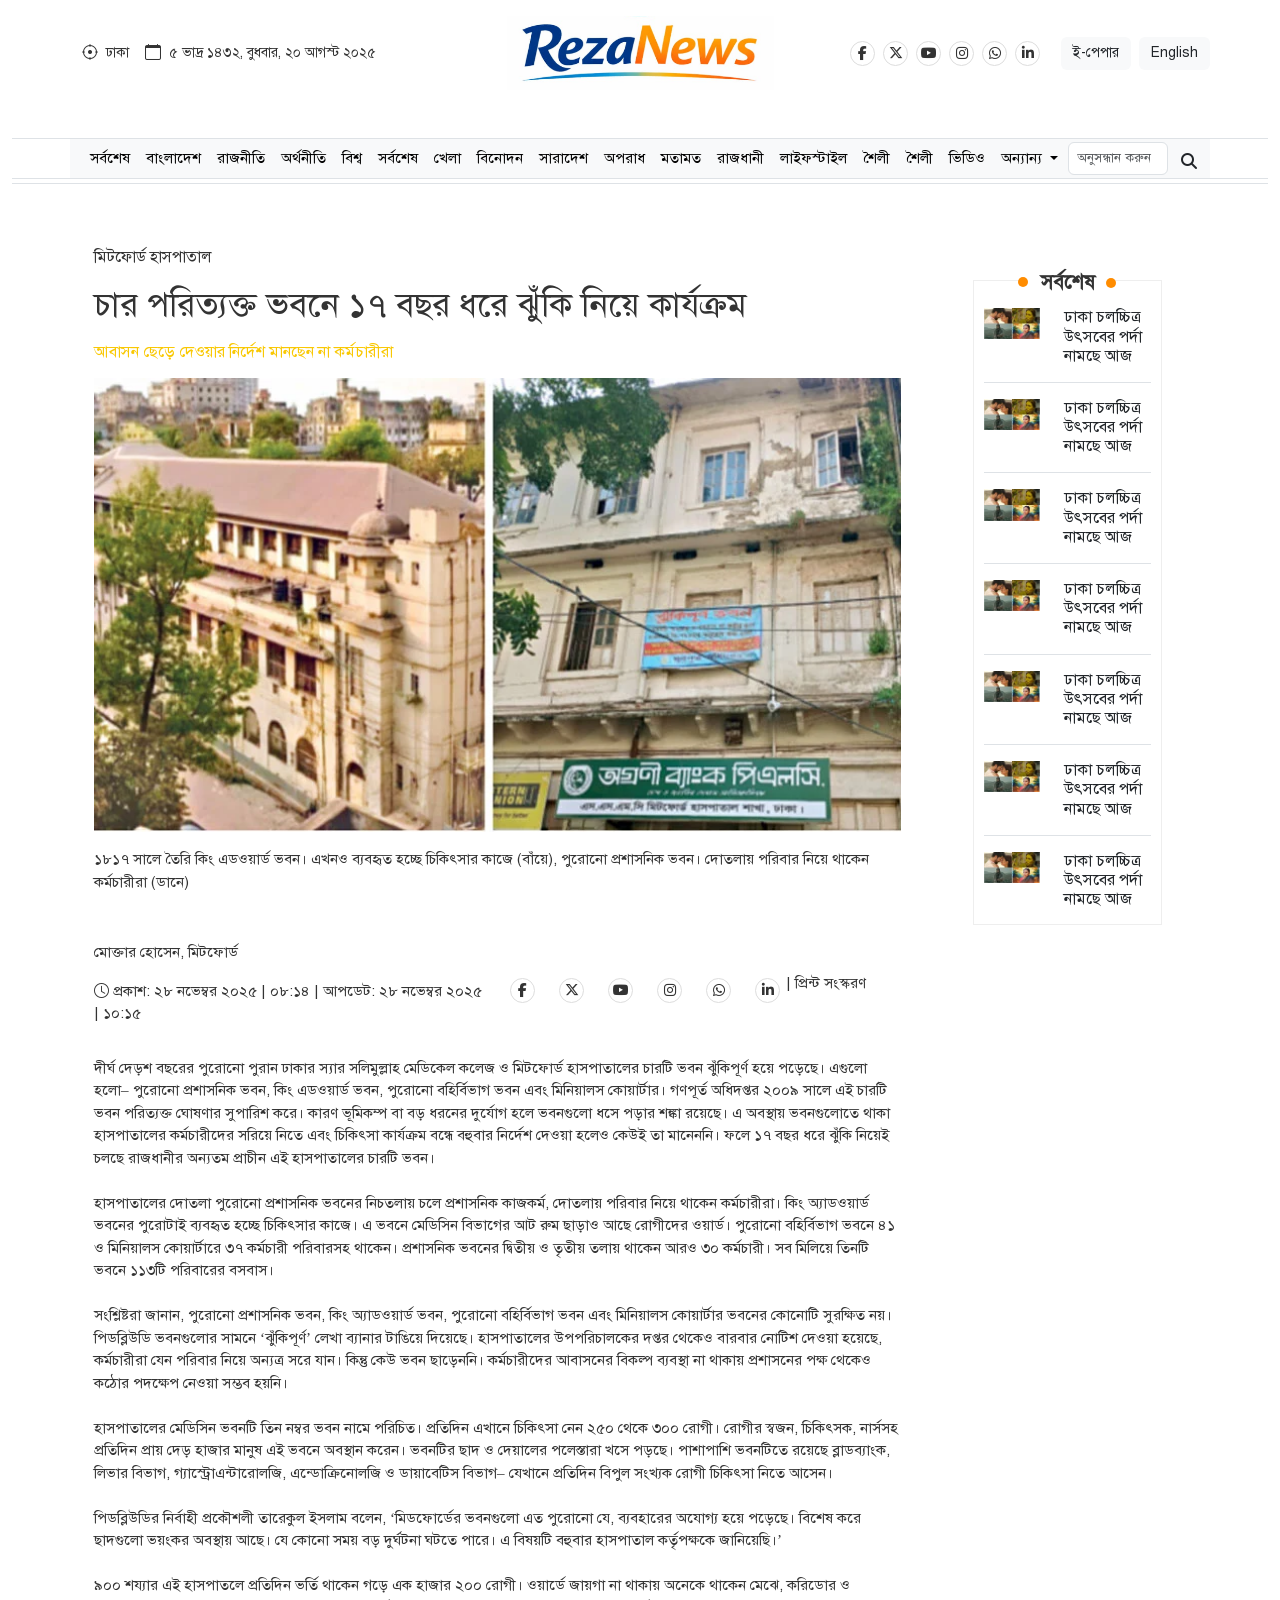
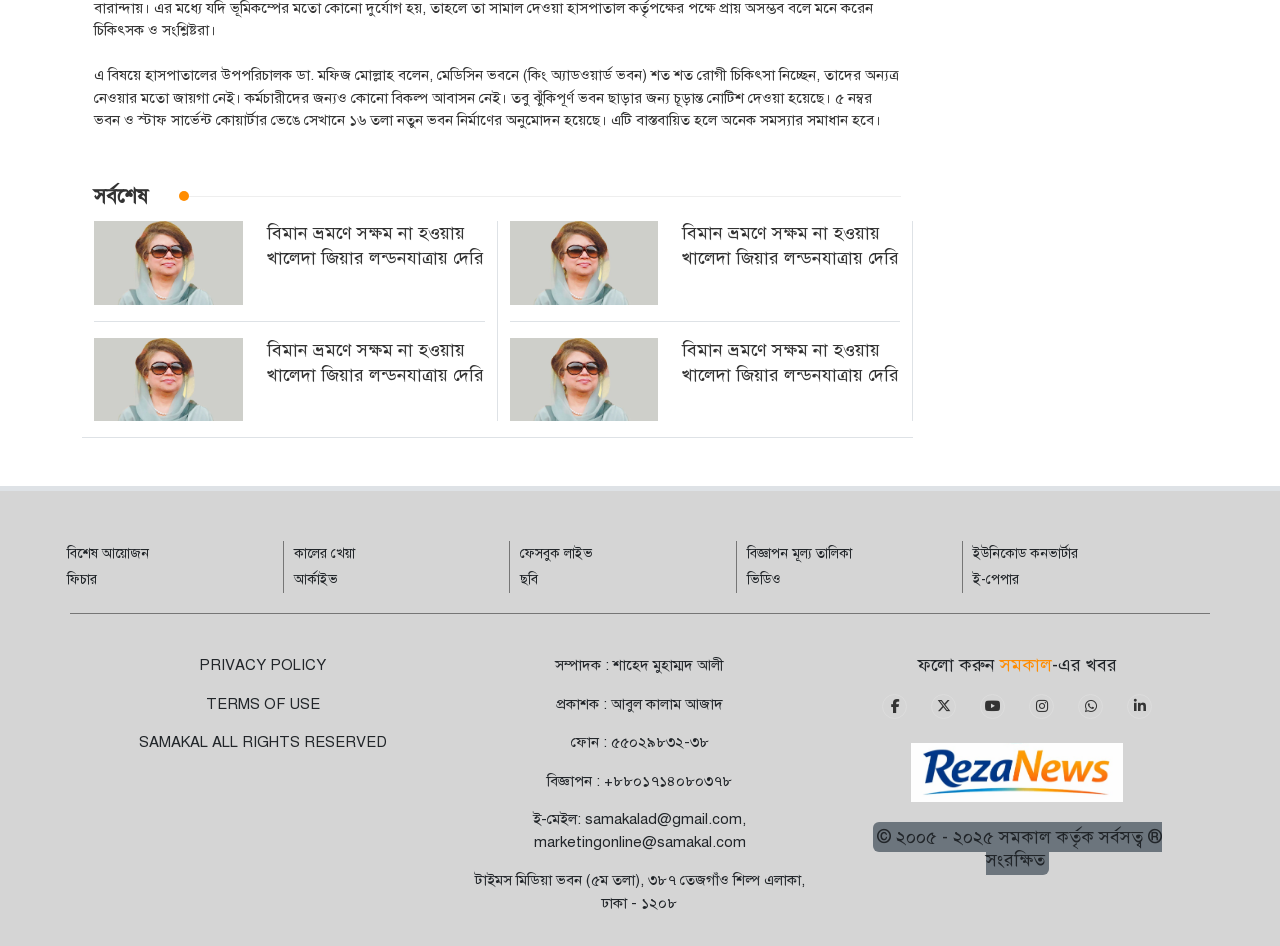
<file: single.html>
<!doctype html>
<html lang="en">

<head>
    <meta charset="utf-8">
    <meta name="viewport" content="width=device-width, initial-scale=1">
    <title>REZANEWS</title>
    <link href="https://cdn.jsdelivr.net/npm/bootstrap@5.3.8/dist/css/bootstrap.min.css" rel="stylesheet"
        integrity="sha384-sRIl4kxILFvY47J16cr9ZwB07vP4J8+LH7qKQnuqkuIAvNWLzeN8tE5YBujZqJLB" crossorigin="anonymous">
    <link href="https://cdn.jsdelivr.net/npm/bootstrap@5.3.7/dist/css/bootstrap.min.css" rel="stylesheet"
        integrity="sha384-LN+7fdVzj6u52u30Kp6M/trliBMCMKTyK833zpbD+pXdCLuTusPj697FH4R/5mcr" crossorigin="anonymous">
    <link rel="stylesheet" href="https://cdn.jsdelivr.net/npm/bootstrap-icons@1.13.1/font/bootstrap-icons.min.css">
    <link rel="stylesheet" href="https://cdnjs.cloudflare.com/ajax/libs/font-awesome/6.7.2/css/all.min.css"
        integrity="sha512-Evv84Mr4kqVGRNSgIGL/F/aIDqQb7xQ2vcrdIwxfjThSH8CSR7PBEakCr51Ck+w+/U6swU2Im1vVX0SVk9ABhg=="
        crossorigin="anonymous" referrerpolicy="no-referrer" />

    <script src="https://cdn.jsdelivr.net/npm/bootstrap@5.3.3/dist/js/bootstrap.bundle.min.js"></script>

    <script src="https://cdn.jsdelivr.net/npm/bootstrap@5.3.3/dist/js/bootstrap.bundle.min.js"></script>



    <link rel="stylesheet" href="style.css">
    <link rel="stylesheet" href="responsive.css">

</head>


<body>
    <!-- header-responsive-part -->
    <div class="container-fluid d-md-none mt-3">

        <div class="container">
            <div class="row d-flex align-items-center mb-2">

                <!-- responsive-three-dot-start-->
                <div class="col-lg-0 col-1 d-flex align-items-end d-md-none">
                    <div class="row d-flex justify-content-end bg-light">
                        <a class="btn btn-dark py-0 px-1" data-bs-toggle="offcanvas" href="#offcanvasExample"
                            role="button" aria-controls="offcanvasExample">
                            <i class="bi bi-list font-size-12 text-white"></i>
                        </a>

                        <div class="offcanvas offcanvas-top offcanvas-box" tabindex="-1" id="offcanvasExample"
                            aria-labelledby="offcanvasExampleLabel">
                            <button type="button" class="btn-close mt-3" data-bs-dismiss="offcanvas"
                                aria-label="Close"></button>
                            <div class="offcanvas-header d-flex justify-content-center">
                                <a href="index.html"><img class="img-fluid w-100" src="images/logo.png" alt="main-logo"></a>
                            </div>
                            <div
                                class="offcanvas-header pt-2 pb-2 d-flex justify-content-between font-md shadow bg-ofcanvas">
                                <!-- ofcanvas-date-time-start -->
                                <div class="col d-flex justify-content-center">
                                    <div
                                        class=" font-size-14 date-and-time mb-0 mt-0 pb-0 pt-0 d-flex justify-content-start align-items-center font-size-10 align-items-center">
                                        <i class="bi bi-crosshair mb-0 mt-0 pb-0 pt-0"></i>
                                        <h5 class="font-size-12 ps-2 mb-0 mt-0 pb-0 pt-0">ঢাকা</h5>
                                        <i class="bi bi-calendar ps-3 mb-0 mt-0 pb-0 pt-0"></i>
                                        <h5 class="font-size-12 px-2 mb-0 mt-0 pb-0 pt-0">৫ ভাদ্র ১৪৩২,
                                            বুধবার, ২০ আগস্ট ২০২৫</h5>
                                    </div>
                                </div>
                                <!-- ofcanvas-date-time-end -->
                            </div>
                            <div class="offcanvas-body" id="offcanvasExample">
                                <ul class="navbar-nav text-bold">
                                    <li class="nav-item border-bottom "><a
                                            class="nav-link text-black font-size-16 py-2 fw-normal" aria-current="page"
                                            href="category.html">প্রচ্ছদ</a></li>
                                    <li class="nav-item border-bottom "><a
                                            class="nav-link text-black font-size-16 py-2 fw-normal" aria-current="page"
                                            href="category.html">সর্বশেষ</a></li>
                                    <li class="nav-item border-bottom "><a
                                            class="nav-link text-black font-size-16 py-2 fw-normal" aria-current="page"
                                            href="category.html">জাতীয়</a></li>
                                    <li class="nav-item border-bottom "><a
                                            class="nav-link text-black font-size-16 py-2 fw-normal" aria-current="page"
                                            href="category.html">রাজনীতি</a></li>
                                    <li class="nav-item border-bottom "><a
                                            class="nav-link text-black font-size-16 py-2 fw-normal" aria-current="page"
                                            href="category.html">অর্থকড়ি</a></li>
                                    <li class="nav-item border-bottom "><a
                                            class="nav-link text-black font-size-16 py-2 fw-normal" aria-current="page"
                                            href="category.html">বিশেষ প্রতিবেদন</a></li>
                                    <li class="nav-item border-bottom "><a
                                            class="nav-link text-black font-size-16 py-2 fw-normal" aria-current="page"
                                            href="category.html">বিশ্বগ্রাম</a></li>
                                    <li class="nav-item border-bottom "><a
                                            class="nav-link text-black font-size-16 py-2 fw-normal" aria-current="page"
                                            href="category.html">রূপসী বাংলা</a></li>
                                    <li class="nav-item border-bottom "><a
                                            class="nav-link text-black font-size-16 py-2 fw-normal" aria-current="page"
                                            href="category.html">খেলার ভুবন</a></li>
                                    <li class="nav-item border-bottom "><a
                                            class="nav-link text-black font-size-16 py-2 fw-normal" aria-current="page"
                                            href="category.html">রঙ</a></li>
                                    <li class="nav-item border-bottom "><a
                                            class="nav-link text-black font-size-16 py-2 fw-normal" aria-current="page"
                                            href="category.html">সুবর্ণরেখা</a></li>
                                    <li class="nav-item border-bottom "><a
                                            class="nav-link text-black font-size-16 py-2 fw-normal" aria-current="page"
                                            href="category.html">সাহিত্যসভা</a></li>
                                    <li class="nav-item border-bottom "><a
                                            class="nav-link text-black font-size-16 py-2 fw-normal" aria-current="page"
                                            href="category.html">কর্মযোগ</a></li>
                                    <li class="nav-item border-bottom "><a
                                            class="nav-link text-black font-size-16 py-2 fw-normal" aria-current="page"
                                            href="category.html">চট্টগ্রামের খবর</a></li>
                                    <li class="nav-item border-bottom "><a
                                            class="nav-link text-black font-size-16 py-2 fw-normal" aria-current="page"
                                            href="category.html">ক্যাম্পাস</a></li>
                                    <li class="nav-item border-bottom "><a
                                            class="nav-link text-black font-size-16 py-2 fw-normal" aria-current="page"
                                            href="category.html">লেখাপড়া</a></li>
                                    <li class="nav-item border-bottom "><a
                                            class="nav-link text-black font-size-16 py-2 fw-normal" aria-current="page"
                                            href="category.html">যুক্তিতর্ক</a></li>
                                    <li class="nav-item border-bottom "><a
                                            class="nav-link text-black font-size-16 py-2 fw-normal" aria-current="page"
                                            href="category.html">জ্ঞান-বিজ্ঞান</a></li>
                                    <li class="nav-item border-bottom "><a
                                            class="nav-link text-black font-size-16 py-2 fw-normal" aria-current="page"
                                            href="category.html">খেত খামার</a></li>
                                    <li class="nav-item border-bottom "><a
                                            class="nav-link text-black font-size-16 py-2 fw-normal" aria-current="page"
                                            href="category.html">ফ্যাক্টচেক</a></li>
                                    <li class="nav-item border-bottom "><a
                                            class="nav-link text-black font-size-16 py-2 fw-normal" aria-current="page"
                                            href="category.html">ফ্যাশন প্লাস</a></li>
                                    <li class="nav-item border-bottom "><a
                                            class="nav-link text-black font-size-16 py-2 fw-normal" aria-current="page"
                                            href="category.html">রঙ্গব্যঙ্গ</a></li>
                                    <li class="nav-item border-bottom "><a
                                            class="nav-link text-black font-size-16 py-2 fw-normal" aria-current="page"
                                            href="category.html">মমতাময়ী</a></li>
                                    <li class="nav-item border-bottom "><a
                                            class="nav-link text-black font-size-16 py-2 fw-normal" aria-current="page"
                                            href="category.html">সম্পাদকীয়</a></li>
                                    <li class="nav-item border-bottom "><a
                                            class="nav-link text-black font-size-16 py-2 fw-normal" aria-current="page"
                                            href="category.html">আইন-আদালত</a></li>
                                    <li class="nav-item border-bottom "><a
                                            class="nav-link text-black font-size-16 py-2 fw-normal" aria-current="page"
                                            href="category.html">শিল্প-সংস্কৃতি</a></li>
                                    <li class="nav-item border-bottom "><a
                                            class="nav-link text-black font-size-16 py-2 fw-normal" aria-current="page"
                                            href="category.html">এখানে নোঙর</a></li>
                                    <li class="nav-item border-bottom "><a
                                            class="nav-link text-black font-size-16 py-2 fw-normal" aria-current="page"
                                            href="category.html">করপোরেট কর্নার</a></li>
                                    <li class="nav-item border-bottom "><a
                                            class="nav-link text-black font-size-16 py-2 fw-normal" aria-current="page"
                                            href="category.html">ইতিহাস-ঐতিহ্য</a></li>
                                    <li class="nav-item border-bottom "><a
                                            class="nav-link text-black font-size-16 py-2 fw-normal" aria-current="page"
                                            href="category.html">মুক্তিযুদ্ধ</a></li>
                                </ul>
                            </div>
                        </div>
                    </div>
                </div>
                <!-- responsive-three-dot-end -->

                <!-- responsive-logo start -->
                <div class="col-lg-0 col-7 main-logo d-flex justify-content-center">
                    <a class="d-flex justify-content-center" href="index.html"><img class="w-75" src="images/logo.png" alt="main-logo"></a>
                </div>
                <!-- responsive-logo end -->


                <!-- search-button-start -->
                <div class="col-lg-0 col-4">
                    <a href="search.html" class="text-decoration-none text-dark">
                        <div class="search-option d-flex align-items-center justify-content-end">
                            <form class="d-flex align-items-end" role="search">
                                <input href class="form-control search-btn-height pe-1 ps-1 font-size-10 me-1" type="search"
                                    placeholder="অনুসন্ধান করুন" aria-label="Search" />
                                <button class="btn p-0 ms-2 me-0" type="submit"><i
                                        class="fa-solid fa-magnifying-glass"></i></button>
                            </form>
                        </div>                        
                    </a>

                </div>
                <!-- search-button-end -->

            </div>
        </div>

    </div>
    <!-- header-responsive-end -->

    <!-- header-main-box start -->
    <!-- header-top-part start -->
    <div class="container-fluid d-none d-md-block">
        <div class="container mt-3">
            <!-- .header-date,logo,socilamed-epaper-start -->
            <div class="row d-flex align-items-center mb-3">
                <div class="col-lg-4 d-flex align-items-center">
                    <div
                        class="font-size-16 date-and-time mb-0 mt-0 pb-0 pt-0 d-flex justify-content-start align-items-center font-size-12 align-items-center">
                        <i class="bi bi-crosshair mb-0 mt-0 pb-0 pt-0"></i>
                        <h5 class="font-size-14 ps-2 mb-0 mt-0 pb-0 pt-0 font-size-14">ঢাকা</h5>
                        <i class="bi bi-calendar ps-3 mb-0 mt-0 pb-0 pt-0"></i>
                        <h5 class="font-size-14 px-2 mb-0 mt-0 pb-0 pt-0 font-size-14">৫ ভাদ্র ১৪৩২, বুধবার, ২০ আগস্ট
                            ২০২৫</h5>
                    </div>
                </div>
                <div class="col-lg-4 main-logo">
                    <a class="d-flex justify-content-center" href="index.html"><img class="w-75" src="images/logo.png" alt="main-logo"></a>

                </div>
                <div class="col-lg-4">
                    <!-- social-media start -->
                    <div class="row d-flex justify-content-end warp-flex align-items-center">
                        <div class="col-7 social-media">
                            <ul class="list-unstyled d-flex mb-0 align-items-center justify-content-end warp-flex">
                                <li><a class="text-decoration-none ms-md-0" href="https://www.facebook.com/"><i
                                            class="fa-brands fa-facebook-f"></i></a></li>
                                <li><a class="text-decoration-none ms-md-2" href="https://www.facebook.com/"><i
                                            class="fa-brands fa-x-twitter"></i></a></li>
                                <li><a class="text-decoration-none ms-md-2" href="https://www.facebook.com/"><i
                                            class="fa-brands fa-youtube"></i></a></li>
                                <li><a class="text-decoration-none ms-md-2" href="https://www.facebook.com/"><i
                                            class="fa-brands fa-instagram"></i></a></li>
                                <li><a class="text-decoration-none ms-md-2" href="https://www.facebook.com/"><i
                                            class="fa-brands fa-whatsapp"></i></a></li>
                                <li><a class="text-decoration-none ms-md-2" href="https://www.facebook.com/"><i
                                            class="fa-brands fa-linkedin-in"></i></a></li>
                            </ul>

                        </div>
                        <div class="col-lg-5 d-flex justify-content-end p-0">
                            <div class="d-flex align-items-center justify-content-end bg-light px-1 py-0 rounded">
                                <!-- <i class="bi bi-newspaper"></i> -->
                                <h5 class="font-size-14 ps-2 mt-2 pe-2"><a class="text-decoration-none text-dark"
                                        href="category.html">ই-পেপার</a></h5>
                            </div>
                            <div class="d-flex align-items-center justify-content-end bg-light px-1 py-0 ms-2 rounded">
                                <h5 class="font-size-14 ps-2 mt-2 pe-2"><a class="text-decoration-none text-dark"
                                        href="category.html">English</a></h5>
                            </div>
                        </div>
                    </div>
                    <!-- social-media end -->

                </div>
            </div>
            <!-- .header-date,logo,socilamed-epaper-end -->

        </div>
    </div>
    <!-- header-top-part end -->

    <!-- header-bottom-part start -->
    <div class="container-fluid d-none d-md-block mb-5 mb-md-4 sticky-top">
        <div class="border-md-top-1px mt-5"></div>
        <div class="container d-header">
            <div class="row d-flex align-items-center bg-body-tertiary">
                <!-- navbar-start -->
                <div class="col-lg-10 p-0 m-0">
                    <nav class="navbar navbar-expand-lg p-0 m-0">
                        <div class="container-fluid">
                            <button class="navbar-toggler" type="button" data-bs-toggle="collapse"
                                data-bs-target="#navbarScroll" aria-controls="navbarScroll" aria-expanded="false"
                                aria-label="Toggle navigation">
                                <span class="navbar-toggler-icon"></span>
                            </button>
                            <div class="collapse navbar-collapse" id="navbarScroll">
                                <ul class="navbar-nav me-auto my-2 my-lg-0 navbar-nav-scroll"
                                    style="--bs-scroll-height: 100px;">
                                    <li class="nav-item">
                                        <a class="nav-link active" aria-current="page" href="category.html">সর্বশেষ</a>
                                    </li>
                                    <li class="nav-item">
                                        <a class="nav-link active" aria-current="page" href="category.html">বাংলাদেশ</a>
                                    </li>
                                    <li class="nav-item">
                                        <a class="nav-link active" aria-current="page" href="category.html">রাজনীতি</a>
                                    </li>
                                    <li class="nav-item">
                                        <a class="nav-link active" aria-current="page" href="category.html">অর্থনীতি</a>
                                    </li>
                                    <li class="nav-item">
                                        <a class="nav-link active" aria-current="page" href="category.html">বিশ্ব</a>
                                    </li>
                                    <li class="nav-item">
                                        <a class="nav-link active" aria-current="page" href="category.html">সর্বশেষ</a>
                                    </li>
                                    <li class="nav-item">
                                        <a class="nav-link active" aria-current="page" href="category.html">খেলা</a>
                                    </li>
                                    <li class="nav-item">
                                        <a class="nav-link active" aria-current="page" href="category.html">বিনোদন</a>
                                    </li>
                                    <li class="nav-item">
                                        <a class="nav-link active" aria-current="page" href="category.html">সারাদেশ </a>
                                    </li>
                                    <li class="nav-item">
                                        <a class="nav-link active" aria-current="page" href="category.html">অপরাধ</a>
                                    </li>
                                    <li class="nav-item">
                                        <a class="nav-link active" aria-current="page" href="category.html">মতামত</a>
                                    </li>
                                    <li class="nav-item">
                                        <a class="nav-link active" aria-current="page" href="category.html">রাজধানী</a>
                                    </li>
                                    <li class="nav-item">
                                        <a class="nav-link active" aria-current="page" href="category.html">লাইফস্টাইল</a>
                                    </li>
                                    <li class="nav-item">
                                        <a class="nav-link active" aria-current="page" href="category.html">শৈলী</a>
                                    </li>
                                    <li class="nav-item">
                                        <a class="nav-link active" aria-current="page" href="category.html">শৈলী</a>
                                    </li>
                                    <li class="nav-item">
                                        <a class="nav-link active" aria-current="page" href="category.html">ভিডিও</a>
                                    </li>


                                    <li class="nav-item dropdown has-megamenu">
                                        <a class="nav-link active dropdown-toggle" href="category.html" role="button"
                                            data-bs-toggle="dropdown" aria-expanded="false">
                                            অন্যান্য
                                        </a>
                                        <ul class="dropdown-menu dropdown-other">
                                            <li>
                                                <div class="row w-100 h-100 d-flex justify-content-between ">
                                                    <div class="col-lg-3" style="flex: 0 0 20%;max-width: 20%;">
                                                        <ul class="list-unstyled">
                                                            <li><a class="dropdown-item" href="category.html">চতুরঙ্গ</a></li>
                                                            <li><a class="dropdown-item" href="category.html">নারী দিবস</a></li>
                                                            <li><a class="dropdown-item" href="category.html">সাহিত্য ও সংস্কৃতি</a>
                                                            </li>
                                                            <li><a class="dropdown-item" href="category.html">ছবি</a></li>
                                                            <li><a class="dropdown-item" href="category.html">প্রবাস</a></li>
                                                        </ul>
                                                    </div>

                                                    <div class="col-lg-3" style="flex: 0 0 20%;max-width: 20%;">
                                                        <ul class="list-unstyled">
                                                            <li><a class="dropdown-item" href="category.html">জীবন সংগ্রাম</a></li>
                                                            <li><a class="dropdown-item" href="category.html">ভ্রমণ</a></li>
                                                            <li><a class="dropdown-item" href="category.html">ফিচার</a></li>
                                                            <li><a class="dropdown-item" href="category.html">প্রবাস</a></li>
                                                            <li><a class="dropdown-item" href="category.html">জীবন সংগ্রাম</a></li>
                                                        </ul>
                                                    </div>

                                                    <div class="col-lg-3" style="flex: 0 0 20%;max-width: 20%;">
                                                        <ul class="list-unstyled">
                                                            <li><a class="dropdown-item" href="category.html">ভ্রমণ</a></li>
                                                            <li><a class="dropdown-item" href="category.html">ফিচার</a></li>
                                                            <li><a class="dropdown-item" href="category.html">শিক্ষা</a></li>
                                                            <li><a class="dropdown-item" href="category.html">শিল্প-বাণিজ্য</a></li>
                                                            <li><a class="dropdown-item" href="category.html">সাক্ষাৎকার</a></li>
                                                        </ul>
                                                    </div>

                                                    <div class="col-lg-3" style="flex: 0 0 20%;max-width: 20%;">
                                                        <ul class="list-unstyled">
                                                            <li><a class="dropdown-item" href="category.html">প্রযুক্তি</a></li>
                                                            <li><a class="dropdown-item" href="category.html">প্রিয় চট্টগ্রাম</a></li>
                                                            <li><a class="dropdown-item" href="category.html">শেয়ারবাজার</a></li>
                                                            <li><a class="dropdown-item" href="category.html">অনুসন্ধান</a></li>
                                                            <li><a class="dropdown-item" href="category.html">অফবিট</a></li>
                                                        </ul>
                                                    </div>

                                                    <div class="col-lg-3" style="flex: 0 0 20%;max-width: 20%;">
                                                        <ul class="list-unstyled">
                                                            <li><a class="dropdown-item" href="archive.html">আর্কাইভ</a></li>
                                                            <li><a class="dropdown-item" href="category.html">মতামত</a></li>
                                                            <li><a class="dropdown-item" href="category.html">চাকরি</a></li>
                                                            <li><a class="dropdown-item" href="category.html">শিল্পমঞ্চ</a></li>
                                                            <li><a class="dropdown-item" href="category.html">বিশেষ আয়োজন</a></li>
                                                        </ul>
                                                    </div>

                                                </div>                                                    
                                            </li>

                                        </ul>
                                    </li>
                                </ul>

                            </div>
                        </div>
                    </nav>
                </div>
                <!-- navbar-end -->


                <!-- search-button-start -->
                <div class="col-lg-2">
                    <a href="search.html" class="text-decoration-none text-dark">
                        <div class="search-option d-flex align-items-center justify-content-end">
                            <form class="d-flex align-items-end" role="search">
                                <input href class="form-control search-btn-height pe-0 ps-2 font-size-13 me-1" type="search"
                                    placeholder="অনুসন্ধান করুন" aria-label="Search" />
                                <button class="btn p-0 ms-2 me-0" type="submit"><i
                                        class="fa-solid fa-magnifying-glass"></i></button>
                            </form>
                        </div>                        
                    </a>

                </div>
                <!-- search-button-end -->
            </div>
        </div>
        <div class="border-md-top-1px"></div>
        <div class="border-md-top-1px mt-1 mb-5"></div>
    </div>
    <!-- header-bottom-part end -->
    <!-- header-main-box end -->



    <!-- single-page-lead-box start -->
    <div class="container-fluid">
        <div class="container">
            <div class="row">
                <!-- single-lead-item start -->
                <div class="col-lg-9 px-md-4 px-0">
                    <!-- single lead top start -->
                    <div class="row">
                        <div class="col-lg-12">
                            <h2 class="sub-heading font-size-16 mb-md-3 mb-1 mt-md-3 mt-3">মিটফোর্ড হাসপাতাল</h2>
                            <h1 class="s-leading">চার পরিত্যক্ত ভবনে ১৭ বছর ধরে ঝুঁকি নিয়ে কার্যক্রম</h1>
                            <h2 class="dsub-heading color-sp font-size-16 mb-md-3 mb-3 mt-md-3 mt-1">আবাসন ছেড়ে দেওয়ার নির্দেশ মানছেন না কর্মচারীরা</h2>
                            <div class="s-lead-img text-align-center">
                                <img class="img-fluid w-100" src="images/mitfort-pic.webp" alt="১৮১৭ সালে তৈরি কিং এডওয়ার্ড ভবন। এখনও ব্যবহৃত হচ্ছে চিকিৎসার কাজে (বাঁয়ে), পুরোনো প্রশাসনিক ভবন। দোতলায় পরিবার নিয়ে থাকেন কর্মচারীরা (ডানে) ">
                                <p class="mt-lg-3 mt-3 mb-lg-3 mb-3 mr-font-size-body">১৮১৭ সালে তৈরি কিং এডওয়ার্ড ভবন। এখনও ব্যবহৃত হচ্ছে চিকিৎসার কাজে (বাঁয়ে), পুরোনো প্রশাসনিক ভবন। দোতলায় পরিবার নিয়ে থাকেন কর্মচারীরা (ডানে)</p>
                            </div>
                            <!-- timeline-social-media-edition start -->
                            <div class="row mt-5 mb-3 d-flex align-items-center">
                                <div class="col-lg-6">
                                    <div class="writer">
                                        <p>মোক্তার হোসেন, মিটফোর্ড</p>
                                        <p> <i class="bi bi-clock"></i> প্রকাশ: ২৮ নভেম্বর ২০২৫ | ০৮:১৪ | আপডেট: ২৮ নভেম্বর ২০২৫ | ১০:১৫</p>
                                    </div>
                                </div>
                                <div class="col-lg-4 d-flex align-items-center">
                                    <div class="date-and-time">
                                    </div>

                                    <div class="social-media d-flex justify-content-center mt-md-0 mt-0 mb-md-0 mb-0">
                                        <ul class="list-unstyled d-flex mb-0 align-items-center warp-flex">
                                            <li><a class="text-decoration-none ms-md-0 font-size-18"
                                                    href="https://www.facebook.com/"><i class="fa-brands fa-facebook-f"></i></a>
                                            </li>
                                            <li><a class="text-decoration-none ms-md-4 font-size-18"
                                                    href="https://www.facebook.com/"><i class="fa-brands fa-x-twitter"></i></a>
                                            </li>
                                            <li><a class="text-decoration-none ms-md-4 font-size-18"
                                                    href="https://www.facebook.com/"><i class="fa-brands fa-youtube"></i></a>
                                            </li>
                                            <li><a class="text-decoration-none ms-md-4 font-size-18"
                                                    href="https://www.facebook.com/"><i class="fa-brands fa-instagram"></i></a>
                                            </li>
                                            <li><a class="text-decoration-none ms-md-4 font-size-18"
                                                    href="https://www.facebook.com/"><i class="fa-brands fa-whatsapp"></i></a>
                                            </li>
                                            <li><a class="text-decoration-none ms-md-4 font-size-18"
                                                    href="https://www.facebook.com/"><i
                                                        class="fa-brands fa-linkedin-in"></i></a></li>
                                        </ul>

                                    </div>                                
                                </div>
                                <div class="col-lg-2 d-flex align-items-center">
                                    <div class="edition">
                                        <p>| প্রিন্ট সংস্করণ</p>
                                    </div>
                                </div>
                            </div>
                            <!-- timeline-social-media-edition end -->

                            <p class="mr-font-size-body">দীর্ঘ দেড়শ বছরের পুরোনো পুরান ঢাকার স্যার সলিমুল্লাহ মেডিকেল কলেজ ও মিটফোর্ড হাসপাতালের চারটি ভবন ঝুঁকিপূর্ণ হয়ে পড়েছে। এগুলো হলো– পুরোনো প্রশাসনিক ভবন, কিং এডওয়ার্ড ভবন, পুরোনো বহির্বিভাগ ভবন এবং মিনিয়ালস কোয়ার্টার। গণপূর্ত অধিদপ্তর ২০০৯ সালে এই চারটি ভবন পরিত্যক্ত ঘোষণার সুপারিশ করে। কারণ ভূমিকম্প বা বড় ধরনের দুর্যোগ হলে ভবনগুলো ধসে পড়ার শঙ্কা রয়েছে। এ অবস্থায় ভবনগুলোতে থাকা হাসপাতালের কর্মচারীদের সরিয়ে নিতে এবং চিকিৎসা কার্যক্রম বন্ধে বহুবার নির্দেশ দেওয়া হলেও কেউই তা মানেননি। ফলে ১৭ বছর ধরে ঝুঁকি নিয়েই চলছে রাজধানীর অন্যতম প্রাচীন এই হাসপাতালের চারটি ভবন। <br> <br>

    হাসপাতালের দোতলা পুরোনো প্রশাসনিক ভবনের নিচতলায় চলে প্রশাসনিক কাজকর্ম, দোতলায় পরিবার নিয়ে থাকেন কর্মচারীরা। কিং অ্যাডওয়ার্ড ভবনের পুরোটাই ব্যবহৃত হচ্ছে চিকিৎসার কাজে। এ ভবনে মেডিসিন বিভাগের আট রুম ছাড়াও আছে রোগীদের ওয়ার্ড। পুরোনো বহির্বিভাগ ভবনে ৪১ ও মিনিয়ালস কোয়ার্টারে ৩৭ কর্মচারী পরিবারসহ থাকেন। প্রশাসনিক ভবনের দ্বিতীয় ও তৃতীয় তলায় থাকেন আরও ৩০ কর্মচারী। সব মিলিয়ে তিনটি ভবনে ১১৩টি পরিবারের বসবাস।  <br> <br>

    সংশ্লিষ্টরা জানান, পুরোনো প্রশাসনিক ভবন, কিং অ্যাডওয়ার্ড ভবন, পুরোনো বহির্বিভাগ ভবন এবং মিনিয়ালস কোয়ার্টার ভবনের কোনোটি সুরক্ষিত নয়। পিডব্লিউডি ভবনগুলোর সামনে ‘ঝুঁকিপূর্ণ’ লেখা ব্যানার টাঙিয়ে দিয়েছে। হাসপাতালের উপপরিচালকের দপ্তর থেকেও বারবার নোটিশ দেওয়া হয়েছে, কর্মচারীরা যেন পরিবার নিয়ে অন্যত্র সরে যান। কিন্তু কেউ ভবন ছাড়েননি। কর্মচারীদের আবাসনের বিকল্প ব্যবস্থা না থাকায় প্রশাসনের পক্ষ থেকেও কঠোর পদক্ষেপ নেওয়া সম্ভব হয়নি।  <br> <br>

    হাসপাতালের মেডিসিন ভবনটি তিন নম্বর ভবন নামে পরিচিত। প্রতিদিন এখানে চিকিৎসা নেন ২৫০ থেকে ৩০০ রোগী। রোগীর স্বজন, চিকিৎসক, নার্সসহ প্রতিদিন প্রায় দেড় হাজার মানুষ এই ভবনে অবস্থান করেন। ভবনটির ছাদ ও দেয়ালের পলেস্তারা খসে পড়ছে। পাশাপাশি ভবনটিতে রয়েছে ব্লাডব্যাংক, লিভার বিভাগ, গ্যাস্ট্রোএন্টারোলজি, এন্ডোক্রিনোলজি ও ডায়াবেটিস বিভাগ– যেখানে প্রতিদিন বিপুল সংখ্যক রোগী চিকিৎসা নিতে আসেন।  <br> <br>

    পিডব্লিউডির নির্বাহী প্রকৌশলী তারেকুল ইসলাম বলেন, ‘মিডফোর্ডের ভবনগুলো এত পুরোনো যে, ব্যবহারের অযোগ্য হয়ে পড়েছে। বিশেষ করে ছাদগুলো ভয়ংকর অবস্থায় আছে। যে কোনো সময় বড় দুর্ঘটনা ঘটতে পারে। এ বিষয়টি বহুবার হাসপাতাল কর্তৃপক্ষকে জানিয়েছি।’  <br> <br>
    ৯০০ শয্যার এই হাসপাতলে প্রতিদিন ভর্তি থাকেন গড়ে এক হাজার ২০০ রোগী। ওয়ার্ডে জায়গা না থাকায় অনেকে থাকেন মেঝে, করিডোর ও বারান্দায়। এর মধ্যে যদি ভূমিকম্পের মতো কোনো দুর্যোগ হয়, তাহলে তা সামাল দেওয়া হাসপাতাল কর্তৃপক্ষের পক্ষে প্রায় অসম্ভব বলে মনে করেন চিকিৎসক ও সংশ্লিষ্টরা।  <br> <br>

    এ বিষয়ে হাসপাতালের উপপরিচালক ডা. মফিজ মোল্লাহ বলেন, মেডিসিন ভবনে (কিং অ্যাডওয়ার্ড ভবন) শত শত রোগী চিকিৎসা নিচ্ছেন, তাদের অন্যত্র নেওয়ার মতো জায়গা নেই। কর্মচারীদের জন্যও কোনো বিকল্প আবাসন নেই। তবু ঝুঁকিপূর্ণ ভবন ছাড়ার জন্য চূড়ান্ত নোটিশ দেওয়া হয়েছে। ৫ নম্বর ভবন ও স্টাফ সার্ভেন্ট কোয়ার্টার ভেঙে সেখানে ১৬ তলা নতুন ভবন নির্মাণের অনুমোদন হয়েছে। এটি বাস্তবায়িত হলে অনেক সমস্যার সমাধান হবে।</p> 
                        </div>
                    </div>
                    <!-- single lead top end -->


                    <!-- single down start -->

                        <!-- category title start -->                  
                        <div class="row mb-0">
                            <div class="col-12">
                                <div class="last-news-title-box mt-lg-4 mt-4">
                                        <div class="last-news-title-down">
                                            <a href="category.html" class="text-decoration-none text-body-color">
                                                <h2 class="m-0 text-center"> সর্বশেষ </h2>
                                            </a>                                        
                                        </div>

                                </div>                      
                            </div>
                        </div>
                        <!-- category title end --> 

                            <!-- single-down-box news start -->
                            <div class="spdown-box">
                                <div class="row border-md-bottom pb-3">
                                    <div class="col-lg-6 col-12 mt-md-4 mt-3 border-md-end-1px ">
                                        <div class="w-100">
                                            <div class="lead-down-box-item align-self-stretch">
                                                <a href="single.html" class="text-decoration-none text-dark">
                                                    <div class="row">
                                                        <div class="col-lg-5 col-5">
                                                            <img class="img-100 img-fluid" src="images/khaleda-zia.webp"
                                                                alt="Khaleda Zia">
                                                        </div>

                                                        <div class="col-lg-7 col-7">
                                                            <h4 class="news-title mb-0">বিমান ভ্রমণে সক্ষম না হওয়ায়
                                                                খালেদা জিয়ার লন্ডনযাত্রায় দেরি</h4>
                                                        </div>
                                                    </div>
                                                </a>
                                            </div>
                                            <div class="border-bottom mb-md-0 mb-4 mt-md-3 mt-4 mb-md-3 md-2"></div>
                                        </div>
                                        <div class="w-100">
                                            <div class="lead-down-box-item align-self-stretch">
                                                <a href="single.html" class="text-decoration-none text-dark">
                                                    <div class="row">
                                                        <div class="col-lg-5 col-5">
                                                            <img class="img-100 img-fluid" src="images/khaleda-zia.webp"
                                                                alt="Khaleda Zia">
                                                        </div>

                                                        <div class="col-lg-7 col-7">
                                                            <h4 class="news-title mb-0">বিমান ভ্রমণে সক্ষম না হওয়ায়
                                                                খালেদা জিয়ার লন্ডনযাত্রায় দেরি</h4>
                                                        </div>
                                                    </div>
                                                </a>
                                            </div>
                                        </div>
                                        <div class="border-bottom mb-md-0 mb-4 mt-md-3 mt-4 mb-md-3 md-2 d-md-none"></div>

                                    </div>


                                    <div class="col-lg-6 col-12 mt-md-4 mt-0 border-md-end-1px">
                                        <div class="w-100">
                                            <div class="lead-down-box-item align-self-stretch">
                                                <a href="single.html" class="text-decoration-none text-dark">
                                                    <div class="row">
                                                        <div class="col-lg-5 col-5">
                                                            <img class="img-100 img-fluid" src="images/khaleda-zia.webp"
                                                                alt="Khaleda Zia">
                                                        </div>

                                                        <div class="col-lg-7 col-7">
                                                            <h4 class="news-title mb-0">বিমান ভ্রমণে সক্ষম না হওয়ায়
                                                                খালেদা জিয়ার লন্ডনযাত্রায় দেরি</h4>
                                                        </div>
                                                    </div>
                                                </a>
                                            </div>
                                            <div class="border-bottom mb-md-0 mb-4 mt-md-3 mt-4 mb-md-3 md-2"></div>
                                        </div>

                                        <div class="w-100">
                                            <div class="lead-down-box-item align-self-stretch">
                                                <a href="single.html" class="text-decoration-none text-dark">
                                                    <div class="row">
                                                        <div class="col-lg-5 col-5">
                                                            <img class="img-100 img-fluid" src="images/khaleda-zia.webp"
                                                                alt="Khaleda Zia">
                                                        </div>

                                                        <div class="col-lg-7 col-7">
                                                            <h4 class="news-title mb-0">বিমান ভ্রমণে সক্ষম না হওয়ায়
                                                                খালেদা জিয়ার লন্ডনযাত্রায় দেরি</h4>
                                                        </div>
                                                    </div>
                                                </a>
                                            </div>
                                            <div class="border-mr-bottom-1px mb-md-0 mb-3 mt-md-3 mt-4 mb-md-3 md-2 d-md-none"></div>

                                        </div>
                                    </div>

                                </div>
                            </div>
                            <!-- single-down-box news end -->
                         
                        
                    <!-- single down end -->

                                        

                </div>
                <!-- single-lead-item end -->

                <!-- single-right-item start -->
                <div class="col-lg-3 ">                                         

                    <div class="srightbox px-md-5 px-0">  

                        <!-- category title start -->                  
                        <div class="row mb-0">
                            <div class="col-12">
                                <div class="last-news-title-box mt-lg-4 mt-4">
                                        <div class="last-news-title">
                                            <a href="category.html" class="text-decoration-none text-body-color">
                                                <h2 class="m-0 text-center"> সর্বশেষ </h2>
                                            </a>                                        
                                        </div>

                                </div>                      
                            </div>
                        </div>
                        <!-- category title end --> 

                        <!-- single-last-news-main-box start -->
                        <div class="row">
                            <div class="col-lg-12 col-12"> 
                                
                                <!-- last-news-box start -->
                                <div class="row">
                                    <div class="splnewspbox">
                                        <!-- singlepage-last-single start -->
                                        <div class="col-lg-12 col-12">

                                            <div class="row mt-lg-0 mt-0">
                                                <a href="single.html" class="text-decoration-none text-dark">
                                                    <div class="row">
                                                        <div class="col-5">
                                                            <picture>
                                                                <img class="w-100 img-fluid" src="images/dhaka-movie.webp" alt="Dhaka Movie">
                                                            </picture>
                                                        </div>

                                                        <div class="col-7">
                                                            <h4 class="font-size-16 mt-md-0 mt-0 mb-0">ঢাকা চলচ্চিত্র উৎসবের পর্দা নামছে আজ</h4>
                                                        </div>
                                                    </div>
                                                </a>
                                            </div>                            
                                            <!-- rule-mr-start -->
                                                <div class="border-bottom mt-md-3 mt-3 mb-md-0 mb-3 mb-md-3 mb-3 "></div>
                                            <!-- rule-mr-end --> 
                                        </div>                        
                                        <!-- singlepage-last-part-single end -->

                                        <!-- singlepage-last-single start -->
                                        <div class="col-lg-12 col-12">

                                            <div class="row mt-lg-0 mt-0">
                                                <a href="single.html" class="text-decoration-none text-dark">
                                                    <div class="row">
                                                        <div class="col-5">
                                                            <picture>
                                                                <img class="w-100 img-fluid" src="images/dhaka-movie.webp" alt="Dhaka Movie">
                                                            </picture>
                                                        </div>

                                                        <div class="col-7">
                                                            <h4 class="font-size-16 mt-md-0 mt-0 mb-0">ঢাকা চলচ্চিত্র উৎসবের পর্দা নামছে আজ</h4>
                                                        </div>
                                                    </div>
                                                </a>
                                            </div>                            
                                            <!-- rule-mr-start -->
                                                <div class="border-bottom mt-md-3 mt-3 mb-md-0 mb-3 mb-md-3 mb-3 "></div>
                                            <!-- rule-mr-end --> 
                                        </div>                        
                                        <!-- singlepage-last-part-single end -->     
                                        
                                        <!-- singlepage-last-single start -->
                                        <div class="col-lg-12 col-12">

                                            <div class="row mt-lg-0 mt-0">
                                                <a href="single.html" class="text-decoration-none text-dark">
                                                    <div class="row">
                                                        <div class="col-5">
                                                            <picture>
                                                                <img class="w-100 img-fluid" src="images/dhaka-movie.webp" alt="Dhaka Movie">
                                                            </picture>
                                                        </div>

                                                        <div class="col-7">
                                                            <h4 class="font-size-16 mt-md-0 mt-0 mb-0">ঢাকা চলচ্চিত্র উৎসবের পর্দা নামছে আজ</h4>
                                                        </div>
                                                    </div>
                                                </a>
                                            </div>                            
                                            <!-- rule-mr-start -->
                                                <div class="border-bottom mt-md-3 mt-3 mb-md-0 mb-3 mb-md-3 mb-3 "></div>
                                            <!-- rule-mr-end --> 
                                        </div>                        
                                        <!-- singlepage-last-part-single end -->                                

                                        <!-- singlepage-last-single start -->
                                        <div class="col-lg-12 col-12">

                                            <div class="row mt-lg-0 mt-0">
                                                <a href="single.html" class="text-decoration-none text-dark">
                                                    <div class="row">
                                                        <div class="col-5">
                                                            <picture>
                                                                <img class="w-100 img-fluid" src="images/dhaka-movie.webp" alt="Dhaka Movie">
                                                            </picture>
                                                        </div>

                                                        <div class="col-7">
                                                            <h4 class="font-size-16 mt-md-0 mt-0 mb-0">ঢাকা চলচ্চিত্র উৎসবের পর্দা নামছে আজ</h4>
                                                        </div>
                                                    </div>
                                                </a>
                                            </div>                            
                                            <!-- rule-mr-start -->
                                                <div class="border-bottom mt-md-3 mt-3 mb-md-0 mb-3 mb-md-3 mb-3 "></div>
                                            <!-- rule-mr-end --> 
                                        </div>                        
                                        <!-- singlepage-last-part-single end -->
                                        <!-- singlepage-last-single start -->
                                        <div class="col-lg-12 col-12">

                                            <div class="row mt-lg-0 mt-0">
                                                <a href="single.html" class="text-decoration-none text-dark">
                                                    <div class="row">
                                                        <div class="col-5">
                                                            <picture>
                                                                <img class="w-100 img-fluid" src="images/dhaka-movie.webp" alt="Dhaka Movie">
                                                            </picture>
                                                        </div>

                                                        <div class="col-7">
                                                            <h4 class="font-size-16 mt-md-0 mt-0 mb-0">ঢাকা চলচ্চিত্র উৎসবের পর্দা নামছে আজ</h4>
                                                        </div>
                                                    </div>
                                                </a>
                                            </div>                            
                                            <!-- rule-mr-start -->
                                                <div class="border-bottom mt-md-3 mt-3 mb-md-0 mb-3 mb-md-3 mb-3 "></div>
                                            <!-- rule-mr-end --> 
                                        </div>                        
                                        <!-- singlepage-last-part-single end -->
                                        
                                        <!-- singlepage-last-single start -->
                                        <div class="col-lg-12 col-12">

                                            <div class="row mt-lg-0 mt-0">
                                                <a href="single.html" class="text-decoration-none text-dark">
                                                    <div class="row">
                                                        <div class="col-5">
                                                            <picture>
                                                                <img class="w-100 img-fluid" src="images/dhaka-movie.webp" alt="Dhaka Movie">
                                                            </picture>
                                                        </div>

                                                        <div class="col-7">
                                                            <h4 class="font-size-16 mt-md-0 mt-0 mb-0">ঢাকা চলচ্চিত্র উৎসবের পর্দা নামছে আজ</h4>
                                                        </div>
                                                    </div>
                                                </a>
                                            </div>                            
                                            <!-- rule-mr-start -->
                                                <div class="border-bottom mt-md-3 mt-3 mb-md-0 mb-3 mb-md-3 mb-3 "></div>
                                            <!-- rule-mr-end --> 
                                        </div>                        
                                        <!-- singlepage-last-part-single end -->
                                        
                                        <!-- singlepage-last-single start -->
                                        <div class="col-lg-12 col-12">

                                            <div class="row mt-lg-0 mt-0">
                                                <a href="single.html" class="text-decoration-none text-dark">
                                                    <div class="row">
                                                        <div class="col-5">
                                                            <picture>
                                                                <img class="w-100 img-fluid" src="images/dhaka-movie.webp" alt="Dhaka Movie">
                                                            </picture>
                                                        </div>

                                                        <div class="col-7">
                                                            <h4 class="font-size-16 mt-md-0 mt-0 mb-0">ঢাকা চলচ্চিত্র উৎসবের পর্দা নামছে আজ</h4>
                                                        </div>
                                                    </div>
                                                </a>
                                            </div>                            
                                        </div>                        
                                        <!-- singlepage-last-part-single end -->                                         
                                    </div>
                                    
                                </div>
                                <!-- last-news-box end -->
                            </div>
                        </div>
                        <!-- single-last-news-main-box end -->                                            
                    </div>
                </div>
                <!-- single-right-item end -->                    
            </div>            
        </div>

    </div>
    <!-- single-page-lead-box end -->




    <!-- footer-top-start -->
    <div class="border-md-top-5px mt-md-5 mt-3 "></div>
    <div class="container-fluid bg-color-footer">
        <div class="container ">
            <div class="row">
                <div class="footer-top">
                    <ul class="list-unstyled">
                        <li><a href="category.html" class="text-decoration-none text-dark">বিশেষ আয়োজন</a></li>
                        <li><a href="category.html" class="text-decoration-none text-dark">কালের খেয়া</a></li>
                        <li><a href="category.html" class="text-decoration-none text-dark">ফেসবুক লাইভ</a></li>
                        <li><a href="category.html" class="text-decoration-none text-dark">বিজ্ঞাপন মূল্য তালিকা</a></li>
                        <li><a href="category.html" class="text-decoration-none text-dark">ইউনিকোড কনভার্টার</a></li>
                        <li><a href="category.html" class="text-decoration-none text-dark">ফিচার</a></li>
                        <li><a href="archive.html" class="text-decoration-none text-dark">আর্কাইভ</a></li>
                        <li><a href="category.html" class="text-decoration-none text-dark">ছবি</a></li>
                        <li><a href="category.html" class="text-decoration-none text-dark">ভিডিও</a></li>
                        <li><a href="category.html" class="text-decoration-none text-dark">ই-পেপার</a></li>
                    </ul>
                </div>

                <div class="footer-bottom p-md-3 mt-md-4 mt-3">
                    <div class="row">
                        <div class="col-lg-4 col-12 text-center">
                            <p><a href="category.html" class="text-decoration-none text-dark align-items-center">PRIVACY POLICY</a>
                            </p>
                            <p><a href="category.html" class="text-decoration-none text-dark align-items-center">TERMS OF USE</a>
                            </p>
                            <p><a href="category.html" class="text-decoration-none text-dark align-items-center">SAMAKAL ALL RIGHTS
                                    RESERVED</a></p>
                        </div>
                        <div class="col-lg-4 col-12 text-center">
                            <p><a href="category.html" class="text-decoration-none text-dark">সম্পাদক : শাহেদ মুহাম্মদ আলী</a></p>
                            <p><a href="category.html" class="text-decoration-none text-dark">প্রকাশক : আবুল কালাম আজাদ</a></p>
                            <p><a href="category.html" class="text-decoration-none text-dark">ফোন : ৫৫০২৯৮৩২-৩৮</a></p>
                            <p><a href="category.html" class="text-decoration-none text-dark">বিজ্ঞাপন : +৮৮০১৭১৪০৮০৩৭৮</a></p>
                            <p><a href="category.html" class="text-decoration-none text-dark">ই-মেইল: samakalad@gmail.com,
                                    marketingonline@samakal.com</a></p>
                            <p><a href="category.html" class="text-decoration-none text-dark">টাইমস মিডিয়া ভবন (৫ম তলা), ৩৮৭ তেজগাঁও
                                    শিল্প এলাকা, <br> ঢাকা - ১২০৮</a></p>
                        </div>
                        <div class="col-lg-4 col-12 text-center">
                            <p><a href="category.html" class="text-decoration-none text-dark font-size-18">ফলো করুন <span
                                        class="c-name-color">সমকাল</span>-এর খবর</a></p>

                            <div class="social-media d-flex justify-content-center mt-md-3 mt-2 mb-md-3 mb-2">
                                <ul class="list-unstyled d-flex mb-0 align-items-center warp-flex">
                                    <li><a class="text-decoration-none ms-md-0 font-size-18"
                                            href="https://www.facebook.com/"><i class="fa-brands fa-facebook-f"></i></a>
                                    </li>
                                    <li><a class="text-decoration-none ms-md-4 font-size-18"
                                            href="https://www.facebook.com/"><i class="fa-brands fa-x-twitter"></i></a>
                                    </li>
                                    <li><a class="text-decoration-none ms-md-4 font-size-18"
                                            href="https://www.facebook.com/"><i class="fa-brands fa-youtube"></i></a>
                                    </li>
                                    <li><a class="text-decoration-none ms-md-4 font-size-18"
                                            href="https://www.facebook.com/"><i class="fa-brands fa-instagram"></i></a>
                                    </li>
                                    <li><a class="text-decoration-none ms-md-4 font-size-18"
                                            href="https://www.facebook.com/"><i class="fa-brands fa-whatsapp"></i></a>
                                    </li>
                                    <li><a class="text-decoration-none ms-md-4 font-size-18"
                                            href="https://www.facebook.com/"><i
                                                class="fa-brands fa-linkedin-in"></i></a></li>
                                </ul>

                            </div>
                            <div class="footer-logo mt-md-4 mt-3 mb-md-4 mb-3">
                                <a href="index.html"><img src="images/logo.png" alt="main-logo"></a>

                            </div>
                            <p class="mt-md-3 mt-2"><a href="category.html"
                                    class="text-decoration-none bg-secondary p-1 rounded text-dark font-size-18">© ২০০৫
                                    - ২০২৫ সমকাল কর্তৃক সর্বসত্ব ® সংরক্ষিত</a></p>
                        </div>
                    </div>
                </div>

            </div>
        </div>
    </div>

    <!-- footer-top-end -->








    <script src="https://cdn.jsdelivr.net/npm/bootstrap@5.3.8/dist/js/bootstrap.bundle.min.js"
        integrity="sha384-FKyoEForCGlyvwx9Hj09JcYn3nv7wiPVlz7YYwJrWVcXK/BmnVDxM+D2scQbITxI"
        crossorigin="anonymous"></script>
</body>

</html>



                        <!-- rule-start -->
                        <!-- <div class="row">
                            <div class="col-12">
                                <div class="border-bottom"></div>

                            </div>
                        </div> -->
                        <!-- rule-end -->
</file>
<file: style.css>
/* @import url('https://fonts.googleapis.com/css2?family=Baloo+Da+2:wght@400..800&display=swap'); */
*{
    margin: 0;
    padding: 0;
    box-sizing: border-box;
}


@font-face {
    font-family: "SolaimanLipiNormal";
    src: url('fonts/solaimanlipi_20-04-07.eot');
    src: url('fonts/solaimanlipi_20-04-07.eot')format('embedded-opentype'), url('fonts/solaimanlipi_20-04-07.woff') format('woff'), url('fonts/solaimanlipi_20-04-07.ttf') format('truetype'), url('fonts/solaimanlipi_20-04-07.svg#SolaimanLipiNormal') format('svg');
}

body {
    /* font-family: "Baloo Da 2", sans-serif; */
    font-family: SolaimanLipiNormal;
    font-size: 15px;
    line-height: 150%;
   overflow-x: hidden;
   color: #333;
}

.text-body-color{
    color: #333;
}

.search-btn-height {
    height: 33px;
    width: 100px;
}

.footer-bg-color {
    background-color: #FFE4B5;
}


.english-hover > h3 > a:hover {
    font-weight: bold;
}

.news-body>p{
    font-size: 16px;
}

.time>p{
    font-size: 14px;
}


.bi-house-door,
.heading>h1>a,
.heading>h2>a,
.heading>h3>a,
.heading>h4>a,
.heading>h5>a,
.heading>h6>a{
    transition: all 0.3s ease-in-out;

}
.bi-house-door:hover,
.heading>h1>a:hover,
.heading>h2>a:hover,
.heading>h3>a:hover,
.heading>h4>a:hover,
.heading>h5>a:hover,
.heading>h6>a:hover {
    color: red !important;
}




.heading>h6{
    font-size: 25px;
}

.social-icon-width {
    width: 50%;
}

.address>p{
    font-size: 18px;
}



.header-nav>ul>li>a:hover {
    color: black !important;
    background-color: white;
    transition: all 0.5s;

}


.tab-letest>ul>li>a:hover {
    color: red !important;
    background-color: white;
    border-bottom: 2px solid red;
    border-width: 100%;

}





.border-bottom-3px {
    border-bottom: 3px solid #f9c802 !important;
}

.border-bottom-2px {
    border-bottom: 2px solid #f9c802 !important;
}


.video-title {
    border-bottom: 3px solid #f9c802 !important;
}




.bg-opacity {
        background: rgba(0, 0, 0, 0.5);
        overflow: hidden;
        
}


/* .font-size-mr-6 {
    font-size: 0 ;
}


.font-size-mr-7 {
    font-size: 0 ;
}

.font-size-mr-8 {
    font-size: 0 ;
}

.font-size-mr-9 {
    font-size: 0 ;
}

.font-size-mr-10 {
    font-size: 0 ;
}

.font-size-mr-11 {
    font-size: 0;
}
.font-size-mr-12 {
    font-size: 10;
}

.font-size-mr-13 {
    font-size: 0;
}

.font-size-mr-14 {
    font-size: 0;
}

.font-size-mr-15 {
    font-size: 0 ;
}

.font-size-mr-16 {
    font-size: 0;
}

.font-size-mr-17 {
    font-size: 0;
}

.font-size-mr-18 {
    font-size: 0;
}

.font-size-mr-19 {
    font-size: 0;
}

.font-size-mr-20 {
    font-size: 0;
}

.font-size-21 {
    font-size: 0;
}

.font-size-mr-22 {
    font-size: 0;
}

.font-size-mr-23 {
    font-size: 0;
}

.font-size-mr-24 {
    font-size: 0;
}

.font-size-mr-25 {
    font-size: 0;
}

.font-size-mr-26 {
    font-size: 0;
}

.font-size-mr-27 {
    font-size: 0;
}

.font-size-mr-28 {
    font-size: 0;
}

.font-size-mr-29 {
    font-size: 0;
}

.font-size-mr-30 {
    font-size: 0;
} */


.font-size-10 {
    font-size: 10px ;
}

.font-size-11 {
    font-size: 11px;
}
.font-size-12 {
    font-size: 12px;
}

.font-size-13 {
    font-size: 13px;
}

.font-size-14 {
    font-size: 14px;
}

.font-size-15 {
    font-size: 15px  !important;
}

.font-size-16 {
    font-size: 16px;
}

.font-size-17 {
    font-size: 17px;
}

.font-size-18 {
    font-size: 18px;
}

.font-size-19 {
    font-size: 19px;
}

.font-size-20 {
    font-size: 20px;
}

.font-size-21 {
    font-size: 21px;
}

.font-size-22 {
    font-size: 22px;
}

.pe-0 {
    padding-right: 0;
}

.font-size-23 {
    font-size: 23px;
}

.font-size-24 {
    font-size: 24px;
}

.font-size-25 {
    font-size: 25px;
}

.font-size-26 {
    font-size: 26px;
}

.font-size-27 {
    font-size: 27px;
}

.font-size-28 {
    font-size: 28px;
}

.font-size-29 {
    font-size: 29px;
}

.font-size-30 {
    font-size: 30px;
}




.social-media>ul>li>a>i {
    border: 1px solid #ddd;
    font-size: 14px;
    width: 25px;
    height: 25px;
    text-align: center;
    line-height: 22px;
    border-radius: 50px;
    color: #333;
    padding-left: 1px;
}

.social-media>ul>li>a>.fa-facebook-f:hover {
    background-color: #1877F2 ;
    color: white;
}

.social-media>ul>li>a>.fa-x-twitter:hover {
    background-color: #000000 ;
    color: white;
}

.social-media>ul>li>a>.fa-youtube:hover {
    background-color: #ff0000 ;
    color: white;
}

.social-media>ul>li>a>.fa-instagram:hover {
    background-color: #8134AF ;
    color: white;
}


.social-media>ul>li>a>.fa-whatsapp:hover {
    background-color:  #25d366 ;
    color: white;
}

.social-media>ul>li>a>.fa-linkedin-in:hover {
    background-color: #0077B5 ;
    color: white;
}




.bi-house-door,
.heading>h1>a,
.heading>h2>a,
.heading>h3>a,
.heading>h4>a,
.heading>h5>a,
.heading>h6>a{
    transition: all 0.3s ease-in-out;

}
.bi-house-door:hover,
.heading>h1>a:hover,
.heading>h2>a:hover,
.heading>h3>a:hover,
.heading>h4>a:hover,
.heading>h5>a:hover,
.heading>h6>a:hover {
    color: red !important;
}



.border-bottom-2px {
 border-top: 2px solid  #dee2e6 !important;   
} 


.border-md-start-1px {
 border-left: 1px solid  #dee2e6 !important;   
} 

.border-md-bottom {
 border-bottom: 1px solid  #dee2e6 !important;   
} 

.border-md-top-1px {
 border-top: 1px solid  #dee2e6 !important;   
} 


.border-md-end-1px {
 border-right: 1px solid  #dee2e6 !important;   
} 

.border-mr-end-1px {
 border-right: none !important;   
} 

.border-mr- {
 border-left: none !important;   
} 

.border-mr-bottom-1px {
 border-bottom: none !important;   
} 

.border-mr-right-1px {
    border-right: none !important;
}

.border-md-top-2px {
 border-top: 2px solid  #dee2e6 !important;   
} 

.border-md-top-5px {
 border-top: 5px solid  #dee2e6 !important;   
} 

.border-md-bottom-2px {
 border-bottom: 2px solid  #dee2e6 !important;   
} 

.border-md-start-2px {
 border-left: 2px solid  #dee2e6 !important;   
} 

.border-md-end-2px {
 border-right: 2px solid  #dee2e6 !important;   
} 

.border-mr-end-2px {
 border-right: none !important;   
} 

.border-mr-start-2px {
 border-left: none !important;   
} 

.border-mr-bottom-2px {
 border-bottom: none !important;   
} 

.border-mr-top-2px {
 border-top: none !important;   
} 


.bg-ofcanvas {
    background: #DCDCDC;
}


.box {
    height: 250px;
    width: 250px;
    margin: auto;
    background: red;
    color: white;
    font-size: 10px;
    padding: 10px;
}

.box {
    align-content: center;
    text-align: center;
}

/* .offcanvas-box {
    margin-top: 67px;
} */


.dropdown-other{
    left: 0;
    right: 0;
    width: 100%;
    margin-top: 0;
    min-width: 1260px;
    background: #f0f0f0 !important;
    border-bottom: 3px solid #f9c802;

}

.dropdown-menu {
  z-index: 10 !important;
  /* pointer-events: none; */

}

.has-megamenu {
    position: static!important;
}


.bg-color-footer {
    background-color: #d5d5d5 ;
}

.footer-top {
    padding: 20px;
    border-bottom: 1px solid #767676;
}

.footer-top>ul {
    list-style-type: none;
    margin-left: -33px;
    margin-top: 30px;
}

.footer-top>ul>li {
    float: left;
    line-height: 26px;
    font-size: 14px;
    min-width: 20%;
    border-right: 1px solid #767676;
    padding-left: 10px;
}

.footer-top>ul>li:nth-child(5),
.footer-top>ul>li:last-child {
    border-right: none;
}


.footer-bottom .col-md-4:first-child p {
    color: #3e3e3e;
    margin: 30px 0;
}

.footer-bottom .col-md-4:nth-child(2) p {
    color: #3e3e3e;
    font-size: 16px;
}

span.c-name-color {
    color: #ff8c00;
}

.footer-logo img {
    max-width: 60%;
}

.img-100 {
    max-width: 100%;
}

.subheading {
    color:red ;
}

.news-title {
    font-size: 18px;
    font-weight: 100;
    line-height: 1.4;
    color: #333;

}

.main-lead-title {
    font-size: 28px;
    font-weight: 100;
    line-height: 1;
    color: #333 !important;
}

.main-lead-title:hover,
.p-news-title:hover,
.news-title:hover,
.lead-heading>h2>a:hover {
    color: #ffc107 !important;
    transition: all 0.3s ease-in-out;

}

a.p-news-title:hover,
a.news-title:hover {
    color: #ffc107 !important;
    transition: all 0.3s ease-in-out;

}



.lead-down-box .col-lg-6:nth-last-child(even) {
    border-right: .5px solid #dee2e6 !important;
}

.lead-down-box-item .col-lg-6:nth-last-child(even) {
    border-bottom: .5px solid #dee2e6 !important;
}

.border-right-inner {
    border-right: 1px solid #dee2e6;
}

.border-bottom-last-none{
    border-bottom: 1px solid red;
}

.color-sp {
    color: #f9c802
;
}

.item-name {
    /* margin: 18px 0; */
    border-left: 6px solid #f9c802;
    padding-left: 10px;
    color: #606060;
    font-size: 20px;
    margin-left: 11px;
}

.item-name-underline {
    margin: 18px 0; 
    padding-left: 2px;
    color: #606060;
    font-size: 20px;
    /* text-decoration: underline #f9c802; */
    text-underline-offset: 13px;
    text-decoration-thickness: 3px;

}


.news-title-lead {
    font-size: 20px;
    font-weight: 100;
    line-height: 1.4;
    color: #333;
}



.background-box {
    background: #f0f0f0;
    border-top: 2px solid #f9c802;
}



.economics-bg {
    background: #f7f1ea;
    padding: 5px 0 30px;
}



.letest-box {
    height: 330px;
    overflow: auto;
    padding-right: 15px;
}


.bangladesh-news {
    margin-top: 0px;
    background: #fff;
    box-shadow: 1px 1px 6px rgb(0 0 0 / 10%);
    width: 100%;
}


.photo-gallery-lead {
    position: absolute;
    
}

.photo-img {
    position: relative;
}
    

.photo-gallery-lead {
    position: relative;
}

.img-icon {
    position: absolute;
    top: 0;
    left: 0;
    background: #00000094;
    padding: 10px 15px;
    z-index: 1;
}

.photo-gallery-lead .photo-title {
    position: absolute;
    bottom: 0;
}
.entertainment-pic {
    position: relative;
}

.p-img-icon-right,
.p-img-icon,
.img-icon {
    color: #CC181E;
    font-size: 25px;
}




.shadow {
    width: 100%;
    padding: 8px 3px;
    z-index: 1;
}

.lifestyle-lead-bg {
    width: 100%;
    background: #FFF;
    margin-left: -2px;
}




.p-lead {
    position: relative;
}

.p-img {
    position: relative;
}

.p-img-over {
    position: absolute;
    top: 0;
    left: 0;
    width: 100%;
    height: 100%;
    background: #000;
    z-index: 1;
    opacity: 0.44;
    transition: all 0.3s ease;
}


.p-lead:hover .p-img-over{
    background: transparent !important;
    z-index: 1;
    transition: all 0.3s ease;
    opacity: 1;
}




.p-lead .p-title {
    position: absolute;
    bottom: 0;
    width: 100%;
    padding: 18px;
    z-index: 1;
    padding-bottom: 14px;
}


.p-news-title {
    font-size: 20px;
    font-weight: 100;
    line-height: 1.4;
    color: white;
}


.p-lead .p-img-icon {
    position: absolute;
    bottom: 0;
    width: 100%;
    padding-left: 18px !important;
    z-index: 1;
    top: 6%;
}

.p-lead .p-img-icon-right {
    position: absolute;
    bottom: 0;
    width: 100%;
    padding-left: 18px !important;
    z-index: 1;
    top: 6%;
}


.p-lead .p-img-icon {
    /* position: absolute; */
    /* bottom: 0; */
    /* width: 100%; */
    /* padding-left: 18px !important; */
    /* z-index: 1; */
    /* padding-bottom: 321px; */
}





.border-shrink {
    width: fit-content;
    flex-shrink: 0;
}


.economics-logo {
    margin: 30px 0;
    padding-left: 10px;
    color: #333;
    font-size: 25px;
    text-align: center;
    text-decoration: underline #f9c802;
    text-underline-offset: 12px;
    text-decoration-thickness: 3px;
}

.economics-logo:after {
    content: '';
    border-top: 3px solid #ad1313;
    width: 130px;
    margin-top: 1.25rem;
    text-align: center;
    display: block;
    margin-left: auto;
    margin-right: auto;
}


.s-leading {
    font-size: 34px;
    font-weight: normal;
    line-height: 44px;
}


.last-news-title-down h2,
.last-news-title h2 {
    font-size: 20px;
    font-weight: 700;
    position: relative;
    display: inline-block !important;
    bottom: -15px;
    background: #fff;
    padding: 0 20px;
}


.last-news-title-down h2::before, 
.last-news-title h2::before {
    position: absolute;
    content: "";
    top: 49%;
    left: 85px;
    width: 10px;
    height: 10px;
    background: #ff8c00;
    transform: translateY(-50%);
    border-radius: 50%;
}

.last-news-title h2::after {
    position: absolute;
    content: "";
    top: 46%;
    right: 87px;
    width: 10px;
    height: 10px;
    background: #ff8c00;
    transform: translateY(-50%);
    border-radius: 50%;
}

.splnewspbox {
    border-left: 1px solid #eee;
    border-bottom: 1px solid #eee;
    border-right: 1px solid #eee;
    border-top: 1px solid #eee;
    padding: 27px 10px 15px;
}

.last-news-title h2 {
    text-align: center;
    display: flex;
    justify-content: center;
}


.last-news-title {
    /* border-bottom: 1px solid #eee; */
    text-align: center;
}



.last-news-title-down h2 {
    font-size: 20px;
    font-weight: 700;
    position: relative;
    display: inline-block !important;
    bottom: -13px;
    background: #fff;
    padding: 0 41px 0px 0px;
}

.last-news-title-down {
    border-bottom: 1px solid #eee;
}




.category-down:hover,
.c-images img:hover {
    transform: scale(1.1);
    transition: all 0.3s ease-in;
}

.category-down,
.c-images{
        overflow: hidden !important;
}
.category-down,
.c-images picture{
    display: block !important;

}


.more-read-btn a {
    background: #f9c802;
    color: #000;
    padding: 10px 10px;
    display: inline-block;
    text-align: center;
    margin-top: 20px;
    border-radius: 10px;
    font-size: 18px;
    font-weight: 600;
}

.policy-lead h1 {
    font-size: 26px;
    font-weight: 500;
    margin-bottom: 23px;
}

.policy-logo {
    height: 25px;
    float: right;
    border-bottom: 1px solid #0da2a2;
}


p.policy-text {
    text-align: justify;
}


.btn:hover {
    color: var(--bs-btn-hover-color);
}

h4.news-title-ent {
    color: white;
    font-size: 18px;
    margin-top: 10px;
}

.lifestyle-right-bg h4 {
    margin-left: 5px;
}

.lifestyle-right-bg img {
    margin-left: 2px;
    padding-left: 1px;
}
</file>
<file: responsive.css>
@media only screen and (max-width:768px) {

    body {
    /* font-family: "Baloo Da 2", sans-serif; */
    font-family: SolaimanLipiNormal;
    font-size: 16px;
    line-height: 150%;
   overflow-x: hidden;
   color: #333;
}

    .main-lead-title {
    font-size: 18px;
    font-weight: bold;
    line-height: 0;
    color: #333 !important;
    
}


.news-title {
    font-size: 16px;
    font-weight: 200;
    line-height: 1.25;
    color: #333;
    /* text-align: right; */
}


.font-size-mr-18 {
    font-size: 18px;
}


/* .font-size-6 {
    font-size: 0;
}


.font-size-7 {
    font-size: 0;
}

.font-size-8 {
    font-size: 0;
}

.font-size-9 {
    font-size: 0;
}

.font-size-10 {
    font-size: 0;
}

.font-size-11 {
    font-size: 0;
}
.font-size-12 {
    font-size: 0;
}

.font-size-13 {
    font-size: 0;
}

.font-size-14 {
    font-size: 0;
}

.font-size-15 {
    font-size: 0  !important;
}

.font-size-16 {
    font-size: 0;
}

.font-size-17 {
    font-size: 0;
}

.font-size-18 {
    font-size: 0;
}

.font-size-19 {
    font-size: 0;
}

.font-size-20 {
    font-size: 0;
}

.font-size-21 {
    font-size: 0;
}

.font-size-22 {
    font-size: 0;
}
.pe-0 {
    padding-right: 0;
}

.font-size-23 {
    font-size: 0;
}

.font-size-24 {
    font-size: 0;
}

.font-size-25 {
    font-size: 0;
}

.font-size-26 {
    font-size: 0;
}

.font-size-27 {
    font-size: 0;
}

.font-size-28 {
    font-size: 0;
}

.font-size-29 {
    font-size: 0;
}

.font-size-30 {
    font-size: 0;
}

.font-size-mr-6 {
    font-size: 0 ;
}


.font-size-mr-7 {
    font-size: 7px ;
}

.font-size-mr-8 {
    font-size: 8px ;
}

.font-size-mr-9 {
    font-size: 9px ;
}

.font-size-mr-10 {
    font-size: 10px ;
}

.font-size-mr-11 {
    font-size: 11px;
}
.font-size-mr-12 {
    font-size: 12px;
}

.font-size-mr-13 {
    font-size: 13px;
}

.font-size-mr-14 {
    font-size: 14px;
}

.font-size-mr-15 {
    font-size: 15px  !important;
}

.font-size-mr-16 {
    font-size: 16px;
}

.font-size-mr-17 {
    font-size: 17px;
}

.font-size-mr-18 {
    font-size: 18px;
}

.font-size-mr-19 {
    font-size: 19px;
}

.font-size-mr-20 {
    font-size: 20px;
}

.font-size-21 {
    font-size: 21px;
}

.font-size-mr-22 {
    font-size: 22px;
}

.font-size-mr-23 {
    font-size: 23px;
}

.font-size-mr-24 {
    font-size: 24px;
}

.font-size-mr-25 {
    font-size: 25px;
}

.font-size-mr-26 {
    font-size: 26px;
}

.font-size-mr-27 {
    font-size: 27px;
}

.font-size-mr-28 {
    font-size: 28px;
}

.font-size-mr-29 {
    font-size: 29px;
}

.font-size-mr-30 {
    font-size: 30px;
} */





.border-md-1px {
 border: none !important;   
}



.border-md-2px {
 border: none !important;   
}



.border-md-start-1px {
 border-left: none !important;   
} 

.border-md-bottom {
 border-bottom: none !important;   
} 

.border-md-top-1px {
 border-top: none !important;   
} 


.border-md-end-1px {
 border-right: none !important;   
} 

.border-mr-end-1px {
 border-right: 1px solid #dee2e6 !important;   
} 

.border-mr-start-1px {
 border-left: 1px solid #dee2e6 !important;   
} 



.border-mr-bottom-1px {
 border-bottom: 1px solid #dee2e6 !important;   
} 



.border-mr-right-1px {
    border-right: 1px solid #dee2e6 !important;
}

.border-md-top-2px {
 border-top: none !important;   
} 

.border-md-bottom-2px {
 border-bottom: none !important;   
} 

.border-md-start-2px {
 border-left: none !important;   
} 

.border-md-end-2px {
 border-right: none !important;   
} 

.border-mr-end-2px {
 border-right: 1px solid #dee2e6 !important;   
} 

.border-mr-start-2px {
 border-left: 1px solid #dee2e6 !important;   
} 

.border-mr-bottom-2px {
 border-bottom: 1px solid #dee2e6 !important;   
} 

.border-mr-top-2px {
 border-top: 1px solid #dee2e6 !important;   
}

a.text-decoration-none.text-dark {}

ul.list-unstyled>li>a {
    padding-right: 7px;
}

.social-media-bottom>ul>li>a {
    margin-right: 10px;
}

.social-media-bottom>ul>li>a {
    margin-left: 10px;
}



.lead-news-right .news-title {
    text-align: left;
}

.lead-down-box .col-lg-6:nth-last-child(even) {
    border-right: none !important;
}


.main-logo a img {
    width: 75%;
}

.search-btn-height {
    height: 24px;
    width: 75px;
}

.s-leading {
    font-size: 18px;
    font-weight: bold;
    line-height: 1.5;
}

.last-news-title-down h2, .last-news-title h2 {
    font-size: 18px;
    font-weight: 100;
    position: relative;
    display: inline-block !important;
    bottom: -15px;
    background: #fff;
    padding: 0 24px;
}

.letest.col-lg-4.col-12 {
    padding: 0;
}

.item-name {
    /* margin: 18px 0; */
    border-left: 6px solid #f9c802;
    padding-left: 10px;
    color: #606060;
    font-size: 18px;
    margin-left: 11px;
}

h4.news-title-ent {
    color: white;
    font-size: 16px;
    margin-top: 10px;
}

.p-img-icon-right, .p-img-icon, .img-icon {
    color: #CC181E;
    font-size: 20px;
}

.img-icon {
    position: absolute;
    top: 0;
    left: 0;
    background: #00000094;
    padding: 6px 8px;
    z-index: 1;
}

.lifestyle-lead {
    padding: 0;
}

.lifestyle-lead-bg {
    margin: 0;
}

.p-news-title {
    font-size: 16px;
    font-weight: 200;
    line-height: 1.4;
    color: white;
}

.policy-title {
    font-size: 14px;
    font-weight: bold;
}

p.policy-text {
    font-size: 13px;
    line-height: 1.5;
}


.main-lead-title h3 {
    font-size: 16px;
}

.more-read-btn a {
    background: #f9c802;
    color: #000;
    padding: 5px 5px;
    display: inline-block;
    text-align: center;
    margin-top: 10px;
    border-radius: 12px;
    font-size: 14px;
    font-weight: 600;
}
.a-title{
    font-size: 20px;
    margin-top: 10px;
}

.s-f-size {
    font-size: 12px;
}

.btnn {
    font-size: 18px;
    padding: 5px;
}
}
</file>
